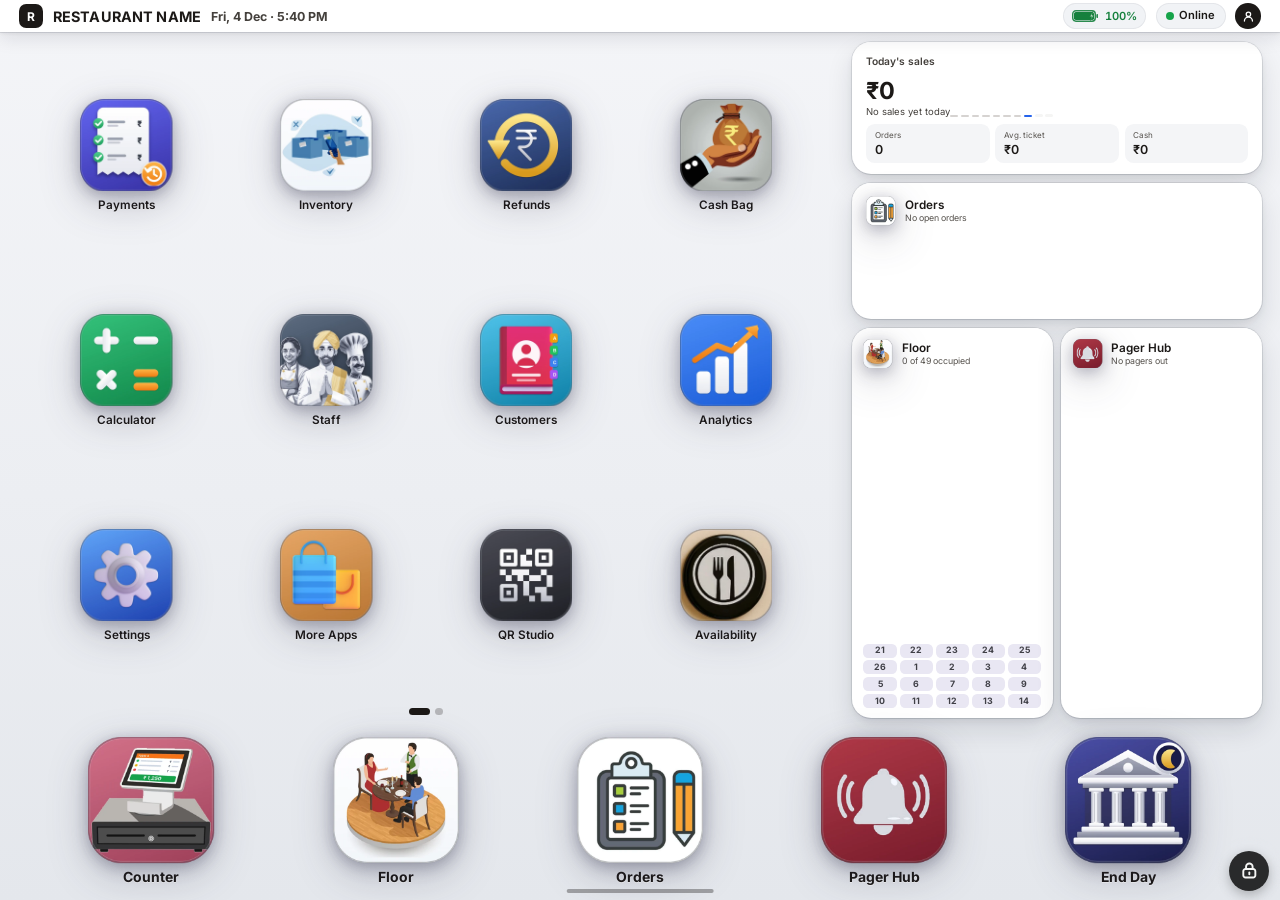
<file: index.html>
<!doctype html>
<html lang="en">
<head>
  <meta charset="UTF-8">
  <meta name="viewport" content="width=device-width, initial-scale=1, viewport-fit=cover">
  <meta name="theme-color" content="#303f46">
  <meta name="description" content="RESTRO restaurant POS dashboard with movable apps and swipeable pages.">
  <title>RESTRO · Restaurant POS</title>
  <link rel="icon" type="image/svg+xml" href="data:image/svg+xml,%3Csvg xmlns='http://www.w3.org/2000/svg' viewBox='0 0 40 40'%3E%3Crect width='40' height='40' rx='10' fill='%231b2022'/%3E%3Cpath d='M10 8h11a9 9 0 0 1 3 17l7 8h-9l-6-8v8h-6V8zm6 6v5h5a2.5 2.5 0 0 0 0-5z' fill='%23f6ae71'/%3E%3C/svg%3E">
  <link rel="stylesheet" href="fonts.css?v=1">
  <link rel="stylesheet" href="styles.css?v=27">
  <link rel="stylesheet" href="quality-layout.css?v=5">
  <link rel="stylesheet" href="device-controls.css?v=3">
  <link rel="stylesheet" href="system-navigation.css?v=20">
  <link rel="stylesheet" href="themes.css?v=3">
  <link rel="stylesheet" href="sync-button.css?v=2">
  <link rel="stylesheet" href="settings.css?v=27">
  <link rel="stylesheet" href="counter.css?v=142">
  <link rel="stylesheet" href="counter-midnight.css?v=9">
  <link rel="stylesheet" href="floor.css?v=20">
  <link rel="stylesheet" href="bookings.css?v=1">
  <link rel="stylesheet" href="customers.css?v=17">
  <link rel="stylesheet" href="employees.css?v=2">
  <link rel="stylesheet" href="orders.css?v=48">
  <link rel="stylesheet" href="orders-midnight.css?v=9">
  <link rel="stylesheet" href="qr-pending.css?v=2">
  <link rel="stylesheet" href="customer-menu.css?v=1">
  <link rel="stylesheet" href="qr-studio.css?v=13">
  <link rel="stylesheet" href="qr-studio-midnight.css?v=1">
  <link rel="stylesheet" href="app-widget-controls.css?v=6">
  <link rel="stylesheet" href="notification-shade.css?v=1">
  <link rel="stylesheet" href="battery-status.css?v=2">
  <link rel="stylesheet" href="connectivity-status.css?v=3">
  <link rel="stylesheet" href="status-bar.css?v=26">
  <link rel="stylesheet" href="launcher.css?v=13">
  <link rel="stylesheet" href="keyboard.css?v=2">
  <script src="theme-data.js?v=4"></script>
  <script src="theme-artwork.js?v=8"></script>
  <script src="themes.js?v=11"></script>
  <script src="app-layout.js?v=4" defer></script>
  <script src="prefs.js?v=12" defer></script>
  <script src="bill.js?v=4" defer></script>
  <script src="receipt.js?v=1" defer></script>
  <script src="sync.js?v=28" defer></script>
  <script src="sync-button.js?v=2" defer></script>
  <script src="app.js?v=47" defer></script>
  <script src="home-widgets.js?v=9" defer></script>
  <script src="connectivity-status.js?v=5" defer></script>
  <script src="wifi.js?v=4" defer></script>
  <script src="bluetooth.js?v=6" defer></script>
  <script src="device-controls.js?v=8" defer></script>
  <script src="sound.js?v=4" defer></script>
  <script src="menu-data.js?v=6" defer></script>
  <script src="order-type-icons.js?v=2" defer></script>
  <script src="counter.js?v=112" defer></script>
  <script src="floor-data.js?v=2" defer></script>
  <script src="floor-icons.js?v=1" defer></script>
  <script src="bookings-data.js?v=1" defer></script>
  <script src="floor.js?v=5" defer></script>
  <script src="bookings.js?v=1" defer></script>
  <script src="customers.js?v=4" defer></script>
  <script src="orders.js?v=37" defer></script>
  <script src="vendor/qrcode-generator.js?v=1" defer></script>
  <script src="customer-menu.js?v=1" defer></script>
  <script src="qr-studio.js?v=15" defer></script>
  <script src="settings.js?v=32" defer></script>
  <script src="battery-status.js?v=2" defer></script>
  <script src="notifications.js?v=1" defer></script>
  <script src="system-navigation.js?v=23" defer></script>
  <script src="keyboard.js?v=1" defer></script>
  <script src="staff.js?v=2" defer></script>
  <script src="employees.js?v=7" defer></script>
</head>
<body>
  <svg class="symbol-library" aria-hidden="true" xmlns="http://www.w3.org/2000/svg">
    <symbol id="gear" viewBox="2.7 3.1 18.6 18.6"><path d="m9.2 3 .8-1h4l.8 1 .4 2 1.7 1 1.9-.5 1.4 2.4-1.5 1.5v2l1.5 1.5-1.4 2.4-1.9-.5-1.7 1-.4 2-.8 1h-4l-.8-1-.4-2-1.7-1-1.9.5-1.4-2.4 1.5-1.5v-2L3.9 8l1.4-2.4 1.9.5 1.7-1Z" transform="translate(0 2)"/><circle cx="12" cy="12" r="3.5"/></symbol>
    <symbol id="wifi" viewBox="0 0 24 24"><path d="M2 8a17 17 0 0 1 20 0M5.5 11.5a11 11 0 0 1 13 0M9 15a5 5 0 0 1 6 0"/><circle cx="12" cy="19" r="1" fill="currentColor" stroke="none"/></symbol>
    <symbol id="signal" viewBox="0 0 24 24"><path d="M3 20v-4M9 20V12M15 20V8M21 20V4" stroke-width="4"/></symbol>
    <symbol id="chart" viewBox="0 0 24 24"><path d="M5 20v-5M12 20V9M19 20V4" stroke-width="4"/></symbol>
    <symbol id="receipt" viewBox="0 0 24 24"><path d="M6 3h12v18l-3-2-3 2-3-2-3 2V3Z"/><path d="M9 7h6M9 11h6M9 15h3"/></symbol>
    <symbol id="table" viewBox="0 0 24 24"><path d="M7 9h10M12 9v11M3 7v7h4v6M21 7v7h-4v6"/></symbol>
    <symbol id="chef" viewBox="0 0 24 24"><path d="M6 14a5 5 0 1 1 2-9 5 5 0 0 1 8 0 5 5 0 1 1 2 9v6H6v-6Z"/><path d="M6 16h12"/></symbol>
    <symbol id="clock-icon" viewBox="0 0 24 24"><circle cx="12" cy="12" r="9"/><path d="M12 6v6l4 2"/></symbol>
    <symbol id="mail" viewBox="0 0 24 24"><rect x="2" y="4" width="20" height="16" rx="2"/><path d="m2 5 10 8L22 5"/></symbol>
    <symbol id="phone" viewBox="0 0 24 24"><path d="m5 3-2 3c0 8 7 15 15 15l3-2-5-5-3 2a12 12 0 0 1-5-5l2-3-5-5Z"/></symbol>
    <symbol id="hardware" viewBox="0 0 24 24"><rect x="5" y="2" width="14" height="20" rx="2"/><path d="M8 5h8v5H8zM8 14h1m3 0h1m3 0h1M8 17h1m3 0h1m3 0h1M8 20h1m3 0h1m3 0h1"/></symbol>
    <symbol id="close" viewBox="0 0 24 24"><path d="m6 6 12 12M18 6 6 18"/></symbol>
    <symbol id="ms-person" viewBox="0 -960 960 960"><path d="M480-481q-66 0-108-42t-42-108q0-66 42-108t108-42q66 0 108 42t42 108q0 66-42 108t-108 42ZM160-220v-34q0-38 19-65t49-41q67-30 128.5-45T480-420q62 0 123 15.5T731-360q31 14 50 41t19 65v34q0 25-17.5 42.5T740-160H220q-25 0-42.5-17.5T160-220Z"/></symbol>
    <symbol id="ms-tune" viewBox="0 -960 960 960"><path d="M435.5-128.63Q427-137.25 427-150v-165q0-12.75 8.68-21.38 8.67-8.62 21.5-8.62 12.82 0 21.32 8.62 8.5 8.63 8.5 21.38v53h323q12.75 0 21.38 8.68 8.62 8.67 8.62 21.5 0 12.82-8.62 21.32-8.63 8.5-21.38 8.5H487v52q0 12.75-8.68 21.37-8.67 8.63-21.5 8.63-12.82 0-21.32-8.63ZM150-202q-12.75 0-21.37-8.68-8.63-8.67-8.63-21.5 0-12.82 8.63-21.32 8.62-8.5 21.37-8.5h187q12.75 0 21.38 8.68 8.62 8.67 8.62 21.5 0 12.82-8.62 21.32-8.63 8.5-21.38 8.5H150Zm165.5-174.63Q307-385.25 307-398v-52H150q-12.75 0-21.37-8.68-8.63-8.67-8.63-21.5 0-12.82 8.63-21.32 8.62-8.5 21.37-8.5h157v-54q0-12.75 8.68-21.38 8.67-8.62 21.5-8.62 12.82 0 21.32 8.62 8.5 8.63 8.5 21.38v166q0 12.75-8.68 21.37-8.67 8.63-21.5 8.63-12.82 0-21.32-8.63ZM457-450q-12.75 0-21.37-8.68-8.63-8.67-8.63-21.5 0-12.82 8.63-21.32 8.62-8.5 21.37-8.5h353q12.75 0 21.38 8.68 8.62 8.67 8.62 21.5 0 12.82-8.62 21.32-8.63 8.5-21.38 8.5H457Zm144.5-173.63Q593-632.25 593-645v-165q0-12.75 8.68-21.38 8.67-8.62 21.5-8.62 12.82 0 21.32 8.62 8.5 8.63 8.5 21.38v52h157q12.75 0 21.38 8.68 8.62 8.67 8.62 21.5 0 12.82-8.62 21.32-8.63 8.5-21.38 8.5H653v53q0 12.75-8.68 21.37-8.67 8.63-21.5 8.63-12.82 0-21.32-8.63ZM150-698q-12.75 0-21.37-8.68-8.63-8.67-8.63-21.5 0-12.82 8.63-21.32 8.62-8.5 21.37-8.5h353q12.75 0 21.38 8.68 8.62 8.67 8.62 21.5 0 12.82-8.62 21.32-8.63 8.5-21.38 8.5H150Z"/></symbol><symbol id="ms-payments" viewBox="0 -960 960 960"><path d="M100-160q-24.75 0-42.37-17.63Q40-195.25 40-220v-430q0-12.75 8.68-21.38 8.67-8.62 21.5-8.62 12.82 0 21.32 8.62 8.5 8.63 8.5 21.38v430h670q12.75 0 21.38 8.68 8.62 8.67 8.62 21.5 0 12.82-8.62 21.32-8.63 8.5-21.38 8.5H100Zm120-120q-24.75 0-42.37-17.63Q160-315.25 160-340v-400q0-24.75 17.63-42.38Q195.25-800 220-800h640q24.75 0 42.38 17.62Q920-764.75 920-740v400q0 24.75-17.62 42.37Q884.75-280 860-280H220Zm100-60q0-42-29-71t-71-29v100h100Zm440 0h100v-100q-42 0-71 29t-29 71Zm-220-80q50 0 85-35t35-85q0-50-35-85t-85-35q-50 0-85 35t-35 85q0 50 35 85t85 35ZM220-640q42 0 71-29t29-71H220v100Zm640 0v-100H760q0 42 29 71t71 29Z"/></symbol><symbol id="ms-soup-kitchen" viewBox="0 -960 960 960"><path d="M390-80q-100 0-178-68.5T120-316q-2-14 6.5-24t23.5-10h450l45-433q5-41 36-69t73-28q46 0 78 32t32 78v11q0 13-8.5 21.5T834-729q-13 0-21.5-8.5T804-759v-11q0-21-14.5-35.5T754-820q-20 0-34 13t-16 32l-46 445q-11 106-87.5 178T390-80ZM245-420q-14 0-19.5-8.5T223-452q2-6 2-13v-15q0-35-20-75.5T185-625q0-9 1-19.5t6-21.5q2-5 8.5-9.5T215-680q14 0 20 9t3 23q-1 4-3 23 0 34 20 72t20 73q0 14-1.5 25t-5.5 21q-2 5-9 9.5t-14 4.5Zm260 0q-14 0-19.5-8.5T483-452q2-6 2-13v-15q0-35-20-75.5T445-625q0-9 1-19.5t6-21.5q2-5 8.5-9.5T475-680q14 0 20 9t3 23q-1 4-3 23 0 34 20 72t20 73q0 14-1.5 25t-5.5 21q-2 5-9 9.5t-14 4.5Zm-130 0q-14 0-19.5-8.5T353-452q2-6 2-13v-15q0-35-20-75.5T315-625q0-9 1-19.5t6-21.5q2-5 8.5-9.5T345-680q14 0 20 9t3 23q-1 4-3 23 0 34 20 72t20 73q0 14-1.5 25t-5.5 21q-2 5-9 9.5t-14 4.5Z"/></symbol>
    <symbol id="ms-storefront" viewBox="0 -960 960 960"><path d="M179-120q-24 0-42-18t-18-42v-339q-28-24-37-59t2-70l43-135q8-27 28-42t46-15h553q28 0 49 15.5t29 41.5l44 135q11 35 1.5 70T840-519v339q0 24-18 42t-42 18H179Zm391-430q29 0 49-19t16-46l-25-165H510v165q0 26 17 45.5t43 19.5Zm-187 0q28 0 47.5-19t19.5-46v-165H350l-25 165q-4 26 14 45.5t44 19.5Zm-182 0q24 0 41.5-16.5T263-607l26-173H189l-46 146q-10 31 8 57.5t50 26.5Zm557 0q32 0 50.5-26t8.5-58l-46-146H671l26 173q3 24 20.5 40.5T758-550Z"/></symbol>
    <symbol id="ms-receipt-long" viewBox="0 -960 960 960"><path d="M222-80q-43.75 0-74.37-30.63Q117-141.25 117-185v-95q0-12.75 8.63-21.38Q134.25-310 147-310h97v-552q0-5.25 4.5-7.13Q253-871 257-867l36 36q4.64 5 10.82 5 6.18 0 11.18-5l38-38q4.64-5 10.82-5 6.18 0 11.18 5l37 38q4.64 5 10.82 5 6.18 0 11.18-5l38-38q4.64-5 10.82-5 6.18 0 11.18 5l38 38q4.64 5 10.82 5 6.18 0 11.18-5l38-38q4.64-5 10.82-5 6.18 0 11.18 5l38 38q4.64 5 10.82 5 6.18 0 11.18-5l38-38q4.64-5 10.82-5 6.18 0 11.18 5l38 38q4.64 5 10.82 5 6.18 0 11.18-5l36-36q4-4 8.5-2.13 4.5 1.88 4.5 7.13v677q0 43.75-30.62 74.37Q781.75-80 738-80H222Zm514.5-60q19.5 0 31.5-12.5t12-32.5v-611H307v536h360q12.75 0 21.38 8.62Q697-242.75 697-230v45q0 20 10 32.5t29.5 12.5ZM390-702h180q12.75 0 21.38 8.68 8.62 8.67 8.62 21.5 0 12.82-8.62 21.32-8.63 8.5-21.38 8.5H390q-12.75 0-21.37-8.68-8.63-8.67-8.63-21.5 0-12.82 8.63-21.32 8.62-8.5 21.37-8.5Zm0 134h180q12.75 0 21.38 8.68 8.62 8.67 8.62 21.5 0 12.82-8.62 21.32-8.63 8.5-21.38 8.5H390q-12.75 0-21.37-8.68-8.63-8.67-8.63-21.5 0-12.82 8.63-21.32 8.62-8.5 21.37-8.5Zm303-74q-12 0-21-9t-9-21q0-12 9-21t21-9q12 0 21 9t9 21q0 12-9 21t-21 9Zm0 129q-12 0-21-9t-9-21q0-12 9-21t21-9q12 0 21 9t9 21q0 12-9 21t-21 9Z"/></symbol>
    <symbol id="ms-point-of-sale" viewBox="0 -960 960 960"><path d="M260-630q-25 0-42.5-17.5T200-690v-130q0-25 17.5-42.5T260-880h440q25 0 42.5 17.5T760-820v130q0 25-17.5 42.5T700-630H260Zm30-60h380q13 0 21.5-8.5T700-720v-70q0-13-8.5-21.5T670-820H290q-13 0-21.5 8.5T260-790v70q0 13 8.5 21.5T290-690ZM140-80q-25 0-42.5-17.5T80-140v-70h800v70q0 25-17.5 42.5T820-80H140ZM80-240l145-324q8-16 22.5-26t31.5-10h402q17 0 31.5 10t22.5 26l145 324H80Zm260-80h40q8 0 14-6t6-14q0-8-6-14t-14-6h-40q-8 0-14 6t-6 14q0 8 6 14t14 6Zm0-80h40q8 0 14-6t6-14q0-8-6-14t-14-6h-40q-8 0-14 6t-6 14q0 8 6 14t14 6Zm0-80h40q8 0 14-6t6-14q0-8-6-14t-14-6h-40q-8 0-14 6t-6 14q0 8 6 14t14 6Zm120 160h40q8 0 14-6t6-14q0-8-6-14t-14-6h-40q-8 0-14 6t-6 14q0 8 6 14t14 6Zm0-80h40q8 0 14-6t6-14q0-8-6-14t-14-6h-40q-8 0-14 6t-6 14q0 8 6 14t14 6Zm0-80h40q8 0 14-6t6-14q0-8-6-14t-14-6h-40q-8 0-14 6t-6 14q0 8 6 14t14 6Zm120 160h40q8 0 14-6t6-14q0-8-6-14t-14-6h-40q-8 0-14 6t-6 14q0 8 6 14t14 6Zm0-80h40q8 0 14-6t6-14q0-8-6-14t-14-6h-40q-8 0-14 6t-6 14q0 8 6 14t14 6Zm0-80h40q8 0 14-6t6-14q0-8-6-14t-14-6h-40q-8 0-14 6t-6 14q0 8 6 14t14 6Z"/></symbol>
    <symbol id="ms-currency-rupee" viewBox="0 -960 960 960"><path d="M555-129 299.2-393.83Q294-399 292-404.5t-2-12.17v-20q0-14.16 9.49-23.75Q308.98-470 323-470h97q57 0 100-37t50-103H270q-12.75 0-21.37-8.68-8.63-8.67-8.63-21.5 0-12.82 8.63-21.32 8.62-8.5 21.37-8.5h295q-13-48-53.57-79T420-780H270q-12.75 0-21.37-8.68-8.63-8.67-8.63-21.5 0-12.82 8.63-21.32 8.62-8.5 21.37-8.5h420q12.75 0 21.38 8.68 8.62 8.67 8.62 21.5 0 12.82-8.62 21.32-8.63 8.5-21.38 8.5H566q23 20 39 51t23 59h62q12.75 0 21.38 8.68 8.62 8.67 8.62 21.5 0 12.82-8.62 21.32-8.63 8.5-21.38 8.5h-60q-8 91-67.36 145.5Q503.29-410 420-410h-52l231 240q14 14 5.98 32t-27.87 18q-6.11 0-11.61-2-5.5-2-10.5-7Z"/></symbol>
    <symbol id="ms-sms" viewBox="0 -960 960 960"><path d="M240-240 131-131q-14 14-32.5 6.34Q80-132.31 80-152v-668q0-24 18-42t42-18h680q24 0 42 18t18 42v520q0 24-18 42t-42 18H240Zm94.5-294.5Q346-546 346-563t-11.5-28.5Q323-603 306-603t-28.5 11.5Q266-580 266-563t11.5 28.5Q289-523 306-523t28.5-11.5Zm177 0Q523-546 523-563t-11.5-28.5Q500-603 483-603t-28.5 11.5Q443-580 443-563t11.5 28.5Q466-523 483-523t28.5-11.5Zm170 0Q693-546 693-563t-11.5-28.5Q670-603 653-603t-28.5 11.5Q613-580 613-563t11.5 28.5Q636-523 653-523t28.5-11.5Z"/></symbol><symbol id="ms-skillet" viewBox="0 -960 960 960"><path d="M200-160q-51 0-85.5-34.5T80-280v-169q0-13 9-22t22-9h549q0-32 16-58.5t45-36.5l161-54q12-4 23 1.5t15 17.5q4 12-1.5 23T901-572l-161 53q-11 4-15.5 15.5T720-480v200q0 50-34.5 85T600-160H200Zm-60-532q-21-31-30.5-58.5T101-810q0-13 8.5-21.5T131-840q11 0 19 8.5t8 20.5q1 26 10 48.5t31 53.5q21 31 31 58.5t8 61.5q-1 12-10 20.5t-22 8.5q-11 0-18.5-8.5T180-589q0-26-9.5-49T140-692Zm170 0q-21-31-31-58.5t-9-59.5q0-13 9-21.5t22-8.5q11 0 19 8.5t8 20.5q1 26 10 48.5t31 53.5q21 31 30.5 58.5T407-589q-1 12-9.5 20.5T376-560q-11 0-18.5-8.5T350-589q0-26-9.5-49T310-692Zm170 0q-21-31-31-58.5t-9-59.5q0-13 9-21.5t22-8.5q11 0 19 8.5t8 20.5q1 26 10 48.5t31 53.5q21 31 30.5 58.5T577-589q-1 12-9.5 20.5T546-560q-11 0-18.5-8.5T520-589q0-26-9.5-49T480-692Z"/></symbol>
    <symbol id="ms-shield-person" viewBox="0 -960 960 960"><path d="M480.17-450Q537-450 577-490.17t40-97Q617-644 576.83-684t-97-40Q423-724 383-683.83t-40 97Q343-530 383.17-490t97 40ZM480-143q60-20 108-59.5t83-90.5q-44.67-21.02-92.97-32.01Q529.72-336 479.86-336t-98.07 10.99Q333.58-314.02 289-293q35 51 83 90.5T480-143Zm0 59q-5.32 0-9.88-1-4.56-1-9.12-3-139-47-220-168.5t-81-266.61V-719q0-19.26 10.88-34.66Q181.75-769.07 199-776l260-97q11-4 21-4t21 4l260 97q17.25 6.93 28.13 22.34Q800-738.26 800-719v195.89Q800-378 719-256.5T499-88q-4.56 2-9.12 3T480-84Z"/></symbol>
    <symbol id="ms-wifi" viewBox="0 -960 960 960"><path d="M480-127q-36 0-63-27t-27-63q0-36 27-63t63-27q36 0 63 27t27 63q0 36-27 63t-63 27Zm0-433q78 0 146 27.5T757-451q14 12 15 30.5T759-388q-14 14-32 13t-33-13q-53-44-106.5-63T480-470q-54 0-107.5 19T266-388q-15 12-33 13t-32-13q-14-14-13-32.5t15-30.5q63-54 131-81.5T480-560Zm0-240q128 0 241.5 48.5T926-622q14 13 15.5 31.5T929-558q-14 14-33.5 13.5T861-558q-83-70-178-111t-203-41q-108 0-203 41T99-558q-15 13-34 13.5T32-558q-14-14-13-32.5T34-622q91-81 204.5-129.5T480-800Z"/></symbol>
    <symbol id="ms-wifi-4" viewBox="0 -960 960 960"><path d="M438-162 47-553q-9-9.08-13.5-20.43T29-596.14q0-12.86 5.5-24.76Q40-632.79 51-642q91-76 200.5-117T480-800q119 0 228.5 41T909-642q11 9.12 16.5 20.9t5.5 24.7q0 11.4-4.5 22.83Q922-562.14 913-553L522-162q-9 9-20 13t-22 4q-11 0-22-4t-20-13Z"/></symbol>
    <symbol id="ms-wifi-3" viewBox="0 -960 960 960"><path d="M438-162 47-553q-9-9-13.5-20.5T29-596q0-13 5.5-25T51-642q91-76 200.5-117T480-800q119 0 228.5 41T909-642q11 9 16.5 21t5.5 25q0 11-4.5 22.5T913-553L522-162q-9 9-20 13t-22 4q-11 0-22-4t-20-13ZM197-486q62-49 132-76t151-27q81 0 151.5 27T764-486l108-108q-87-68-184.5-107T480-740q-110 0-207.5 39T88-594l109 108Z"/></symbol>
    <symbol id="ms-wifi-2" viewBox="0 -960 960 960"><path d="M438-162 47-553q-9-9-13.5-20.5T29-596q0-13 5.5-25T51-642q91-76 200.5-117T480-800q119 0 228.5 41T909-642q11 9 16.5 21t5.5 25q0 11-4.5 22.5T913-553L522-162q-9 9-20 13t-22 4q-11 0-22-4t-20-13ZM273-409q45-35 96.5-55T480-484q59 0 110.5 20t96.5 55l185-185q-87-68-184.5-107T480-740q-110 0-207.5 39T88-594l185 185Z"/></symbol>
    <symbol id="ms-wifi-1" viewBox="0 -960 960 960"><path d="M344-338q28.57-23.21 63.43-36.11Q442.29-387 480-387q37.71 0 72.57 12.89Q587.43-361.21 616-338l256-256q-87-68-184.5-107T480-740q-110 0-207.5 39T88-594l256 256Zm94 176L47-553q-9-9.08-13.5-20.43T29-596.14q0-12.86 5.5-24.76Q40-632.79 51-642q91-76 200.5-117T480-800q119 0 228.5 41T909-642q11 9.12 16.5 20.9t5.5 24.7q0 11.4-4.5 22.83Q922-562.14 913-553L522-162q-9 9-20 13t-22 4q-11 0-22-4t-20-13Z"/></symbol>
    <symbol id="ms-wifi-0" viewBox="0 -960 960 960"><path d="M438-162 47-553q-9-9-13.5-20.5T29-596q0-13 5.5-25T51-642q91-76 200.5-117T480-800q119 0 228.5 41T909-642q11 9 16.5 21t5.5 25q0 11-4.5 22.5T913-553L522-162q-9 9-20 13t-22 4q-11 0-22-4t-20-13Zm42-40 392-392q-87-68-184.5-107T480-740q-110 0-207.5 39T88-594l392 392Z"/></symbol>
    <symbol id="ms-wifi-4-lock" viewBox="0 -960 960 960"><path d="M458-149q-11-4-20-13L48-552q-9-9-14-21t-5-24q0-14 5.5-26.5T51-645q92-74 200.5-114.5T480-800q120 0 228.5 40.5T909-645q11 9 16.5 21t5.5 26q0 12-4.5 24T912-552l-74 74q-5 5-11.5 6.5T813-472q-14-4-28.5-5t-28.5-1q-85 2-145 62t-62 145q0 14 1 28.5t5 28.5q2 7 .5 13.5T549-189l-27 27q-9 9-20 13t-22 4q-11 0-22-4Zm224 29q-17 0-28.5-11.5T642-160v-118q0-17 11.5-28.5T682-318h1v-39q0-34 24-58t58-24q34 0 58 24t24 58v39h1q17 0 28.5 11.5T888-278v118q0 17-11.5 28.5T848-120H682Zm41-198h84v-39q0-19-11.5-30.5T765-399q-19 0-30.5 11.5T723-357v39Z"/></symbol>
    <symbol id="ms-wifi-3-lock" viewBox="0 -960 960 960"><path d="M480-740q-110 0-207.5 39T88-594l109 108q62-49 132-76t151-27q63 0 120 17t109 48q11 6 8.5 19T702-489q-68 21-112 78.5T546-278q0 9 1.5 17.5T551-244q2 8 3 17t1 18q0 30-21.5 48.5T486-142q-13 0-25-4.5T438-162L47-553q-8-8-13-19.5T29-596q0-14 5.5-25.5T51-642q91-76 201-117t228-41q118 0 228 41t201 117q11 9 16.5 20.5T931-596q0 12-5 23.5T913-553l-57 57q-8 8-20.5 8t-20.5-8q-8-8-8-20.5t8-20.5l57-57q-87-68-184.5-107T480-740Zm202 620q-17 0-28.5-11.5T642-160v-118q0-17 11.5-28.5T682-318h1v-39q0-34 24-58t58-24q34 0 58 24t24 58v39h1q17 0 28.5 11.5T888-278v118q0 17-11.5 28.5T848-120H682Zm41-198h84v-39q0-19-11.5-30.5T765-399q-19 0-30.5 11.5T723-357v39Z"/></symbol>
    <symbol id="ms-wifi-2-lock" viewBox="0 -960 960 960"><path d="M480-740q-108 0-207.5 40T88-594l185 185q45-35 97.5-55T480-484q29 0 57 5t55 16q12 5 14.5 18t-6.5 23q-26 30-40 66.5T546-278q0 9 1.5 17.5T551-244q2 8 3 17t1 18q0 30-21.5 48.5T486-142q-13 0-25-4.5T438-162L47-553q-8-8-13-19.5T29-596q0-14 5.5-25.5T51-642q91-76 201-117t228-41q118 0 228 41t201 117q11 9 16.5 20.5T931-596q0 12-5 23.5T913-553l-57 57q-8 8-20.5 8t-20.5-8q-8-8-8-20.5t8-20.5l57-57q-85-66-184.5-106T480-740Zm202 620q-17 0-28.5-11.5T642-160v-118q0-17 11.5-28.5T682-318h1v-39q0-34 24-58t58-24q34 0 58 24t24 58v39h1q17 0 28.5 11.5T888-278v118q0 17-11.5 28.5T848-120H682Zm41-198h84v-39q0-19-11.5-30.5T765-399q-19 0-30.5 11.5T723-357v39Z"/></symbol>
    <symbol id="ms-wifi-1-lock" viewBox="0 -960 960 960"><path d="M480-740q-108 0-207.5 40T88-594l256 256q28-22 61.5-34.5T474-386q16-1 31 .5t31 3.5q12 2 17.5 14t1.5 25q-5 16-7 32t-2 33q0 9 1.5 17.5T551-244q2 8 3 17t1 18q0 30-21.5 48.5T486-142q-13 0-25-4.5T438-162L47-553q-8-8-13-19.5T29-596q0-14 5.5-25.5T51-642q91-76 201-117t228-41q118 0 228 41t201 117q11 9 16.5 20.5T931-596q0 12-5 23.5T913-553l-57 57q-8 8-20.5 8t-20.5-8q-8-8-8-20.5t8-20.5l57-57q-85-66-184.5-106T480-740Zm202 620q-17 0-28.5-11.5T642-160v-118q0-17 11.5-28.5T682-318h1v-39q0-34 24-58t58-24q34 0 58 24t24 58v39h1q17 0 28.5 11.5T888-278v118q0 17-11.5 28.5T848-120H682Zm41-198h84v-39q0-19-11.5-30.5T765-399q-19 0-30.5 11.5T723-357v39Z"/></symbol>
    <symbol id="ms-refresh" viewBox="0 -960 960 960"><path d="M480-160q-133 0-226.5-93.5T160-480q0-133 93.5-226.5T480-800q85 0 149 34.5T740-671v-99q0-13 8.5-21.5T770-800q13 0 21.5 8.5T800-770v194q0 13-8.5 21.5T770-546H576q-13 0-21.5-8.5T546-576q0-13 8.5-21.5T576-606h138q-38-60-97-97t-137-37q-109 0-184.5 75.5T220-480q0 109 75.5 184.5T480-220q75 0 140-39.5T717-366q5-11 16.5-16.5t22.5-.5q12 5 16 16.5t-1 23.5q-39 84-117.5 133.5T480-160Z"/></symbol>
    <symbol id="ms-bluetooth-connected" viewBox="0 -960 960 960"><path d="M165.5-446Q151-460 151-480t14.5-35q14.5-15 34.5-15t34.5 15q14.5 15 14.5 35t-14.5 34Q220-432 200-432t-34.5-14Zm560 0Q711-460 711-480t14.5-35q14.5-15 34.5-15t34.5 15q14.5 15 14.5 35t-14.5 34Q780-432 760-432t-34.5-14ZM450-136v-272L277-235q-9 9-21 9t-21-9q-9-9-9-21t9-21l203-203-203-203q-9-9-9-21t9-21q9-9 21-9t21 9l173 173v-272q0-14 9.5-22t20.5-8q5 0 10.5 2t10.5 7l172 172q5 5 7 10t2 11q0 6-2 11t-7 10L522-480l151 151q5 5 7 10t2 11q0 6-2 11t-7 10L501-115q-5 5-10.5 7t-10.5 2q-11 0-20.5-8t-9.5-22Zm60-416 100-100-100-98v198Zm0 342 100-98-100-100v198Z"/></symbol>
    <symbol id="ms-volume-off" viewBox="0 -960 960 960"><path d="M681-188q-17 12-35.5 22T607-148q-12 5-24.5 0T565-165q-5-11 .5-22t17.5-16q15-5 28.5-12t26.5-17L473-397v165q0 20-18.5 27.5T422-211L273-360H143q-13 0-21.5-8.5T113-390v-180q0-13 8.5-21.5T143-600h126L70-799q-9-9-8.5-21.5T71-842q9-9 21.5-9t21.5 9l721 721q9 9 9 21.5T835-78q-9 9-22 9t-22-9L681-188Zm92-293q0-93-52.5-168.5T583-759q-12-5-17-16t0-22q5-12 17.5-16.5t25.5.5q101 41 162.5 130.5T833-481q0 38-7.5 75T802-334q-8 17-19.5 20.5T760-315q-11-5-16.5-14.5t.5-20.5q15-30 22-63t7-68ZM576-628q38 23 57.5 63.5T653-480v15q0 7-2 15-2 10-11 13t-17-5l-61-61q-5-5-7-10t-2-11v-91q0-9 7.5-13.5t15.5.5Zm-196-57q-5-5-5-11t5-11l42-42q14-14 32.5-6.5T473-728v100q0 10-9.5 13.5T447-618l-67-67Z"/></symbol>
    <symbol id="ms-language" viewBox="0 -960 960 960"><path d="M480-80q-84 0-157-31.5T196-197q-54-54-85-127.5T80-482q0-84 31-156.5T196-765q54-54 127-84.5T480-880q84 0 157 30.5T764-765q54 54 85 126.5T880-482q0 84-31 157.5T764-197q-54 54-127 85.5T480-80Zm0-58q35-36 58.5-82.5T577-331H384q14 60 37.5 108t58.5 85Zm-85-12q-25-38-43-82t-30-99H172q38 71 88 111.5T395-150Zm171-1q72-23 129.5-69T788-331H639q-13 54-30.5 98T566-151ZM152-391h159q-3-27-3.5-48.5T307-482q0-25 1-44.5t4-43.5H152q-7 24-9.5 43t-2.5 45q0 26 2.5 46.5T152-391Zm221 0h215q4-31 5-50.5t1-40.5q0-20-1-38.5t-5-49.5H373q-4 31-5 49.5t-1 38.5q0 21 1 40.5t5 50.5Zm275 0h160q7-24 9.5-44.5T820-482q0-26-2.5-45t-9.5-43H649q3 35 4 53.5t1 34.5q0 22-1.5 41.5T648-391Zm-10-239h150q-33-69-90.5-115T565-810q25 37 42.5 80T638-630Zm-254 0h194q-11-53-37-102.5T480-820q-32 27-54 71t-42 119Zm-212 0h151q11-54 28-96.5t43-82.5q-75 19-131 64t-91 115Z"/></symbol>
    <symbol id="ms-bluetooth" viewBox="0 -960 960 960"><path d="M450-136v-272L277-235q-9 9-21 9t-21-9q-9-9-9-21t9-21l203-203-203-203q-9-9-9-21t9-21q9-9 21-9t21 9l173 173v-272q0-14 9.5-22t20.5-8q5 0 10.5 2t10.5 7l172 172q5 5 7 10t2 11q0 6-2 11t-7 10L522-480l151 151q5 5 7 10t2 11q0 6-2 11t-7 10L501-115q-5 5-10.5 7t-10.5 2q-11 0-20.5-8t-9.5-22Zm60-416 100-100-100-98v198Zm0 342 100-98-100-100v198Z"/></symbol>
    <symbol id="ms-devices" viewBox="0 -960 960 960"><path d="M125-160q-18.75 0-31.87-13.18Q80-186.35 80-205.18 80-224 93.13-237q13.12-13 31.87-13h35v-490q0-24.75 17.63-42.38Q195.25-800 220-800h590q12.75 0 21.38 8.68 8.62 8.67 8.62 21.5 0 12.82-8.62 21.32-8.63 8.5-21.38 8.5H220v490h195q18.75 0 31.88 13.18 13.12 13.17 13.12 32Q460-186 446.88-173q-13.13 13-31.88 13H125Zm425 0q-12.75 0-21.37-8.63Q520-177.25 520-190v-460q0-12.75 8.63-21.38Q537.25-680 550-680h300q12.75 0 21.38 8.62Q880-662.75 880-650v460q0 12.75-8.62 21.37Q862.75-160 850-160H550Z"/></symbol>
    <symbol id="ms-brightness-6" viewBox="0 -960 960 960"><path d="M346.16-160H220q-24.75 0-42.37-17.63Q160-195.25 160-220v-125.59L68-438q-9-9-13-19.81-4-10.82-4-22Q51-491 55-502q4-11 13-20l92-92.41V-740q0-24.75 17.63-42.38Q195.25-800 220-800h125.59L438-892q9-9 20.5-13t22.7-4q11.19 0 22.02 4.7 10.82 4.69 19.78 13.3l91 91h126q24.75 0 42.38 17.62Q800-764.75 800-740v125.59L892-522q9 9 13 19.81 4 10.82 4 22 0 11.19-4 22.19-4 11-13 20l-92 92.41V-220q0 24.75-17.62 42.37Q764.75-160 740-160H614l-91 90q-8.96 8.13-19.78 12.57Q492.39-53 481.2-53q-11.2 0-22.16-4.43Q448.07-61.87 439-70l-92.84-90ZM481-286q81 0 138-57.05 57-57.06 57-138Q676-562 618.96-619 561.92-676 481-676v390Z"/></symbol>
    <symbol id="ms-volume-up" viewBox="0 -960 960 960"><path d="M780-481q0-94-52.5-169T590-759q-12-5-17-16t0-22q5-12 17.5-16.5t25.5.5q101 41 162.5 131T840-481q0 111-61.5 201T616-149q-13 5-25.5.5T573-165q-5-11 0-22t17-16q85-34 137.5-109T780-481ZM280-360H150q-13 0-21.5-8.5T120-390v-180q0-13 8.5-21.5T150-600h130l149-149q14-14 32.5-6.5T480-728v496q0 20-18.5 27.5T429-211L280-360Zm380-120q0 52-26 94t-73 64q-8 4-14.5-1t-6.5-13v-289q0-8 6.5-13t14.5-1q47 22 73 65t26 94Z"/></symbol>
    <symbol id="ms-print" viewBox="0 -960 960 960"><path d="M302-120q-24.75 0-42.37-17.63Q242-155.25 242-180v-116H140q-24.75 0-42.37-17.63Q80-331.25 80-356v-186q0-45.05 30.5-75.53Q141-648 186-648h588q45.05 0 75.53 30.47Q880-587.05 880-542v186q0 24.75-17.62 42.37Q844.75-296 820-296H718v116q0 24.75-17.62 42.37Q682.75-120 658-120H302Zm416-558H242v-102q0-24.75 17.63-42.38Q277.25-840 302-840h356q24.75 0 42.38 17.62Q718-804.75 718-780v102Zm21 185q12 0 21-9t9-21q0-12-9-21t-21-9q-12 0-21 9t-9 21q0 12 9 21t21 9ZM302-180h356v-192H302v192Z"/></symbol>
    <symbol id="ms-chevron-right" viewBox="0 -960 960 960"><path d="M530-481 353-658q-9-9-8.5-21t9.5-21q9-9 21.5-9t21.5 9l198 198q5 5 7 10t2 11q0 6-2 11t-7 10L396-261q-9 9-21 8.5t-21-9.5q-9-9-9-21.5t9-21.5l176-176Z"/></symbol>
    <symbol id="ms-dark-mode" viewBox="0 -960 960 960"><path d="M480-120q-150 0-255-105T120-480q0-135 79.5-229T408-830q20-5 34-1t22 15q8 10 7.5 25t-8.5 35q-9 23-14 47t-5 49q0 90 63 153t153 63q25 0 48.5-4.5T754-461q22-8 38-7t26 9q10 8 13 23t-2 36q-27 121-121 200.5T480-120Z"/></symbol>
    <symbol id="ms-lock" viewBox="0 -960 960 960"><path d="M220-80q-24.75 0-42.37-17.63Q160-115.25 160-140v-434q0-24.75 17.63-42.38Q195.25-634 220-634h70v-96q0-78.85 55.61-134.42Q401.21-920 480.11-920q78.89 0 134.39 55.58Q670-808.85 670-730v96h70q24.75 0 42.38 17.62Q800-598.75 800-574v434q0 24.75-17.62 42.37Q764.75-80 740-80H220Zm260.17-200q31.83 0 54.33-22.03T557-355q0-30-22.67-54.5t-54.5-24.5q-31.83 0-54.33 24.5t-22.5 55q0 30.5 22.67 52.5t54.5 22ZM350-634h260v-96q0-54.17-37.88-92.08-37.88-37.92-92-37.92T388-822.08q-38 37.91-38 92.08v96Z"/></symbol>
    <symbol id="ms-add" viewBox="0 -960 960 960"><path d="M450-450H230q-12.75 0-21.37-8.68-8.63-8.67-8.63-21.5 0-12.82 8.63-21.32 8.62-8.5 21.37-8.5h220v-220q0-12.75 8.68-21.38 8.67-8.62 21.5-8.62 12.82 0 21.32 8.62 8.5 8.63 8.5 21.38v220h220q12.75 0 21.38 8.68 8.62 8.67 8.62 21.5 0 12.82-8.62 21.32-8.63 8.5-21.38 8.5H510v220q0 12.75-8.68 21.37-8.67 8.63-21.5 8.63-12.82 0-21.32-8.63-8.5-8.62-8.5-21.37v-220Z"/></symbol>
    <symbol id="ms-close" viewBox="0 -960 960 960"><path d="M480-438 270-228q-9 9-21 9t-21-9q-9-9-9-21t9-21l210-210-210-210q-9-9-9-21t9-21q9-9 21-9t21 9l210 210 210-210q9-9 21-9t21 9q9 9 9 21t-9 21L522-480l210 210q9 9 9 21t-9 21q-9 9-21 9t-21-9L480-438Z"/></symbol>
    <symbol id="ms-check" viewBox="0 -960 960 960"><path d="m378-332 363-363q9.27-9 21.64-9 12.36 0 21.36 9.05 9 9.06 9 21.5 0 12.45-9 21.45L399-267q-9 9-21 9t-21-9L175-449q-9-9.07-8.5-21.53.5-12.47 9.55-21.47 9.06-9 21.5-9 12.45 0 21.45 9l159 160Z"/></symbol>
    <symbol id="nav-back" viewBox="0 0 24 24"><g fill="none" stroke="currentColor" stroke-width="2.2" stroke-linecap="round" stroke-linejoin="round"><path d="M9.2,6.6 L4.8,11 L9.2,15.4"/><path d="M5,11 H14.4 A4.6,4.6 0 0 1 14.4,20.2 H11.4"/></g></symbol>
    <symbol id="nav-home" viewBox="0 0 24 24"><g fill="none" stroke="currentColor" stroke-width="2.2" stroke-linecap="round" stroke-linejoin="round"><path d="M4.5,11.2 L12,4.6 L19.5,11.2 V18.4 A1.6,1.6 0 0 1 17.9,20 H14.6 V15.4 A2.6,2.6 0 0 0 9.4,15.4 V20 H6.1 A1.6,1.6 0 0 1 4.5,18.4 Z"/></g></symbol>
    <symbol id="nav-recent" viewBox="0 0 24 24"><g fill="none" stroke="currentColor" stroke-width="2.2" stroke-linecap="round" stroke-linejoin="round"><path d="M4.2,7.2 H8.8 A2.2,2.2 0 0 1 11,9.4 V15.6 A2.2,2.2 0 0 1 8.8,17.8 H4.2 A2.2,2.2 0 0 1 2,15.6 V9.4 A2.2,2.2 0 0 1 4.2,7.2 Z" opacity=".5"/><path d="M15.2,7.2 H19.8 A2.2,2.2 0 0 1 22,9.4 V15.6 A2.2,2.2 0 0 1 19.8,17.8 H15.2 A2.2,2.2 0 0 1 13,15.6 V9.4 A2.2,2.2 0 0 1 15.2,7.2 Z" opacity=".5"/><path d="M9,4.6 H15 A2.4,2.4 0 0 1 17.4,7 V17 A2.4,2.4 0 0 1 15,19.4 H9 A2.4,2.4 0 0 1 6.6,17 V7 A2.4,2.4 0 0 1 9,4.6 Z" style="fill:var(--nav-icon-under,#000)"/></g></symbol>
    <symbol id="nav-lock" viewBox="0 0 24 24"><g fill="none" stroke="currentColor" stroke-width="2.2" stroke-linecap="round" stroke-linejoin="round"><path d="M7.6,10.4 H16.4 A2.6,2.6 0 0 1 19,13 V17.8 A2.6,2.6 0 0 1 16.4,20.4 H7.6 A2.6,2.6 0 0 1 5,17.8 V13 A2.6,2.6 0 0 1 7.6,10.4 Z"/><path d="M8.2,10.4 V7.8 A3.8,3.8 0 0 1 15.8,7.8 V10.4"/><path d="M12,14.4 V16.6"/></g></symbol>
  </svg>
  <div class="app-shell">
    <!-- The top bar (Home Update 3, shared by every app): one line. Left: the restaurant's mark, its name, the date and time. Right:
         our status icons (Bluetooth, Wi-Fi, signal: shown as the tablet reports them), the battery pill (Counter Update 5), the
         Online pill and the signed-in server's profile circle. The same bar on every page (status-bar.css). -->
    <header id="top-banner" class="top-banner" title="Pull down for quick controls">
      <button id="quick-controls-open" class="quick-controls-trigger sr-only" type="button" aria-label="Open quick controls" aria-haspopup="dialog" aria-controls="quick-controls-dialog">Quick controls</button>
      <div class="identity">
        <span id="restaurant-mark" class="restaurant-mark" aria-hidden="true">R</span>
        <span id="restaurant-name" class="restaurant-name">RESTAURANT NAME</span>
        <time id="clock" class="header-time"><span id="clock-date" class="clock-date"></span><span class="clock-dot" aria-hidden="true"> · </span><span class="clock-text">5:30 PM</span></time>
      </div>
      <div class="system-status">
        <span class="device-status">
          <span id="bluetooth-status" class="network-slot" role="img" aria-label="Bluetooth on" hidden><svg class="icon bluetooth" viewBox="0 0 24 24" aria-hidden="true"><path d="m6.5 7 11 10-5.5 4.5v-19l5.5 4.5-11 10"/></svg></span>
          <span id="wifi-status" class="network-slot" role="img" hidden><svg class="icon wifi" viewBox="0 0 24 24" aria-hidden="true"><g transform="translate(0 -2.1) scale(1 1.205)"><path data-wifi-level="4" d="M2 8a17 17 0 0 1 20 0"/><path data-wifi-level="3" d="M5.5 11.5a11 11 0 0 1 13 0"/><path data-wifi-level="2" d="M9 15a5 5 0 0 1 6 0"/><circle data-wifi-level="1" class="wifi-dot" cx="12" cy="18.5" r="1.5" fill="currentColor" stroke="none"/><g class="wifi-warning" hidden><path d="M12 11.4v4.5"/><circle cx="12" cy="18.5" r="1.1"/></g></g></svg></span>
          <span id="cellular-status" class="network-slot" role="img" hidden><svg class="icon signal" viewBox="0 0 24 24" aria-hidden="true"><path data-signal-level="1" d="M3 20v-4" stroke-width="4"/><path data-signal-level="2" d="M9 20V12" stroke-width="4"/><path data-signal-level="3" d="M15 20V8" stroke-width="4"/><path data-signal-level="4" d="M21 20V4" stroke-width="4"/></svg></span>
        </span>
        <span class="battery-status" role="img" hidden><svg class="battery" viewBox="0 0 33 15" aria-hidden="true"><rect x=".9" y=".9" width="28.2" height="13.2" rx="4" fill="none" stroke="currentColor" stroke-width="1.8" opacity=".9"/><rect x="30.4" y="4.9" width="2.4" height="5.2" rx="1.2" fill="currentColor" opacity=".9"/><rect class="battery-fill" x="2.5" y="2.5" width="0" height="10" rx="2.2" fill="currentColor"/><path class="battery-bolt" d="M4.4 0 .6 6.3h2.3l-1.3 4.7 3.8-6.4H3.1z" stroke="currentColor" stroke-width=".9" stroke-linejoin="round" hidden/></svg><span class="battery-text"></span></span>
        <span class="online-status online-pill"><span id="online-dot" class="status-dot offline"></span><span id="online-text">Offline</span></span>
        <span id="server-profile" class="server-profile signed-out" role="img" aria-label="Nobody signed in"><span id="server-initial" class="server-initial" aria-hidden="true"></span><svg class="server-glyph" viewBox="0 0 24 24" aria-hidden="true"><circle cx="12" cy="8.5" r="3.6"/><path d="M5.5 19.5a6.5 6.5 0 0 1 13 0"/></svg></span>
      </div>
    </header>
    <!-- Home: the apps, 4 × 3 to a page with dots, and the live widgets beside them; the dock of the five main apps
         across the bottom (launcher.css, home-widgets.js) -->
    <main id="home" class="dashboard">
      <section class="workspace" aria-label="Restaurant apps">
        <section class="more-apps" aria-labelledby="more-heading">
          <div class="more-heading-row"><h1 id="more-heading">More Apps</h1></div>
          <div class="launcher-content">
          <div id="apps-panel" class="apps-panel">
          <div id="apps-viewport" class="apps-viewport" tabindex="0" aria-label="More Apps. Swipe left or right, or use arrow keys to change pages.">
            <div id="pages-track" class="pages-track"></div>
          </div>
          <div class="pagination">
            <div id="page-dots" class="page-dots" role="tablist" aria-label="App pages"></div>
            <p id="swipe-hint" hidden>Swipe left for more</p>
          </div>
          </div>
          <aside id="home-widgets" class="home-widgets" aria-label="Today"></aside>
          </div>
          <p class="sr-only" id="page-announcement" aria-live="polite"></p>
        </section>
        <nav id="main-shortcuts" class="main-shortcuts" aria-label="Main apps"></nav>
      </section>
    </main>
    <!-- Navigation & Lock Update 1: how staff move between screens and apps (Settings › Display › Navigation), the same in
         every app. Swipe gestures (the default): swipe up from the bottom edge for Home, up and hold for Recent apps, in from
         the left or right edge for Back, with the handle at the bottom centre and the round lock button at the bottom right.
         Or the navigation bar: 56 tall, black in every theme, Back · Home · Recent apps in the centre (Home always in the
         middle, Back on the left or the right) with our own Set C icons, and the lock button at its far right; swipes are
         then off (system-navigation.js). -->
    <nav id="system-navigation" class="home-bar" aria-label="System navigation">
      <div class="android-controls">
        <button id="system-back" type="button" class="system-control" aria-label="Back" title="Back"><svg class="system-glyph" aria-hidden="true"><use href="#nav-back"/></svg></button>
        <button id="system-home" type="button" class="system-control" aria-label="Home" title="Home"><svg class="system-glyph" aria-hidden="true"><use href="#nav-home"/></svg></button>
        <button id="system-recents" type="button" class="system-control" aria-label="Recent apps" title="Recent apps"><svg class="system-glyph" aria-hidden="true"><use href="#nav-recent"/></svg></button>
      </div>
      <button id="system-lock" type="button" class="system-lock" aria-label="Lock the screen" title="Lock"><svg class="system-glyph" aria-hidden="true"><use href="#nav-lock"/></svg></button>
      <span class="home-indicator" aria-hidden="true"></span>
      <span class="back-arrow" aria-hidden="true"><svg viewBox="0 0 24 24"><path d="m14.5 6-6 6 6 6"/></svg></span>
    </nav>
  </div>
  <dialog id="recents-dialog" class="app-switcher" aria-labelledby="recents-title">
    <div class="switcher-scrim" aria-hidden="true"></div>
    <h2 id="recents-title" class="switcher-title">Recent apps</h2>
    <button id="recents-close-all" type="button" class="switcher-close-all">Close all</button>
    <div id="recent-apps-list" class="switcher-track" role="list"></div>
    <p class="switcher-hint">Tap an app to open it · swipe a card up to close it · only our apps appear here</p>
  </dialog>
  <dialog id="screen-lock-dialog" class="screen-lock-dialog" aria-labelledby="screen-lock-title">
    <div class="lock-screen-content">
      <div class="lock-left">
        <span class="lock-chip"><svg class="lock-chip-icon" aria-hidden="true"><use href="#nav-lock"/></svg>Locked</span>
        <time id="lock-clock" class="lock-time"></time>
        <p id="lock-date" class="lock-date"></p>
        <div id="lock-order" class="lock-order" hidden><img src="assets/app-icons/counter.webp" alt=""><div><b id="lock-order-title"></b><span id="lock-order-line"></span><span>It’ll be right where you left it after you sign in.</span></div></div>
        <p id="lock-by" class="lock-by" hidden></p>
        <p id="lock-restaurant" class="visually-hidden"></p>
      </div>
      <div class="lock-right">
        <h2 id="screen-lock-title">Screen locked</h2>
        <button id="screen-unlock" type="button" class="lock-unlock">Unlock</button>
      </div>
    </div>
    <!-- Go dark (Navigation & Lock Update 1): a black screen over everything, the lock screen behind it; a double tap
         wakes it to the PIN pad (a single tap does nothing) -->
    <div id="screen-dark" class="screen-dark" aria-hidden="true"></div>
  </dialog>

  <dialog id="counter-dialog" class="counter-app" aria-labelledby="counter-title"></dialog>
  <dialog id="bookings-dialog" class="bookings-app" aria-labelledby="bookings-title"></dialog>
  <dialog id="floor-dialog" class="floor-app" aria-labelledby="floor-title"></dialog>
  <dialog id="orders-dialog" class="orders-app" aria-labelledby="orders-title"></dialog>
  <dialog id="customers-dialog" class="customers-app" aria-labelledby="customers-title"></dialog>
  <dialog id="employees-dialog" class="employees-app" aria-labelledby="employees-title"></dialog>
  <dialog id="settings-dialog" class="settings-app" aria-labelledby="settings-title">
    <div class="settings-shell" data-view="list">
      <nav class="settings-nav" aria-label="Settings categories">
        <div class="settings-nav-top"><button class="settings-back-round" type="button" data-close aria-label="Back" title="Back"><svg viewBox="0 0 24 24" aria-hidden="true"><path d="m15 6-6 6 6 6"/></svg></button><h2 id="settings-title" tabindex="-1" autofocus>Settings</h2></div>
        <ul class="settings-list">
          <li><button class="settings-row" type="button" data-page="business" data-keywords="business details restaurant name banner title shop address gstin gst number fssai licence license food bill footer printed bill number tax invoice receipt business hours opening closing time open closed day cut-off last order time break hours break last order before break qr swiggy zomato online delivery"><span class="settings-row-icon"><svg class="ms" aria-hidden="true"><use href="#ms-storefront"/></svg></span><span class="settings-row-copy"><strong>Business details</strong><span id="settings-business-summary" hidden>Printed on the bill</span></span></button></li>
          <li><button class="settings-row" type="button" data-page="sync" data-keywords="devices sync tablets main system printer device printers printer pairing pair code cloud offline share other tablets"><span class="settings-row-icon"><svg class="ms" aria-hidden="true"><use href="#ms-devices"/></svg></span><span class="settings-row-copy"><strong>Devices</strong><span id="settings-sync-summary" hidden>This tablet only</span></span></button></li>
          <li><button class="settings-row" type="button" data-page="wifi" data-keywords="wi-fi wifi wireless network ssid password join signal hotspot"><span class="settings-row-icon"><svg class="ms" aria-hidden="true"><use href="#ms-wifi"/></svg></span><span class="settings-row-copy"><strong>Wi-Fi</strong><span id="settings-wifi-summary" hidden>Managed by this device</span></span></button></li>
          <li><button class="settings-row" type="button" data-page="network" data-keywords="network internet online offline connection mobile data cellular check"><span class="settings-row-icon"><svg class="ms" aria-hidden="true"><use href="#ms-language"/></svg></span><span class="settings-row-copy"><strong>Network &amp; internet</strong><span id="settings-network-summary" hidden>Checking connection…</span></span></button></li>
          <li><button class="settings-row" type="button" data-page="bluetooth" data-keywords="bluetooth connected devices pair scan printer scanner headset"><span class="settings-row-icon"><svg class="ms" aria-hidden="true"><use href="#ms-bluetooth"/></svg></span><span class="settings-row-copy"><strong>Bluetooth</strong><span id="settings-bluetooth-summary" hidden>Not connected</span></span></button></li>
          <li><button class="settings-row" type="button" data-page="printers" data-keywords="printers printer bill bills receipt receipts this device kitchen kot kots what this printer prints job language copies role backup printer bluetooth name"><span class="settings-row-icon"><svg class="ms" aria-hidden="true"><use href="#ms-print"/></svg></span><span class="settings-row-copy"><strong>Printers</strong></span></button></li>
          <li><button class="settings-row" type="button" data-page="sound" data-keywords="sound volume audio mute speaker touch sounds beep"><span class="settings-row-icon"><svg class="ms" aria-hidden="true"><use href="#ms-volume-up"/></svg></span><span class="settings-row-copy"><strong>Sound</strong><span id="settings-sound-summary" hidden>Volume 70%</span></span></button></li>
          <li><button class="settings-row" type="button" data-page="display" data-keywords="display brightness screen dim light theme themes appearance style colour color look battery percentage navigation bar swipe gestures buttons back home recent apps go dark sleep screen off"><span class="settings-row-icon"><svg class="ms" aria-hidden="true"><use href="#ms-tune"/></svg></span><span class="settings-row-copy"><strong>Display</strong><span id="settings-display-summary" hidden>Brightness 100%</span></span></button></li>
          <li><button class="settings-row" type="button" data-page="billing" data-keywords="billing charges discount dish discount service charge packaging parcel delivery rounding round off gst cgst sgst tax quick picks"><span class="settings-row-icon"><svg class="ms" aria-hidden="true"><use href="#ms-payments"/></svg></span><span class="settings-row-copy"><strong>Billing &amp; charges</strong><span id="settings-billing-summary" hidden>Packaging off · Delivery off</span></span></button></li>
          <li><button class="settings-row" type="button" data-page="kitchen" data-keywords="kitchen"><span class="settings-row-icon"><svg class="ms" aria-hidden="true"><use href="#ms-soup-kitchen"/></svg></span><span class="settings-row-copy"><strong>Kitchen</strong></span></button></li>
          <li><button class="settings-row" type="button" data-page="counter" data-keywords="counter menu display style layout categories category grid pills on top vertical rail items cards billing tiles per row"><span class="settings-row-icon"><svg class="ms" aria-hidden="true"><use href="#ms-point-of-sale"/></svg></span><span class="settings-row-copy"><strong>Counter</strong><span id="settings-counter-summary" hidden>Menu: Pills on top</span></span></button></li>
          <li><button class="settings-row" type="button" data-page="orders" data-keywords="orders counter kitchen preparation prep time schedule scheduled pre-order preorder ready minutes"><span class="settings-row-icon"><svg class="ms" aria-hidden="true"><use href="#ms-receipt-long"/></svg></span><span class="settings-row-copy"><strong>Orders</strong><span id="settings-orders-summary" hidden>Preparation time 30 min</span></span></button></li>
          <li><button class="settings-row" type="button" data-page="messages" data-keywords="messages notifications message notify sms whatsapp text order ready customer channel"><span class="settings-row-icon"><svg class="ms" aria-hidden="true"><use href="#ms-sms"/></svg></span><span class="settings-row-copy"><strong>Messages &amp; notifications</strong></span></button></li>
          <li><button class="settings-row" type="button" data-page="security" data-keywords="staff security lock auto-lock idle pin password sign in manager"><span class="settings-row-icon"><svg class="ms" aria-hidden="true"><use href="#ms-lock"/></svg></span><span class="settings-row-copy"><strong>Staff &amp; security</strong><span id="settings-security-summary" hidden>Auto-lock after 5 min</span></span></button></li>
        </ul>
      </nav>
      <section class="settings-detail" aria-labelledby="settings-page-title">
        <div class="settings-pages">
          <header class="settings-detail-top"><button id="settings-back" class="settings-icon-button" type="button" aria-label="Back to settings"><svg viewBox="0 0 24 24" aria-hidden="true"><path d="M19 12H5m6-6-6 6 6 6"/></svg></button><div class="st-head"><p id="settings-crumb" class="st-crumb">Settings</p><h3 id="settings-page-title">Business details</h3></div></header>
          <section class="settings-page" data-page="business" data-title="Business details">
            <form id="business-form" class="st-card" novalidate>
              <p class="st-lab">Printed on the bill</p><p class="st-sub">At the top and bottom of every customer bill.</p>
              <div class="st-field"><label for="restaurant-input">Restaurant name</label><input id="restaurant-input" name="restaurant" maxlength="48" required autocomplete="organization" autocapitalize="characters"></div>
              <div class="st-field"><label for="business-address">Address</label><textarea id="business-address" name="address" rows="2" maxlength="160" autocomplete="street-address" placeholder="Door no., street, area, city"></textarea></div>
              <div class="st-two">
                <div class="st-field"><label for="profile-mobile">Phone number</label><div class="phone-field"><label class="visually-hidden" for="profile-country">Country code</label><select id="profile-country" name="country" class="phone-country" autocomplete="tel-country-code"></select><input id="profile-mobile" name="mobile" type="tel" maxlength="16" autocomplete="tel-national" inputmode="numeric" placeholder="98765 43210" aria-describedby="profile-mobile-hint"></div><p id="profile-mobile-hint" class="field-note">10-digit number</p><p id="profile-mobile-error" class="field-error" role="alert" hidden></p></div>
                <div class="st-field"><label for="profile-email">Email</label><input id="profile-email" name="email" type="email" maxlength="120" autocomplete="email" inputmode="email" placeholder="name@example.com"><p id="profile-email-error" class="field-error" role="alert" hidden></p></div>
              </div>
              <div class="st-two">
                <div class="st-field"><label for="business-gstin">GSTIN</label><input id="business-gstin" name="gstin" maxlength="15" autocomplete="off" autocapitalize="characters" spellcheck="false" placeholder="15 characters" aria-describedby="business-gstin-error"><p id="business-gstin-error" class="field-error" role="alert" hidden></p></div>
                <div class="st-field"><label for="business-fssai">FSSAI licence number</label><input id="business-fssai" name="fssai" maxlength="14" inputmode="numeric" autocomplete="off" placeholder="14 digits" aria-describedby="business-fssai-note business-fssai-error"><p id="business-fssai-note" class="field-note">Must be printed on every bill in India.</p><p id="business-fssai-error" class="field-error" role="alert" hidden></p></div>
              </div>
              <div class="st-field"><label for="business-footer">Bill footer</label><input id="business-footer" name="footer" maxlength="80" autocomplete="off" placeholder="Thank you! Visit again."></div>
              <div class="st-actions"><button class="st-primary" type="submit">Save changes</button></div>
            </form>
            <div id="settings-business-more" class="st-built"></div>
          </section>
          <section class="settings-page" data-page="orders" data-title="Orders display" data-crumb="Orders" hidden><div id="settings-orders" class="st-built"></div></section>
          <section class="settings-page" data-page="messages" data-title="Messages &amp; notifications" hidden><div id="settings-messages" class="st-built"></div></section>
          <section class="settings-page" data-page="counter" data-title="Counter" hidden><div id="settings-counter" class="st-built"></div></section>
          <section class="settings-page" data-page="billing" data-title="Billing &amp; charges" hidden><div id="settings-billing" class="st-built"></div></section>
          <section class="settings-page" data-page="kitchen" data-title="Kitchen" hidden><div id="settings-kitchen" class="st-built"></div></section>
          <section class="settings-page" data-page="security" data-title="Staff &amp; security" hidden><div id="settings-security" class="st-built"></div></section>
          <section class="settings-page" data-page="wifi" data-title="Wi-Fi" hidden>
            <div id="settings-wifi-slot" class="settings-device-slot"></div>
          </section>
          <section class="settings-page" data-page="network" data-title="Network &amp; internet" hidden>
            <div class="st-card st-rowcard">
              <div class="st-sec-head"><div><p class="st-lab">Connection</p><p class="st-sub">RESTRO checks the internet every 30 seconds and whenever the connection changes.</p></div><button id="settings-internet-check" class="st-secondary" type="button"><svg class="ms" aria-hidden="true"><use href="#ms-refresh"/></svg><span>Check now</span></button></div>
              <div class="st-rows">
                <div class="st-row"><span class="st-row-copy"><strong>Internet</strong><span id="settings-internet-status">Checking connection…</span></span></div>
                <div class="st-row"><span class="st-row-copy"><strong>Connected through</strong><span id="settings-network-type">Not reported by this browser</span></span></div>
                <div id="settings-mobile-row" class="st-row" hidden><span class="st-row-copy"><strong>Mobile network</strong><span id="settings-mobile-status">Not connected</span></span></div>
              </div>
            </div>
          </section>
          <section class="settings-page" data-page="bluetooth" data-title="Bluetooth" hidden>
            <div id="settings-bluetooth-slot" class="settings-device-slot"></div>
          </section>
          <section class="settings-page" data-page="sync" data-title="Devices" hidden>
            <div class="st-card">
              <p class="st-lab">This tablet</p><p class="st-sub">Its name, whether it’s a printer device, and whether it’s the main system.</p>
              <div class="st-field"><label for="sync-name">This tablet’s name</label><input id="sync-name" maxlength="30" autocomplete="off"></div>
              <div class="st-rows">
                <button id="sync-printer-row" class="st-row st-link" type="button"><span class="st-row-copy"><strong>Printer device</strong><span id="sync-printer-status">Printers connect through the RESTRO Android app.</span></span><svg class="ms st-chev" aria-hidden="true"><use href="#ms-chevron-right"/></svg></button>
                <label class="st-row" for="sync-main"><span class="st-row-copy"><strong>Main system</strong><span>The other tablets sync through it, with or without the internet.</span></span><input id="sync-main" class="st-switch" type="checkbox" role="switch"></label>
                <div id="sync-code-row" class="st-row" hidden><span class="st-row-copy"><strong>Pairing code</strong><span>Enter it once on each of the restaurant’s other tablets.</span></span><output id="sync-code" class="sync-code"></output></div>
              </div>
              <form id="sync-pair-row" class="st-field" hidden><label for="sync-pair-code">Pairing code from the main system</label><div class="sync-pair"><input id="sync-pair-code" maxlength="7" autocomplete="off" autocapitalize="characters" spellcheck="false" placeholder="ABC-234"><button class="st-primary" type="submit">Pair</button></div><p id="sync-pair-note" class="field-note" role="status"></p></form>
            </div>
            <div class="st-card st-rowcard"><p class="st-lab">Status</p><p class="st-sub">Orders, held tickets, customers, staff and the restaurant’s details are shared by all of the restaurant’s tablets. Each tablet keeps its own theme, sounds, navigation and layouts.</p>
              <div class="st-rows">
                <div class="st-row"><span class="st-row-copy"><strong>Tablets nearby</strong><span id="sync-local-status">Starts in the RESTRO Android app</span></span></div>
                <div class="st-row"><span class="st-row-copy"><strong>Cloud</strong><span id="sync-cloud-status">Not set up yet</span></span></div>
              </div>
            </div>
          </section>
          <section class="settings-page" data-page="printers" data-title="Printers" hidden><div id="settings-printers" class="st-built"></div></section>
          <section class="settings-page" data-page="display" data-title="Display" hidden>
            <div class="st-card st-slidecard">
              <div class="st-sec-head"><div><p id="settings-brightness-label" class="st-lab">Brightness</p><p class="st-sub">Also in quick controls. Pull down from the top banner.</p></div><span id="settings-brightness-value" class="st-head-value">100%</span></div>
              <div class="settings-slider-line"><svg class="ms slider-glyph" aria-hidden="true"><use href="#ms-brightness-6"/></svg><input id="settings-brightness-range" type="range" min="20" max="100" step="1" value="100" aria-labelledby="settings-brightness-label"></div>
            </div>
            <button class="st-card st-linkcard" type="button" data-open="navigation"><span class="st-sec-copy"><span class="st-lab">Navigation</span><span id="settings-navigation-summary" class="st-sub">Swipe gestures · Go dark after 5 min</span></span><svg class="ms st-chev" aria-hidden="true"><use href="#ms-chevron-right"/></svg></button>
            <div class="st-card"><p class="st-lab">Battery</p><p class="st-sub">How the battery shows in the top bar.</p>
              <div id="settings-battery-styles" class="battery-styles st-opts" role="radiogroup" aria-label="Battery"></div></div>
            <div id="settings-themes" class="st-card settings-themes">
              <p class="st-lab">Theme</p><p class="st-sub theme-description">Choose a look for the home screen, then tap Apply theme.</p>
              <div id="theme-options" class="theme-options" role="radiogroup" aria-label="Home screen themes"></div>
              <p class="st-lab theme-background-label">Home screen background</p><p class="st-sub">Behind the apps on the home screen, in the theme chosen above.</p>
              <div id="home-background-options" class="theme-options background-options" role="radiogroup" aria-label="Home screen background"></div>
              <div class="theme-apply-row"><div><strong id="theme-selection-name">White</strong><p id="theme-apply-status" class="field-note" role="status" aria-live="polite">Current theme</p></div><button id="theme-apply" class="st-primary" type="button" disabled>Apply theme</button></div>
            </div>
          </section>
          <section class="settings-page" data-page="navigation" data-title="Navigation" data-parent="display" hidden><div id="settings-navigation" class="st-built"></div></section>
          <section class="settings-page" data-page="sound" data-title="Sound" hidden>
            <div class="st-card st-slidecard">
              <div class="st-sec-head"><div><p id="settings-volume-label" class="st-lab">Volume</p><p class="st-sub">Also in quick controls. Pull down from the top banner.</p></div><span id="settings-volume-value" class="st-head-value">70%</span></div>
              <div class="settings-slider-line"><svg class="ms volume-glyph slider-glyph" aria-hidden="true"><use class="volume-wave" href="#ms-volume-up"/><use class="volume-mute" href="#ms-volume-off"/></svg><input id="settings-volume-range" type="range" min="0" max="100" step="1" value="70" aria-labelledby="settings-volume-label"></div>
            </div>
            <div class="st-card">
              <label class="st-sec-head st-sec-switch" for="settings-touch-sounds"><span><span class="st-lab">Touch sounds</span><span class="st-sub">A soft click when you tap buttons and switches. Tap one to hear it.</span></span><input id="settings-touch-sounds" class="st-switch" type="checkbox" role="switch"></label>
              <div id="settings-touch-styles" class="touch-styles st-opts" role="radiogroup" aria-label="Touch sound"></div></div>
          </section>
        </div>
      </section>
    </div>
  </dialog>
  <dialog id="analytics-dialog" class="dialog analytics-dialog" aria-labelledby="analytics-title">
    <div class="dialog-heading"><div><h2 id="analytics-title">Analytics</h2><p class="muted">Today <span id="report-date"></span> · Sample data</p></div><button class="icon-button" data-close aria-label="Close analytics"><svg class="icon"><use href="#close"/></svg></button></div>
    <div class="report-summary"><div><span>Sales</span><strong>₹18,450</strong></div><div><span>Orders</span><strong>42</strong></div><div><span>Average order</span><strong>₹439.29</strong></div></div>
    <section class="sales-chart" aria-labelledby="sales-chart-title"><h3 id="sales-chart-title">Sales through the day</h3><div class="chart-bars" id="chart-bars" aria-label="Hourly sales chart"></div></section>
  </dialog>
  <dialog id="delete-app-dialog" class="dialog delete-app-dialog" aria-labelledby="delete-app-title">
    <div id="delete-app-art" class="delete-app-art" aria-hidden="true"></div>
    <h2 id="delete-app-title">Uninstall this app?</h2>
    <p id="delete-app-error" class="field-note" role="alert"></p>
    <div class="delete-app-actions"><button id="delete-app-no" class="secondary-button" type="button" autofocus>No</button><button id="delete-app-yes" class="primary-button" type="button">Yes</button></div>
  </dialog>
  <dialog id="qr-studio-dialog" class="qr-studio-app" aria-labelledby="qr-studio-title"></dialog>
  <dialog id="order-details-dialog" class="dialog insight-detail-dialog" aria-labelledby="order-details-title">
    <div class="dialog-heading"><div><h2 id="order-details-title">Order #042</h2><p class="muted">Last order · Dine-in · Sample data</p></div><button class="icon-button" data-close aria-label="Close last order"><svg class="icon"><use href="#close"/></svg></button></div>
    <div class="insight-order-state"><span>Paid by UPI</span><strong>₹480</strong></div>
    <table class="insight-detail-table"><thead><tr><th scope="col">Item</th><th scope="col">Qty</th><th scope="col">Amount</th></tr></thead><tbody><tr><td>Masala dosa</td><td>2</td><td>₹360</td></tr><tr><td>Filter coffee</td><td>2</td><td>₹120</td></tr></tbody><tfoot><tr><th scope="row" colspan="2">Total paid</th><td>₹480</td></tr></tfoot></table>
  </dialog>
  <dialog id="most-sold-dialog" class="dialog insight-detail-dialog" aria-labelledby="most-sold-title">
    <div class="dialog-heading"><div><h2 id="most-sold-title">Most sold items</h2><p class="muted">Today · Sample data</p></div><button class="icon-button" data-close aria-label="Close most sold items"><svg class="icon"><use href="#close"/></svg></button></div>
    <table class="insight-detail-table"><thead><tr><th scope="col">Rank</th><th scope="col">Item</th><th scope="col">Sold</th></tr></thead><tbody><tr><td>1</td><td>Masala dosa</td><td>68</td></tr><tr><td>2</td><td>Idli</td><td>54</td></tr><tr><td>3</td><td>Filter coffee</td><td>42</td></tr><tr><td>4</td><td>Biryani</td><td>28</td></tr><tr><td>5</td><td>Pulav</td><td>19</td></tr></tbody></table>
  </dialog>
  <dialog id="move-dialog" class="dialog move-dialog" aria-labelledby="move-title">
    <div class="dialog-heading"><h2 id="move-title">Move app</h2><button class="icon-button" data-close aria-label="Close app arrangement"><svg class="icon"><use href="#close"/></svg></button></div>
    <p id="move-description" class="muted"></p>
    <form id="move-form"><label for="move-page">Page</label><select id="move-page"></select><label for="move-position">Position</label><select id="move-position"></select><button class="primary-button" type="submit">Move app</button></form>
  </dialog>
  <dialog id="help-dialog" class="dialog help-dialog" aria-labelledby="help-title">
    <div class="dialog-heading"><h2 id="help-title">Help</h2><button class="icon-button" data-close aria-label="Close help"><svg class="icon"><use href="#close"/></svg></button></div>
    <div class="help-sections"><div><h3>Change pages</h3><p>Swipe left or right inside More Apps. On a computer, drag the page, click the dots, or use the left and right arrow keys.</p></div><div><h3>Arrange your apps</h3><p>Hold an app, then drag it before another app. The following apps move along in the same order. Hold near the left or right edge to change pages. Tap outside More Apps or tap blank space inside its panel to finish arranging.</p></div><div><h3>Uninstall an app</h3><p>In edit mode, tap an app’s minus button. Choose Yes to uninstall it, or No to return to the same edit page.</p></div><div><h3>Manage pages</h3><p>Hold an app or an empty slot to edit. Swipe beyond the last page and tap the plus to add a page. On an empty page, use the delete icon in its top-right corner.</p></div><div><h3>Keyboard controls</h3><p>Focus an app and press M to choose its page and position. Focus an empty slot and press Space to edit pages. Press Escape to finish arranging.</p></div></div>
  </dialog>
  <dialog id="quick-controls-dialog" class="quick-drawer" aria-labelledby="quick-controls-title">
    <div class="quick-drawer-heading"><div><p class="quick-eyebrow">RESTRO</p><h2 id="quick-controls-title">Quick controls</h2></div><button class="icon-button" data-close aria-label="Close quick controls"><svg class="icon"><use href="#close"/></svg></button></div>
    <div class="quick-controls-grid">
      <button type="button" class="quick-control teal-control" data-control="bluetooth"><span class="quick-control-icon"><svg viewBox="0 0 24 24" aria-hidden="true"><path d="m6 7 12 10-6 5V2l6 5L6 17"/></svg></span><span>Bluetooth</span><small id="quick-bluetooth-status">Connections</small></button>
      <button type="button" class="quick-control teal-control" data-control="wifi"><span class="quick-control-icon"><svg viewBox="0 0 24 24" aria-hidden="true"><use href="#wifi"/></svg></span><span>Wi-Fi</span><small id="quick-wifi-status">Network settings</small></button>
      <button type="button" class="quick-control ivory-control" data-control="camera"><span class="quick-control-icon"><svg viewBox="0 0 24 24" aria-hidden="true"><path d="M4 7h4l2-3h4l2 3h4v14H4Z"/><circle cx="12" cy="13" r="4"/></svg></span><span>Camera</span><small>Open camera</small></button>
      <button type="button" class="quick-control copper-control" data-control="brightness"><span class="quick-control-icon"><svg viewBox="0 0 24 24" aria-hidden="true"><circle cx="12" cy="12" r="4"/><path d="M12 2v2m0 16v2M2 12h2m16 0h2M5 5l1.5 1.5m11 11L19 19M5 19l1.5-1.5m11-11L19 5"/></svg></span><span>Brightness</span><small id="quick-brightness-status">100%</small></button>
      <button type="button" class="quick-control ivory-control" data-control="calculator"><span class="quick-control-icon"><svg viewBox="0 0 24 24" aria-hidden="true"><rect x="5" y="2" width="14" height="20" rx="2"/><path d="M8 6h8M8 11h1m6 0h1M8 15h1m6 0h1M8 19h1m6 0h1"/></svg></span><span>Calculator</span><small>Quick calculation</small></button>
      <button type="button" class="quick-control ivory-control" data-control="settings"><span class="quick-control-icon selected-gear"><img data-app-icon="settings" alt="" draggable="false"></span><span>Settings</span><small>Restaurant settings</small></button>
    </div>
    <div class="quick-brightness"><svg class="icon" aria-hidden="true" viewBox="0 0 24 24"><circle cx="12" cy="12" r="4"/><path d="M12 2v2m0 16v2M2 12h2m16 0h2M5 5l1.5 1.5m11 11L19 19M5 19l1.5-1.5m11-11L19 5"/></svg><label class="sr-only" for="quick-brightness-range">Screen brightness</label><input type="range" id="quick-brightness-range" min="20" max="100" value="100"><output id="quick-brightness-value" for="quick-brightness-range">100%</output></div>
    <section class="quick-notifications" aria-labelledby="system-notifications-title">
      <div class="notification-heading"><h2 id="system-notifications-title">Notifications</h2><span id="system-notification-count" class="notification-count" hidden></span></div>
      <div id="system-notification-list" class="notification-list" role="list" aria-label="System notifications" hidden></div>
      <div id="system-notifications-empty" class="notification-empty"><svg class="icon" viewBox="0 0 24 24" aria-hidden="true"><path d="M18 8a6 6 0 0 0-12 0c0 7-3 7-3 9h18c0-2-3-2-3-9M10 21h4"/></svg><p>No notifications</p></div>
      <p id="system-notification-announcement" class="sr-only" role="status" aria-live="polite"></p>
    </section>
    <button class="quick-drawer-handle" type="button" aria-label="Collapse quick controls"><span></span></button>
  </dialog>
  <dialog id="device-settings-dialog" class="dialog device-settings-dialog" aria-labelledby="device-settings-title">
    <div class="dialog-heading"><div><p class="quick-eyebrow">DEVICE</p><h2 id="device-settings-title">Connections</h2></div><button class="icon-button" data-close aria-label="Close device settings"><svg class="icon"><use href="#close"/></svg></button></div>
    <div id="device-settings-content"></div>
  </dialog>
  <dialog id="camera-dialog" class="dialog camera-dialog" aria-labelledby="camera-title">
    <div class="dialog-heading"><h2 id="camera-title">Camera</h2><button class="icon-button" data-close aria-label="Close camera"><svg class="icon"><use href="#close"/></svg></button></div>
    <div class="camera-preview"><video id="camera-video" autoplay playsinline muted hidden></video><img id="camera-photo" alt="Captured photo" hidden><p id="camera-message">Open the camera to take a photo.</p></div>
    <div class="camera-actions"><button type="button" id="camera-start" class="primary-button">Open camera</button><button type="button" id="camera-capture" class="primary-button" hidden>Take photo</button><button type="button" id="camera-retake" class="secondary-button" hidden>Retake</button><a id="camera-save" class="primary-button" download="restro-photo.jpg" hidden>Save photo</a></div>
  </dialog>
  <dialog id="calculator-dialog" class="dialog calculator-dialog" aria-labelledby="calculator-title">
    <div class="dialog-heading"><h2 id="calculator-title">Calculator</h2><button class="icon-button" data-close aria-label="Close calculator"><svg class="icon"><use href="#close"/></svg></button></div>
    <output id="calculator-display" class="calculator-display" aria-live="polite">0</output>
    <div class="calculator-keys">
      <button data-calc="clear">AC</button><button data-calc="sign" aria-label="Change sign">+/−</button><button data-calc="percent" aria-label="Percent">%</button><button data-calc="/" class="calc-operator" aria-label="Divide">÷</button>
      <button data-calc="7">7</button><button data-calc="8">8</button><button data-calc="9">9</button><button data-calc="*" class="calc-operator" aria-label="Multiply">×</button>
      <button data-calc="4">4</button><button data-calc="5">5</button><button data-calc="6">6</button><button data-calc="-" class="calc-operator" aria-label="Subtract">−</button>
      <button data-calc="1">1</button><button data-calc="2">2</button><button data-calc="3">3</button><button data-calc="+" class="calc-operator" aria-label="Add">+</button>
      <button data-calc="backspace" aria-label="Backspace">⌫</button><button data-calc="0">0</button><button data-calc=".">.</button><button data-calc="=" class="calc-equals" aria-label="Equals">=</button>
    </div>
  </dialog>
  <div id="screen-dimmer" aria-hidden="true"></div>
  <div id="toast" class="toast" role="status" aria-live="polite"></div>
</body>
</html>
</file>
<file: fonts.css>
/* Inter (SIL Open Font License, assets/fonts/OFL.txt), the typeface of the POS designs, so every tablet shows it, not
   only those that have it already. One variable file per script covers every weight. (No italic files: as in the
   designs, notes are slanted from the upright letters.) */
@font-face{font-family:Inter;font-style:normal;font-weight:100 900;font-display:swap;src:url(assets/fonts/inter-latin-wght-normal.woff2) format('woff2');unicode-range:U+0000-00FF,U+0131,U+0152-0153,U+02BB-02BC,U+02C6,U+02DA,U+02DC,U+0304,U+0308,U+0329,U+2000-206F,U+20AC,U+2122,U+2191,U+2193,U+2212,U+2215,U+FEFF,U+FFFD}
@font-face{font-family:Inter;font-style:normal;font-weight:100 900;font-display:swap;src:url(assets/fonts/inter-latin-ext-wght-normal.woff2) format('woff2');unicode-range:U+0100-02BA,U+02BD-02C5,U+02C7-02CC,U+02CE-02D7,U+02DD-02FF,U+0304,U+0308,U+0329,U+1D00-1DBF,U+1E00-1E9F,U+1EF2-1EFF,U+2020,U+20A0-20AB,U+20AD-20C0,U+2113,U+2C60-2C7F,U+A720-A7FF}
</file>
<file: styles.css>
:root{color-scheme:dark;--bg:#1c2123;--panel:#202628;--line:#3a4245;--ivory:#f3f0e9;--muted:#aab0b3;--copper:#f4ac72;--teal:#30b4bd;--header-height:26.65px;--banner-font-size:clamp(16px,1.1vw,18px);--network-size:24px;--main-art-height:clamp(170px,22dvh,215px);--app-art-height:128px;--app-row-height:170px;--app-rows:2;--apps-grid-gap:24px;font-family:Inter,"Segoe UI",Arial,sans-serif;font-synthesis:none}
*{box-sizing:border-box}body{margin:0;background:var(--bg);color:var(--ivory)}button,input,select{font:inherit}button{color:inherit;cursor:pointer}button:disabled{cursor:default}button:focus-visible,[tabindex]:focus-visible{outline:2px solid var(--copper);outline-offset:4px}button[hidden]{display:none}button{touch-action:manipulation}img{user-select:none}h1,h2,h3,p{margin:0}.symbol-library{position:absolute;width:0;height:0;overflow:hidden}.icon{width:24px;height:24px;fill:none;stroke:currentColor;stroke-width:1.8;stroke-linecap:round;stroke-linejoin:round;flex:none}.app-shell{height:100dvh;min-height:0;display:flex;flex-direction:column;background:radial-gradient(ellipse at 40% 42%,#252b2e 0%,#1b2022 75%)}
.top-banner{position:sticky;top:0;height:var(--header-height);min-height:var(--header-height);display:flex;align-items:center;gap:21px;padding:0 28px;border-bottom:1px solid var(--line);background:linear-gradient(110deg,#22282a,#171c1e);z-index:3}.identity,.brand,.system-status,.user{display:flex;align-items:center}.top-banner{line-height:1}.restaurant-name,.system-status,.user{font-size:var(--banner-font-size);line-height:1}.identity{gap:20px;min-width:0;flex:1}.brand{gap:10px;font-size:26px;letter-spacing:4px;font-weight:650;flex:none}.brand-mark{width:32px;height:32px;position:relative;overflow:hidden;flex:none}.brand-mark img{position:absolute;width:991px;max-width:none;left:-17.33px;top:-12px}.header-divider{height:24px;width:1px;background:#a9aaa5;opacity:.8;flex:none}.restaurant-name{white-space:nowrap;overflow:hidden;text-overflow:ellipsis;max-width:320px}.system-status{gap:17px;flex:none;white-space:nowrap}.online-status{display:flex;align-items:center;gap:10px;min-width:84px;height:var(--network-size)}.status-dot{width:10px;height:10px;background:#62d36b;box-shadow:0 0 9px #58b76230;border-radius:50%;flex:none}.status-dot.offline{background:#e9a269}.network-slot{width:var(--network-size);height:var(--network-size);display:grid;place-items:center;flex:none}.signal,.wifi{width:100%;height:100%;display:block}.wifi{stroke-width:2.7}.battery-status{display:flex;align-items:center;gap:8px;height:var(--network-size)}.battery{width:34px;height:20px}.header-time{display:flex;align-items:center;justify-content:center;height:var(--network-size);font-variant-numeric:tabular-nums;color:var(--ivory);min-width:86px;text-align:center}.user{gap:12px;white-space:nowrap}.user-label{line-height:1}.avatar{width:30px;height:30px;border-radius:50%;display:grid;place-items:center;color:#24201c;background:linear-gradient(145deg,#f9d1b0,#eea36d);box-shadow:inset 0 1px 1px #fff9,0 2px 4px #0006;font-size:18px;font-weight:600;line-height:1;flex:none}.user-separator{padding:0 2px}.icon-button{display:grid;place-items:center;border:0;background:transparent;border-radius:10px;min-width:44px;min-height:44px}.icon-button:hover{background:#ffffff09}.settings-button{width:34px;height:34px;min-width:34px;min-height:34px}.settings-button .icon{width:24px;height:24px}
.dashboard{display:grid;grid-template-columns:minmax(0,1fr);flex:1;min-height:0}.workspace{padding:24px 32px 17px;min-width:0;min-height:0;display:flex;flex-direction:column}.main-shortcuts{flex:none;display:grid;grid-template-columns:repeat(5,minmax(0,1fr));gap:14px;border-bottom:1px solid var(--line);align-items:start;padding-bottom:26px}.shortcut{display:grid;grid-template-rows:var(--main-art-height) auto;justify-items:center;align-items:center;min-width:0;min-height:0;height:auto;gap:8px;padding:18px 0 0}.shortcut .app-art{width:min(90%,220px);height:var(--main-art-height);max-height:none;align-self:end}.shortcut-label{font-size:clamp(23px,2.05vw,33px);font-weight:650;letter-spacing:-.5px;line-height:1.2}.app-art{position:relative;overflow:hidden;pointer-events:none;display:block;width:100%;height:100%;min-height:0;}.app-art img{display:block;width:100%;height:100%;object-fit:contain;object-position:center bottom;pointer-events:none}.more-apps{flex:1;display:flex;flex-direction:column;min-height:0;min-width:0}.more-heading-row{display:flex;justify-content:space-between;align-items:center;min-height:64px;flex:none}.more-heading-row h1{font-size:clamp(23px,1.85vw,30px);font-weight:650;letter-spacing:-.4px}.text-button{background:transparent;border:1px solid #bd8c67;border-radius:8px;padding:6px 18px;color:var(--copper);font-size:16px}.apps-viewport{flex:1;min-height:calc(var(--app-rows) * var(--app-row-height) + (var(--app-rows) - 1) * var(--apps-grid-gap) + 18px);overflow:hidden;position:relative;touch-action:pan-y;cursor:grab;outline-offset:-2px;border-radius:6px}.apps-viewport:active{cursor:grabbing}.pages-track{display:flex;height:100%;will-change:transform;transform:translateX(0);transition:transform .32s cubic-bezier(.22,.72,.22,1)}.pages-track.no-transition{transition:none}.apps-page{min-width:100%;width:100%;flex:0 0 100%;height:100%;display:grid;grid-template-columns:repeat(5,minmax(0,1fr));grid-template-rows:repeat(2,minmax(0,1fr));gap:var(--apps-grid-gap) 28px;padding:8px 4px 10px;position:relative}.app-slot{position:relative;display:flex;align-items:center;justify-content:center;min-height:0;border:1px solid transparent;border-radius:16px;min-width:0}.app-tile{display:grid;grid-template-rows:var(--app-art-height) auto;justify-items:center;align-items:center;gap:2px;width:100%;height:auto;padding:2px 6px;border:0;background:transparent;color:var(--ivory);border-radius:15px;user-select:none;cursor:grab;touch-action:none;min-width:0;position:relative}.app-tile .app-art{width:min(100%,210px);height:var(--app-art-height);max-height:none;align-self:end}.app-label{font-size:clamp(18px,1.6vw,27px);line-height:1.2;white-space:nowrap;letter-spacing:-.3px}.app-tile:hover .app-label{color:#fff7ef}.app-tile:focus-visible{outline-offset:-2px}.app-slot.drop-target{background:#efb38212;border-color:var(--copper);box-shadow:inset 0 0 0 1px #f4ac7230}.arranging .app-slot.empty{border:1px dashed #68717666}.arranging .app-tile{cursor:move;touch-action:none}.arranging .app-tile:after{content:"";width:8px;height:8px;position:absolute;top:9px;right:13px;background:var(--copper);border-radius:50%}.app-tile.drag-origin{opacity:.2}.drag-ghost{position:fixed;z-index:20;pointer-events:none;transform:translate(-50%,-50%) scale(1.05);filter:drop-shadow(0 8px 16px #0008);opacity:.96;background:transparent!important}.drag-ghost .app-label{color:var(--copper)}.page-empty{position:absolute;inset:0;display:grid;place-items:center;pointer-events:none;color:#858e92;font-size:17px}.arranging .page-empty{display:none}.pagination{display:flex;flex-direction:column;align-items:center;gap:5px;padding-top:6px;flex:none;min-height:67px}.page-dots{display:flex;align-items:center;gap:0}.page-dot{height:30px;width:32px;padding:6px;display:grid;place-items:center;background:transparent;border:0;border-radius:50%}.page-dot:before{content:"";height:14px;width:14px;background:#545c63;border-radius:50%;transition:background .2s,transform .2s}.page-dot[aria-selected=true]:before{background:var(--copper);transform:scale(1.08)}.pagination p{font-size:17px;color:#bcc1c5;line-height:1.2}.sidebar{padding:16px;background:#151a1c80;display:flex;flex-direction:column;gap:16px;min-height:0;border-left:1px solid #11171950}.panel{border:1px solid var(--line);border-radius:15px;background:linear-gradient(120deg,#232a2d88,#1a2023cc);box-shadow:0 6px 12px #00000014}.glance-panel{flex:1;min-height:0;display:flex;flex-direction:column;padding:22px 22px 16px}.glance-heading{display:flex;align-items:center;justify-content:flex-start;gap:6px;padding:1px 0 18px;border-bottom:1px solid var(--line);flex:none}.glance-heading h2{font-size:clamp(20px,1.8vw,29px);display:flex;align-items:center;height:1em;line-height:1;font-weight:650;white-space:nowrap;letter-spacing:-.7px}.aligned-glyphs{display:block;overflow:visible;flex:none;visibility:hidden;fill:currentColor}.aligned-glyphs text{font:inherit;letter-spacing:inherit}.date-separator{display:flex;align-items:center;height:1em;font-size:14px;line-height:1;color:#d3d4d0;flex:none}
/* Optical alignment beside the larger, heavier heading. */
.date-separator .aligned-glyphs, #today-date .aligned-glyphs{transform:translateY(1px)}.glance-heading time{display:flex;align-items:center;height:1em;font-size:12px;line-height:1;white-space:nowrap;color:#d3d4d0}.stats-list{display:grid;grid-template-rows:repeat(5,minmax(0,1fr));flex:1;min-height:0}.stat-row{display:grid;grid-template-columns:76px minmax(0,1fr);gap:24px;align-items:center;border-bottom:1px solid var(--line);padding:10px 0}.stat-row:last-child{border-bottom:0}.stat-icon{width:76px;height:76px;border-radius:50%;display:grid;place-items:center;box-shadow:inset 0 2px 2px #ffffff99,inset 0 -3px 5px #00000020,0 2px 3px #0007}.stat-icon .icon{width:42px;height:42px;stroke-width:2.2}.sales-icon{background:linear-gradient(135deg,#b9dfa5,#7dbb72);color:#125225}.orders-icon{background:linear-gradient(135deg,#a8d6ed,#70b4de);color:#104971}.tables-icon{background:linear-gradient(135deg,#ffe5bc,#eab57c);color:#985b29}.kitchen-icon{background:linear-gradient(135deg,#ffe5ba,#eebb84);color:#b4552c}.shift-icon{background:linear-gradient(135deg,#d3cafa,#9f9be1);color:#353565}.stat-copy{display:flex;flex-direction:column;gap:4px;line-height:1.2;min-width:0}.stat-label{font-size:clamp(17px,1.4vw,23px);color:#e8c29a;line-height:1.2}.stat-copy strong{font-size:clamp(30px,2.6vw,43px);font-weight:700;letter-spacing:-.6px;font-variant-numeric:tabular-nums;line-height:1.05}.kitchen-copy .stat-label,.shift-copy .stat-label{color:var(--ivory)}.kitchen-line{display:flex;align-items:center;gap:9px;white-space:nowrap;font-size:clamp(14px,1.2vw,20px);line-height:1.2}.small-dot{width:12px;height:12px;flex:none;border-radius:50%;box-shadow:inset 0 1px 2px #fff9,0 2px 3px #0008}.preparing{color:#ebc27e}.preparing .small-dot{background:#efb160}.ready{color:#9bc997}.ready .small-dot{background:#7bbb75}.shift-copy{font-size:clamp(15px,1.35vw,21px);gap:4px}.shift-start{font-size:clamp(14px,1.2vw,19px);color:var(--copper)}.reports-button{margin-top:8px;border:1px solid var(--copper);color:var(--copper);background:linear-gradient(130deg,#252a2b,#151b1d);border-radius:8px;display:flex;align-items:center;justify-content:center;gap:14px;padding:10px;min-height:47px;flex:none;font-size:20px;font-weight:650}.reports-button:hover{background:#f4ac7215}.reports-button .icon{color:var(--ivory)}.support-panel{padding:16px 22px 15px;flex:none}.support-panel h2{color:var(--copper);font-size:20px;font-weight:600;line-height:1.3;margin-bottom:6px}.support-panel p{display:flex;gap:12px;align-items:center;font-size:16px;line-height:1.5;white-space:nowrap}.support-panel .icon{width:20px;height:20px}.pos-id{color:#d9c49d}.pos-id .icon{color:var(--ivory)}
.dialog{width:min(92vw,500px);border:1px solid #576165;border-radius:20px;background:linear-gradient(130deg,#2a3235,#1c2326);color:var(--ivory);padding:28px;box-shadow:0 25px 80px #0009}.dialog::backdrop{background:#0b1117b5;backdrop-filter:blur(7px)}.dialog-heading{display:flex;justify-content:space-between;align-items:start;gap:16px;margin-bottom:27px}.dialog h2{font-size:27px;font-weight:600;letter-spacing:-.5px}.dialog-heading .icon-button{margin:-7px -7px 0 0}.dialog form{display:flex;flex-direction:column;gap:10px}.dialog label{font-size:16px;font-weight:500}.dialog input,.dialog select{width:100%;min-height:48px;border:1px solid #596368;border-radius:9px;background:#171e21;color:var(--ivory);padding:12px;font-size:17px;outline-offset:3px}.dialog input:focus,.dialog select:focus{outline:1px solid var(--copper);border-color:var(--copper)}.field-note,.muted{font-size:14px;line-height:1.5;color:#aeb9bf}.dialog-heading .muted{margin-top:7px}.primary-button{background:linear-gradient(135deg,#f8bc8d,#e7a36d);border:0;border-radius:9px;padding:13px 20px;color:#28211d;font-weight:650;font-size:16px;margin-top:18px;min-height:47px}.primary-button:hover{filter:brightness(1.07)}.analytics-dialog{width:min(92vw,780px)}.report-summary{display:grid;grid-template-columns:repeat(3,1fr);border:1px solid var(--line);border-radius:12px;padding:22px 18px;gap:20px;margin-bottom:28px}.report-summary>div{display:flex;flex-direction:column;gap:8px}.report-summary span{color:#c5cbd0;font-size:15px}.report-summary strong{font-size:30px;color:var(--ivory);letter-spacing:-.6px}.sales-chart{padding:20px;background:#1b222580;border-radius:12px;border:1px solid var(--line)}.sales-chart h3{font-size:17px;font-weight:500}.chart-bars{height:230px;display:flex;align-items:end;gap:17px;padding:27px 5px 0}.chart-column{flex:1;height:100%;display:flex;flex-direction:column;justify-content:end;align-items:center;gap:10px}.chart-bar{width:100%;max-width:58px;min-height:6px;border-radius:5px 5px 0 0;background:linear-gradient(0deg,#328b8d,#70c4bf);position:relative}.chart-column:nth-child(even) .chart-bar{background:linear-gradient(0deg,#b87548,#ecc096)}.chart-column span{font-size:12px;color:#b9c3c8;white-space:nowrap}.chart-bar:hover:before{content:attr(data-value);position:absolute;left:50%;top:-25px;transform:translateX(-50%);font-size:12px;color:var(--ivory);white-space:nowrap}.move-dialog .muted{margin-bottom:22px}.help-sections{display:flex;flex-direction:column;gap:22px}.help-sections h3{font-size:18px;font-weight:500;margin-bottom:6px;color:var(--copper)}.help-sections p{font-size:16px;line-height:1.6;color:#c8ced1}.toast{position:fixed;bottom:28px;left:50%;transform:translate(-50%,20px);padding:12px 22px;background:#303d41;border:1px solid #697d83;border-radius:12px;box-shadow:0 8px 25px #0005;color:var(--ivory);opacity:0;pointer-events:none;z-index:25;transition:opacity .2s,transform .2s;font-size:15px}.toast.visible{opacity:1;transform:translate(-50%,0)}.sr-only{position:absolute;width:1px;height:1px;padding:0;margin:-1px;overflow:hidden;clip:rect(0,0,0,0);white-space:nowrap;border:0}
@media(min-width:1700px){.top-banner{padding:0 34px;gap:26px}.sidebar{padding:20px;gap:16px}.stat-row{grid-template-columns:82px minmax(0,1fr);gap:22px}.stat-icon{width:82px;height:82px}.stat-icon .icon{width:44px;height:44px}.glance-heading time{font-size:14px}.glance-panel{padding:22px}.support-panel p{font-size:18px}.support-panel h2{font-size:22px}}
@media(max-width:1450px){:root{--banner-font-size:14px;--network-size:22px}.top-banner{gap:14px;padding:0 23px}.brand{font-size:22px;gap:8px;letter-spacing:3px}.brand-mark{width:28px;height:28px}.brand-mark img{width:867px;left:-15.16px;top:-10.5px}.identity{gap:15px}.restaurant-name{max-width:230px}.system-status{gap:11px}.user{gap:9px}.avatar{width:28px;height:28px;font-size:17px}.header-time{min-width:79px}.workspace{padding:20px 25px 14px}.sidebar{padding:16px;gap:16px}.glance-panel{padding:22px 22px 16px}.glance-heading h2{font-size:23px}.glance-heading time{font-size:13px}.stat-row{grid-template-columns:76px minmax(0,1fr);gap:22px}.stat-icon{width:76px;height:76px}.stat-icon .icon{width:42px;height:42px}.support-panel{padding:16px 22px 15px}.support-panel p{font-size:15px}.kitchen-line{font-size:16px}.apps-page{gap:24px 20px}}
@media(max-width:1190px){:root{--header-height:38.35px;--network-size:20px}.top-banner{display:grid;grid-template-columns:minmax(0,1fr) auto auto;grid-template-rows:32px 20px;gap:0 17px;padding:3px 24px}.identity{grid-column:1;grid-row:1}.user{grid-column:2;grid-row:1}.settings-button{grid-column:3;grid-row:1}.system-status{grid-row:2;grid-column:1 / -1;justify-content:flex-end;gap:14px}.dashboard{grid-template-columns:minmax(0,1fr)}.workspace{padding:18px 22px 12px}.main-shortcuts{gap:9px;padding-bottom:20px}.shortcut-label{font-size:23px}.app-label{font-size:17px}.more-heading-row{min-height:58px}.glance-heading h2{font-size:20px}.glance-heading time{font-size:12px}.glance-panel{padding:20px 18px 16px}.stat-icon{width:64px;height:64px}.stat-row{grid-template-columns:64px minmax(0,1fr);gap:18px}.stat-icon .icon{width:36px;height:36px}.stat-copy strong{font-size:33px}.stat-label{font-size:18px}.kitchen-line{font-size:14px;gap:7px}.shift-copy{font-size:17px}.shift-start{font-size:15px}.support-panel p{font-size:14px}.support-panel h2{font-size:18px}.pagination p{font-size:15px}}
@media(max-width:900px){:root{--main-art-height:140px;--app-art-height:100px;--app-row-height:130px;--apps-grid-gap:20px}.app-shell{min-height:0}.dashboard{grid-template-columns:minmax(0,1fr)}.workspace{padding:16px 18px 12px}.shortcut-label{font-size:20px}.apps-page{grid-template-columns:repeat(5,minmax(0,1fr));gap:20px 12px}.app-label{font-size:14px;letter-spacing:-.3px}.main-shortcuts{gap:4px}.more-heading-row h1{font-size:23px}.glance-panel{padding:16px 16px 14px}.sidebar{padding:12px 10px}.stat-row{gap:10px}.stat-icon{width:56px;height:56px}.stat-icon .icon{width:31px;height:31px}.stat-row{grid-template-columns:56px minmax(0,1fr)}.glance-heading h2{font-size:18px}.support-panel{padding:12px}.support-panel p{font-size:13px;gap:8px}.support-panel .icon{width:17px;height:17px}}
@media(max-width:740px){:root{--header-height:33.8px;--banner-font-size:12px;--network-size:20px}.app-shell{height:auto;min-height:100dvh}.top-banner{position:sticky;top:0;padding:2px 17px;gap:0 8px;grid-template-rows:27px 20px;min-height:var(--header-height);height:var(--header-height);box-shadow:0 4px 15px #0003}.brand{font-size:18px;gap:6px;letter-spacing:1.8px}.brand-mark{width:22px;height:24px}.brand-mark img{width:681px;left:-11.92px;top:-8.25px}.identity{gap:10px}.identity .header-divider{height:20px}.restaurant-name{max-width:170px}.user{gap:7px}.avatar{width:24px;height:24px;font-size:15px}.settings-button{width:26px;height:26px;min-width:26px;min-height:26px}.settings-button .icon{width:20px;height:20px}.system-status{justify-content:center;gap:18px}.online-status{min-width:71px;gap:7px}.status-dot{width:10px;height:10px}.system-status .header-divider{height:20px}.battery{width:28px;height:18px}.header-time{min-width:71px}.battery-status{gap:5px}.dashboard{display:block}.workspace{height:auto;min-height:700px;padding:17px 20px 13px}.dashboard{min-height:0}.shortcut{padding:8px 0 0}.app-tile{padding:2px 4px}.shortcut .app-art{width:min(95%,142px)}.shortcut-label{font-size:22px}.apps-page{grid-template-columns:repeat(5,minmax(0,1fr));gap:28px 18px}.app-label{font-size:16px}.sidebar{border-left:0;border-top:1px solid #293135;display:grid;grid-template-columns:minmax(0,1fr) minmax(220px,.85fr);padding:18px 20px;gap:16px;align-items:start}.glance-panel{min-height:540px}.glance-heading h2{font-size:22px}.glance-heading time{font-size:12px}.stat-row{grid-template-columns:54px 1fr;gap:12px}.stat-icon{width:54px;height:54px}.stat-copy strong{font-size:31px}.stat-label{font-size:17px}.support-panel{padding:17px}.support-panel p{font-size:14px}.support-panel h2{font-size:19px}}
@media(max-width:540px){:root{--main-art-height:100px;--app-art-height:88px;--app-row-height:116px;--app-rows:4;--apps-grid-gap:20px}.identity{gap:8px}.brand{font-size:18px;gap:5px;letter-spacing:1.8px}.restaurant-name{max-width:130px}.user{gap:5px}.user-label{max-width:none;white-space:nowrap;line-height:1}.avatar{width:22px;height:22px;font-size:14px}.top-banner{gap:0 7px;padding-right:12px;padding-left:13px}.system-status{gap:13px}.workspace{height:auto;min-height:820px;padding:14px 15px 12px}.main-shortcuts{padding-bottom:15px;gap:2px}.shortcut-label{font-size:18px;letter-spacing:-.5px}.shortcut .app-art{width:96%;max-width:102px}.shortcut{gap:2px}.more-heading-row{min-height:60px}.apps-page{grid-template-columns:repeat(3,minmax(0,1fr));grid-template-rows:repeat(4,minmax(var(--app-row-height),1fr));gap:var(--apps-grid-gap) 18px}.app-label{font-size:16px}.app-tile .app-art{width:min(100%,142px)}.pagination{min-height:64px}.sidebar{grid-template-columns:1fr;padding:15px}.glance-panel{min-height:550px;padding:20px}.glance-heading h2{font-size:clamp(20px,6vw,26px)}.glance-heading time{font-size:13px}.glance-heading{flex-wrap:nowrap}.stat-row{grid-template-columns:66px minmax(0,1fr);gap:20px}.stat-icon{width:66px;height:66px}.stat-icon .icon{width:38px;height:38px}.stat-copy strong{font-size:37px}.stat-label{font-size:21px}.kitchen-line{font-size:17px}.shift-copy{font-size:19px}.shift-start{font-size:17px}.support-panel h2{font-size:22px}.support-panel p{font-size:16px}.support-panel .icon{width:20px;height:20px}.dialog{padding:23px}.report-summary{gap:12px;padding:16px 12px}.report-summary span{font-size:13px}.report-summary strong{font-size:22px}.chart-bars{gap:8px;height:200px}.chart-column span{font-size:12px}.sales-chart{padding:15px}.toast{width:max-content;max-width:90vw;text-align:center;font-size:14px}}
@media(min-width:741px) and (max-height:920px){.stat-row{grid-template-columns:68px minmax(0,1fr);gap:20px;padding:8px 0}.stat-icon{width:68px;height:68px}.stat-icon .icon{width:38px;height:38px}.stat-copy{gap:3px}.stat-label{font-size:clamp(17px,1.2vw,21px)}.stat-copy strong{font-size:clamp(30px,2.1vw,40px)}.kitchen-line{font-size:clamp(14px,1.05vw,18px)}.shift-copy{font-size:clamp(15px,1.1vw,19px);gap:3px}.shift-start{font-size:clamp(14px,1vw,17px)}}
@media(min-width:741px) and (max-height:800px){:root{--main-art-height:clamp(120px,19.5dvh,155px);--app-art-height:88px;--app-row-height:124px;--apps-grid-gap:20px}.shortcut{padding-top:6px;gap:6px}.shortcut-label{font-size:clamp(20px,1.8vw,28px)}.main-shortcuts{padding-bottom:18px}.more-heading-row{min-height:48px}.app-label{font-size:clamp(14px,1.3vw,20px)}.apps-page{gap:var(--apps-grid-gap) 20px}.pagination{min-height:56px}.pagination p{font-size:15px}.sidebar{padding-top:12px;padding-bottom:12px;gap:12px}.glance-panel{padding:16px 18px 12px}.glance-heading{padding-bottom:12px}.stat-row{grid-template-columns:56px minmax(0,1fr);gap:18px;padding:6px 0}.stat-icon{width:56px;height:56px}.stat-icon .icon{width:32px;height:32px}.stat-copy strong{font-size:32px}.stat-label{font-size:17px}.stat-copy{gap:2px}.shift-copy{font-size:16px;gap:2px}.shift-start,.kitchen-line{font-size:14px}.reports-button{min-height:42px;padding:7px;margin-top:5px}.support-panel{padding:12px 18px}.support-panel p{font-size:14px}.support-panel h2{font-size:18px;margin-bottom:3px}}
/* The landscape launcher shares the available viewport; app artwork shrinks inside each row. */
@media(min-width:741px){
  .apps-viewport{min-height:0}
  .app-tile{height:100%;max-height:calc(var(--app-art-height) + 40px);grid-template-rows:minmax(0,1fr) auto}
  .app-tile .app-art{height:100%;max-height:var(--app-art-height)}
}
@media(min-width:741px) and (max-height:680px){
  .glance-panel{padding:12px 16px 10px}
  .glance-heading{padding-bottom:8px}
  .support-panel{padding:10px 16px}
  .support-panel h2{font-size:17px}
  .support-panel p{font-size:13px;line-height:1.4}
  .stat-row{grid-template-columns:48px minmax(0,1fr);gap:12px;padding:3px 0}
  .stat-icon{width:48px;height:48px}
  .stat-icon .icon{width:28px;height:28px}
  .stat-label{font-size:15px}
  .stat-copy strong{font-size:28px}
  .kitchen-line{font-size:13px;gap:6px}
  .shift-copy{font-size:14px}
  .shift-start{font-size:13px}
}

/* Compact system banner: visible text and icons share a center, with consistent group gaps. */
:root{--header-icon-size:24px;--banner-gap:14px;--banner-inline-gap:8px}
.top-banner,.identity,.system-status{gap:var(--banner-gap)}
.brand,.online-status,.battery-status,.user{gap:var(--banner-inline-gap)}
.online-status,.header-time{min-width:0}
.banner-label:not(.brand-text){font-size:var(--banner-font-size);font-weight:400;letter-spacing:0}
@media(max-width:1450px){:root{--banner-gap:12px}}
@media(max-width:1190px){:root{--banner-gap:10px}}

.top-banner{align-items:center;padding-top:0;padding-bottom:0}
.brand{align-items:center}
.brand-mark{width:var(--header-icon-size);height:var(--header-icon-size)}
.brand-mark img{width:calc(var(--header-icon-size) * 30.96875);left:calc(var(--header-icon-size) * -.5415625);top:calc(var(--header-icon-size) * -.375)}
.banner-label{display:inline-block;transform:translateY(var(--banner-baseline-shift,0px))}
.banner-baseline{display:inline-block;width:0;height:0;margin:0;padding:0;border:0;vertical-align:baseline}
.avatar{width:var(--header-icon-size);height:var(--header-icon-size);font-size:14px;line-height:1}
.avatar-initial{font:inherit;letter-spacing:0;max-width:100%;max-height:100%}
.settings-button{width:var(--header-icon-size);height:var(--header-icon-size);min-width:var(--header-icon-size);min-height:var(--header-icon-size);padding:0}
.settings-button .icon{width:var(--header-icon-size);height:var(--header-icon-size)}
.header-divider{height:20px}
@media(min-width:741px) and (max-width:1190px){
 .top-banner{display:flex;gap:var(--banner-gap);padding:0 20px}
 .system-status{gap:var(--banner-gap)}
}
@media(max-width:740px){
 :root{--header-icon-size:14px;--network-size:14px;--banner-gap:10px;--banner-inline-gap:6px}
 .top-banner{display:grid;grid-template-columns:minmax(0,1fr) auto;grid-template-rows:repeat(2,minmax(0,1fr));row-gap:0;column-gap:var(--banner-gap);padding-top:0;padding-bottom:0;align-items:center}
 .avatar{font-size:12px}
 .settings-button{grid-column:2;width:22px;min-width:22px;height:16px;min-height:16px}
 .identity{grid-column:1;grid-row:2;min-width:0}
 .system-status{grid-column:2;grid-row:2;justify-content:flex-end}
 .identity .header-divider,.system-status .header-divider{height:12px}
 .status-dot{width:6px;height:6px}
 .battery{width:22px;height:12px}
}

@media(prefers-reduced-motion:reduce){*{transition:none!important;scroll-behavior:auto!important}}

/* Leave enough line-box room for g, j, p, q and y inside horizontal truncation. */
.restaurant-name{line-height:1.5;min-width:0}
.support-panel h2{text-align:center}
.shift-copy{align-self:center}

/* A shared column and artwork center are used on every app page. */
.app-tile{grid-template-columns:minmax(0,1fr)}
.app-label{width:100%;text-align:center}
.app-art svg{display:block;width:100%;height:100%;pointer-events:none}

/* Network and battery icon boxes match the banner font size. */
:root{--network-size:var(--banner-font-size)}
.system-status{gap:var(--banner-gap)}
.battery-status{height:var(--network-size);width:calc(var(--network-size) * 3);flex:none;gap:0}
.battery{display:block;width:100%;height:100%;flex:none}
.battery-percentage{font-family:inherit;font-size:9px;font-weight:700;fill:#fff;stroke:none}
.header-time,.online-status{height:var(--network-size)}
.network-slot{width:var(--network-size);height:var(--network-size)}
.page-manager-list{display:flex;flex-direction:column;gap:10px;max-height:45dvh;overflow:auto;overscroll-behavior:contain}
.page-manager-row{display:flex;justify-content:space-between;align-items:center;gap:14px;padding:14px 16px;border:1px solid #53666c55;border-radius:12px;background:#15202555}
.page-manager-row strong{font-size:16px;font-weight:550;display:block}
.page-manager-row p{font-size:13px;color:#aebfc4;margin-top:5px}
.delete-app-page{min-height:38px;padding:8px 12px;border:1px solid #b9917355;border-radius:8px;background:#79583f18;color:#efbd97;font-size:14px}
#add-app-page{width:100%}
.more-heading-row .text-button{font-size:14px;padding:5px 13px}
.app-tile .settings-art{display:flex;align-items:flex-end;justify-content:center}
.app-tile .settings-art svg{width:auto;height:85%;aspect-ratio:1;color:#e0c4a9;fill:#6b7777;stroke:currentColor;stroke-width:1.35;stroke-linejoin:round;filter:drop-shadow(0 4px 3px #0005)}
@media(max-width:740px){.top-banner{grid-template-columns:minmax(0,1fr) max-content}.system-status{justify-content:flex-end}}

/* Reserve the same two-line label space for every app on compact pages. */
@media(max-width:900px){.app-label{white-space:normal;min-height:2.4em}}

/* Five fixed shortcuts share the same full-width column rhythm as each app page. */
.main-shortcuts{column-gap:28px;padding-inline:4px}
@media(max-width:1450px){.main-shortcuts{column-gap:20px}}
@media(max-width:900px){.main-shortcuts{column-gap:12px}}
@media(min-width:741px) and (max-height:800px){.main-shortcuts{column-gap:20px}}
@media(max-width:740px){.main-shortcuts{column-gap:18px}}
@media(max-width:540px){.main-shortcuts{column-gap:2px}.shortcut-label{font-size:14px;letter-spacing:-.2px;min-height:2.4em;display:flex;align-items:center;justify-content:center;text-align:center;max-width:100%}}
.quick-control-icon.selected-gear{background:transparent;box-shadow:none}
.quick-control-icon.selected-gear img{display:block;width:38px;height:38px;object-fit:contain}

/* A fixed insight card lives beside, rather than inside, the swipe track. */
.launcher-content{flex:1;min-width:0;min-height:0;display:grid;grid-template-columns:minmax(0,1fr) clamp(200px,26.5%,360px);grid-template-rows:minmax(0,1fr) auto;column-gap:26px}
.launcher-content .apps-viewport{grid-column:1;grid-row:1;min-height:0}
.launcher-content .pagination{grid-column:1;grid-row:2}
.launcher-content .app-label{white-space:normal;min-height:2.4em;display:flex;align-items:center;justify-content:center;font-size:clamp(14px,1.3vw,22px)}
.insight-widget{--insight-accent:#98d3ce;grid-column:2;grid-row:1;min-width:0;min-height:0;display:flex;flex-direction:column;padding:18px 22px;border:1px solid #4b5a5c;border-radius:18px;background:linear-gradient(145deg,#293235aa,#1b2426e8);box-shadow:0 8px 28px #0002;overflow:hidden}
.insight-heading{display:flex;align-items:center;justify-content:space-between;gap:8px;flex:none}
.insight-heading h2{font-size:14px;font-weight:600;letter-spacing:1.3px;text-transform:uppercase;color:#c4d0d0}
.insight-pause{width:32px;height:32px;display:grid;place-items:center;border:1px solid #71808144;border-radius:9px;background:transparent;padding:0;color:#b8c7c7}
.insight-pause:hover{background:#ffffff08}.insight-pause .icon{width:16px;height:16px;stroke-width:2}
.insight-content{flex:1;min-height:0;display:flex;flex-direction:column;align-items:center;justify-content:center;gap:10px;text-align:center;padding:10px 0}
.insight-icon{width:54px;height:54px;border:1px solid #86b8b538;border-radius:17px;background:#77adae10;display:grid;place-items:center;color:var(--insight-accent);flex:none}
.insight-icon .icon{width:29px;height:29px}
.insight-label{font-size:14px;color:#b9c6c6;line-height:1.3}
.insight-value{font-size:clamp(22px,2.35vw,32px);font-weight:650;letter-spacing:-.7px;line-height:1.15;max-width:100%;font-variant-numeric:tabular-nums}
.insight-summary{font-size:15px;line-height:1.4;color:#e4e9e4;max-width:100%}
.insight-detail{font-size:14px;line-height:1.4;color:#b6c6c5;max-width:100%}
.insight-note{font-size:13px;line-height:1.3;color:var(--insight-accent)}
.insight-widget[data-insight-id="last-order"]{--insight-accent:#efbc92}.insight-widget[data-insight-id="daily-sales"]{--insight-accent:#a6d59f}
.insight-progress{display:flex;gap:6px;flex:none;margin:9px 0 12px}
.insight-progress>span{flex:1;height:3px;border-radius:3px;background:#52616366;overflow:hidden}
.insight-progress>span.active:after{content:"";display:block;height:100%;background:var(--insight-accent);transform-origin:left;animation:insight-progress var(--rotation-duration) linear both}
.insight-widget.paused .insight-progress>span.active:after{animation-play-state:paused}
.insight-footer{display:flex;align-items:center;justify-content:space-between;gap:8px;flex:none;font-size:12px;line-height:1.3;color:#9caead;white-space:nowrap}
@keyframes insight-progress{from{transform:scaleX(0)}to{transform:scaleX(1)}}
.restaurant-name,#restaurant-input{text-transform:uppercase}
.battery-status{width:calc(var(--network-size) * 2.1)}
.battery-percentage{font-size:8px}
@media(max-width:1190px){.launcher-content{column-gap:20px}.insight-widget{padding:15px 16px}.insight-content{gap:8px}}
@media(max-width:900px){.launcher-content{column-gap:14px}.insight-widget{padding:14px}.insight-icon{width:42px;height:42px;border-radius:13px}.insight-icon .icon{width:25px;height:25px}.insight-content{gap:7px}.insight-summary,.insight-detail{font-size:14px}}
@media(min-width:741px) and (max-height:680px){.insight-widget{padding:12px 14px}.insight-content{gap:3px;padding:4px 0}.insight-icon{width:28px;height:28px;border-radius:9px}.insight-icon .icon{width:18px;height:18px}.insight-value{font-size:22px}.insight-summary,.insight-detail{font-size:13px}.insight-note{font-size:12px}.insight-progress{margin:6px 0 8px}}
@media(max-width:740px){.launcher-content{grid-template-columns:minmax(0,1fr);grid-template-rows:auto auto auto;column-gap:0;row-gap:14px}.launcher-content .apps-viewport{grid-column:1;grid-row:1;min-height:calc(var(--app-rows) * var(--app-row-height) + (var(--app-rows) - 1) * var(--apps-grid-gap) + 18px)}.launcher-content .pagination{grid-column:1;grid-row:2}.insight-widget{grid-column:1;grid-row:3;min-height:260px}.insight-content{padding:14px 0}.insight-value{font-size:28px}}
@media(prefers-reduced-motion:reduce){.insight-progress>span.active:after{animation:none;transform:scaleX(1)}}

/* Tiles behave like app icons: no text selection on tap, a small press effect. */
.shortcut,.app-tile,.shortcut-label,.app-label{-webkit-user-select:none;user-select:none;-webkit-touch-callout:none;-webkit-tap-highlight-color:transparent}
.shortcut,.app-tile{transition:transform .12s ease}
.shortcut:active,body:not(.arranging) .app-tile:active{transform:scale(.96)}
@media (prefers-reduced-motion:reduce){.shortcut,.app-tile{transition:none}.shortcut:active,body:not(.arranging) .app-tile:active{transform:none}}

/* Kiosk-style: no text selection or long-press callout anywhere, except where people type. */
body,dialog,dialog *{-webkit-user-select:none;user-select:none;-webkit-touch-callout:none;-webkit-tap-highlight-color:transparent}
dialog input,dialog textarea,input,textarea,select,[contenteditable="true"]{-webkit-user-select:text;user-select:text;-webkit-touch-callout:default}
/* A whole screen (Counter, Orders, Floor...) never shows the browser's focus outline: when focus falls back to the
   screen itself after a key press, Chrome would draw a black-and-white line round it, just under the top banner.
   Buttons and fields keep their own focus ring. */
dialog:focus,dialog:focus-visible{outline:none}
</file>
<file: quality-layout.css>
/* Original PNG artwork is reused unchanged; layout and lettering remain editable. */
:root{--tile-gap:2.045vw;--app-rows:3;--main-art-height:clamp(122px,22.5dvh,234px);--app-art-height:104px;--label-height:clamp(24px,2vw,32px);font-family:Arial,sans-serif}
.app-shell{background:radial-gradient(ellipse at 38% 45%,#253840 0%,#1b2b32 64%,#142128 100%)}
.app-art{filter:brightness(1.10) saturate(1.16)}
.workspace{padding:24px clamp(15px,1.4vw,28px) 10dvh}
.main-shortcuts{padding-bottom:24px;column-gap:24px}
.shortcut{grid-template-rows:var(--main-art-height) auto;gap:8px;padding:12px 10px 14px;border:1.5px solid #edaf78;border-radius:22px;background:linear-gradient(145deg,#3a4b53d9,#1c2c34ed 78%);box-shadow:inset 0 1px 1px #fff4,0 6px 13px #0003;overflow:hidden}
.shortcut .app-art{width:min(88%,235px);height:var(--main-art-height);max-width:none}
.shortcut-label{font-size:clamp(20px,2vw,33px);font-weight:600;line-height:1.2;min-height:0}
.more-heading-row{min-height:60px}
.more-heading-row h1{font-size:clamp(21px,1.8vw,29px);font-weight:600}
.launcher-content{grid-template-columns:minmax(0,1fr) minmax(200px,29.3%);grid-template-rows:minmax(0,1fr);column-gap:var(--tile-gap);row-gap:0}
.apps-panel,.insight-widget{min-width:0;min-height:0;border:1px solid #c4d3d9cc;border-radius:20px;background:linear-gradient(135deg,#2b3d44e6,#1e2e36e6 80%);box-shadow:inset 0 1px 0 #e8f6ff30,0 6px 16px #00000012}
.apps-panel{grid-column:1;grid-row:1;display:flex;flex-direction:column;padding:18px 16px 8px;overflow:hidden}
.launcher-content .apps-viewport{flex:1;min-height:0;border-radius:10px;touch-action:none;overflow:clip}
.apps-page{grid-template-columns:repeat(5,minmax(0,1fr));grid-template-rows:repeat(3,minmax(0,1fr));gap:clamp(9px,1.3dvh,14px) 12px;padding:0}
.app-slot{align-items:stretch;border-radius:11px}
.app-tile{height:100%;max-height:none;padding:4px 4px 3px;grid-template-rows:minmax(0,1fr) var(--label-height);gap:4px;align-content:stretch;border:1px solid #dda26ecc;border-radius:14px;background:linear-gradient(145deg,#3a4b53e0,#1d2b32f5 82%);box-shadow:inset 0 1px 1px #fff3,0 3px 7px #0003;overflow:hidden}
.app-tile .app-art{height:100%;max-height:var(--app-art-height);width:min(100%,160px);align-self:end}
.launcher-content .app-label{min-height:0;height:var(--label-height);font-size:clamp(14px,1.3vw,21px);line-height:1.2;letter-spacing:-.25px;white-space:normal;text-align:center;align-items:center;justify-content:center}
.launcher-content .pagination{flex:none;min-height:32px;height:32px;display:flex;align-items:center;justify-content:center;padding:6px 0 0;margin:0}
.page-dots{gap:13px;padding:0;align-items:center}
.page-dot{width:14px;height:14px;min-width:14px;min-height:14px;padding:0;border:0;border-radius:50%;background:#718995;box-shadow:inset 0 1px 2px #ffffff30}
.page-dot[aria-selected="true"]{background:linear-gradient(145deg,#ffc475,#f5a542);box-shadow:inset 0 1px 1px #ffffff44}
.arranging .app-slot.empty{border-color:#74888a55}
.add-page-preview{display:block}
.add-page-control{position:absolute;left:50%;top:50%;transform:translate(-50%,-50%);width:66px;height:66px;padding:0;display:grid;place-items:center;border-radius:50%;border:1.5px solid #e6a368;color:#ffb760;background:radial-gradient(circle at 40% 20%,#42362966,#142126);box-shadow:inset 0 0 0 .5px #e6a368,inset 0 1px 0 #ffd3ac55,0 4px 10px #0003}
.add-page-control svg{width:29px;height:29px;fill:none;stroke:currentColor;stroke-width:2.4;stroke-linecap:round}
.page-delete-control{position:absolute;right:4px;top:4px;z-index:2;width:34px;height:34px;display:grid;place-items:center;padding:0;border:1px solid #dc9c6580;border-radius:9px;background:#1b2529;color:#f5b178;box-shadow:0 2px 7px #0003}
.page-delete-control svg{width:17px;height:17px;fill:none;stroke:currentColor;stroke-width:1.8;stroke-linecap:round;stroke-linejoin:round}
.insight-widget{grid-column:2;grid-row:1;padding:12px;display:block;overflow:visible;--insight-accent:#f5ab67}
.insight-stack{height:100%;min-height:0;display:flex;position:relative;padding:0 10px;isolation:isolate}
.insight-stack:before,.insight-stack:after{content:"";position:absolute;border-radius:15px;z-index:-1;border:1px solid #b7e2e1a0;background:linear-gradient(90deg,#72b8b8,#467b81 18%,#2c494e 80%,#80c5c5);box-shadow:inset 0 1px 2px #ffffff38}
.insight-stack:before{left:0;right:0;top:6%;bottom:6%}
.insight-stack:after{left:5px;right:5px;top:3%;bottom:3%;background:linear-gradient(90deg,#528789,#2c4349 12%,#45666b 90%,#82b1b1)}
.insight-card{min-width:0;min-height:0;flex:1;display:flex;flex-direction:column;padding:18px 20px 14px;border:1.5px solid #ffb66f;border-radius:17px;background:linear-gradient(140deg,#303940,#222b32 65%,#1c242a);box-shadow:inset 0 0 0 1px #ffcf9c70,inset 0 1px 1px #fff5,0 0 3px #ff982850,6px 0 16px #0003,-6px 0 16px #0002;overflow:hidden;touch-action:pan-y;user-select:none;cursor:grab}
.insight-card:active{cursor:grabbing}
.insight-heading{flex:none}
.insight-heading h2{font-size:clamp(13px,1.3vw,20px);font-weight:500;letter-spacing:1px;color:#f0eeea}
.insight-pause{width:34px;height:34px;border:1px solid #9ca9ab66;border-radius:9px;background:linear-gradient(#353e43,#22292e);box-shadow:inset 0 1px 1px #fff2,0 2px 5px #0004;color:#efb277}
.insight-pause .icon{width:16px;height:16px;stroke-width:3}
.insight-content{gap:8px;padding:8px 0;justify-content:center;outline-offset:-2px}
.insight-widget.interacting .insight-progress>span.active:after{animation-play-state:paused}
.insight-icon{height:clamp(58px,12dvh,125px);width:min(100%,190px);display:grid;place-items:center;flex:0 1 auto;background:transparent;border:0;border-radius:0;min-height:32px}
.insight-icon img{width:100%;height:100%;min-height:0;max-height:100%;min-width:0;object-fit:contain;display:block;filter:brightness(1.10) saturate(1.16)}
.insight-icon .icon{width:50px;height:50px;color:#eeb584;filter:drop-shadow(0 3px 2px #0003)}
.insight-label{font-size:clamp(15px,1.5vw,23px);font-weight:600;line-height:1.25;color:#f1efeb}
.insight-value{font-size:clamp(27px,3.25vw,52px);font-weight:700;letter-spacing:-1px;line-height:1.1;max-width:100%}
.insight-summary{font-size:clamp(16px,1.75vw,27px);font-weight:600;line-height:1.25;color:#f1efeb}
.insight-detail{font-size:clamp(14px,1.3vw,21px);line-height:1.3;color:#e4e8e7}
.insight-note{font-size:14px;color:#a9cfbd;line-height:1.3}
.insight-widget:not([data-insight-id="daily-sales"]) .insight-value{font-size:clamp(22px,2.35vw,36px);line-height:1.15}
.insight-widget:not([data-insight-id="daily-sales"]) .insight-summary{font-size:clamp(14px,1.1vw,18px);font-weight:400}
.insight-widget:not([data-insight-id="daily-sales"]) .insight-detail{font-size:clamp(13px,1vw,17px)}
.insight-progress{gap:8px;margin:7px 0 13px}
.insight-progress>span{height:6px;background:#647a8580;border-radius:5px}
.insight-progress>span.active:after{background:linear-gradient(90deg,#ffb567,#ed943c)}
.insight-footer{font-size:clamp(12px,1vw,16px);color:#e5e8e8;line-height:1.3}
.page-dot:before{display:none}
.insight-widget[data-insight-id="last-order"],.insight-widget[data-insight-id="daily-sales"]{--insight-accent:#f5ab67}
@media(min-width:741px) and (max-height:850px){
 :root{--main-art-height:clamp(98px,17.5dvh,149px);--app-art-height:90px}
 .workspace{padding-top:17px}.main-shortcuts{padding-bottom:14px}.shortcut{padding:7px 6px 8px;gap:6px}.shortcut-label{font-size:clamp(18px,1.8vw,28px)}.more-heading-row{min-height:48px}
 .apps-panel{padding:12px 12px 6px}.insight-card{padding:12px 14px}.insight-content{gap:5px;padding:5px 0}.insight-icon{height:clamp(45px,10dvh,90px)}.insight-value{font-size:clamp(26px,3vw,43px)}.insight-summary{font-size:clamp(16px,1.6vw,23px)}.insight-label{font-size:clamp(14px,1.3vw,20px)}.insight-detail{font-size:clamp(13px,1.15vw,18px)}
}
@media(min-width:741px) and (max-height:680px){
 :root{--main-art-height:clamp(85px,15dvh,101px);--app-art-height:70px;--label-height:30px}
 .workspace{padding-top:12px;padding-bottom:6dvh}.main-shortcuts{padding-bottom:14px}.shortcut{padding:5px 4px 6px}.more-heading-row{min-height:42px}.apps-panel{padding:10px 10px 5px}.apps-page{row-gap:8px;column-gap:7px}.insight-widget{padding:9px}.insight-stack{padding:0 7px}.insight-card{padding:9px 10px}.insight-heading h2{font-size:12px}.insight-pause{width:26px;height:26px}.insight-pause .icon{width:13px;height:13px}.insight-content{gap:3px;padding:3px 0}.insight-icon{height:42px;min-height:24px}.insight-icon .icon{width:27px;height:27px}.insight-value{font-size:25px}.insight-label{font-size:14px}.insight-summary{font-size:15px}.insight-detail,.insight-note{font-size:12px}.insight-widget:not([data-insight-id="daily-sales"]) .insight-value{font-size:21px}.insight-widget:not([data-insight-id="daily-sales"]) .insight-summary{font-size:13px}.insight-widget:not([data-insight-id="daily-sales"]) .insight-detail{font-size:12px}.insight-progress{margin:5px 0 7px;gap:5px}.insight-progress>span{height:4px}.insight-footer{font-size:11px}.launcher-content .pagination{height:27px;min-height:27px}.page-dot{width:11px;height:11px;min-width:11px;min-height:11px}
}
@media(min-width:741px) and (max-width:1000px){
 :root{--label-height:35px}.launcher-content{grid-template-columns:minmax(0,1fr) minmax(195px,28%)}.apps-page{column-gap:6px}.launcher-content .app-label{font-size:14px}.insight-card{padding-inline:10px}.insight-footer{font-size:11px}
}
@media(max-width:740px){
 :root{--main-art-height:92px;--app-art-height:70px;--label-height:35px}.app-shell{height:auto;min-height:100dvh}.workspace{padding:15px}.main-shortcuts{padding-bottom:18px;column-gap:6px}.shortcut{padding:6px 3px 7px;gap:4px;border-radius:14px}.shortcut .app-art{width:100%;height:92px}.shortcut-label{font-size:14px;min-height:34px;display:flex;align-items:center;text-align:center}.more-heading-row{min-height:48px}.launcher-content{grid-template-columns:minmax(0,1fr);grid-template-rows:360px 340px;row-gap:16px}.apps-panel{grid-column:1;grid-row:1;padding:14px 9px 6px}.apps-page{grid-template-columns:repeat(5,minmax(0,1fr));grid-template-rows:repeat(3,minmax(0,1fr));gap:9px 4px}.launcher-content .app-label{font-size:12px;letter-spacing:-.25px}.app-tile{padding:3px 2px;border-radius:10px}.launcher-content .apps-viewport{min-height:0}.insight-widget{grid-column:1;grid-row:2;min-height:0}.insight-icon{height:80px}.insight-value{font-size:36px}.insight-label{font-size:19px}.insight-summary{font-size:21px}.insight-detail{font-size:16px}.insight-footer{font-size:13px}
}
@media(prefers-reduced-motion:reduce){.insight-content{transition:none}}
</file>
<file: device-controls.css>
/* The quick drawer overlays the launcher; it never changes the dashboard layout. */
.top-banner{touch-action:none;user-select:none}
.quick-controls-trigger:focus-visible{position:fixed;clip:auto;overflow:visible;width:auto;height:auto;left:50%;top:4px;transform:translateX(-50%);z-index:30;margin:0;padding:8px 16px;border:1px solid var(--copper);border-radius:8px;background:#232b2e}
.quick-drawer{position:fixed;inset:0 0 auto;margin:0 auto;width:100%;max-width:100%;max-height:92dvh;border:1px solid #536065;border-top:0;border-radius:0 0 24px 24px;padding:26px clamp(24px,5vw,80px) 0;color:var(--ivory);background:linear-gradient(135deg,#2a3336,#1c2427 85%);box-shadow:0 20px 65px #0008;overflow:auto;overscroll-behavior:contain}
.quick-drawer[open]{animation:quick-drop .22s cubic-bezier(.22,.72,.22,1)}
.quick-drawer::backdrop{background:#080e1455}
.quick-drawer-heading{display:flex;align-items:center;justify-content:space-between;gap:20px;margin:0 auto 22px;max-width:1180px;touch-action:none;user-select:none}
.quick-eyebrow{font-size:11px;letter-spacing:2px;font-weight:600;color:var(--copper);margin-bottom:6px}
.quick-drawer h2{font-size:24px;font-weight:550;letter-spacing:-.4px}
.quick-drawer-heading .icon-button{width:40px;height:40px;padding:8px;border-radius:50%;background:#ffffff09}
.quick-controls-grid{max-width:1180px;margin:0 auto;display:grid;grid-template-columns:repeat(6,minmax(0,1fr));gap:14px}
.quick-control{display:flex;flex-direction:column;align-items:center;gap:9px;min-width:0;padding:18px 10px 16px;border:1px solid #65737944;border-radius:16px;background:linear-gradient(140deg,#ffffff06,#ffffff02);box-shadow:0 4px 10px #0001;color:var(--ivory);font-size:16px;font-weight:500}
.quick-control:hover{border-color:#a1b5bd70;background:#ffffff08}
.quick-control:active{transform:scale(.97)}
.quick-control-icon{display:grid;place-items:center;width:48px;height:48px;border-radius:15px;background:linear-gradient(140deg,#6fc6c025,#398b8514);color:#89cbc5;box-shadow:inset 0 1px 0 #ffffff0e}
.quick-control-icon svg{width:27px;height:27px;fill:none;stroke:currentColor;stroke-width:1.7;stroke-linecap:round;stroke-linejoin:round}
.copper-control .quick-control-icon{color:#edb486;background:linear-gradient(140deg,#ecad7726,#b8794014)}
.ivory-control .quick-control-icon{color:#e4dfd4;background:linear-gradient(140deg,#e4dfd419,#9caaa414)}
.quick-control small{font-size:12px;font-weight:400;color:#a8b8bc;white-space:nowrap}
.quick-brightness{display:flex;align-items:center;gap:18px;max-width:630px;margin:26px auto 8px;padding:14px 20px;border:1px solid #67747a38;border-radius:14px;background:#121b1e55;color:#e9b485}
.quick-brightness input{flex:1;min-width:0;height:22px;accent-color:#e5af80;cursor:pointer;touch-action:pan-x}
.quick-brightness output{min-width:45px;text-align:right;font-size:14px;font-variant-numeric:tabular-nums;color:var(--ivory)}
.quick-drawer-handle{display:flex;align-items:center;justify-content:center;width:140px;height:32px;margin:0 auto;padding:0;border:0;background:none;touch-action:none}
.quick-drawer-handle span{height:4px;width:44px;border-radius:9px;background:#8b9b9f70}
.quick-drawer-handle:hover span{background:var(--copper)}
.device-settings-dialog{width:min(92vw,540px)}
.device-section{display:flex;flex-direction:column;gap:18px}
.connection-summary{padding:18px;background:#141e2244;border:1px solid #63778055;border-radius:13px;display:flex;align-items:center;gap:14px}
.connection-summary .icon{color:#91cbc4;width:28px;height:28px}
.connection-summary strong{display:block;font-size:17px;font-weight:550;margin-bottom:6px}
.connection-summary p{font-size:14px;color:#b0bfc3;line-height:1.5}
.device-section h3{font-size:15px;font-weight:500;color:#d5ddd8}
.device-list{list-style:none;padding:0;margin:0;display:flex;flex-direction:column;gap:10px}
.device-list li{display:flex;align-items:center;justify-content:space-between;gap:14px;padding:14px;border:1px solid #53666c55;border-radius:10px;font-size:14px}
.device-state{color:#97c9bc;font-size:12px}
.device-note{color:#acb9bf;font-size:14px;line-height:1.6}
.secondary-button{border:1px solid #6d838966;border-radius:9px;background:#243438;color:var(--ivory);padding:12px 18px;font-size:15px;min-height:44px}
.device-section .primary-button{margin-top:0}
.device-section button:disabled{opacity:.55}
.camera-dialog{width:min(92vw,720px)}
.camera-preview{min-height:220px;aspect-ratio:4/3;background:#10191c;border:1px solid #53666c55;border-radius:13px;display:grid;place-items:center;overflow:hidden}
.camera-preview video,.camera-preview img{width:100%;height:100%;object-fit:contain;grid-area:1/1}
.camera-preview p{text-align:center;color:#b1c2c7;padding:28px;font-size:15px;line-height:1.6;grid-area:1/1}
.camera-actions{display:flex;gap:12px;align-items:center;justify-content:center;margin-top:20px;flex-wrap:wrap}
.camera-actions .primary-button{margin:0;text-decoration:none;display:inline-flex;align-items:center}
.camera-actions [hidden],.camera-preview [hidden]{display:none}
.calculator-dialog{width:min(92vw,380px)}
.calculator-dialog .dialog-heading{margin-bottom:20px}
.calculator-display{display:block;padding:20px 16px;text-align:right;background:#111b1e;border:1px solid #62747a44;border-radius:12px;margin-bottom:16px;font-size:32px;font-variant-numeric:tabular-nums;overflow-x:auto;white-space:nowrap;min-height:79px}
.calculator-keys{display:grid;grid-template-columns:repeat(4,1fr);gap:10px}
.calculator-keys button{height:54px;border:1px solid #64757c44;border-radius:11px;background:#303e42;font-size:21px}
.calculator-keys button:hover{background:#425459}
.calculator-keys .calc-operator{color:#f0bd94;background:#73563e33}
.calculator-keys .calc-equals{background:linear-gradient(140deg,#ebbb96,#dfa16e);color:#242321}
#screen-dimmer{position:fixed;inset:0;z-index:100;pointer-events:none;background:#000;opacity:0}
@keyframes quick-drop{from{transform:translateY(-100%);opacity:.3}to{transform:translateY(0);opacity:1}}
@media(max-width:1050px){.quick-controls-grid{grid-template-columns:repeat(3,minmax(0,1fr));gap:10px}}
@media(max-width:900px){.quick-drawer{padding:22px 26px 0}.quick-control{font-size:14px;padding:16px 6px}.quick-control small{font-size:11px}}
@media(max-width:740px){.quick-drawer{padding:20px 18px 0}.quick-drawer-heading{margin-bottom:18px}.quick-controls-grid{grid-template-columns:repeat(3,minmax(0,1fr));gap:10px}.quick-control{font-size:14px;padding:14px 5px;gap:7px}.quick-control-icon{width:42px;height:42px;border-radius:13px}.quick-control small{font-size:10px}.quick-brightness{margin-top:18px;padding:12px 15px;gap:12px}.quick-drawer h2{font-size:22px}}
@media(prefers-reduced-motion:reduce){.quick-drawer[open]{animation:none}.quick-control:active{transform:none}}
</file>
<file: system-navigation.css>
/* Navigation & Lock Update 1 (Update Pack 9 Nov 2026). Every app uses the whole 1920 x 1080 screen (Android's own
   bars are hidden: the suite runs in kiosk mode). How staff move between screens and apps is a setting (Settings ›
   Display › Navigation, system-navigation.js):
   - Swipe gestures (the default): the app area is the whole screen. Swipe up from the bottom edge for Home, up and hold
     for Recent apps, in from the left or right edge for Back. A handle (220 x 6) at the bottom centre, 10 up, and the
     round lock button (60, black at 82%) 16 from the right and 14 from the bottom; every app keeps that corner clear.
   - Navigation bar: 56 tall at the bottom, black in every theme, so apps get 1920 x 1024. Back · Home · Recent apps
     (each 200 x 48, the three centred, Home always in the middle) with our own Set C icons (28, #F5F5F4), and the lock
     button at the far right (16 from the edge, 120 x 48). Pressed: a white pill at 16%. Swipes are off.
   Sizes are the design's pixels on the 1920 x 1080 screen (launcher.css --fu). */
:root{--nav-h:0px;--home-bar-height:max(16px,calc(16 * var(--fu)))}
html[data-nav="bar"]{--nav-h:calc(56 * var(--fu))}
/* Full-screen apps end at the bar, or at the bottom of the screen in swipe mode */
.counter-app,.floor-app,.bookings-app,.customers-app,.orders-app,.settings-app,.employees-app,.qr-studio-app{bottom:var(--nav-h)!important}

/* Swipe mode: a clear strip along the bottom edge takes the swipes (a stray tap on it does nothing); the handle and the
   lock button are drawn over the app */
.home-bar{position:fixed;inset:auto 0 0;z-index:40;height:var(--home-bar-height);margin:0;padding:0;border:0;background:transparent;box-sizing:border-box;touch-action:none;user-select:none;-webkit-user-select:none;-webkit-touch-callout:none}
/* In an app the handle and the lock button are drawn over everything the app shows, its pop-ups and their dimming too
   (the Midnight pack, the void pop-up screens) */
dialog>.home-bar{z-index:55}
.home-indicator{position:absolute;left:50%;bottom:calc(10 * var(--fu));width:calc(220 * var(--fu));height:calc(6 * var(--fu));border-radius:999px;background:rgba(28,25,23,.35);transform:translateX(-50%);pointer-events:none}
html[data-home-theme="aurora"]:not([data-app-open]) .home-indicator{background:rgba(255,255,255,.35)}
.system-lock{position:absolute;right:calc(16 * var(--fu));bottom:calc(14 * var(--fu));width:calc(60 * var(--fu));height:calc(60 * var(--fu));min-width:0;min-height:0;margin:0;padding:0;border:0;border-radius:50%;
  display:grid;place-items:center;background:rgba(0,0,0,.82);color:#F5F5F4;box-shadow:0 4px 12px rgba(0,0,0,.25);cursor:pointer;touch-action:manipulation}
.system-lock:active{background:#000000}
/* (Update Pack 8, A1) Swipe mode: what scrolls under the round lock shows softly blurred around it, and a pop-up's dimming
   is lighter in a soft ring around it (the scrims below, as F04-F07 draw it), so the lock is never dimmed or covered. A
   tap on the lock only locks; a tap next to it reaches what is there. */
html:not([data-nav="bar"]) .system-lock::before{content:"";position:absolute;inset:calc(-22 * var(--fu));z-index:-1;border-radius:50%;pointer-events:none;
  -webkit-backdrop-filter:blur(calc(5 * var(--fu)));backdrop-filter:blur(calc(5 * var(--fu)));-webkit-mask:radial-gradient(closest-side,#000 62%,transparent);mask:radial-gradient(closest-side,#000 62%,transparent)}
html:not([data-nav="bar"]) :is(.cx-scrim,.ctr-sheet-wrap,.cx-hscrim,.cx-layer-menu,.or-scrim,.qrp-scrim,.qrs-scrim,.st-pscrim,.fl-scrim,.bk-scrim){
  -webkit-mask:radial-gradient(circle at calc(100% - 46 * var(--fu)) calc(100% - 44 * var(--fu)),rgba(0,0,0,.55) calc(30 * var(--fu)),#000 calc(45 * var(--fu)));
  mask:radial-gradient(circle at calc(100% - 46 * var(--fu)) calc(100% - 44 * var(--fu)),rgba(0,0,0,.55) calc(30 * var(--fu)),#000 calc(45 * var(--fu)))}
/* Home on Aurora Dark: the lock in the Midnight style (Update Pack 2: Home at 1080), a raised navy with a soft white edge */
html[data-home-theme="aurora"]:not([data-app-open]):not([data-nav="bar"]) .system-lock{background:#1E2A42;box-shadow:inset 0 0 0 calc(1.5 * var(--fu)) rgba(255,255,255,.18),0 calc(6 * var(--fu)) calc(16 * var(--fu)) rgba(0,0,0,.5)}
html[data-home-theme="aurora"]:not([data-app-open]):not([data-nav="bar"]) .system-lock:active{background:#000000}
/* Nothing moves the navigation bar or the lock (owner, 12 and 13 Nov 2026): not the keyboard, a pop-up or any app. The
   bar stays at the bottom and the lock in its place (on the bar, or in the swipe mode 16 from the right and 14 from the
   bottom), over everything else on the screen */
.system-lock:focus-visible{outline:2px solid #2F6FDE;outline-offset:3px}
#system-navigation .system-lock .system-glyph,#system-bar-layer>.system-lock .system-glyph{width:calc(31 * var(--fu));height:calc(31 * var(--fu))}
/* Back, Home and Recent apps: in swipe mode, buttons for the keyboard and screen readers only, out of sight until focused */
.android-controls{position:absolute;left:50%;bottom:calc(100% + 8px);transform:translateX(-50%);display:flex;align-items:center;gap:6px;padding:6px;border-radius:999px;background:#000000;opacity:0;pointer-events:none}
.android-controls:focus-within{opacity:1;pointer-events:auto}
.system-control{width:48px;height:36px;min-height:0;min-width:0;display:grid;place-items:center;margin:0;padding:0;border:0;border-radius:999px;background:transparent;color:#F5F5F4;cursor:pointer;--nav-icon-under:#000}
.system-control:focus-visible{outline:2px solid #F5F5F4;outline-offset:-2px}
.system-control:disabled{opacity:.35;cursor:default}
/* Icons are keyed to the bar itself (#system-navigation), so an open app's styles can't resize or restyle them */
#system-navigation .system-glyph,#system-bar-layer .system-glyph{display:block;width:20px;height:20px;fill:none;stroke:none;pointer-events:none}

/* Navigation bar mode */
html[data-nav="bar"] .home-bar{height:var(--nav-h);background:#000000;box-shadow:inset 0 1px 0 #000000;display:flex;align-items:center;justify-content:center;touch-action:manipulation}
html[data-nav="bar"] .home-indicator,html[data-nav="bar"] .back-arrow{display:none}
html[data-nav="bar"] .android-controls{position:static;transform:none;opacity:1;pointer-events:auto;gap:0;padding:0;border-radius:0;background:transparent}
html[data-nav="bar"] .system-control{width:calc(200 * var(--fu));height:calc(48 * var(--fu))}
html[data-nav="bar"] .system-control:active,html[data-nav="bar"] .system-control.press{background:rgba(255,255,255,.16)}
html[data-nav="bar"] #system-navigation .system-glyph{width:calc(28 * var(--fu));height:calc(28 * var(--fu))}
html[data-nav="bar"] .system-lock{right:calc(16 * var(--fu));bottom:auto;top:calc(4 * var(--fu));width:calc(120 * var(--fu));height:calc(48 * var(--fu));border-radius:999px;background:transparent;box-shadow:none}
html[data-nav="bar"] .system-lock:active{background:rgba(255,255,255,.16)}
html[data-nav="bar"] #system-navigation .system-lock .system-glyph{width:calc(28 * var(--fu));height:calc(28 * var(--fu))}
/* Back on the right: Recent apps · Home · Back (Home always in the middle) */
html[data-nav-order="back-right"] #system-back{order:3}
html[data-nav-order="back-right"] #system-recents{order:1}
html[data-nav-order="back-right"] #system-home{order:2}
/* Nothing to do on the lock screen (no bar, no gestures) */
html[data-locked] .home-bar{display:none}

/* Back: a round arrow that comes out of the edge with the finger, and goes once it has come far enough */
.back-arrow{position:fixed;left:0;top:0;z-index:41;width:40px;height:40px;border-radius:50%;background:#1C1917;color:#ffffff;display:grid;place-items:center;opacity:0;pointer-events:none;will-change:transform,opacity}
.back-arrow svg{width:22px;height:22px;fill:none;stroke:currentColor;stroke-width:2.4;stroke-linecap:round;stroke-linejoin:round}
.back-arrow.right svg{transform:scaleX(-1)}
/* Home: its dock clear of the handle in swipe mode, above the bar with it */
#home .workspace{padding-bottom:var(--nav-h)!important}
.toast{bottom:calc(var(--nav-h) + 24 * var(--fu))}

/* ---------- Swiping an app away, iPhone style (system-navigation.js) ----------
   The open app's windows move as one card: rounded, with a shadow, the handle fading. The home screen shows behind it,
   blurred under the veil, and comes back into focus as the app closes into its icon (the icon itself, .sys-ghost,
   fading in as it lands). */
:root{--switcher-veil:rgba(236,238,242,.5)}
html[data-home-theme="sea-breeze"]{--switcher-veil:rgba(222,236,246,.46)}
html[data-home-theme="aurora"]{--switcher-veil:rgba(14,16,38,.5)}
.home-veil{position:fixed;left:0;right:0;top:var(--top-banner-height);bottom:0;z-index:30;opacity:0;pointer-events:none;background:var(--switcher-veil);-webkit-backdrop-filter:blur(26px) saturate(1.3);backdrop-filter:blur(26px) saturate(1.3)}
dialog.sys-moving{overflow:hidden!important;will-change:transform}
dialog.sys-moving::before{content:none!important}
dialog.sys-moving::backdrop{opacity:0;transition:opacity .2s}
dialog.sys-moving .home-indicator{opacity:0;transition:opacity .12s}
/* The bar's own layer (system-navigation.js): while the window the bar sits in moves or fades, the bar (in the swipe mode,
   the lock) waits here, over everything, in its place */
#system-bar-layer{position:fixed;inset:0;width:auto;height:auto;max-width:none;max-height:none;margin:0;padding:0;border:0;background:transparent;color:inherit;overflow:visible;pointer-events:none}
#system-bar-layer>*{pointer-events:auto}
dialog.sys-lifted{border-radius:34px!important;box-shadow:0 24px 72px rgba(17,24,39,.3)!important;transition:border-radius .16s ease-out,box-shadow .16s ease-out}
dialog.sys-hidden{opacity:0!important}
html.sys-motion #home{will-change:transform}
html.sys-motion .home-veil{will-change:opacity}
.sys-ghost{position:fixed;inset:auto;left:0;top:0;width:0;height:0;margin:0;padding:0;border:0;background:none;overflow:visible;pointer-events:none;transform-origin:50% 50%}
.sys-ghost:not(:popover-open){display:none}
.sys-ghost img{display:block;width:100%;height:100%}
.app-area-probe{position:fixed;left:0;right:0;top:var(--top-banner-height);bottom:var(--nav-h);visibility:hidden;pointer-events:none}

/* ---------- Recent apps (N5): only our apps, as cards in a row over the screen, darkened and blurred ----------
   "Recent apps" at the top left and Close all at the top right; each card 560 x 386 (its icon and name over the last
   screen, or the icon), the app that was open first and outlined in blue; tap one to open it, swipe one up to close it.
   The navigation bar stays clear below. */
.app-switcher{position:fixed;inset:0 0 var(--nav-h);z-index:35;width:100%;height:auto;max-width:none;max-height:none;margin:0;padding:0;border:0;background:transparent;overflow:hidden;color:#FFFFFF;font-family:Inter,Roboto,"Segoe UI",Arial,sans-serif}
.app-switcher[open]{display:block}
.app-switcher::backdrop{background:transparent}
.app-switcher:focus{outline:none}
.switcher-scrim{position:absolute;inset:0;background:rgba(15,23,42,.72);-webkit-backdrop-filter:blur(6px);backdrop-filter:blur(6px)}
.switcher-title{position:absolute;left:calc(80 * var(--fu));top:calc(70 * var(--fu));margin:0;font-size:calc(28 * var(--fu));font-weight:800;line-height:normal;color:#FFFFFF;letter-spacing:0}
.switcher-close-all{position:absolute;right:calc(80 * var(--fu));top:calc(62 * var(--fu));height:calc(52 * var(--fu));min-height:0;margin:0;padding:0 calc(24 * var(--fu));border:0;border-radius:999px;background:rgba(255,255,255,.14);color:#FFFFFF;
  font-size:calc(18 * var(--fu));font-weight:700;box-shadow:inset 0 0 0 1px rgba(255,255,255,.25);cursor:pointer}
.switcher-close-all:active{background:rgba(255,255,255,.24)}
.switcher-close-all:focus-visible{outline:2px solid #FFFFFF;outline-offset:3px}
.switcher-close-all[hidden]{display:none}
.switcher-track{position:absolute;left:0;right:0;top:calc(150 * var(--fu) - 40px);height:calc(386 * var(--fu) + 80px);display:flex;gap:calc(36 * var(--fu));padding:40px calc(80 * var(--fu));overflow-x:auto;overflow-y:hidden;
  scrollbar-width:none;touch-action:pan-x;user-select:none;-webkit-user-select:none;-webkit-touch-callout:none;overscroll-behavior:contain}
.switcher-track::-webkit-scrollbar{display:none}
.switcher-card{position:relative;flex:none;width:calc(560 * var(--fu));height:calc(386 * var(--fu));margin:0;padding:0;border:0;border-radius:calc(24 * var(--fu));overflow:hidden;background:#FFFFFF;color:#1C1917;text-align:left;
  box-shadow:0 20px 50px rgba(0,0,0,.4);cursor:pointer;touch-action:pan-x;will-change:transform;display:flex;flex-direction:column;align-items:stretch;justify-content:flex-start}
.switcher-card.now{box-shadow:0 0 0 calc(4 * var(--fu)) #2F6FDE,0 20px 50px rgba(0,0,0,.4)}
.switcher-card:focus-visible{outline:3px solid #FFFFFF;outline-offset:4px}
.switcher-head{flex:none;display:flex;align-items:center;gap:calc(12 * var(--fu));height:calc(56 * var(--fu));padding:0 calc(18 * var(--fu));background:#FFFFFF;font-size:calc(19 * var(--fu));font-weight:800;color:#1C1917;pointer-events:none}
.switcher-head .switcher-icon{flex:none;width:calc(32 * var(--fu))!important;height:calc(32 * var(--fu))!important;border-radius:calc(9 * var(--fu));overflow:hidden;background:none!important;box-shadow:none!important}
.switcher-head .switcher-icon svg{width:100%;height:100%}
.switcher-body{flex:none;display:block;position:relative;height:calc(330 * var(--fu));overflow:hidden;background:#F3F4F7;pointer-events:none}
.switcher-screen{position:absolute;left:0;top:0;transform-origin:0 0;overflow:hidden;contain:strict;pointer-events:none}
.switcher-screen .snap-part::before{content:none!important}
.switcher-blank{position:absolute;inset:0;display:grid;place-items:center;background:linear-gradient(180deg,#F4F5F8,#E4E7EC)}
.switcher-blank-icon{width:calc(120 * var(--fu))!important;height:calc(120 * var(--fu))!important;opacity:.9;background:none!important;box-shadow:none!important}
.switcher-blank-icon svg{width:100%;height:100%}
.switcher-hint{position:absolute;left:calc(80 * var(--fu));top:calc(600 * var(--fu));margin:0;font-size:calc(17 * var(--fu));font-weight:600;color:rgba(255,255,255,.75)}
.app-switcher .recent-apps-empty{position:absolute;left:calc(80 * var(--fu));top:calc(150 * var(--fu));margin:0;font-size:calc(20 * var(--fu));font-weight:700;color:rgba(255,255,255,.85)}

/* ---------- The lock screen (A1-A3): the top bar stays; under it the clock, the date, the order still open and who
   locked it on the left, an Android-style PIN pad on the right (large digits, no key boxes, no OK: it signs in on the 4th
   digit). No navigation bar and no gestures here. ---------- */
.screen-lock-dialog{position:fixed;inset:var(--top-banner-height) 0 0;margin:0;width:100%;height:auto;max-width:none;max-height:none;padding:0;border:0;border-radius:0;box-sizing:border-box;overflow:hidden;
  color:#1C1917;background:linear-gradient(160deg,#F6F7FA 0%,#ECEEF2 55%,#E2E6EC 100%);font-family:Inter,Roboto,"Segoe UI",Arial,sans-serif}
.screen-lock-dialog[open]{display:block}
.screen-lock-dialog::backdrop{background:transparent}
html[data-locked] #server-profile{display:none}
.lock-screen-content{height:100%;display:grid;grid-template-columns:minmax(0,1fr) calc(760 * var(--fu));gap:calc(80 * var(--fu));padding:0 calc(120 * var(--fu)) 0 calc(140 * var(--fu));align-items:center;box-sizing:border-box}
.lock-left{min-width:0;display:flex;flex-direction:column;align-items:flex-start}
.lock-chip{display:inline-flex;align-items:center;gap:calc(10 * var(--fu));height:calc(46 * var(--fu));padding:0 calc(20 * var(--fu)) 0 calc(14 * var(--fu));border-radius:999px;background:#1C1917;color:#FFFFFF;font-size:calc(19 * var(--fu));font-weight:700}
.lock-chip-icon{width:calc(24 * var(--fu));height:calc(24 * var(--fu));color:#FFFFFF}
.lock-time{display:block;margin:calc(34 * var(--fu)) 0 calc(6 * var(--fu));font-size:calc(150 * var(--fu));font-weight:800;letter-spacing:-.03em;line-height:1;font-variant-numeric:tabular-nums;color:#1C1917}
.lock-time small{margin-left:calc(12 * var(--fu));font-size:calc(52 * var(--fu));font-weight:700;letter-spacing:0}
.lock-date{margin:0;font-size:calc(32 * var(--fu));font-weight:600;color:#57534E}
.lock-order{margin-top:calc(54 * var(--fu));display:flex;gap:calc(18 * var(--fu));align-items:center;max-width:calc(640 * var(--fu));padding:calc(20 * var(--fu)) calc(24 * var(--fu));border-radius:calc(24 * var(--fu));
  background:rgba(255,255,255,.75);box-shadow:inset 0 0 0 1px rgba(17,24,39,.06);box-sizing:border-box}
.lock-order[hidden]{display:none}
.lock-order img{flex:none;width:calc(60 * var(--fu));height:calc(60 * var(--fu));border-radius:calc(16 * var(--fu))}
.lock-order>div{min-width:0;display:flex;flex-direction:column}
.lock-order b{font-size:calc(20 * var(--fu));font-weight:800;line-height:1.3}
.lock-order span{font-size:calc(17 * var(--fu));font-weight:500;line-height:1.4;color:#57534E}
.lock-by{margin:calc(16 * var(--fu)) 0 0;padding-left:calc(6 * var(--fu));font-size:calc(17 * var(--fu));font-weight:600;color:#78716C}
.lock-order[hidden]+.lock-by{margin-top:calc(54 * var(--fu))}
.lock-right{display:flex;flex-direction:column;align-items:center;justify-content:center;height:100%}
.lock-right h2{margin:0;font-size:calc(32 * var(--fu));font-weight:700;color:#44403C;letter-spacing:0;line-height:normal}
.lock-right h2:focus{outline:none}
.lock-unlock{margin:calc(30 * var(--fu)) 0 0;height:calc(64 * var(--fu));min-width:calc(260 * var(--fu));padding:0 calc(36 * var(--fu));border:0;border-radius:calc(18 * var(--fu));background:#2F6FDE;color:#FFFFFF;font-size:calc(19 * var(--fu));font-weight:800;cursor:pointer}
.screen-lock-dialog.pin-mode .lock-unlock{display:none}
.lock-unlock:focus-visible{outline:2px solid #2F6FDE;outline-offset:3px}
/* The PIN pad (employees.js): 4 dots over the digits (filled: dark, a little larger); the digits 72, no key boxes, each
   tap area 210 x 150, a soft blue circle (140) behind one while pressed; Clear · 0 · ⌫ at the bottom */
.pin-panel{display:flex;flex-direction:column;align-items:center}
.screen-lock-dialog:not(.pin-mode) .pin-panel{display:none}
.pin-dots{display:flex;justify-content:center;gap:calc(26 * var(--fu));margin:calc(30 * var(--fu)) 0 calc(6 * var(--fu))}
.pin-dots i{width:calc(22 * var(--fu));height:calc(22 * var(--fu));border-radius:999px;box-shadow:inset 0 0 0 calc(2.5 * var(--fu)) #A8A29E;transition:transform .12s,background .12s}
.pin-dots i.on{background:#1C1917;box-shadow:none;transform:scale(1.15)}
.pin-dots.wrong i{background:#DC2626;box-shadow:none;transform:scale(1.15)}
.pin-msg{height:calc(34 * var(--fu));margin:calc(8 * var(--fu)) 0 calc(18 * var(--fu));font-size:calc(18 * var(--fu));font-weight:700;color:#DC2626;text-align:center;line-height:calc(34 * var(--fu))}
.pin-msg.wait{color:#57534E}
.pin-pad{display:grid;grid-template-columns:repeat(3,calc(210 * var(--fu)));grid-auto-rows:calc(150 * var(--fu));gap:calc(10 * var(--fu)) calc(40 * var(--fu))}
.pin-key{position:relative;display:flex;align-items:center;justify-content:center;margin:0;padding:0;border:0;border-radius:999px;background:transparent;color:#1C1917;font-size:calc(72 * var(--fu));font-weight:500;line-height:1;cursor:pointer;touch-action:manipulation;-webkit-tap-highlight-color:transparent}
.pin-key::before{content:"";position:absolute;width:calc(140 * var(--fu));height:calc(140 * var(--fu));border-radius:999px;background:rgba(47,111,222,.14);opacity:0;transition:opacity .08s}
.pin-key>*{position:relative}
.pin-key.press,.pin-key:active{color:#1E4FB8}
.pin-key.press::before,.pin-key:active::before{opacity:1}
.pin-key.tx{font-size:calc(24 * var(--fu));font-weight:600;color:#57534E}
.pin-key.tx::before{width:calc(120 * var(--fu));height:calc(120 * var(--fu))}
.pin-key svg{width:calc(44 * var(--fu));height:calc(44 * var(--fu));fill:#57534E}
.pin-key.press svg,.pin-key:active svg{fill:#1E4FB8}
.pin-key:disabled{opacity:.35;cursor:default}
.pin-key:focus-visible{outline:2px solid #2F6FDE;outline-offset:-6px}
.pin-forgot{margin:calc(24 * var(--fu)) 0 0;font-size:calc(17 * var(--fu));font-weight:600;color:#78716C}

/* Go dark: our own black screen over everything (the backlight at its minimum where the tablet lets us), locked
   behind it. A double tap wakes it to the PIN pad. */
.screen-dark{position:fixed;inset:0;z-index:10;display:none;margin:0;padding:0;border:0;background:#000000;cursor:none;touch-action:none}
.screen-dark.on{display:block}
@media (prefers-reduced-motion:reduce){dialog.sys-moving::backdrop,dialog.sys-moving .home-indicator,.pin-dots i,.pin-key::before{transition:none}}
</file>
<file: themes.css>
/* Shared selected visual skins. The launcher layout and workflows remain unchanged. */
html[data-restro-theme]{color-scheme:var(--palette-scheme);--bg:var(--palette-bg);--panel:var(--palette-panel);--ivory:var(--palette-text);--muted:var(--palette-muted);--copper:var(--palette-accent);--teal:var(--palette-accent);--line:var(--palette-line)}
html[data-restro-theme] body{background:var(--palette-bg);color:var(--palette-text)}
html[data-restro-theme] .app-shell{background:radial-gradient(ellipse at 38% 45%,var(--palette-bg-top) 0%,var(--palette-bg) 64%,var(--palette-bg-end) 100%)}
html[data-restro-theme] .top-banner,html[data-restro-theme] .bottom-banner{background:linear-gradient(110deg,var(--palette-bar-top),var(--palette-bar));border-color:var(--palette-bar-line);color:#f3f0e9}
html[data-restro-theme] .top-banner .restaurant-name,html[data-restro-theme] .system-status,html[data-restro-theme] .header-time,html[data-restro-theme] .system-control,html[data-restro-theme] .footer-identity{color:#f3f0e9}
html[data-restro-theme] .shortcut,html[data-restro-theme] .app-tile,html[data-restro-theme] .recent-app-card{border-color:var(--palette-edge);background:linear-gradient(145deg,var(--palette-tile-top),var(--palette-tile-bottom) 82%);color:var(--palette-text)}
html[data-restro-theme] .shortcut{box-shadow:inset 0 1px 1px var(--palette-highlight),0 6px 13px var(--palette-shadow)}
html[data-restro-theme] .app-tile,html[data-restro-theme] .recent-app-card{box-shadow:inset 0 1px 1px var(--palette-highlight),0 3px 7px var(--palette-shadow)}
html[data-restro-theme] .main-shortcuts{border-color:var(--palette-line)}
html[data-restro-theme] .apps-panel,html[data-restro-theme] .insight-widget{border-color:var(--palette-panel-edge);background:linear-gradient(135deg,var(--palette-panel-top),var(--palette-panel) 80%);box-shadow:inset 0 1px 0 var(--palette-highlight),0 6px 16px var(--palette-soft-shadow)}
html[data-restro-theme] .more-heading-row h1,html[data-restro-theme] .shortcut-label,html[data-restro-theme] .app-label{color:var(--palette-text)}
html[data-restro-theme] .page-dot{background:var(--palette-dot)}
html[data-restro-theme] .page-dot[aria-selected="true"]{background:linear-gradient(145deg,var(--palette-accent-top),var(--palette-accent))}
html[data-restro-theme] .insight-stack:before{border-color:var(--palette-side-edge);background:linear-gradient(90deg,var(--palette-side-top),var(--palette-side-middle) 18%,var(--palette-side-bottom) 80%,var(--palette-side-top))}
html[data-restro-theme] .insight-stack:after{border-color:var(--palette-side-edge);background:linear-gradient(90deg,var(--palette-side-middle),var(--palette-side-bottom) 12%,var(--palette-side-middle) 90%,var(--palette-side-top))}
html[data-restro-theme] .insight-card{border-color:var(--palette-edge);background:linear-gradient(140deg,var(--palette-tile-top),var(--palette-card-middle) 65%,var(--palette-tile-bottom));box-shadow:inset 0 0 0 1px var(--palette-edge-glow),inset 0 1px 1px var(--palette-highlight),0 0 3px var(--palette-edge-glow),6px 0 16px var(--palette-shadow),-6px 0 16px var(--palette-soft-shadow)}
html[data-restro-theme] .insight-heading h2,html[data-restro-theme] .insight-label,html[data-restro-theme] .insight-value,html[data-restro-theme] .insight-summary{color:var(--palette-text)}
html[data-restro-theme] .insight-detail,html[data-restro-theme] .insight-footer{color:var(--palette-muted)}
html[data-restro-theme] .insight-note,html[data-restro-theme] .insight-icon .icon{color:var(--palette-accent-ink)}
html[data-restro-theme] .insight-pause{border-color:var(--palette-line);background:linear-gradient(var(--palette-tile-top),var(--palette-tile-bottom));color:var(--palette-accent-ink)}
html[data-restro-theme] .insight-progress>span{background:var(--palette-track)}
html[data-restro-theme] .insight-progress>span.active:after{background:linear-gradient(90deg,var(--palette-accent-top),var(--palette-accent))}
html[data-restro-theme] .arranging .app-slot.empty{border-color:var(--palette-line)}
html[data-restro-theme] .add-page-control,html[data-restro-theme] .page-delete-control{border-color:var(--palette-edge);background:linear-gradient(145deg,var(--palette-tile-top),var(--palette-tile-bottom));color:var(--palette-accent-ink)}
html[data-restro-theme] .drag-ghost{border-color:var(--palette-accent);background:var(--palette-tile-bottom)}
html[data-restro-theme] .dialog,html[data-restro-theme] .quick-drawer{background:linear-gradient(145deg,var(--palette-tile-top),var(--palette-tile-bottom));border-color:var(--palette-line);color:var(--palette-text)}
html[data-restro-theme] .dialog h2,html[data-restro-theme] .dialog h3,html[data-restro-theme] .device-section h3{color:var(--palette-text)}
html[data-restro-theme] .dialog p,html[data-restro-theme] .dialog li,html[data-restro-theme] .field-note,html[data-restro-theme] .device-note,html[data-restro-theme] .connection-summary p,html[data-restro-theme] .camera-preview p{color:var(--palette-muted)}
html[data-restro-theme] .dialog input,html[data-restro-theme] .dialog select,html[data-restro-theme] .calculator-display{background:var(--palette-panel);border-color:var(--palette-line);color:var(--palette-text)}
html[data-restro-theme] .primary-button,html[data-restro-theme] .calc-equals{background:linear-gradient(140deg,var(--palette-accent-top),var(--palette-accent));color:var(--palette-on-accent);border-color:var(--palette-edge)}
html[data-restro-theme] .secondary-button,html[data-restro-theme] .page-manager-row,html[data-restro-theme] .delete-app-page,html[data-restro-theme] .move-grid button,html[data-restro-theme] .calculator-keys button{background:var(--palette-panel);border-color:var(--palette-line);color:var(--palette-text)}
html[data-restro-theme] .text-button,html[data-restro-theme] .quick-eyebrow,html[data-restro-theme] .calculator-keys .calc-operator{color:var(--palette-accent-ink)}
html[data-restro-theme] .quick-control{background:linear-gradient(140deg,var(--palette-tile-top),var(--palette-tile-bottom));border-color:var(--palette-line);color:var(--palette-text)}
html[data-restro-theme] .quick-control small{color:var(--palette-muted)}
html[data-restro-theme] .quick-control-icon,html[data-restro-theme] .copper-control .quick-control-icon,html[data-restro-theme] .ivory-control .quick-control-icon{color:var(--palette-accent-ink);background:var(--palette-accent-wash)}
html[data-restro-theme] .quick-control-icon.selected-gear{background:transparent}
html[data-restro-theme] .quick-brightness,html[data-restro-theme] .connection-summary,html[data-restro-theme] .device-list li{background:var(--palette-panel);border-color:var(--palette-line);color:var(--palette-accent-ink)}
html[data-restro-theme] .quick-brightness output{color:var(--palette-text)}
html[data-restro-theme] .quick-brightness input{accent-color:var(--palette-accent)}
html[data-restro-theme] .connection-summary .icon{color:var(--palette-accent-ink)}
html[data-restro-theme] .device-state{color:var(--palette-accent-ink)}
html[data-restro-theme] .recent-apps-empty{color:var(--palette-muted)}
html[data-restro-theme] .toast{background:var(--palette-bar);border-color:var(--palette-bar-line);color:#f3f0e9}
html[data-restro-theme] .battery-percentage{fill:#fff}
html[data-restro-theme] .muted,html[data-restro-theme] .report-summary span,html[data-restro-theme] .chart-column span,html[data-restro-theme] .page-empty{color:var(--palette-muted)}
html[data-restro-theme] .report-summary strong,html[data-restro-theme] .recent-app-card span{color:var(--palette-text)}
html[data-restro-theme] .sales-chart,html[data-restro-theme] .camera-preview{background:var(--palette-panel);border-color:var(--palette-line)}
html[data-restro-theme] .chart-bar{background:linear-gradient(0deg,var(--palette-accent),var(--palette-accent-top))}
html[data-restro-theme] .chart-column:nth-child(even) .chart-bar{background:linear-gradient(0deg,var(--palette-edge),var(--palette-accent-top))}
html[data-restro-theme] .quick-control:hover,html[data-restro-theme] .calculator-keys button:hover,html[data-restro-theme] .secondary-button:hover{background:var(--palette-panel-top);border-color:var(--palette-accent)}
html[data-restro-theme] .calculator-keys .calc-equals{background:linear-gradient(140deg,var(--palette-accent-top),var(--palette-accent));color:var(--palette-on-accent)}
html[data-restro-theme] .app-tile:hover .app-label{color:var(--palette-text)}
html[data-restro-theme] .app-slot.drop-target{background:var(--palette-accent-wash);border-color:var(--palette-accent);box-shadow:inset 0 0 0 1px var(--palette-edge-glow)}
html[data-restro-theme] .text-button{border-color:var(--palette-edge)}
html[data-restro-theme] .quick-controls-trigger:focus-visible{background:var(--palette-panel);color:var(--palette-text)}
html[data-restro-theme] .quick-drawer-handle span{background:var(--palette-edge)}
html[data-restro-theme] .quick-drawer-heading .icon-button{background:var(--palette-accent-wash)}
html[data-restro-theme] .camera-actions .primary-button{color:var(--palette-on-accent)}
html[data-restro-theme] .dialog .help-sections h3{color:var(--palette-accent-ink)}
html[data-restro-theme] .dialog::backdrop,html[data-restro-theme] .quick-drawer::backdrop{background:var(--palette-backdrop)}

/* Original approved artwork is displayed unchanged through shared SVG viewports. */
html[data-restro-theme] .app-art.theme-art{filter:none;mix-blend-mode:multiply;mask-image:linear-gradient(to right,transparent,#000 8%,#000 92%,transparent),linear-gradient(to bottom,transparent,#000 6%,#000 94%,transparent);mask-composite:intersect;overflow:hidden}
html[data-restro-theme] .app-art.theme-art svg{width:100%;height:100%;overflow:hidden}
html[data-restro-theme] .app-art.clean-art{mix-blend-mode:normal;mask-image:none;filter:none}
html[data-restro-theme] .insight-icon .app-art{width:100%;height:100%;display:block}
html[data-restro-theme] .quick-control-icon.selected-gear .app-art{width:100%;height:100%}
html[data-restro-theme] .quick-control-icon.selected-gear .app-art.theme-art{mask-image:radial-gradient(ellipse,#000 52%,transparent 75%)}
html[data-restro-theme="A"] .shortcut{box-shadow:inset 0 1px 1px #fff,0 7px 17px #53677824}
html[data-restro-theme="A"] .app-tile{box-shadow:inset 0 1px 1px #fff,0 4px 10px #53677824}
html[data-restro-theme="C"] .shortcut,html[data-restro-theme="C"] .app-tile{border-color:#ffffffee;box-shadow:inset 0 0 0 1px #c7e1f499,0 5px 13px #2b79a01b;background:linear-gradient(140deg,#fbfdffcc,#d9effc88);backdrop-filter:blur(8px)}
html[data-restro-theme="C"] .apps-panel,html[data-restro-theme="C"] .insight-widget{border-color:#fff;background:linear-gradient(135deg,#f5fbffb8,#e3f3ff99)}
html[data-restro-theme="C"] .insight-card{border-color:#ffffff;box-shadow:inset 0 0 0 1px #c5ddf4,6px 0 15px #5389ab20,-6px 0 15px #5389ab15}
html[data-restro-theme="D"] .shortcut{box-shadow:inset 0 1px 1px #ffffffa0,0 5px 12px #5a4c3720}
html[data-restro-theme="D"] .app-tile{box-shadow:0 3px 8px #5a4c371c;background:linear-gradient(145deg,#fcfaf7,#f0ece5)}
html[data-restro-theme="D"] .insight-card{background:linear-gradient(145deg,#fcfaf7,#f4f0e9);box-shadow:inset 0 1px 1px #ffffffb0,6px 0 16px #5a4c3720,-6px 0 16px #5a4c3716}
html[data-restro-theme="H"] .shortcut{box-shadow:0 3px 8px #33455618}
html[data-restro-theme="H"] .app-tile{box-shadow:0 2px 5px #33455618;background:linear-gradient(145deg,#fff,#f7f9fb)}
html[data-restro-theme="H"] .apps-panel,html[data-restro-theme="H"] .insight-widget{box-shadow:0 3px 9px #33455612}
html[data-restro-theme="G"] .insight-value{color:var(--palette-accent-ink)}
html[data-restro-theme="P"] .shortcut{box-shadow:inset 0 1px 0 #fff,0 4px 8px #32433a24}
html[data-restro-theme="P"] .app-tile{box-shadow:inset 0 1px 0 #fff,0 3px 6px #32433a20}
/* Selected-skin specificity must never reveal empty edit-mode grids or tiles. */
html[data-restro-theme] .arranging .app-tile{background:transparent!important;border-color:transparent!important;box-shadow:none!important;backdrop-filter:none!important}
html[data-restro-theme] .arranging .app-slot.empty:not(.drop-target){background:transparent!important;border-color:transparent!important;box-shadow:none!important}
</file>
<file: sync-button.css>
/* The Sync button (Update Pack 4, A5): one component in every app; each app sets only its size and place (for Orders:
   .or-sync). --sbu: the app's design pixel. States: normal (white) · syncing (light blue, the arrows turning) · synced
   (green cloud ✓, 2 s) · pending (amber, the number of changes waiting) · offline (grey crossed-out cloud). */
.sync-btn{--sbu:var(--fu,1px);position:relative;flex:none;margin:0;padding:0;border:0;display:flex;align-items:center;justify-content:center;background:#FFFFFF;color:#44403C;box-shadow:inset 0 0 0 1px rgba(17,24,39,.10);font:inherit;cursor:pointer;-webkit-tap-highlight-color:transparent}
.sync-btn:focus-visible{outline:2px solid #2F6FDE;outline-offset:2px}
.sync-btn-i{fill:currentColor;flex:none}
.sync-btn.syncing{background:#E3ECFC;color:#2F6FDE;box-shadow:inset 0 0 0 1px #C5D6F6}
.sync-btn.syncing .sync-btn-i{animation:sync-btn-spin 1s linear infinite}
.sync-btn.synced{background:#DCFCE7;color:#15803D;box-shadow:inset 0 0 0 1px #A7E3BC}
.sync-btn.pending{background:#FEF3C7;color:#92400E;box-shadow:inset 0 0 0 1px #F5D58A}
.sync-btn.offline{background:#EEF0F3;color:#78716C;box-shadow:inset 0 0 0 1px rgba(17,24,39,.08)}
.sync-btn-n{position:absolute;top:calc(-7 * var(--sbu));right:calc(-7 * var(--sbu));min-width:calc(24 * var(--sbu));height:calc(24 * var(--sbu));box-sizing:border-box;padding:0 calc(7 * var(--sbu));--bt:#F7F6F4;border:calc(2.5 * var(--sbu)) solid #F7F6F4;box-shadow:inset 0 0 0 calc(.5 * var(--sbu)) var(--bt);border-radius:999px;display:flex;align-items:center;justify-content:center;background:#D97706;color:#FFFFFF;font-size:calc(14 * var(--sbu));font-weight:800;line-height:1}
@keyframes sync-btn-spin{to{transform:rotate(360deg)}}
@media (prefers-reduced-motion:reduce){.sync-btn.syncing .sync-btn-i{animation-duration:3s}}
</file>
<file: settings.css>
/* Settings, in the look of the Navigation settings (Update Pack 9 Nov 2026, Navigation & Lock Update 1, N6/N7) on
   every page: a light grey page, white cards with soft rounded corners, bold headings, a breadcrumb over each page's
   title, option cards with a round radio, choice tiles, the Counter's switch. Sizes are the design's pixels on the
   1920 x 1080 screen (--su: one of them, fitted to the screen with launcher.css --fu). Icons are Material Symbols
   Rounded (filled), as in the Counter; Display › Navigation draws the navigation bar's own Set C icons. */
.visually-hidden{position:absolute!important;width:1px;height:1px;overflow:hidden;clip:rect(0 0 0 0);white-space:nowrap}

/* Full-screen app under the top bar, above the navigation bar when it is on */
.settings-app{--su:var(--fu);--st-ink:#1C1917;--st-muted:#615C57;--st-faint:#78716C;--st-line:#E4E6EB;--st-blue:#2F6FDE;--st-blue-ink:#1E4FB8;--st-wash:#F3F7FF;
  position:fixed;inset:var(--top-banner-height) 0 var(--nav-h,0px);margin:0;width:100%;height:auto;max-width:none;max-height:none;padding:0;border:0;border-radius:0;box-sizing:border-box;overflow:hidden;
  color:var(--st-ink);background:#F3F4F7;font-family:Inter,Roboto,"Segoe UI",Arial,sans-serif;font-size:calc(16 * var(--su));line-height:normal}
.settings-app[open]{display:block}
.settings-app::backdrop{background:transparent;backdrop-filter:none}
.settings-app [hidden]{display:none!important}
.settings-app *{box-sizing:border-box}
.settings-app p,.settings-app h2,.settings-app h3{margin:0}
.settings-app button,.settings-app input,.settings-app select,.settings-app textarea{font-family:inherit}
/* Line icons (search, steppers, arrows) and Material Symbols (.ms, filled) */
.settings-shell svg{width:calc(24 * var(--su));height:calc(24 * var(--su));fill:none;stroke:currentColor;stroke-width:1.8;stroke-linecap:round;stroke-linejoin:round;flex:none}
.settings-shell svg.ms{fill:currentColor;stroke:none}

.settings-shell{height:100%;display:grid;grid-template-columns:calc(420 * var(--su)) minmax(0,1fr)}

/* ---------- The categories, on the left ---------- */
.settings-nav{min-height:0;overflow:auto;overscroll-behavior:contain;padding:calc(28 * var(--su)) calc(16 * var(--su)) calc(24 * var(--su)) calc(28 * var(--su));display:flex;flex-direction:column;gap:calc(16 * var(--su));scrollbar-width:thin}
.settings-nav-top{display:flex;align-items:center;gap:calc(14 * var(--su));padding:0 calc(2 * var(--su))}
.settings-back-round{flex:none;display:grid;place-items:center;width:calc(44 * var(--su));height:calc(44 * var(--su));min-height:0;margin:0;padding:0;border:0;border-radius:50%;background:#FFFFFF;color:var(--st-ink);
  box-shadow:inset 0 0 0 1px rgba(17,24,39,.10),0 1px 2px rgba(15,23,42,.08),0 6px 14px rgba(15,23,42,.08);cursor:pointer}
.settings-back-round:hover{background:#F7F8FA}
.settings-back-round:focus-visible{outline:2px solid var(--st-blue);outline-offset:2px}
.settings-shell .settings-back-round svg{width:calc(22 * var(--su));height:calc(22 * var(--su));stroke-width:2.2}
.settings-nav-top h2{font-size:calc(30 * var(--su));line-height:1.2;font-weight:800;letter-spacing:-.01em;color:var(--st-ink)}
.settings-nav-top h2:focus{outline:none}
.settings-search{flex:none;display:flex;align-items:center;gap:calc(12 * var(--su));height:calc(52 * var(--su));padding:0 calc(20 * var(--su));border-radius:999px;background:#FFFFFF;color:var(--st-muted);
  box-shadow:inset 0 0 0 1px rgba(17,24,39,.08),0 2px 6px rgba(15,23,42,.05);cursor:text}
.settings-search:focus-within{box-shadow:inset 0 0 0 2px var(--st-blue),0 2px 6px rgba(15,23,42,.05)}
.settings-shell .settings-search svg{width:calc(21 * var(--su));height:calc(21 * var(--su));stroke-width:2}
.settings-search input{flex:1;min-width:0;height:100%;border:0;background:transparent;color:var(--st-ink);font-size:calc(16 * var(--su));font-weight:500;outline:none;padding:0}
.settings-search input::placeholder{color:var(--st-muted)}
.settings-search input::-webkit-search-cancel-button{filter:grayscale(1)}
.settings-list{list-style:none;margin:0;padding:calc(8 * var(--su));display:flex;flex-direction:column;gap:calc(2 * var(--su));border-radius:calc(24 * var(--su));background:#FFFFFF;
  box-shadow:inset 0 0 0 1px rgba(17,24,39,.06),0 8px 20px rgba(15,23,42,.05)}
.settings-row{width:100%;display:flex;align-items:center;gap:calc(14 * var(--su));min-height:calc(60 * var(--su));margin:0;padding:calc(8 * var(--su)) calc(14 * var(--su)) calc(8 * var(--su)) calc(10 * var(--su));border:0;border-radius:calc(16 * var(--su));
  background:transparent;color:var(--st-ink);text-align:left;cursor:pointer}
.settings-row:hover{background:#F7F8FA}
.settings-row:focus-visible{outline:2px solid var(--st-blue);outline-offset:-2px}
.settings-row.selected{background:var(--st-wash);box-shadow:inset 0 0 0 2px var(--st-blue)}
.settings-row-icon{flex:none;width:calc(40 * var(--su));height:calc(40 * var(--su));border-radius:calc(12 * var(--su));display:grid;place-items:center;background:#F1F3F6;color:#44403C}
.settings-shell .settings-row-icon svg{width:calc(22 * var(--su));height:calc(22 * var(--su))}
.settings-row.selected .settings-row-icon{background:#E3ECFC;color:var(--st-blue-ink)}
.settings-row-copy{flex:1;min-width:0;display:flex;flex-direction:column;gap:calc(2 * var(--su))}
.settings-row-copy strong{font-size:calc(17 * var(--su));line-height:1.25;font-weight:700;color:var(--st-ink);overflow-wrap:anywhere}
.settings-row-copy>span{font-size:calc(13.5 * var(--su));line-height:1.35;font-weight:600;color:var(--st-faint);white-space:nowrap;overflow:hidden;text-overflow:ellipsis}
.settings-no-results{padding:calc(8 * var(--su)) calc(12 * var(--su));color:var(--st-faint);font-size:calc(15 * var(--su));font-weight:600}

/* ---------- The page on the right: a breadcrumb over its title, then its cards ---------- */
.settings-detail{min-width:0;min-height:0;display:flex;flex-direction:column}
.settings-pages{flex:1;min-height:0;overflow:auto;overscroll-behavior:contain;padding:calc(36 * var(--su)) calc(36 * var(--su)) calc(40 * var(--su));scrollbar-width:thin}
.settings-pages>*{width:100%;max-width:calc(1400 * var(--su))}
.settings-detail-top{display:flex;align-items:center;gap:calc(10 * var(--su));margin-bottom:calc(22 * var(--su))}
.st-crumb{font-size:calc(16 * var(--su));font-weight:600;color:var(--st-faint);margin-bottom:calc(6 * var(--su))!important}
.st-crumb button{margin:0;padding:0;border:0;background:none;color:inherit;font:inherit;cursor:pointer}
.st-crumb button:hover{color:var(--st-ink);text-decoration:underline;text-underline-offset:3px}
.settings-detail-top h3{font-size:calc(30 * var(--su));line-height:1.2;font-weight:800;color:var(--st-ink)}
.settings-icon-button{display:grid;place-items:center;width:calc(44 * var(--su));height:calc(44 * var(--su));padding:0;margin:0;border:0;border-radius:50%;background:transparent;color:var(--st-ink);cursor:pointer}
#settings-back{display:none}
.settings-page{display:flex;flex-direction:column}

.st-card{background:#FFFFFF;border-radius:calc(24 * var(--su));padding:calc(26 * var(--su)) calc(28 * var(--su));margin:0 0 calc(22 * var(--su));
  box-shadow:inset 0 0 0 1px rgba(17,24,39,.06),0 8px 20px rgba(15,23,42,.05)}
.st-card.dis{opacity:.4}
.st-card.dis :is(button,input,label){pointer-events:none}
.st-lab{font-size:calc(19 * var(--su));font-weight:800;line-height:1.3;margin-bottom:calc(4 * var(--su))!important;color:var(--st-ink)}
.st-sub{font-size:calc(15.5 * var(--su));font-weight:500;line-height:1.45;color:var(--st-muted);margin-bottom:calc(18 * var(--su))!important}
.st-note{font-size:calc(14.5 * var(--su));font-weight:600;line-height:1.45;color:var(--st-faint);margin-top:calc(14 * var(--su))!important}
.st-foot{font-size:calc(14.5 * var(--su));font-weight:600;line-height:1.45;color:var(--st-faint);margin:calc(-8 * var(--su)) calc(6 * var(--su)) calc(22 * var(--su))!important}
.st-built{display:flex;flex-direction:column}

/* Rows in a card: a name and its line, with a switch, a value, a button or › at the end */
.st-rowcard{padding-top:calc(6 * var(--su));padding-bottom:calc(6 * var(--su))}
.st-rowcard>.st-lab{margin-top:calc(20 * var(--su))!important;margin-bottom:calc(2 * var(--su))!important}
.st-rows{margin-top:calc(8 * var(--su))}
.st-row{width:100%;display:flex;align-items:center;gap:calc(16 * var(--su));min-height:calc(76 * var(--su));margin:0;padding:calc(14 * var(--su)) 0;border:0;background:none;color:inherit;text-align:left;font:inherit}
.st-row+.st-row{border-top:1px solid #ECEEF2}
label.st-row,.st-link{cursor:pointer}
.st-link:focus-visible{outline:2px solid var(--st-blue);outline-offset:2px;border-radius:calc(12 * var(--su))}
.st-row-copy{flex:1;min-width:0;display:flex;flex-direction:column;gap:calc(3 * var(--su))}
.st-row-copy strong{font-size:calc(17 * var(--su));font-weight:700;line-height:1.3;color:var(--st-ink)}
.st-row-copy>span{font-size:calc(14.5 * var(--su));font-weight:500;line-height:1.4;color:var(--st-muted)}
.st-shell-ok,.st-row-copy>span.ok{color:#15803D;font-weight:700}
.settings-shell .st-chev{width:calc(26 * var(--su));height:calc(26 * var(--su));color:#A8A29E}
.st-value{flex:none;font-size:calc(16 * var(--su));font-weight:700;color:var(--st-muted)}
.st-slider{flex-direction:column;align-items:stretch;gap:calc(14 * var(--su));padding:calc(20 * var(--su)) 0}
.st-slider .st-row-copy{flex-direction:row;justify-content:space-between;align-items:baseline}
.st-slider .st-row-copy>span{font-size:calc(16 * var(--su));font-weight:700;font-variant-numeric:tabular-nums;color:var(--st-blue-ink)}
.settings-app input[type=range]{width:100%;height:calc(32 * var(--su));margin:0;accent-color:var(--st-blue);cursor:pointer}

/* The Counter's switch (Counter Update 7): blue on, warm grey off */
.st-switch{appearance:none;-webkit-appearance:none;flex:none;position:relative;width:calc(62.4 * var(--su));height:calc(36 * var(--su));margin:0;border:0;border-radius:999px;background:#D6D3D1;cursor:pointer;transition:background .2s}
.st-switch::before{content:"";position:absolute;top:calc(3.6 * var(--su));left:calc(3.6 * var(--su));width:calc(28.8 * var(--su));height:calc(28.8 * var(--su));border-radius:50%;background:#FFFFFF;box-shadow:0 1px 3px rgba(0,0,0,.25);transition:left .2s}
.st-switch:checked{background:var(--st-blue)}
.st-switch:checked::before{left:calc(30 * var(--su))}
.st-switch:focus-visible{outline:2px solid var(--st-blue);outline-offset:3px}
.st-switch:disabled{opacity:.45;cursor:default}

/* Fields */
.st-field{display:flex;flex-direction:column;gap:calc(8 * var(--su));margin-top:calc(18 * var(--su))}
.st-sub+.st-field,.st-sub+.st-two .st-field{margin-top:0}
.st-field>label,.st-field>.st-flabel{font-size:calc(15 * var(--su));font-weight:700;color:#57534E}
.st-two{display:grid;grid-template-columns:repeat(2,minmax(0,1fr));gap:0 calc(18 * var(--su));align-items:start}
.settings-app :where(input:not([type=checkbox]):not([type=range]):not([type=search]):not([type=radio]),textarea,select.st-select){width:100%;min-height:calc(56 * var(--su));padding:0 calc(18 * var(--su));border:0;border-radius:calc(16 * var(--su));
  background:#FFFFFF;box-shadow:inset 0 0 0 1.5px var(--st-line);color:var(--st-ink);font-size:calc(18 * var(--su));font-weight:500;outline:none}
.settings-app textarea{padding:calc(15 * var(--su)) calc(18 * var(--su));resize:none;line-height:1.4;min-height:calc(84 * var(--su))}
.settings-app :is(input,textarea,select):focus{box-shadow:inset 0 0 0 2px var(--st-blue)!important}
.settings-app :is(input,textarea)::placeholder{color:#A8A29E;font-weight:500}
.settings-app .field-note{font-size:calc(14 * var(--su));line-height:1.45;font-weight:500;color:var(--st-faint)}
.settings-app .field-error{margin:0;font-size:calc(14 * var(--su));line-height:1.45;color:#B91C1C;font-weight:700}
.field-error::before{content:"! "}
.st-money{position:relative;display:flex;align-items:center}
.st-money>i{position:absolute;left:calc(18 * var(--su));font-style:normal;font-size:calc(18 * var(--su));font-weight:600;color:var(--st-muted);pointer-events:none}
.settings-app .st-money input{padding-left:calc(40 * var(--su));font-variant-numeric:tabular-nums}
.st-money.pct>i{left:auto;right:calc(18 * var(--su))}
.settings-app .st-money.pct input{padding-left:calc(18 * var(--su));padding-right:calc(40 * var(--su))}
.st-actions{display:flex;justify-content:flex-end;gap:calc(12 * var(--su));margin-top:calc(22 * var(--su))}
.st-primary{flex:none;display:inline-flex;align-items:center;justify-content:center;gap:calc(8 * var(--su));height:calc(56 * var(--su));min-width:calc(150 * var(--su));margin:0;padding:0 calc(30 * var(--su));border:0;border-radius:calc(18 * var(--su));
  background:var(--st-blue);color:#FFFFFF;font-size:calc(17 * var(--su));font-weight:800;box-shadow:0 2px 6px rgba(30,91,214,.18);cursor:pointer}
.st-primary:disabled{background:#E7E5E4;color:#A8A29E;box-shadow:none;cursor:default}
.st-primary:focus-visible,.st-secondary:focus-visible{outline:2px solid var(--st-blue);outline-offset:3px}
.st-secondary{flex:none;display:inline-flex;align-items:center;justify-content:center;gap:calc(8 * var(--su));height:calc(44 * var(--su));margin:0;padding:0 calc(20 * var(--su));border:0;border-radius:999px;
  background:#F3F4F7;color:var(--st-ink);font-size:calc(15 * var(--su));font-weight:700;box-shadow:inset 0 0 0 1px rgba(17,24,39,.10);cursor:pointer}
.st-secondary:disabled{opacity:.5;cursor:default}
.settings-shell .st-secondary svg{width:calc(20 * var(--su));height:calc(20 * var(--su))}

/* Option cards: a round radio, a name and its line, and a picture under them (Display › Navigation) */
.st-opts{display:grid;grid-template-columns:repeat(2,minmax(0,1fr));gap:calc(18 * var(--su))}
.st-opt{display:grid;grid-template-columns:calc(28 * var(--su)) minmax(0,1fr);gap:calc(6 * var(--su)) calc(14 * var(--su));align-content:start;margin:0;padding:calc(18 * var(--su));border:0;border-radius:calc(20 * var(--su));
  background:#FFFFFF;box-shadow:inset 0 0 0 1.5px var(--st-line);color:var(--st-ink);text-align:left;cursor:pointer}
.st-opt[aria-checked="true"],.st-opt.on,label.st-opt:has(input:checked){background:var(--st-wash);box-shadow:inset 0 0 0 2px var(--st-blue)}
.st-opt:focus-visible{outline:2px solid var(--st-blue);outline-offset:3px}
.st-rd,.settings-app .st-opt input[type=radio]{appearance:none;-webkit-appearance:none;flex:none;width:calc(24 * var(--su));height:calc(24 * var(--su));margin:calc(2 * var(--su)) 0 0;border:0;border-radius:50%;box-shadow:inset 0 0 0 2px #A8A29E;background:#FFFFFF;cursor:pointer}
.st-opt[aria-checked="true"] .st-rd,.st-opt.on .st-rd,.settings-app .st-opt input[type=radio]:checked{box-shadow:inset 0 0 0 calc(7 * var(--su)) var(--st-blue)}
.settings-app .st-opt input[type=radio]:focus-visible{outline:2px solid var(--st-blue);outline-offset:3px}
.st-opt-copy{min-width:0;display:flex;flex-direction:column;gap:calc(2 * var(--su))}
.st-opt-copy b,.st-opt-copy strong{display:block;font-size:calc(19 * var(--su));font-weight:800;line-height:1.3;color:var(--st-ink)}
.st-opt-copy span{font-size:calc(15 * var(--su));font-weight:500;line-height:1.4;color:var(--st-muted)}

/* Choice tiles: one of a few values (Go dark after, Auto-lock, the button order) */
.st-sgs{display:flex;gap:calc(16 * var(--su))}
.st-sg{flex:1 1 0;min-width:0;height:calc(64 * var(--su));display:flex;flex-direction:column;align-items:center;justify-content:center;gap:calc(8 * var(--su));margin:0;padding:0 calc(8 * var(--su));border:0;border-radius:calc(18 * var(--su));
  background:#FFFFFF;box-shadow:inset 0 0 0 1.5px var(--st-line);color:#44403C;font-size:calc(18 * var(--su));font-weight:700;white-space:nowrap;cursor:pointer}
.st-sg.tall{height:calc(96 * var(--su));font-size:calc(15.5 * var(--su))}
.st-sg[aria-checked="true"]{background:var(--st-wash);box-shadow:inset 0 0 0 2px var(--st-blue);color:var(--st-blue-ink)}
.st-sg:focus-visible{outline:2px solid var(--st-blue);outline-offset:3px}
.st-sg:disabled{cursor:default}
.st-sg .ics{display:flex;gap:calc(30 * var(--su))}
.settings-shell .st-sg .ics svg{width:calc(26 * var(--su));height:calc(26 * var(--su));--nav-icon-under:#FFFFFF}
.settings-shell .st-sg[aria-checked="true"] .ics svg{--nav-icon-under:var(--st-wash)}

/* Lists the restaurant edits (quick picks): pills with ✕, and a field to add one */
.st-chips{display:flex;flex-wrap:wrap;gap:calc(10 * var(--su))}
.st-chip{display:inline-flex;align-items:center;gap:calc(4 * var(--su));height:calc(46 * var(--su));padding:0 calc(6 * var(--su)) 0 calc(18 * var(--su));border-radius:999px;background:#FFFFFF;
  box-shadow:inset 0 0 0 1px rgba(17,24,39,.10),0 1px 2px rgba(15,23,42,.06);font-size:calc(16 * var(--su));font-weight:700;color:var(--st-ink);white-space:nowrap}
.st-chip button{display:grid;place-items:center;width:calc(34 * var(--su));height:calc(34 * var(--su));margin:0;padding:0;border:0;border-radius:50%;background:#F1F3F6;color:#57534E;cursor:pointer}
.st-chip button:hover{background:#E7E9EE}
.st-chip button:focus-visible{outline:2px solid var(--st-blue);outline-offset:1px}
.settings-shell .st-chip button svg{width:calc(18 * var(--su));height:calc(18 * var(--su))}
.st-add{display:flex;gap:calc(12 * var(--su));margin-top:calc(14 * var(--su))}
.st-add>input{flex:1;min-width:0}
.settings-app .st-add>input{min-height:calc(50 * var(--su));font-size:calc(16 * var(--su))}
.st-add .st-secondary{height:calc(50 * var(--su))}
.st-fixed{display:flex;flex-direction:column;gap:calc(10 * var(--su))}
.st-fixed p{display:flex;gap:calc(12 * var(--su));align-items:baseline;font-size:calc(16 * var(--su));font-weight:600;color:#44403C;line-height:1.45}
.st-fixed p b{flex:none;min-width:calc(210 * var(--su));font-weight:700;color:var(--st-ink)}
.st-tag{display:inline-flex;align-items:center;height:calc(26 * var(--su));padding:0 calc(10 * var(--su));border-radius:999px;background:#F1F3F6;color:#57534E;font-size:calc(12.5 * var(--su));font-weight:800;letter-spacing:.03em;vertical-align:middle}
.st-tag.blue{background:#E3ECFC;color:var(--st-blue-ink)}
.st-tag.green{background:#DCFCE7;color:#15803D}

.st-langs .st-sgs{display:grid;grid-template-columns:repeat(5,minmax(0,1fr))}

/* ---------- What other screens put into Settings ---------- */
/* Battery (battery-status.js) and Touch sound (sound.js): option cards, two to a row */
.settings-app .battery-style,.settings-app .touch-style{display:flex;align-items:center;gap:calc(14 * var(--su));min-height:calc(76 * var(--su));margin:0;padding:calc(14 * var(--su)) calc(18 * var(--su));border-radius:calc(20 * var(--su));
  background:#FFFFFF;box-shadow:inset 0 0 0 1.5px var(--st-line);cursor:pointer}
.settings-app .battery-style:has(input:checked),.settings-app .touch-style:has(input:checked){background:var(--st-wash);box-shadow:inset 0 0 0 2px var(--st-blue)}
.settings-app :is(.battery-style,.touch-style) input[type=radio]{appearance:none;-webkit-appearance:none;flex:none;width:calc(24 * var(--su));height:calc(24 * var(--su));margin:0;border:0;border-radius:50%;box-shadow:inset 0 0 0 2px #A8A29E;background:#FFFFFF;cursor:pointer}
.settings-app :is(.battery-style,.touch-style) input[type=radio]:checked{box-shadow:inset 0 0 0 calc(7 * var(--su)) var(--st-blue)}
.settings-app :is(.battery-style,.touch-style) input[type=radio]::before{content:none}
.settings-app :is(.battery-style,.touch-style) input[type=radio]:focus-visible{outline:2px solid var(--st-blue);outline-offset:3px}
.settings-app :is(.battery-style,.touch-style) .settings-row-copy strong{font-size:calc(17 * var(--su));font-weight:800}
.settings-app .touch-style .settings-row-copy>span{font-size:calc(14 * var(--su));font-weight:500;color:var(--st-muted);white-space:normal}
.settings-app .touch-style-play{flex:none;width:calc(40 * var(--su));height:calc(40 * var(--su));border:0;border-radius:50%;display:grid;place-items:center;margin:0;padding:0;background:#E3ECFC;color:var(--st-blue-ink);cursor:pointer}
.settings-shell .touch-style-play svg{width:calc(17 * var(--su));height:calc(17 * var(--su));fill:currentColor;stroke:none}
.settings-app .touch-styles.touch-off .touch-style{opacity:.6}
.settings-app .battery-style .battery-demo,.settings-app .battery-style>span:last-child{margin-left:auto}
.volume-glyph .volume-mute{display:none}
.volume-glyph.muted .volume-mute{display:inline}
.volume-glyph.muted .volume-wave{display:none}
.settings-slider-line{display:flex;align-items:center;gap:calc(14 * var(--su))}
.settings-shell .slider-glyph{width:calc(24 * var(--su));height:calc(24 * var(--su));color:var(--st-blue-ink)}

/* Orders: the preparation time stepper (minus, minutes, plus) */
.settings-stepper{flex:none;display:flex;align-items:center;gap:calc(10 * var(--su));margin-left:auto}
.settings-step{display:grid;place-items:center;width:calc(48 * var(--su));height:calc(48 * var(--su));margin:0;padding:0;border:0;border-radius:50%;background:#F1F3F6;color:var(--st-ink);box-shadow:inset 0 0 0 1px rgba(17,24,39,.08);cursor:pointer}
.settings-step:hover:not(:disabled){background:#E7E9EE}
.settings-step:disabled{opacity:.4;cursor:default}
.settings-step:focus-visible{outline:2px solid var(--st-blue);outline-offset:2px}
.settings-shell .settings-step svg{width:calc(20 * var(--su));height:calc(20 * var(--su));stroke-width:2.2}
.settings-stepper output{min-width:calc(84 * var(--su));text-align:center;font-size:calc(18 * var(--su));font-weight:800;font-variant-numeric:tabular-nums;color:var(--st-blue-ink)}

/* My Profile: the mobile number with its country code */
.phone-field{display:flex;align-items:stretch}
.settings-app .phone-country{flex:none;max-width:46%;min-height:calc(56 * var(--su));padding:0 calc(38 * var(--su)) 0 calc(16 * var(--su));font-size:calc(16 * var(--su));font-weight:600;border:0;border-radius:calc(16 * var(--su)) 0 0 calc(16 * var(--su));box-shadow:inset 0 0 0 1.5px var(--st-line);
  background:#F7F8FA url("data:image/svg+xml,%3Csvg xmlns='http://www.w3.org/2000/svg' viewBox='0 0 24 24' fill='none' stroke='%2357534E' stroke-width='2' stroke-linecap='round'%3E%3Cpath d='m6 9 6 6 6-6'/%3E%3C/svg%3E") no-repeat right calc(12 * var(--su)) center/calc(16 * var(--su));
  color:var(--st-ink);appearance:none;-webkit-appearance:none;cursor:pointer;outline:none;text-overflow:ellipsis}
.settings-app .phone-field input[type=tel]{border-radius:0 calc(16 * var(--su)) calc(16 * var(--su)) 0;font-variant-numeric:tabular-nums;letter-spacing:.02em;margin-left:-1.5px}

/* Devices & sync: the main system's pairing code, and the field the other tablets enter it in */
.sync-code{flex:none;margin-left:auto;font-size:calc(26 * var(--su));font-weight:800;letter-spacing:.12em;font-variant-numeric:tabular-nums;color:var(--st-ink)}
.sync-pair{display:flex;gap:calc(12 * var(--su));align-items:center}
.settings-app .sync-pair input{flex:1;text-transform:uppercase;letter-spacing:.08em}
.settings-app #sync-pair-row{margin-top:calc(18 * var(--su))}

/* Themes, Home screen background (themes.js), Menu display style and Tiles per row (above): picture cards */
.settings-themes{display:flex;flex-direction:column}
.theme-options{display:grid;grid-template-columns:repeat(3,minmax(0,1fr));align-content:start;gap:calc(18 * var(--su));min-height:0;padding:0}
.tiles-options{grid-template-columns:repeat(3,minmax(0,1fr))}
.theme-option{margin:0;display:flex;flex-direction:column;gap:calc(12 * var(--su));min-width:0;padding:calc(12 * var(--su)) calc(12 * var(--su)) calc(14 * var(--su));border:0;border-radius:calc(20 * var(--su));
  background:#FFFFFF;box-shadow:inset 0 0 0 1.5px var(--st-line);color:var(--st-ink);text-align:left;cursor:pointer}
.theme-option:hover{box-shadow:inset 0 0 0 1.5px #CFD3DA}
.theme-option[aria-checked="true"]{background:var(--st-wash);box-shadow:inset 0 0 0 2px var(--st-blue)}
.theme-option:focus-visible{outline:2px solid var(--st-blue);outline-offset:3px}
.theme-state{flex:none;font-size:calc(13 * var(--su));font-weight:700;color:var(--st-blue-ink)}
.theme-background-label{margin-top:calc(26 * var(--su))!important;margin-bottom:calc(14 * var(--su))!important}
.background-options{overflow:visible}
.theme-apply-row{display:flex;justify-content:space-between;align-items:center;gap:calc(16 * var(--su));margin-top:calc(22 * var(--su));padding-top:calc(20 * var(--su));border-top:1px solid #ECEEF2}
.theme-apply-row>div{min-width:0}
.theme-apply-row strong{font-size:calc(17 * var(--su));font-weight:800;line-height:1.4}
.theme-apply-row .field-note{margin-top:calc(2 * var(--su))}
/* Each preview is this home screen itself, as it is right now (themes.js: a still copy of its top bar, apps, widgets and
   dock, laid out at the screen's own size and scaled down to the card), in the theme and with the background the card
   shows (the --home-* and --bar-* values, launcher.css). The frame is drawn over its edge. */
.theme-preview.home-preview{position:relative;display:block;width:100%;height:auto;aspect-ratio:16/10;padding:0;border:0;border-radius:calc(12 * var(--su));background:var(--home-bg);overflow:hidden;isolation:isolate}
.theme-preview.home-preview::after{content:"";position:absolute;inset:0;z-index:1;border:1px solid rgba(17,24,39,.12);border-radius:inherit;pointer-events:none}
.home-live-screen{position:absolute;left:0;top:0;display:flex;flex-direction:column;overflow:hidden;background:var(--home-bg);transform:scale(var(--preview-scale,0));transform-origin:0 0;contain:strict;pointer-events:none;user-select:none;-webkit-user-select:none}
.home-live-pill{position:absolute;left:50%;bottom:calc(10 * var(--fu));width:calc(220 * var(--fu));height:calc(6 * var(--fu));border-radius:999px;background:rgba(28,25,23,.35);transform:translateX(-50%)}
/* Counter > Menu display style: each card is the Counter as it is now in that style (settings.js: a still copy of the
   top bar over the Counter's order panel and menu, laid out at the screen's own size and scaled down to the card), the
   same size as the theme cards. The frame is drawn over its edge. */
.theme-preview.counter-preview{position:relative;display:block;width:100%;height:auto;aspect-ratio:16/10;padding:0;border:0;border-radius:calc(12 * var(--su));background:#F3F4F7;overflow:hidden;isolation:isolate}
.theme-preview.counter-preview::after{content:"";position:absolute;inset:0;z-index:1;border:1px solid rgba(17,24,39,.12);border-radius:inherit;pointer-events:none}
.counter-live-screen{position:absolute;left:0;top:0;display:flex;flex-direction:column;overflow:hidden;background:#FFFFFF;transform:scale(var(--preview-scale,0));transform-origin:0 0;contain:strict;pointer-events:none;user-select:none;-webkit-user-select:none}
.counter-live-app{position:relative;flex:1;min-height:0;display:block;background:#F3F4F7}
.counter-live-app>.ctr-root{height:100%}


/* ---------- Update Pack 3 (03_Settings): every page in the pattern of Settings › Orders (Orders display) ----------
   The categories in a white column (360) with a hairline at its edge: the raised round Back (60) and "Settings", then
   one row each (58 tall: the icon, the name), the page's in light blue. The page: a breadcrumb, its title (32), then
   white cards (radius 26, a faint edge, a soft shadow), each with a 20 heading and a grey line; a choice that changes
   how a screen looks is a 2-column grid of option tiles (a radio, the name and a line, and a large live preview of
   the whole screen); "Use on · This tablet only | All tablets" at the top right of a card's heading where a setting can
   differ per tablet. Sizes are the design's pixels on the 1920 x 1080 screen. */
.settings-shell{grid-template-columns:calc(360 * var(--su)) minmax(0,1fr)}
.settings-nav{padding:calc(28 * var(--su)) calc(18 * var(--su)) calc(24 * var(--su));gap:calc(20 * var(--su));background:#FFFFFF;box-shadow:inset -1px 0 0 #ECEEF2}
.settings-nav-top{gap:calc(14 * var(--su));padding:0 0 0 calc(12 * var(--su))}
.settings-back-round{width:calc(60 * var(--su));height:calc(60 * var(--su));box-shadow:inset 0 0 0 1px rgba(17,24,39,.10),0 calc(2 * var(--su)) calc(4 * var(--su)) rgba(15,23,42,.10),0 calc(6 * var(--su)) calc(16 * var(--su)) rgba(15,23,42,.12)}
.settings-shell .settings-back-round svg{width:calc(26 * var(--su));height:calc(26 * var(--su));stroke-width:2.4}
.settings-nav-top h2{font-size:calc(30 * var(--su));line-height:normal;font-weight:700;letter-spacing:0}
.settings-list{padding:0;gap:0;border-radius:0;background:none;box-shadow:none}
.settings-row{min-height:calc(58 * var(--su));height:calc(58 * var(--su));gap:calc(14 * var(--su));padding:0 calc(14 * var(--su)) 0 calc(18 * var(--su));color:#44403C}
.settings-row:hover{background:#F7F8FA}
.settings-row.selected{background:#E8F0FD;box-shadow:none;color:#1E4FB8}
.settings-row-icon{width:calc(24 * var(--su));height:calc(24 * var(--su));border-radius:0;background:none;color:inherit}
.settings-shell .settings-row-icon svg{width:calc(24 * var(--su));height:calc(24 * var(--su))}
.settings-row.selected .settings-row-icon{background:none;color:inherit}
.settings-row-copy strong{position:relative;top:calc(-1 * var(--su));font-size:calc(18 * var(--su));line-height:normal;font-weight:600;color:inherit;white-space:nowrap}

.settings-pages{padding:calc(20 * var(--su)) calc(37 * var(--su)) calc(40 * var(--su)) calc(36 * var(--su))}
.settings-pages>*{max-width:none}
.settings-detail-top{margin-bottom:calc(14 * var(--su))}
.st-crumb{font-size:calc(16 * var(--su));font-weight:500;color:#78716C;margin-bottom:calc(2 * var(--su))!important}
.settings-detail-top h3{font-size:calc(32 * var(--su));line-height:normal;font-weight:700}
.st-card{border-radius:calc(26 * var(--su));padding:calc(20 * var(--su)) calc(24 * var(--su)) calc(24 * var(--su));margin:0 0 calc(20 * var(--su))}
.st-lab{font-size:calc(20 * var(--su));font-weight:700;line-height:normal;margin-bottom:calc(4 * var(--su))!important}
.st-sub{font-size:calc(16 * var(--su));font-weight:400;line-height:normal;color:#78716C;margin-bottom:calc(14 * var(--su))!important}
/* a card's heading (and anything at its right) */
.st-sec-head{display:flex;align-items:flex-start;gap:calc(24 * var(--su));margin-bottom:calc(14 * var(--su))}
.st-sec-head>div:first-child{flex:1;min-width:0}
.st-sec-head .st-sub{margin-bottom:0!important}
.st-tile:focus-visible{outline:2px solid var(--st-blue);outline-offset:3px}
/* Business details › Bill number (Update Pack 4, the owner's mock-up B): each tile shows the top of what prints */
.st-bn-pics{display:flex;justify-content:center;align-items:flex-start;gap:calc(22 * var(--su));padding:calc(20 * var(--su)) calc(16 * var(--su)) calc(14 * var(--su))}
.st-bn-slip{display:flex;flex-direction:column;align-items:center;gap:calc(8 * var(--su))}
.st-bn-paper{position:relative;display:flex;flex-direction:column;width:calc(250 * var(--su));height:calc(132 * var(--su));padding:calc(12 * var(--su)) calc(14 * var(--su)) 0;background:#FFFFFF;box-shadow:0 1px 3px rgba(17,24,39,.14);overflow:hidden;color:#000;font-family:Inter,Roboto,Arial,sans-serif}
.st-bn-paper::after{content:"";position:absolute;left:0;right:0;bottom:0;height:calc(30 * var(--su));background:linear-gradient(rgba(255,255,255,0),#FFFFFF)}
.st-bn-paper i{display:block;height:calc(1.5 * var(--su));margin:calc(7 * var(--su)) 0;background:repeating-linear-gradient(90deg,#000 0 calc(4.5 * var(--su)),transparent calc(4.5 * var(--su)) calc(7.5 * var(--su)))}
.st-bn-name{font-size:calc(17 * var(--su));font-weight:900;text-align:center;line-height:1.2}
.st-bn-title{font-size:calc(12.5 * var(--su));font-weight:800;text-align:center;line-height:1.3}
.st-bn-row{display:flex;justify-content:space-between;margin-top:calc(5 * var(--su));font-size:calc(11.5 * var(--su));line-height:1.3}
.st-bn-faint{color:#57534E}
.st-bn-cap{font-size:calc(13.5 * var(--su));font-weight:600;color:#78716C}
/* Business details › Business hours (Update Pack 4): a row for the cut-off, then one per day: open or closed, from – to */
.st-hours .st-rows .st-row{min-height:calc(72 * var(--su));padding:calc(10 * var(--su)) 0}
.st-hours .st-row-copy{flex:1 1 auto}
.st-hours .st-switch{margin-right:calc(8 * var(--su))}
.st-hours-times{flex:none;display:flex;align-items:center;gap:calc(12 * var(--su))}
.st-hours-times>span{font-size:calc(15.5 * var(--su));font-weight:600;color:var(--st-muted)}
.settings-app select.st-select.st-time{width:calc(170 * var(--su));min-height:calc(52 * var(--su));padding:0 calc(38 * var(--su)) 0 calc(16 * var(--su));font-size:calc(17 * var(--su));font-weight:600;font-variant-numeric:tabular-nums;cursor:pointer;
  appearance:none;-webkit-appearance:none;background:#FFFFFF url("data:image/svg+xml,%3Csvg xmlns='http://www.w3.org/2000/svg' viewBox='0 0 24 24' fill='none' stroke='%2357534E' stroke-width='2' stroke-linecap='round'%3E%3Cpath d='m6 9 6 6 6-6'/%3E%3C/svg%3E") no-repeat right calc(12 * var(--su)) center/calc(16 * var(--su))}
.settings-app select.st-select.st-time:disabled{opacity:.45;cursor:default}
/* option tiles with a live preview */
.st-tiles{display:grid;grid-template-columns:repeat(2,minmax(0,1fr));gap:calc(14 * var(--su))}
.st-tiles.three{grid-template-columns:repeat(3,minmax(0,1fr))}
.st-tile{min-width:0;display:flex;flex-direction:column;margin:0;padding:calc(15 * var(--su));border:0;border-radius:calc(22 * var(--su));background:#FFFFFF;color:var(--st-ink);text-align:left;
  box-shadow:inset 0 0 0 1.5px #E2E5EA;cursor:pointer}
.st-tile[aria-checked="true"]{background:#F3F7FE;box-shadow:inset 0 0 0 2.5px #2F6FDE}
.st-tile-top{display:grid;grid-template-columns:calc(24 * var(--su)) minmax(0,1fr);gap:0 calc(11.5 * var(--su));padding:0 0 0 calc(1 * var(--su))}
.st-tile .st-rd{margin:0;box-shadow:inset 0 0 0 2px #A8A29E}
.st-tile[aria-checked="true"] .st-rd{box-shadow:inset 0 0 0 calc(7 * var(--su)) #2F6FDE}
.st-tile-top b{position:relative;top:calc(-2 * var(--su));align-self:center;font-size:calc(19 * var(--su));font-weight:700;line-height:normal;color:var(--st-ink)}
.st-tile-top span:last-child{grid-column:2;font-size:calc(14.5 * var(--su));font-weight:400;line-height:normal;color:#78716C}
.st-tile-pic{position:relative;display:block;margin-top:calc(16 * var(--su));border-radius:calc(14 * var(--su));overflow:hidden;background:#F3F4F7;box-shadow:inset 0 0 0 1px #E1E5ED}
.st-tile-pic::after{content:"";position:absolute;inset:0;border-radius:inherit;box-shadow:inset 0 0 0 1px #E1E5ED;pointer-events:none}
.st-sample{position:absolute;left:calc(10 * var(--su));bottom:calc(10 * var(--su));z-index:1;padding:calc(3 * var(--su)) calc(10 * var(--su));border-radius:999px;background:rgba(28,25,23,.72);color:#FFFFFF;font-size:calc(13 * var(--su));font-weight:700}
/* the live screen in a preview: laid out at the screen's size, scaled down to the tile (never cropped or squeezed) */
.st-live{position:absolute;left:0;top:0;transform:scale(var(--preview-scale,0));transform-origin:0 0;overflow:hidden;pointer-events:none;contain:strict}
.st-live .st-live-lock{position:absolute;right:calc(16 * var(--fu));bottom:calc(14 * var(--fu));width:calc(60 * var(--fu));height:calc(60 * var(--fu));border-radius:50%;display:grid;place-items:center;background:#1C1917;color:#FFFFFF}
.settings-shell .st-live .st-live-lock svg{width:calc(31 * var(--fu));height:calc(31 * var(--fu))}
.st-live .st-live-pill{position:absolute;left:50%;bottom:calc(10 * var(--fu));width:calc(220 * var(--fu));height:calc(6 * var(--fu));border-radius:999px;background:rgba(28,25,23,.35);transform:translateX(-50%)}
/* Orders' own look inside a preview (orders.css styles the app as a full-screen dialog) */
.settings-app .st-live.orders-app{position:absolute;inset:auto;left:0;top:0;display:block;width:auto;height:auto;max-width:none;max-height:none;background:#F3F4F7}

/* ---------- Update Pack 3 §2, plain settings (switches, numbers, pickers): rows in the same cards, the label on the
   left, the control on the right, grey help under the label. Drafted in the look of Orders display: its greys and its
   hairline between rows; buttons and choices as its Use on buttons (a check on the one chosen); option cards as its
   tiles. A card of rows ends with its last row (the row's own space under it). ---------- */
.st-rowcard{padding-top:calc(20 * var(--su));padding-bottom:calc(24 * var(--su))}
.st-rowcard>.st-lab{margin-top:0!important;margin-bottom:calc(4 * var(--su))!important}
.st-card:has(>.st-rows:last-child),.st-card:has(>.st-fixed:last-child),.dev-body.st-card:has(>.bt-section:last-child){padding-bottom:calc(10 * var(--su))}
.st-rows{margin-top:0}
.st-row{min-height:calc(72 * var(--su));gap:calc(20 * var(--su));padding:calc(14 * var(--su)) 0}
.st-row+.st-row{border-top:1px solid #ECEEF2}
.st-row-copy{gap:calc(3 * var(--su))}
.st-row-copy strong{font-size:calc(18 * var(--su));font-weight:600;line-height:normal;color:#1C1917}
.st-row-copy>span{font-size:calc(15 * var(--su));font-weight:400;line-height:1.4;color:#78716C}
.st-row-copy>span.ok{color:#15803D;font-weight:600}
.st-row-copy>span.bad{color:#B91C1C;font-weight:600}
.st-row>.settings-row-icon{color:#44403C}
.settings-shell .st-chev{width:calc(24 * var(--su));height:calc(24 * var(--su));color:#A8A29E}
.st-value{font-size:calc(16 * var(--su));font-weight:600;color:#44403C}
.st-note,.st-foot{font-size:calc(15 * var(--su));font-weight:400;line-height:1.45;color:#78716C}
/* a heading with its value at the right (Brightness, Volume), the slider under it */
.st-head-value{flex:none;align-self:center;font-size:calc(20 * var(--su));font-weight:700;font-variant-numeric:tabular-nums;color:#1E4FB8}
.st-slidecard .settings-slider-line{gap:calc(16 * var(--su))}
.settings-shell .st-slidecard .slider-glyph{width:calc(24 * var(--su));height:calc(24 * var(--su));color:#44403C}
/* a card that opens a page (Display › Navigation): its heading and line, › at the right */
.st-linkcard{width:100%;display:flex;align-items:center;gap:calc(24 * var(--su));border:0;color:inherit;text-align:left;font:inherit;cursor:pointer}
.st-linkcard:hover{background:#FCFCFD}
.st-linkcard:focus-visible{outline:2px solid var(--st-blue);outline-offset:3px}
:is(.st-linkcard,.st-sec-switch)>span:first-child{flex:1;min-width:0;display:flex;flex-direction:column}
:is(.st-linkcard,.st-sec-switch) :is(.st-lab,.st-sub){display:block}
.st-linkcard .st-sub{margin-bottom:0!important}
/* a switch at the top right of a card's heading (Touch sounds) */
.st-sec-switch{cursor:pointer}
.st-sec-switch .st-switch{align-self:center}
.st-sec-head:last-child{margin-bottom:0}
.st-sec-head+.st-field,.st-sec-head+.st-two .st-field{margin-top:0}
/* buttons: as Use on (white, the grey edge); the main one blue */
.st-secondary{height:calc(48 * var(--su));gap:calc(10 * var(--su));padding:0 calc(18 * var(--su));border-radius:calc(16 * var(--su));background:#FFFFFF;color:#1C1917;font-size:calc(16 * var(--su));font-weight:700;box-shadow:inset 0 0 0 1.5px #E2E5EA}
.st-secondary:hover:not(:disabled){background:#F7F8FA}
.settings-shell .st-secondary svg{width:calc(20 * var(--su));height:calc(20 * var(--su))}
.st-primary{height:calc(56 * var(--su));min-width:calc(150 * var(--su));padding:0 calc(28 * var(--su));border-radius:calc(16 * var(--su));background:#2F6FDE;font-size:calc(17 * var(--su));font-weight:700;box-shadow:none}
/* one of a few values: as Use on, side by side */
.st-sgs{flex-wrap:wrap;gap:calc(12 * var(--su))}
.st-sg{flex:none;flex-direction:row;height:calc(48 * var(--su));gap:calc(10 * var(--su));padding:0 calc(18 * var(--su));border-radius:calc(16 * var(--su));background:#FFFFFF;color:#1C1917;font-size:calc(16 * var(--su));font-weight:700;box-shadow:inset 0 0 0 1.5px #E2E5EA}
.st-sg[aria-checked="true"]{background:#F3F7FE;color:#1E4FB8;box-shadow:inset 0 0 0 2.5px #2F6FDE}
.settings-shell .st-sg>svg{width:calc(20 * var(--su));height:calc(20 * var(--su));stroke-width:2.6}
.st-sg.tall{flex:1 1 0;flex-direction:column;height:calc(96 * var(--su));gap:calc(8 * var(--su));border-radius:calc(22 * var(--su));font-size:calc(16 * var(--su))}
.st-langs .st-sgs{display:flex}
/* option cards (Packaging details, Battery, Touch sound, Navigation): as the tiles */
.st-opts{gap:calc(14 * var(--su))}
.st-opt{gap:calc(4 * var(--su)) calc(11.5 * var(--su));padding:calc(15 * var(--su)) calc(15 * var(--su)) calc(15 * var(--su)) calc(16 * var(--su));border-radius:calc(22 * var(--su));box-shadow:inset 0 0 0 1.5px #E2E5EA}
.st-opt[aria-checked="true"],.st-opt.on,label.st-opt:has(input:checked){background:#F3F7FE;box-shadow:inset 0 0 0 2.5px #2F6FDE}
.st-opt .st-rd{margin:0}
.st-opt-copy{gap:calc(2 * var(--su))}
.st-opt-copy b,.st-opt-copy strong{font-size:calc(19 * var(--su));font-weight:700;line-height:normal}
.st-opt-copy span{font-size:calc(14.5 * var(--su));font-weight:400;line-height:normal;color:#78716C}
.settings-app .battery-style,.settings-app .touch-style{min-height:calc(72 * var(--su));gap:calc(11.5 * var(--su));padding:calc(15 * var(--su)) calc(16 * var(--su));border-radius:calc(22 * var(--su));box-shadow:inset 0 0 0 1.5px #E2E5EA}
.settings-app .battery-style:has(input:checked),.settings-app .touch-style:has(input:checked){background:#F3F7FE;box-shadow:inset 0 0 0 2.5px #2F6FDE}
.settings-app :is(.battery-style,.touch-style) .settings-row-copy strong{font-size:calc(19 * var(--su));font-weight:700;line-height:normal}
.settings-app .touch-style .settings-row-copy>span{font-size:calc(14.5 * var(--su));font-weight:400;line-height:normal;color:#78716C}
/* fields */
.st-field>label,.st-field>.st-flabel{font-size:calc(16 * var(--su));font-weight:600;color:#44403C}
.settings-app :where(input:not([type=checkbox]):not([type=range]):not([type=search]):not([type=radio]),textarea,select.st-select),.settings-app .phone-country{box-shadow:inset 0 0 0 1.5px #E2E5EA}
.settings-app :is(input,textarea,select):focus{box-shadow:inset 0 0 0 2.5px #2F6FDE!important}
.settings-app .field-note{font-size:calc(14.5 * var(--su));font-weight:400;color:#78716C}
.st-chip{box-shadow:inset 0 0 0 1.5px #E2E5EA}
.settings-app .st-add>input{min-height:calc(48 * var(--su))}
.st-add .st-secondary{height:calc(48 * var(--su))}
/* facts that can't be changed: rows too */
.st-fixed{gap:0}
.st-fixed p{padding:calc(14 * var(--su)) 0;font-size:calc(16 * var(--su));font-weight:400;line-height:1.45;color:#44403C}
.st-fixed p+p{border-top:1px solid #ECEEF2}
.st-fixed p b{font-size:calc(18 * var(--su));font-weight:600;color:#1C1917}
/* the stepper (Kitchen prep time) */
.settings-step{background:#FFFFFF;color:#1C1917;box-shadow:inset 0 0 0 1.5px #E2E5EA}
.settings-step:hover:not(:disabled){background:#F7F8FA}
.settings-stepper output{font-size:calc(18 * var(--su));font-weight:700;color:#1C1917}
/* Display › Theme and Home screen background (themes.js): option tiles, two to a row, the home screen under each */
.settings-themes .theme-options{grid-template-columns:repeat(2,minmax(0,1fr));gap:calc(14 * var(--su))}
.theme-option.st-tile{gap:0;padding:calc(15 * var(--su));border-radius:calc(22 * var(--su));background:#FFFFFF;box-shadow:inset 0 0 0 1.5px #E2E5EA}
.theme-option.st-tile:hover{box-shadow:inset 0 0 0 1.5px #CFD3DA}
.theme-option.st-tile[aria-checked="true"]{background:#F3F7FE;box-shadow:inset 0 0 0 2.5px #2F6FDE}
.theme-option .st-tile-top{grid-template-columns:calc(24 * var(--su)) minmax(0,1fr) auto}
.theme-option .theme-state{grid-column:3;grid-row:1;align-self:center;font-size:calc(15 * var(--su));font-weight:600;color:#1E4FB8}
.theme-option .st-tile-top .theme-line{grid-column:2/4}
.theme-option .theme-preview.home-preview{margin-top:calc(16 * var(--su));border-radius:calc(14 * var(--su))}
.theme-option .theme-preview.home-preview::after{border:0;box-shadow:inset 0 0 0 1px #E1E5ED}
.theme-background-label{margin-top:calc(24 * var(--su))!important;margin-bottom:calc(4 * var(--su))!important}
.theme-apply-row{margin-top:calc(20 * var(--su));padding-top:calc(20 * var(--su))}
.theme-apply-row strong{font-size:calc(18 * var(--su));font-weight:600}
.theme-apply-row .field-note{font-size:calc(15 * var(--su))}
/* Display › Navigation: each way over the home screen as it is now (settings.js navPic: a still copy at the screen's own
   size, scaled down to the tile). Swipe: the line (220 x 6, 10 up) and the round lock (60, 16 from the right, 14 up).
   Bar: 56 tall and black, Back · Home · Recent apps (200 x 48 each, icons 28) in the middle, the lock (120 x 48) at the
   right; on Aurora the line light and the lock navy, as on the home screen (system-navigation.css). */
.st-navpill{position:absolute;left:50%;bottom:calc(10 * var(--fu));width:calc(220 * var(--fu));height:calc(6 * var(--fu));border-radius:999px;background:rgba(28,25,23,.35);transform:translateX(-50%)}
.st-navlock{position:absolute;right:calc(16 * var(--fu));bottom:calc(14 * var(--fu));width:calc(60 * var(--fu));height:calc(60 * var(--fu));border-radius:50%;display:grid;place-items:center;background:rgba(0,0,0,.82);color:#F5F5F4;box-shadow:0 4px 12px rgba(0,0,0,.25)}
.home-preview[data-home-theme="aurora"] .st-navpill{background:rgba(255,255,255,.35)}
.home-preview[data-home-theme="aurora"] .st-navlock{background:#1E2A42;box-shadow:inset 0 0 0 calc(1.5 * var(--fu)) rgba(255,255,255,.18),0 calc(6 * var(--fu)) calc(16 * var(--fu)) rgba(0,0,0,.5)}
.st-navbar{position:absolute;left:0;right:0;bottom:0;height:calc(56 * var(--fu));display:flex;align-items:center;justify-content:center;background:#000000;color:#F5F5F4;--nav-icon-under:#000000}
.st-navbar .keys{display:flex;align-items:center}
.settings-shell .st-navbar .keys svg{margin:0 calc(86 * var(--fu))}
.st-navbar .lk{position:absolute;right:calc(16 * var(--fu));top:calc(4 * var(--fu));width:calc(120 * var(--fu));height:calc(48 * var(--fu));display:grid;place-items:center}
.settings-shell :is(.st-navbar,.st-navlock) svg{width:calc(28 * var(--fu));height:calc(28 * var(--fu))}
.settings-shell .st-navlock svg{width:calc(31 * var(--fu));height:calc(31 * var(--fu))}

/* Wi-Fi and Bluetooth (wifi.js, bluetooth.js): the switch in a card of its own (its heading and line, the switch at the
   right); then a card with what this tablet is connected to (the heading), the message (its line) and Scan at the
   right, and the lists: a Material Symbol, the name and its line, a hairline between them. In the quick-control
   dialogs the panels stay as they were (below). */
.settings-device-slot{display:block}
.settings-device-slot .device-section{display:block;padding:0;margin:0;background:none;border:0;box-shadow:none}
.settings-app :is(.wifi-panel-inner,.bt-panel-inner),.settings-app :is(.wifi-panel-inner,.bt-panel-inner)>:is(.dev-top,.dev-body){display:block}
.settings-app .radio-master{min-height:0;gap:calc(24 * var(--su));padding:0;border-radius:0;background:none;box-shadow:none}
.settings-app .radio-master.on{background:none;box-shadow:none}
.settings-app .radio-master-copy{gap:0}
.settings-app .radio-master-copy strong,.settings-app .radio-master.on .radio-master-copy strong{margin-bottom:calc(4 * var(--su));font-size:calc(20 * var(--su));font-weight:700;line-height:normal;color:#1C1917}
.settings-app .radio-master-copy span{font-size:calc(16 * var(--su));font-weight:400;line-height:normal;color:#78716C}
.settings-app .radio-master .settings-switch{appearance:none;-webkit-appearance:none;flex:none;position:relative;width:calc(62.4 * var(--su));height:calc(36 * var(--su));margin:0;border:0;border-radius:999px;background:#D6D3D1;cursor:pointer;transition:background .2s}
.settings-app .radio-master .settings-switch::before{content:"";position:absolute;top:calc(3.6 * var(--su));left:calc(3.6 * var(--su));width:calc(28.8 * var(--su));height:calc(28.8 * var(--su));border-radius:50%;background:#FFFFFF;box-shadow:0 1px 3px rgba(0,0,0,.25);transform:none;transition:left .2s}
.settings-app .radio-master .settings-switch:checked{background:#2F6FDE}
.settings-app .radio-master .settings-switch:checked::before{left:calc(30 * var(--su))}
.settings-app .radio-master .settings-switch:disabled{opacity:.45;cursor:default}
.settings-app .dev-top .bt-message{margin-top:calc(14 * var(--su))}
.settings-app .bt-head{min-height:0;align-items:flex-start;gap:calc(24 * var(--su))}
.settings-app .bt-head-icon{display:none}
.settings-app .bt-head-copy strong{font-size:calc(20 * var(--su));font-weight:700;line-height:normal;color:#1C1917}
.settings-app .bt-message{margin:0;font-size:calc(16 * var(--su));font-weight:400;line-height:1.45;color:#78716C}
.settings-app .bt-head-copy{gap:calc(4 * var(--su))}
.settings-app .bt-section{gap:0;margin-top:calc(14 * var(--su))}
.settings-app .bt-section h4{margin:calc(4 * var(--su)) 0 calc(2 * var(--su));font-size:calc(16 * var(--su));font-weight:600;letter-spacing:0;color:#44403C}
.settings-app .bt-list{gap:0}
.settings-app .bt-list>li+li{border-top:1px solid #ECEEF2}
.settings-app :is(.wifi-network,.wifi-network.connected,.bt-device,.bt-empty){background:none;border-radius:0;box-shadow:none}
.settings-app .wifi-network-row{min-height:calc(72 * var(--su));gap:calc(16 * var(--su));padding:calc(14 * var(--su)) 0;background:none;color:inherit}
.settings-app .wifi-network-row:hover{background:none}
.settings-app .bt-device{min-height:calc(72 * var(--su));gap:calc(16 * var(--su));padding:calc(14 * var(--su)) 0}
.settings-app :is(.wifi-network-icon,.bt-device-icon){width:calc(24 * var(--su));height:calc(24 * var(--su));border-radius:0;background:none;color:#44403C}
.settings-shell :is(.wifi-network-icon,.bt-device-icon) svg{width:calc(24 * var(--su));height:calc(24 * var(--su))}
.settings-app :is(.wifi-network-copy,.bt-device-copy){gap:calc(3 * var(--su))}
.settings-app :is(.wifi-network-copy,.bt-device-copy) strong{font-size:calc(18 * var(--su));font-weight:600;line-height:normal;color:#1C1917}
.settings-app :is(.wifi-network-copy,.bt-device-copy) span{font-size:calc(15 * var(--su));font-weight:400;line-height:normal;color:#78716C}
.settings-app :is(.wifi-network.connected,.bt-device.connected) :is(.wifi-network-icon,.bt-device-icon),.settings-app .wifi-network.connected .wifi-network-copy span{color:#1E4FB8}
.settings-app .wifi-network.connected .wifi-network-copy span{font-weight:600}
.settings-app .bt-empty{min-height:0;padding:calc(14 * var(--su)) 0;font-size:calc(16 * var(--su));color:#78716C}
.settings-app .wifi-join{gap:calc(12 * var(--su));padding:0 0 calc(16 * var(--su)) calc(40 * var(--su))}
.settings-app .wifi-join input{min-height:calc(48 * var(--su));padding:0 calc(18 * var(--su));border:0;border-radius:calc(16 * var(--su));background:#FFFFFF;box-shadow:inset 0 0 0 1.5px #E2E5EA;font-size:calc(16 * var(--su))}
.settings-app :is(.primary-button.bt-scan,.bt-action){flex:none;display:inline-flex;align-items:center;justify-content:center;gap:calc(10 * var(--su));height:calc(48 * var(--su));min-height:0;margin:0;padding:0 calc(18 * var(--su));border:0;border-radius:calc(16 * var(--su));
  background:#FFFFFF;color:#1C1917;font-size:calc(16 * var(--su));font-weight:700;box-shadow:inset 0 0 0 1.5px #E2E5EA}
.settings-shell .bt-scan svg{width:calc(20 * var(--su));height:calc(20 * var(--su))}
.settings-app .bt-action.bt-action-primary{background:#2F6FDE;color:#FFFFFF;box-shadow:none}
.settings-app .bt-action:disabled,.settings-app .bt-scan:disabled{opacity:.5}
.settings-app .wifi-advanced{margin-top:calc(16 * var(--su))}


/* ---------- Narrow screens: one column, like a phone ---------- */
@media (max-width:1000px){.theme-options,.tiles-options{grid-template-columns:repeat(2,minmax(0,1fr))}}
@media (max-width:759px){
  .settings-shell{display:block}
  .settings-nav,.settings-detail{height:100%}
  .settings-nav{padding:calc(20 * var(--su)) calc(16 * var(--su)) calc(24 * var(--su))}
  .settings-shell[data-view="list"] .settings-detail,.settings-shell[data-view="detail"] .settings-nav{display:none}
  #settings-back{display:grid;margin-left:calc(-8 * var(--su))}
  .settings-pages{padding:calc(16 * var(--su)) calc(16 * var(--su)) calc(24 * var(--su))}
  .settings-row.selected{background:transparent;box-shadow:none}
  .settings-row.selected .settings-row-icon{background:#F1F3F6;color:#44403C}
  .st-opts,.st-two{grid-template-columns:minmax(0,1fr)}
  .st-sgs{flex-wrap:wrap}.st-sg.tall{flex:1 1 30%}
  .st-sec-head{flex-wrap:wrap}
}
@media (max-width:480px){.theme-options,.tiles-options,.settings-themes .theme-options,.st-tiles{grid-template-columns:minmax(0,1fr)}}
@media (prefers-reduced-motion:reduce){.st-switch,.st-switch::before,.settings-app .radio-master .settings-switch,.settings-app .radio-master .settings-switch::before{transition:none}}

/* ---------- Wi-Fi and Bluetooth panels in the quick-control dialogs (outside Settings): as before ---------- */
.wifi-panel-inner,.bt-panel-inner,.wifi-panel-inner>:is(.dev-top,.dev-body),.bt-panel-inner>:is(.dev-top,.dev-body){display:flex;flex-direction:column;gap:14px}
.bt-head{display:flex;align-items:center;gap:16px;min-height:52px}
.bt-head-icon{flex:none;width:44px;height:44px;border-radius:50%;display:grid;place-items:center;background:var(--palette-accent-wash);color:var(--palette-accent-ink)}
.bt-head-icon svg{width:22px;height:22px;fill:none;stroke:currentColor;stroke-width:1.8;stroke-linecap:round;stroke-linejoin:round}
.bt-head-copy{flex:1;min-width:0;display:flex;flex-direction:column;gap:3px}
.bt-head-copy strong{font-size:17px;font-weight:500;color:var(--palette-text)}
.bt-head-copy span{font-size:14px;color:var(--palette-muted);overflow-wrap:anywhere}
.bt-head .primary-button.bt-scan{margin:0;flex:none;min-height:44px;padding:10px 22px;border-radius:22px}
.bt-message{margin:0;font-size:14px;line-height:1.5;color:var(--palette-muted)}
.bt-section{display:flex;flex-direction:column;gap:8px}
.bt-section h4{margin:6px 0 0;font-size:14px;font-weight:600;letter-spacing:.02em;color:var(--palette-accent-ink)}
.bt-list{list-style:none;margin:0;padding:0;display:flex;flex-direction:column;gap:3px}
.bt-device,.bt-empty{display:flex;align-items:center;gap:14px;min-height:60px;padding:8px 10px 8px 14px;border-radius:16px;background:var(--palette-bg);color:var(--palette-text);font-size:15px}
.bt-empty{color:var(--palette-muted);padding:8px 16px}
.bt-device-icon{flex:none;width:36px;height:36px;border-radius:50%;display:grid;place-items:center;color:var(--palette-accent-ink);background:var(--palette-accent-wash)}
.bt-device-icon svg{width:19px;height:19px;fill:none;stroke:currentColor;stroke-width:1.8;stroke-linecap:round;stroke-linejoin:round}
.bt-device-copy{flex:1;min-width:0;display:flex;flex-direction:column;gap:2px}
.bt-device-copy strong{font-weight:500;overflow-wrap:anywhere}
.bt-device-copy span{font-size:13px;color:var(--palette-muted)}
.bt-action{flex:none;min-height:40px;padding:8px 18px;margin:0;border-radius:20px;border:1px solid var(--palette-line);background:transparent;color:var(--palette-accent-ink);font-weight:600;font-size:14px;cursor:pointer}
.bt-action:hover{background:var(--palette-accent-wash)}
.bt-action-primary{background:var(--palette-accent);border-color:var(--palette-accent);color:var(--palette-on-accent)}
.bt-action-primary:hover{background:var(--palette-accent);filter:brightness(1.06)}
.bt-action:disabled{opacity:.5;cursor:default}
.bt-action:focus-visible{outline:2px solid var(--palette-accent);outline-offset:2px}
.wifi-network{display:flex;flex-direction:column;border-radius:16px;background:var(--palette-bg);overflow:hidden}
.wifi-network.connected{box-shadow:inset 0 0 0 1px color-mix(in srgb,var(--palette-accent) 40%,transparent)}
.wifi-network-row{display:flex;align-items:center;gap:14px;width:100%;min-height:62px;margin:0;padding:8px 16px 8px 14px;border:0;background:transparent;color:var(--palette-text);text-align:left;cursor:pointer}
.wifi-network-row:hover{background:var(--palette-accent-wash)}
.wifi-network-row:focus-visible{outline:2px solid var(--palette-accent);outline-offset:-2px}
.wifi-network-icon{flex:none;width:36px;height:36px;display:grid;place-items:center;color:var(--palette-accent-ink)}
.wifi-network-copy{flex:1;min-width:0;display:flex;flex-direction:column;gap:2px}
.wifi-network-copy strong{font-weight:500;font-size:15px;overflow-wrap:anywhere}
.wifi-network-copy span{font-size:13px;color:var(--palette-muted)}
.wifi-network.connected .wifi-network-copy span{color:var(--palette-accent-ink);font-weight:600}
.wifi-signal{width:26px;height:26px;fill:none;stroke:currentColor;stroke-width:2;stroke-linecap:round;stroke-linejoin:round;overflow:visible}
.wifi-signal .off{opacity:.22}
.wifi-signal circle.off{opacity:.22}
.wifi-lock{stroke-width:1.6;fill:var(--palette-bg)}
.bt-head-icon .wifi-signal{width:22px;height:22px}
.wifi-join{display:flex;flex-wrap:wrap;align-items:center;justify-content:flex-end;gap:10px;padding:4px 14px 14px 64px}
.wifi-join input{flex:1 1 200px;min-width:0;min-height:44px;padding:10px 14px;border-radius:12px;border:1px solid var(--palette-line);background:var(--palette-tile-top);color:var(--palette-text);font-size:16px;outline:none}
.wifi-join input:focus{border-color:var(--palette-accent);box-shadow:0 0 0 1px var(--palette-accent)}
.wifi-advanced{align-self:flex-start}
@media (max-width:480px){.wifi-join{padding-left:14px}.bt-head{flex-wrap:wrap}}
.device-settings-dialog .wifi-panel,.device-settings-dialog .bt-panel{margin-top:4px}
.radio-master{display:flex;align-items:center;gap:16px;min-height:72px;padding:14px 20px 14px 22px;border-radius:24px;background:var(--palette-bg);cursor:pointer}
.radio-master.on{background:var(--palette-accent-wash)}
.radio-master-copy{flex:1;min-width:0;display:flex;flex-direction:column;gap:3px}
.radio-master-copy strong{font-size:18px;font-weight:500;color:var(--palette-text)}
.radio-master.on .radio-master-copy strong{color:var(--palette-accent-ink)}
.radio-master-copy span{font-size:14px;color:var(--palette-muted)}
.radio-master:has(input:disabled){cursor:default}
.settings-switch{appearance:none;-webkit-appearance:none;flex:none;position:relative;width:52px;height:32px;margin:0;border-radius:16px;border:2px solid var(--palette-muted);background:var(--palette-bg);cursor:pointer;transition:background .2s,border-color .2s}
.settings-switch::before{content:"";position:absolute;top:50%;left:6px;width:16px;height:16px;border-radius:50%;background:var(--palette-muted);transform:translateY(-50%);transition:left .2s,width .2s,height .2s,background .2s}
.settings-switch:checked{background:var(--palette-accent);border-color:var(--palette-accent)}
.settings-switch:checked::before{left:24px;width:24px;height:24px;background:var(--palette-on-accent)}
.settings-switch:focus-visible{outline:2px solid var(--palette-accent);outline-offset:3px}
.settings-switch:disabled{opacity:.4;cursor:default}
/* (in the quick-control dialogs, over the dialogs' own field look, which had stretched the switch across the row) */
.dialog .radio-master input.settings-switch{width:52px;height:32px;min-height:0;padding:0;border:2px solid var(--palette-muted);border-radius:16px;background:var(--palette-bg)}
.dialog .radio-master input.settings-switch:checked{background:var(--palette-accent);border-color:var(--palette-accent)}
.quick-volume{margin-top:8px!important}
.quick-volume .icon{fill:none;stroke:currentColor;stroke-width:1.8;stroke-linecap:round;stroke-linejoin:round}
.field-error{margin:0;font-size:14px;line-height:1.45;color:#b42318;font-weight:600}

/* >>> printer pop-up */
/* ---------- Settings › Printers › a printer: its pop-up (Update Pack 6, ST1), in the event teal. ~N is a design pixel on
   the 1920 x 1080 screen. Its name, What this printer prints, then (not drawn) its KOT language, copies per KOT and
   copies per bill in one row, Use as backup printer, the Bluetooth note, Cancel and Save ---------- */
.st-pscrim{position:absolute;inset:0;z-index:40;display:flex;justify-content:center;align-items:flex-start;overflow:auto;background:rgba(28,25,23,.28)}
.st-ppop{position:relative;flex:none;width:calc(800 * var(--su));margin:calc(42 * var(--su)) 0 calc(24 * var(--su));padding:calc(23 * var(--su)) calc(26 * var(--su)) calc(26 * var(--su));border-radius:calc(28 * var(--su));background:#FFFFFF;box-shadow:0 calc(24 * var(--su)) calc(64 * var(--su)) rgba(17,24,39,.22);outline:none}
.settings-app .st-ppop:focus,.settings-app .st-ppop:focus-visible{outline:none}
.st-ppop-h{display:flex;align-items:flex-start;justify-content:space-between;gap:calc(16 * var(--su))}
.st-ppop-h h3{font-size:calc(26 * var(--su));font-weight:800;line-height:calc(32 * var(--su));color:#1C1917}
.st-ppop-h p{margin-top:calc(3.2 * var(--su));font-size:calc(16 * var(--su));line-height:calc(22 * var(--su));color:#57534E}
.st-ppop-h p b{font-weight:600}
.st-ppop-h p b.ok{color:#15803D}
.st-ppop-h p b.bad{color:#B91C1C}
.settings-app .st-ppop-x{flex:none;width:calc(48 * var(--su));height:calc(48 * var(--su));min-height:0;display:grid;place-items:center;margin:calc(1 * var(--su)) 0 0;padding:0;border:0;border-radius:50%;background:#F3F1EE;color:#44403C;cursor:pointer}
.settings-shell~.st-pscrim .st-ppop-x svg,.st-ppop-x svg{width:calc(27.5 * var(--su));height:calc(27.5 * var(--su));fill:none;stroke:currentColor;stroke-width:2.2;stroke-linecap:round}
.settings-app .st-plab{display:block;margin-top:calc(18.2 * var(--su));font-size:calc(15 * var(--su));font-weight:700;line-height:calc(18 * var(--su));color:#44403C}
.settings-app .st-pinput{display:block;width:100%;height:calc(56 * var(--su));margin-top:calc(7.1 * var(--su));padding:0 calc(16 * var(--su));border:0;border-radius:calc(14 * var(--su));background:#FFFFFF;box-shadow:inset 0 0 0 1.5px #D6D3D1;
  font-size:calc(18 * var(--su));font-weight:600;color:#1C1917;outline:none}
.settings-app .st-pinput:focus{box-shadow:inset 0 0 0 2px #0F766E}
.settings-app #st-pjob-lab{margin-top:calc(17.5 * var(--su))}
.st-pjobs{display:flex;flex-direction:column;gap:calc(10.5 * var(--su));margin-top:calc(8 * var(--su))}
.settings-app .st-pjob{display:flex;align-items:center;gap:calc(14.5 * var(--su));width:100%;height:calc(68.5 * var(--su));min-height:0;margin:0;padding:0 calc(18 * var(--su));border:0;border-radius:calc(16 * var(--su));background:#FFFFFF;box-shadow:inset 0 0 0 1.5px #D6D3D1;
  color:#1C1917;text-align:left;font:inherit;cursor:pointer}
.settings-app .st-pjob[aria-checked="true"]{background:#F3FAF8;box-shadow:inset 0 0 0 2px #0F766E}
.st-pjob:focus-visible{outline:2px solid #0F766E;outline-offset:2px}
.st-prd{flex:none;position:relative;width:calc(28 * var(--su));height:calc(28 * var(--su));margin-top:calc(1.5 * var(--su));border-radius:50%;box-shadow:inset 0 0 0 2px #A8A29E}
.st-pjob[aria-checked="true"] .st-prd{background:#0F766E;box-shadow:none}
.st-pjob[aria-checked="true"] .st-prd::after{content:"";position:absolute;left:50%;top:50%;width:calc(12 * var(--su));height:calc(12 * var(--su));border-radius:50%;background:#FFFFFF;transform:translate(-50%,-50%)}
.st-pjob-t{display:flex;flex-direction:column;min-width:0}
.st-pjob-t b{font-size:calc(17.5 * var(--su));font-weight:700;line-height:calc(22 * var(--su));color:#1C1917}
.st-pjob-t span{margin-top:calc(1 * var(--su));font-size:calc(14.5 * var(--su));font-weight:400;line-height:calc(20 * var(--su));color:#57534E}
/* (not drawn) the rows of what each printer already had: the pack's field and segmented styles (EV5); the KOT language on a
   row of its own, then the copies */
.st-pmore{display:grid;grid-template-columns:1fr 1fr;gap:calc(16 * var(--su));margin-top:calc(2 * var(--su))}
.st-pmore>div.off{opacity:.4}
.settings-app .st-pmore .st-plab{margin-top:calc(14 * var(--su))}
.st-pseg{display:grid;grid-template-columns:repeat(3,1fr);gap:calc(4 * var(--su));height:calc(56 * var(--su));margin-top:calc(8.6 * var(--su));padding:calc(4 * var(--su));border-radius:calc(14 * var(--su));background:#F1F0EE}
.settings-app .st-pseg button{min-height:0;height:100%;margin:0;padding:0;border:0;border-radius:calc(11 * var(--su));background:transparent;color:#44403C;font-size:calc(18 * var(--su));font-weight:600;cursor:pointer}
.settings-app .st-pseg button[aria-checked="true"]{background:#FFFFFF;color:#0F766E;font-weight:700;box-shadow:0 1px 3px rgba(28,25,23,.14)}
.settings-app .st-pseg button:disabled{cursor:default}
/* (owner, 17 Nov 2026) The KOT language as every language choice: English, the region's language, Hindi, then More
   languages ▾ with every other language in a list below it; picked from it, that chip shows it */
.st-plang{position:relative}
.st-plang.off{opacity:.4}
.settings-app .st-plang .st-plab{margin-top:calc(14 * var(--su))}
.settings-app .st-pseg .st-pmore-b{display:flex;align-items:center;justify-content:center;gap:calc(4 * var(--su))}
.settings-app .st-pmore-b svg{flex:none;width:calc(18 * var(--su));height:calc(18 * var(--su));fill:none;stroke:currentColor;stroke-width:2.2;stroke-linecap:round;stroke-linejoin:round}
.settings-app .st-pmore-b[aria-expanded="true"] svg{transform:rotate(180deg)}
.st-langs{position:absolute;top:calc(100% + 8 * var(--su));right:0;z-index:6;width:calc(300 * var(--su));max-height:calc(251 * var(--su));box-sizing:border-box;padding:calc(8 * var(--su));overflow-y:auto;overscroll-behavior:contain;border:1px solid #E2E4E8;border-radius:calc(18 * var(--su));background:#FFFFFF;box-shadow:0 calc(12 * var(--su)) calc(32 * var(--su)) rgba(28,25,23,.16)}
.settings-app .st-lang{display:flex;align-items:center;gap:calc(10 * var(--su));width:100%;height:calc(52 * var(--su));min-height:0;box-sizing:border-box;margin:0;padding:0 calc(12 * var(--su));border:0;border-radius:calc(12 * var(--su));background:transparent;text-align:left;cursor:pointer}
.settings-app .st-lang+.st-lang{margin-top:calc(2 * var(--su))}
.settings-app .st-lang b{flex:none;font-size:calc(16.5 * var(--su));font-weight:600;color:#1C1917}
.settings-app .st-lang small{flex:1;font-size:calc(13.5 * var(--su));color:#78716C}
.settings-app .st-lang.on{background:#F1F0EE}
.settings-app .st-lang svg{flex:none;width:calc(18 * var(--su));height:calc(18 * var(--su));fill:none;stroke:#0F766E;stroke-width:2.4;stroke-linecap:round;stroke-linejoin:round}
.st-pbackup{display:flex;align-items:center;gap:calc(14.5 * var(--su));margin-top:calc(15.5 * var(--su));padding:calc(15.5 * var(--su)) calc(22 * var(--su)) calc(16 * var(--su)) calc(18 * var(--su));border-radius:calc(18 * var(--su));box-shadow:inset 0 0 0 1px #EEEFF0;cursor:pointer}
.st-pbackup.off{opacity:.4;cursor:default}
.st-pbackup>span{display:flex;flex-direction:column;min-width:0}
.st-pbackup b{font-size:calc(16.5 * var(--su));font-weight:700;line-height:calc(20 * var(--su));color:#1C1917}
.st-pbackup>span>span{margin-top:calc(-1 * var(--su));font-size:calc(14 * var(--su));line-height:calc(20 * var(--su));color:#57534E}
.st-pswitch{appearance:none;-webkit-appearance:none;flex:none;position:relative;width:calc(52 * var(--su));height:calc(30 * var(--su));margin:0;border:0;border-radius:999px;background:#D6D3D1;cursor:pointer;transition:background .2s}
.st-pswitch::before{content:"";position:absolute;top:calc(3 * var(--su));left:calc(3 * var(--su));width:calc(24 * var(--su));height:calc(24 * var(--su));border-radius:50%;background:#FFFFFF;transition:left .2s}
.st-pswitch:checked{background:#0F766E}
.st-pswitch:checked::before{left:calc(25 * var(--su))}
.st-pswitch:disabled{cursor:default}
.st-pswitch:focus-visible{outline:2px solid #0F766E;outline-offset:3px}
.settings-app .st-pnote{margin-top:calc(14.25 * var(--su));font-size:calc(14 * var(--su));line-height:calc(20 * var(--su));color:#57534E}
.st-pbar{display:grid;grid-template-columns:1fr 1fr;gap:calc(12 * var(--su));margin-top:calc(21.25 * var(--su))}
.settings-app .st-pbar button{height:calc(64 * var(--su));min-height:0;margin:0;padding:0;border:0;border-radius:calc(16 * var(--su));font-size:calc(18 * var(--su));cursor:pointer}
.settings-app .st-pcancel{background:#FFFFFF;box-shadow:inset 0 0 0 1.5px #DDDEE1;color:#1C1917;font-weight:700}
.settings-app .st-psave{background:#292524;color:#FFFFFF;font-weight:700}
.settings-app .st-psave:disabled{opacity:.4;cursor:default}
.st-pbar button:focus-visible,.st-ppop-x:focus-visible{outline:2px solid #0F766E;outline-offset:3px}
@media (prefers-reduced-motion:reduce){.st-pswitch,.st-pswitch::before{transition:none}}
/* <<< printer pop-up */
</file>
<file: counter.css>
/* Counter (register). The screen itself (order panel and menu) is the POS Counter Handoff, at the end of this file;
 before it, the sheets it opens (Take payment, quantity, pager, schedule, held orders, history, receipt), as before. */
.counter-app{position:fixed;inset:var(--header-height) 0 var(--header-height);width:100%;height:auto;max-width:none;max-height:none;margin:0;padding:0;border:0;border-radius:0;overflow:hidden;background:var(--palette-bg);color:var(--palette-text)}
.counter-app[open]{display:block}
.counter-app::backdrop{background:transparent}
.ctr-root{height:100%;font-size:15px}
.ctr-root svg{width:22px;height:22px;fill:none;stroke:currentColor;stroke-width:1.9;stroke-linecap:round;stroke-linejoin:round;flex:none}
.ctr-icon-button{display:grid;place-items:center;width:44px;height:44px;margin:0;padding:0;border:0;border-radius:50%;background:transparent;color:var(--palette-text);cursor:pointer}
.ctr-icon-button:hover{background:var(--palette-accent-wash)}
.ctr-text-button{display:inline-flex;align-items:center;gap:6px;min-height:40px;margin:0;padding:6px 12px;border:0;border-radius:20px;background:transparent;color:var(--palette-accent-ink);font-weight:600;font-size:14px;cursor:pointer}
.ctr-text-button:hover{background:var(--palette-accent-wash)}
.ctr-text-button:disabled{opacity:.4;cursor:default;background:transparent}
.ctr-text-button.danger{color:#b42318}
.ctr-text-button.armed{background:#b42318;color:#fff}
.ctr-text-button svg{width:18px;height:18px}
.ctr-root button:focus-visible,.ctr-root input:focus-visible{outline:2px solid var(--palette-accent);outline-offset:2px}
.ctr-empty{display:flex;flex-direction:column;gap:6px;align-items:center;justify-content:center;text-align:center;height:100%;min-height:140px;padding:24px;color:var(--palette-muted);font-size:14px}
.ctr-empty strong{font-size:16px;color:var(--palette-text);font-weight:600}
.ctr-sums{display:grid;grid-template-columns:1fr auto;gap:4px 12px;margin:0;font-size:14px;color:var(--palette-muted);font-variant-numeric:tabular-nums}
.ctr-sums dt,.ctr-sums dd{margin:0}
.ctr-sums dd{text-align:right;color:var(--palette-text)}
.ctr-sums .ctr-total{margin-top:4px;font-size:20px;font-weight:700;color:var(--palette-text)}
.ctr-fast-row{display:grid;grid-template-columns:repeat(4,minmax(0,1fr));gap:8px}
.ctr-chip{min-height:46px;margin:0;padding:6px 4px;border:1px solid var(--palette-edge);border-radius:12px;background:var(--palette-bg);color:var(--palette-text);font-weight:600;font-size:15px;font-variant-numeric:tabular-nums;cursor:pointer}
.ctr-chip:hover{border-color:var(--palette-accent)}
.ctr-chip:disabled{opacity:.45;cursor:default}
.ctr-secondary{min-height:38px;margin:0;padding:0 12px;border:1px solid var(--palette-edge);border-radius:12px;background:var(--palette-bg);color:var(--palette-text);font-weight:600;font-size:16px;cursor:pointer}
.ctr-secondary:disabled{opacity:.45;cursor:default}
.counter-app .primary-button{margin:0;border-radius:14px}
.ctr-sheet-wrap{position:absolute;inset:0;display:grid;place-items:center;padding:24px;background:color-mix(in srgb,var(--palette-text) 28%,transparent);z-index:5}
.ctr-sheet{width:min(520px,100%);max-height:100%;overflow:auto;padding:20px 22px 22px;border-radius:24px;background:var(--palette-tile-top);border:1px solid var(--palette-line);box-shadow:0 24px 60px var(--palette-shadow);display:flex;flex-direction:column;gap:14px}
.ctr-sheet-head{display:flex;align-items:center;justify-content:space-between}
.ctr-sheet-head h3{font-size:20px;font-weight:600}
.ctr-sheet-body{display:flex;flex-direction:column;gap:12px}
.ctr-sheet-total{display:flex;align-items:baseline;justify-content:space-between;margin:0;padding:14px 16px;border-radius:14px;background:var(--palette-accent-wash)}
.ctr-sheet-total span{color:var(--palette-muted);font-size:14px}
.ctr-sheet-total strong{font-size:28px;font-weight:700;font-variant-numeric:tabular-nums}
.ctr-methods{display:grid;grid-template-columns:repeat(3,1fr);gap:8px}
.ctr-methods button{min-height:46px;margin:0;border:1px solid var(--palette-edge);border-radius:12px;background:var(--palette-bg);color:var(--palette-text);font-weight:600;cursor:pointer}
.ctr-methods button.on{background:var(--palette-accent);border-color:var(--palette-accent);color:var(--palette-on-accent)}
.ctr-methods button:disabled{opacity:.45;cursor:default}
.ctr-note{margin:-4px 0 0;font-size:13px;color:var(--palette-muted)}
.ctr-field{font-size:14px;font-weight:600;color:var(--palette-muted)}
.ctr-received{display:flex;align-items:center;gap:8px;min-height:60px;padding:0 16px;border:1px solid var(--palette-line);border-radius:14px;background:var(--palette-bg);font-size:24px;font-weight:600}
.ctr-received:focus-within{border-color:var(--palette-accent);box-shadow:0 0 0 1px var(--palette-accent)}
.ctr-received input{flex:1;min-width:0;border:0;background:transparent;color:var(--palette-text);font-size:24px;font-weight:600;outline:none;font-variant-numeric:tabular-nums}
.ctr-sheet .ctr-fast-row{grid-template-columns:repeat(3,minmax(0,1fr))}
.ctr-change{font-size:16px;font-weight:600;color:var(--palette-accent-ink);font-variant-numeric:tabular-nums}
.ctr-change.short{color:#b42318}
.ctr-complete{min-height:54px;font-size:17px}
.ctr-complete:disabled{opacity:.45}
.ctr-held{list-style:none;margin:0;padding:0;display:flex;flex-direction:column;gap:6px}
.ctr-held li{display:flex;align-items:center;gap:8px;padding:10px 10px 10px 14px;border-radius:14px;background:var(--palette-bg)}
.ctr-held .ctr-empty{background:none}
.ctr-held-copy{flex:1;min-width:0;display:flex;flex-direction:column;gap:2px}
.ctr-held-copy strong{font-weight:600}
.ctr-held-copy span{font-size:13px;color:var(--palette-muted);font-variant-numeric:tabular-nums}
.ctr-resume{min-height:42px;padding:8px 18px}
.ctr-receipt{align-items:center;text-align:center}
.ctr-receipt .ctr-sums{width:100%;text-align:left}
.ctr-receipt .ctr-complete{width:100%}
.ctr-done-icon{display:grid;place-items:center;width:64px;height:64px;border-radius:50%;background:var(--palette-accent);color:var(--palette-on-accent)}
.ctr-done-icon svg{width:34px;height:34px;stroke-width:2.4}
.ctr-receipt-meta{margin:-6px 0 0;font-size:14px;color:var(--palette-muted)}
#counter-title:focus{outline:none}
.ctr-pad-key{min-height:58px;margin:0;border:1px solid var(--palette-edge);border-radius:14px;background:linear-gradient(145deg,var(--palette-tile-top),var(--palette-tile-bottom));color:var(--palette-text);font-size:22px;font-weight:600;cursor:pointer}
.ctr-pad-key:active{transform:scale(.97)}
.ctr-pad-key.muted{color:var(--palette-accent-ink);font-size:18px}
.ctr-history-sheet{width:min(560px,100%)}
.ctr-history{list-style:none;margin:0;padding:0;display:flex;flex-direction:column;gap:6px}
.ctr-history .ctr-empty{min-height:120px}
.ctr-history-day{display:flex;align-items:baseline;justify-content:space-between;gap:8px;padding:8px 4px 0;font-size:13px;font-weight:700;color:var(--palette-accent-ink)}
.ctr-history-day:first-child{padding-top:0}
.ctr-history-day span:last-child{font-weight:600;color:var(--palette-muted);font-variant-numeric:tabular-nums}
.ctr-history-row{border-radius:14px;background:var(--palette-bg)}
.ctr-history-row.open{box-shadow:inset 0 0 0 1px var(--palette-accent)}
.ctr-history-main{display:flex;align-items:center;gap:12px;width:100%;margin:0;padding:10px 14px;border:0;border-radius:14px;background:transparent;color:var(--palette-text);text-align:left;font:inherit}
button.ctr-history-main{cursor:pointer}
.ctr-history-copy{flex:1;min-width:0;display:flex;flex-direction:column;gap:2px}
.ctr-history-copy strong{font-size:15px;font-weight:600;font-variant-numeric:tabular-nums}
.ctr-history-desc{font-weight:500;color:var(--palette-muted)}
.ctr-history-copy>span{overflow:hidden;font-size:13px;color:var(--palette-muted);text-overflow:ellipsis;white-space:nowrap;font-variant-numeric:tabular-nums}
.ctr-history-side{flex:none;display:flex;flex-direction:column;align-items:flex-end;gap:2px;font-variant-numeric:tabular-nums}
.ctr-history-side strong{font-size:15px;font-weight:600}
.ctr-history-side span{font-size:13px;color:var(--palette-muted)}
.ctr-history-detail{padding:0 14px 12px}
.ctr-history-detail .ctr-sums{row-gap:6px;padding-top:10px;border-top:1px solid var(--palette-line);font-size:13px}
.ctr-history-detail .ctr-sums .ctr-total{margin-top:2px;font-size:15px}
.ctr-held .ctr-held-group{display:block;padding:8px 4px 0;border-radius:0;background:none;font-size:13px;font-weight:700;color:var(--palette-accent-ink)}
.ctr-held .ctr-held-group:first-child{padding-top:0}
.ctr-pager-sheet{width:min(400px,100%)}
.ctr-pagers{display:grid;grid-template-columns:repeat(5,minmax(0,1fr));gap:8px}
.ctr-pager-key{display:flex;flex-direction:column;align-items:center;justify-content:center;gap:1px;min-height:56px;margin:0;padding:4px;border:1px solid var(--palette-edge);border-radius:14px;background:linear-gradient(145deg,var(--palette-tile-top),var(--palette-tile-bottom));color:var(--palette-text);cursor:pointer}
.ctr-pager-key strong{font-size:20px;font-weight:600;line-height:1.1;font-variant-numeric:tabular-nums}
.ctr-pager-key span{font-size:10px;font-weight:600;color:var(--palette-muted)}
.ctr-pager-key.busy{background:var(--palette-accent-wash)}
.ctr-pager-key.on{background:var(--palette-accent);border-color:var(--palette-accent);color:var(--palette-on-accent)}
.ctr-pager-key:active{transform:scale(.97)}
.ctr-sheet-wide{width:100%;min-height:46px}
.ctr-pick{min-height:38px;margin:0;padding:0 4px;border:1px solid var(--palette-edge);border-radius:10px;background:var(--palette-bg);color:var(--palette-text);font-size:13px;font-weight:600;font-variant-numeric:tabular-nums;white-space:nowrap;cursor:pointer}
.ctr-pick:hover:not(:disabled){border-color:var(--palette-accent)}
.ctr-pick.on{background:var(--palette-accent);border-color:var(--palette-accent);color:var(--palette-on-accent)}
.ctr-pick:disabled{opacity:.35;cursor:default}
.ctr-held .ctr-resume{min-width:98px}
.ctr-history-line{display:flex;align-items:center}
.ctr-history-line .ctr-history-main{flex:1;min-width:0}
.ctr-open{flex:none;min-height:38px;margin:0 12px 0 0;padding:0 16px;border-radius:12px;font-size:14px}
.ctr-history-side .ctr-paid{color:#1C1917}
.ctr-history-side .ctr-unpaid{font-weight:700;color:#C2410C}
.ctr-history-side .ctr-unpaid.part{color:#D92D20}
.ctr-history-pay{margin:8px 0 0;font-size:13px;color:var(--palette-muted)}
.ctr-open,.ctr-open-gap{width:76px;padding:0}
.ctr-open-gap{flex:none;margin-right:12px}
.ctr-history-line .ctr-open,.ctr-history-line .ctr-open-gap{margin:0 12px 0 0}
.ctr-history-detail .ctr-sums{color:var(--palette-text)}
.ctr-history-detail .ctr-sums .ctr-total{margin-top:0;font-size:13px}
.counter-app{overflow:clip;overflow-clip-margin:3px}
.ctr-root .ctr-sheet-wrap{position:fixed;inset:var(--top-banner-height) 0 0;padding:calc(var(--header-height) + 24px) 24px} /* (Update Pack 8, A1: the dimming starts under the top bar; status-bar.css keeps the sheet where it was) */

/* ===== The Counter screen (POS Counter Handoff: 01_screens, 02_redlines, 03_specs) =====
   Counter Update 2 (Full HD): the screen is 1920 x 1000 and everything under the shared top bar is the first design's
   sizes x 1.2 (--u: one pixel of that design, fitted to the screen with launcher.css --fu). Counter Update 3: the order
   panel is flat, the full height on the left (532 of them, 638.4 dp), the menu 20 from it and from the right edge, 10
   from the top bar and the bottom. Hairlines stay 1px. It fills the screen under the top bar (the swipe bar sits in its
   bottom margin), on the page grey #F3F4F7, in Inter. */
dialog.counter-app{top:var(--top-banner-height);bottom:0;background:#F3F4F7;color:#1C1917}
.ctr-root{--u:calc(1.2 * var(--fu))} /* Update 2: the first design's pixel x 1.2 on the 1920 x 1000 screen (launcher.css --fu) */
.cx-shell{height:100%;box-sizing:border-box;display:flex;gap:calc(20 * var(--u));padding:0 calc(20 * var(--u)) 0 0;background:#F3F4F7;color:#1C1917;font-family:Inter,Roboto,"Segoe UI",Arial,sans-serif;font-size:calc(16 * var(--u));line-height:normal}
.cx-shell button{font-family:inherit;-webkit-tap-highlight-color:transparent}
.ctr-root svg.cx-i{flex:none;fill:currentColor;stroke:none}
.ctr-root svg.cx-i.s14{width:calc(14 * var(--u));height:calc(14 * var(--u))}
.ctr-root svg.cx-i.s17{width:calc(17 * var(--u));height:calc(17 * var(--u))}
.ctr-root svg.cx-i.s18{width:calc(18 * var(--u));height:calc(18 * var(--u))}
.ctr-root svg.cx-i.s19{width:calc(19 * var(--u));height:calc(19 * var(--u))}
.ctr-root svg.cx-i.s20{width:calc(20 * var(--u));height:calc(20 * var(--u))}
.ctr-root svg.cx-i.s22{width:calc(22 * var(--u));height:calc(22 * var(--u))}
.ctr-root svg.cx-i.s24{width:calc(24 * var(--u));height:calc(24 * var(--u))}
.ctr-root svg.cx-i.s26{width:calc(26 * var(--u));height:calc(26 * var(--u))}
.ctr-root svg.cx-i.s28{width:calc(28 * var(--u));height:calc(28 * var(--u))}
.cx-shell button:focus-visible,.cx-shell input:focus-visible{outline:2px solid #1E5BD6;outline-offset:2px}

/* ---------- order panel (Update 3): flat, white, a hairline on its right; padding 14 / 20 / 16, parts 12 apart ---------- */
.cx-order{position:relative;flex:none;width:calc(532 * var(--u));min-height:0;box-sizing:border-box;display:flex;flex-direction:column;gap:calc(12 * var(--u));padding:calc(14 * var(--u)) calc(20 * var(--u)) calc(16 * var(--u));background:#FFFFFF;box-shadow:1px 0 0 rgba(17,24,39,.12)}
/* The context row: Order type (1) · Add Customer / the table (1.1) · Pager (as wide as it reads) · Print bill (52
   square), 8 apart; each button keeps its width wherever it is moved. Buttons 52 tall, radius 16, 15/600. */
.cx-ctx{position:relative;flex:none;display:flex;gap:calc(8 * var(--u))}
.cx-ctx>.cx-seg{min-width:0}
.cx-ctx>[data-tile="type"]{flex:1 1 0}
.cx-ctx>[data-tile="customer"]{flex:1.1 1 0}
.cx-ctx>[data-tile="pager"]{flex:none}
.cx-ctx>[data-tile="print"]{flex:none;width:calc(52 * var(--u))}
.cx-seg .cx-b{width:100%}
.cx-b{height:calc(52 * var(--u));box-sizing:border-box;margin:0;padding:0 calc(8 * var(--u));border:0;border-radius:calc(16 * var(--u));display:flex;align-items:center;justify-content:center;gap:calc(8 * var(--u));font-size:calc(15 * var(--u));font-weight:600;line-height:normal;white-space:nowrap;cursor:pointer}
.cx-b.sm{padding:0 calc(11 * var(--u));gap:calc(5 * var(--u))}
.cx-b-label{min-width:0;overflow:hidden;text-overflow:ellipsis}
.cx-b.grey{background:#F3F4F7;color:#1C1917;box-shadow:inset 0 0 0 1px rgba(17,24,39,.08)}
.cx-b.grey.unset svg,.cx-b.white svg{color:#57534E}
.cx-b.amber{background:#FDE9B8;color:#7A4A00}
.cx-b.violet{background:#EDE7FE;color:#5B21B6}
.cx-b.white{background:#FFFFFF;color:#1C1917}
/* Print bill (Counter Update 5): the bill printer's paper left, as a light blue #C9DCFB that drains from the top (white
   above it), edge #9DBCF2, the printer #1E5BD6; 20% or less: the whole button amber #FCD58A (edge #E9B44C, #92400E);
   out of paper: red #FCA5A5 (edge #EF8080, #B91C1C) with a red "!" 18 at its top right; printer offline: grey #E2E5EA
   (edge #C9CED6), the printer crossed out #78716C */
.cx-b.print{position:relative;padding:0;background:linear-gradient(to top,#C9DCFB 0%,#C9DCFB var(--paper,100%),#FFFFFF var(--paper,100%),#FFFFFF 100%);color:#1E5BD6;box-shadow:inset 0 0 0 1.5px #9DBCF2}
.cx-b.print.low{background:#FCD58A;color:#92400E;box-shadow:inset 0 0 0 1.5px #E9B44C}
.cx-b.print.out{background:#FCA5A5;color:#B91C1C;box-shadow:inset 0 0 0 1.5px #EF8080}
.cx-b.print.off{background:#E2E5EA;color:#78716C;box-shadow:inset 0 0 0 1.5px #C9CED6}
.cx-paper-out{position:absolute;top:calc(5 * var(--u));right:calc(5 * var(--u));width:calc(15 * var(--u));height:calc(15 * var(--u));border-radius:50%;display:flex;align-items:center;justify-content:center;background:#B91C1C;color:#FFFFFF;font-size:calc(10 * var(--u));font-weight:800;line-height:1}
.cx-b:disabled{color:#A8A29E;cursor:default}
.cx-b:active:not(:disabled),.cx-chip:active:not(:disabled){transform:scale(.97)}
/* The four order types, two by two over the context row and the header, above the dimmed screen */
.cx-pick{position:absolute;left:calc(20 * var(--u));right:calc(20 * var(--u));top:calc(14 * var(--u));z-index:50;display:grid;grid-template-columns:1fr 1fr;gap:calc(10 * var(--u))}
.cx-order.picking>.cx-ctx,.cx-order.picking>.cx-oh{visibility:hidden}
.cx-seg.lift{position:relative;z-index:50}
.cx-seg.lift .cx-b{box-shadow:0 calc(8 * var(--u)) calc(22 * var(--u)) rgba(0,0,0,.25)}
/* (Update Pack 5, Icon Pack 1) the order-type picker's icons: plain, in the label's colour */
.cx-pick .cx-b svg{color:inherit}
.cx-scrim{position:fixed;inset:var(--top-banner-height) 0 0;z-index:40;background:rgba(15,23,42,.45);animation:cx-fade .14s ease-out} /* (Update Pack 8, A1: never over the top bar) */
@keyframes cx-fade{from{opacity:0}}
/* The order header (Update 4): "Order #1015" 18/700 with "24 items" 12.5/500 grey under it; then Schedule (as wide as
   its words) · Modify · Hold, chips 36 tall 14/600, 8 apart, Modify and Hold sharing what is left, so the row ends under
   the Print button's right edge. Hold: its pause icon and "Hold", the darker grey of Save, always the same (it is
   always there). */
.cx-oh{flex:none;display:flex;align-items:center;padding:calc(6 * var(--u)) calc(4 * var(--u)) 0}
.cx-ohl{flex:1;min-width:0;display:flex;align-items:center;gap:calc(8 * var(--u));margin-right:calc(-4 * var(--u))}
.cx-onum{flex:none;display:flex;flex-direction:column;margin-right:calc(6 * var(--u));line-height:1.15}
.cx-oh h2{margin:0 calc(4 * var(--u)) 0 0;font-size:calc(18 * var(--u));font-weight:700;line-height:inherit;white-space:nowrap}
.cx-oh h2:focus{outline:none}
.cx-count{font-size:calc(12.5 * var(--u));font-weight:500;color:#615C57;white-space:nowrap}
.cx-chips{position:relative;flex:1;min-width:0;display:flex;align-items:center;gap:calc(8 * var(--u))}
.cx-chips>.cx-seg{flex:none;min-width:0}
.cx-chips>[data-tile="modify"],.cx-chips>[data-tile="hold"]{flex:1 1 0}
/* (Update 7: never narrower than their words, as in the design: with ⚑ PRIORITY in the header Modify keeps its width and
   Hold takes what is left) */
.cx-chips>[data-tile="modify"],.cx-chips>[data-tile="hold"]{min-width:auto}
.cx-chips>[data-tile="modify"]>.cx-chip,.cx-chips>[data-tile="hold"]>.cx-chip{width:100%;justify-content:center}
.cx-chip{height:calc(36 * var(--u));max-width:100%;box-sizing:border-box;margin:0;padding:0 calc(13 * var(--u));border:0;border-radius:999px;display:inline-flex;align-items:center;gap:calc(6 * var(--u));background:#F3F4F7;color:#1C1917;box-shadow:inset 0 0 0 1px rgba(17,24,39,.10);font-size:calc(14 * var(--u));font-weight:600;line-height:normal;white-space:nowrap;cursor:pointer}
.cx-chip.plum{background:#F5E9F8;color:#8A3F9A;box-shadow:inset 0 0 0 1px #E3C6EA} /* (Update Pack 4: a ready time; the pink one is gone) */
.cx-chip.hold.off,.cx-chip.cx-sched.off{background:#F3F4F6;color:#C4C0BC;box-shadow:inset 0 0 0 1.5px #E7E8EB;cursor:default} /* (once a KOT has printed; Schedule and Hold on an event's or online order) */
.cx-chip.hold.off:active,.cx-chip.cx-sched.off:active{transform:none}
.cx-chip.dark{background:#4B5058;color:#FFFFFF;box-shadow:none}
.cx-chip.hold{background:#E2E5EA;box-shadow:inset 0 0 0 1.5px #C9CED6}
/* The lines, edge to edge of the panel (the list scrolls when they don't fit) */
.cx-lines{flex:1;min-height:0;margin:0 calc(-20 * var(--u));padding:0 calc(20 * var(--u));list-style:none;display:flex;flex-direction:column;overflow:auto;overscroll-behavior:contain;scrollbar-width:none}
.cx-lines::-webkit-scrollbar{display:none}
.cx-empty{flex:1;display:flex;flex-direction:column;align-items:center;justify-content:center;gap:calc(6 * var(--u));text-align:center;color:#615C57;font-size:calc(14 * var(--u))}
.cx-empty strong{font-size:calc(16 * var(--u));font-weight:600;color:#57534E}
/* A line: name (1fr) | − qty + | price (112, right-aligned), 10 apart, 4 above and below, a hairline #ECEEF1 under it;
   under them its choices (one line of coloured text) and its note. Selected: light blue #EEF4FF across the panel with a
   4 blue bar on its left, 10 above and below; its choices become pills and Add note / Edit note shows. */
.cx-line{position:relative;flex:none;touch-action:pan-y;box-shadow:inset 0 -1px 0 #ECEEF1}
.cx-row{display:grid;grid-template-columns:minmax(0,1fr) auto calc(112 * var(--u));column-gap:calc(10 * var(--u));row-gap:calc(12 * var(--u));align-items:start;padding:calc(4 * var(--u)) calc(2 * var(--u));cursor:pointer}
.cx-line.sel{margin:0 calc(-20 * var(--u));background:#EEF4FF;box-shadow:inset calc(4 * var(--u)) 0 0 #2563EB,inset 0 -1px 0 #D6E2FB}
.cx-line.sel>.cx-row{padding:calc(10 * var(--u)) calc(22 * var(--u))}
.cx-line.just-added .cx-row{animation:cx-added .6s ease-out}
@keyframes cx-added{from{background:#EAEFF8}}
.cx-nm{grid-row:1;align-self:center;min-width:0;font-size:calc(16 * var(--u));font-weight:600;line-height:normal;overflow-wrap:anywhere}
.cx-nm-btn{display:block;width:100%;margin:0;padding:0;border:0;background:none;color:inherit;font:inherit;text-align:left;cursor:pointer}
/* A custom item's grey CUSTOM tag after its name (Update 5): 26.4 tall, 13.2/700 #57534E on #ECEEF2, 9.6 after it */
.cx-ctag{display:inline-flex;align-items:center;height:calc(22 * var(--u));box-sizing:border-box;margin-left:calc(8 * var(--u));padding:0 calc(8 * var(--u));border-radius:99px;background:#ECEEF2;color:#57534E;font-size:calc(11 * var(--u));font-weight:700;line-height:normal;letter-spacing:.02em;vertical-align:calc(2 * var(--u));white-space:nowrap}
/* − and + plain (22 glyphs on 40 tap areas, a #EEF0F4 circle only while pressed); the quantity blue #2F6FDE, 16/700 */
.cx-stp{grid-row:1;display:flex;align-items:center}
.cx-stp>.cx-sb{width:calc(40 * var(--u));height:calc(40 * var(--u));margin:0;padding:0;border:0;border-radius:999px;display:flex;align-items:center;justify-content:center;background:transparent;color:#1C1917;cursor:pointer}
.cx-stp>.cx-sb:active{background:#EEF0F4}
.cx-stp>.cx-qty{min-width:calc(34 * var(--u));height:calc(30 * var(--u));margin:0;padding:0;border:0;border-radius:calc(8 * var(--u));display:flex;align-items:center;justify-content:center;background:none;color:#2F6FDE;font-size:calc(16 * var(--u));font-weight:700;line-height:normal;cursor:pointer}
.cx-lt{grid-row:1;align-self:center;display:flex;align-items:baseline;justify-content:flex-end;gap:calc(6 * var(--u));white-space:nowrap;font-size:calc(16 * var(--u));font-weight:700}
.cx-lt small{font-size:calc(12 * var(--u));font-weight:500;color:#6E6964}
.cx-lt b{font-weight:700}
/* Choices: one line of text, 12.5/600, spice #9A6B1F, the others #57534E, a "·" #A8A29E between; on the selected line,
   pills (24 tall, 9 in; spice #FFF9EC edged #F6E6C2, the others white edged #DCE3EE), 6 apart */
.cx-mcs{grid-column:1 / 4;display:flex;flex-wrap:wrap;margin-top:calc(-14 * var(--u));padding-bottom:calc(2 * var(--u))}
.cx-mc{position:relative;margin:0;padding:0;border:0;background:none;font:inherit;font-size:calc(12.5 * var(--u));font-weight:600;line-height:1.4;white-space:nowrap}
.cx-mc.sp{color:#9A6B1F}
.cx-mc.nn{color:#57534E}
.cx-mc+.cx-mc::before{content:"\00B7";margin:0 calc(7 * var(--u));color:#A8A29E;font-weight:700}
.cx-line.sel .cx-mcs{grid-column:1 / 3;gap:calc(6 * var(--u));margin-top:calc(-6 * var(--u));padding-bottom:calc(6 * var(--u))}
.cx-line.sel .cx-mc{height:calc(24 * var(--u));padding:0 calc(9 * var(--u));border-radius:999px;display:flex;align-items:center;cursor:pointer}
.cx-line.sel .cx-mc.sp{background:#FFF9EC;box-shadow:inset 0 0 0 1px #F6E6C2}
.cx-line.sel .cx-mc.nn{background:#FFFFFF;box-shadow:inset 0 0 0 1px #DCE3EE}
.cx-line.sel .cx-mc.pick{background:#E4E6EB;color:#57534E;box-shadow:inset 0 0 0 1px #D3D7DE} /* "Select modifier": a dish with choices but none made */
.cx-line.sel .cx-mc+.cx-mc::before{content:none}
.cx-line.sel .cx-mc::after{content:"";position:absolute;inset:calc(-6 * var(--u)) calc(-3 * var(--u))} /* easier to tap than it looks */
.cx-an{position:relative;grid-column:3;justify-self:end;align-self:start;height:calc(26 * var(--u));margin:calc(-6 * var(--u)) 0 0;padding:0;border:0;display:flex;align-items:center;gap:calc(4 * var(--u));background:none;color:#615C57;font-size:calc(12.5 * var(--u));font-weight:600;line-height:normal;white-space:nowrap;cursor:pointer}
.cx-an span{text-decoration:underline 1px #C9C5C1;text-underline-offset:calc(3 * var(--u))}
.cx-an svg{color:#A8A29E}
.cx-an::before{content:"";position:absolute;inset:calc(-11 * var(--u)) calc(-8 * var(--u))} /* a 48 tap area */
.cx-cmt{grid-column:1 / 4;margin-top:calc(-11 * var(--u));padding-bottom:calc(6 * var(--u));display:flex;align-items:flex-start;gap:calc(6 * var(--u));font-size:calc(12.5 * var(--u));font-style:italic;font-synthesis:style;line-height:1.35;color:#57534E;overflow-wrap:anywhere}
.cx-cmt svg{margin-top:calc(1 * var(--u));color:#615C57}
.cx-line.sel .cx-cmt{margin-top:calc(-6 * var(--u))}
/* Modify on: the selected line shows the order types to move it to (its own in amber) */
.cx-move{grid-column:1 / 4;display:grid;grid-template-columns:repeat(4,minmax(0,1fr));gap:calc(6 * var(--u));padding-bottom:calc(4 * var(--u))}
.cx-move button{height:calc(40 * var(--u));margin:0;padding:0 calc(6 * var(--u));border:0;border-radius:calc(12 * var(--u));display:flex;align-items:center;justify-content:center;gap:calc(6 * var(--u));background:#FFFFFF;color:#1C1917;font-size:calc(13 * var(--u));font-weight:600;white-space:nowrap;box-shadow:inset 0 0 0 1px rgba(17,24,39,.10);cursor:pointer}
.cx-move button.on{background:#FDE9B8;color:#7A4A00;box-shadow:none}
.cx-group{flex:none;display:flex;align-items:center;gap:calc(6 * var(--u));padding:calc(10 * var(--u)) calc(2 * var(--u)) calc(4 * var(--u));font-size:calc(13 * var(--u));font-weight:700;color:#57534E}
.cx-group-count{margin-left:auto;font-weight:500;color:#615C57}
/* Swipe a line left to remove it: it slides over a red strip saying Remove */
.cx-line.swiping{overflow:hidden;background:#B91C1C}
.cx-line.swiping>.cx-row{position:relative;z-index:1;transform:translateX(var(--swipe,0px));background:#FFFFFF}
.cx-line.sel.swiping>.cx-row{background:#EEF4FF}
.cx-line.settling>.cx-row{transition:transform .16s ease}
.cx-swipe-label{position:absolute;top:0;right:0;bottom:0;display:flex;align-items:center;gap:calc(8 * var(--u));padding:0 calc(22 * var(--u));color:#FFFFFF;font-size:calc(15 * var(--u));font-weight:700}
/* Totals: a dashed line above; Subtotal and GST 15 grey (the total is on Pay); Save | Pay 64 tall, 19/800, no icons:
   Save the darker grey, Pay blue #2F6FDE */
.cx-tot{position:relative;flex:none;display:flex;flex-direction:column;gap:calc(6 * var(--u));padding:calc(12 * var(--u)) calc(4 * var(--u)) 0;border-top:1px dashed #D6D9E0}
/* Update 6: Subtotal, CGST 2.5%, SGST 2.5%: three lines 18.5 apart (14), in the space two took before; with a
   discount two by two (15): Subtotal | Discount (green) / CGST | SGST, 20 apart, a hairline between the columns. The
   amounts 600, darker. */
.cx-tl{display:flex;justify-content:space-between;align-items:baseline;gap:calc(8 * var(--u));font-size:calc(15 * var(--u));line-height:normal;color:#57534E;white-space:nowrap}
.cx-tl b{font-weight:600;color:#44403C}
.cx-tstack{display:flex;flex-direction:column;margin:0 0 calc(2 * var(--u))}
.cx-tstack .cx-tl{font-size:calc(14 * var(--u));line-height:calc(18.5 * var(--u))}
.cx-tot.stack{padding-top:calc(4 * var(--u))}
.cx-tot.stack .cx-act{margin-top:calc(-2 * var(--u))}
.cx-tl.dsc span,.cx-tl.dsc b{color:#15803D;font-weight:700}
.cx-act{display:grid;grid-template-columns:1fr 1fr;gap:calc(12 * var(--u))}
.cx-save,.cx-pay{height:calc(64 * var(--u));margin:0;padding:0 calc(6 * var(--u));border:0;border-radius:calc(18 * var(--u));display:flex;align-items:center;justify-content:center;font-size:calc(19 * var(--u));font-weight:800;letter-spacing:.01em;white-space:nowrap;cursor:pointer}
.cx-save{background:#E2E5EA;color:#1C1917;box-shadow:inset 0 0 0 1.5px #C9CED6,0 calc(1 * var(--u)) calc(2 * var(--u)) rgba(15,23,42,.08)}
.cx-pay{background:#2F6FDE;color:#FFFFFF;box-shadow:0 calc(2 * var(--u)) calc(6 * var(--u)) rgba(30,91,214,.18)}
.cx-save:active:not(:disabled),.cx-pay:active:not(:disabled){transform:scale(.98)}
.cx-save:disabled,.cx-pay:disabled{opacity:.5;cursor:default}
.cx-pay:disabled{box-shadow:none}
.cx-save{gap:calc(10 * var(--u))} /* Update 6: the kitchen ticket (26) before Save */

/* ---------- menu side ---------- */
.cx-main{position:relative;flex:1;min-width:0;min-height:0;box-sizing:border-box;display:flex;flex-direction:column;padding:calc(10 * var(--u)) 0} /* 10 from the top bar and the bottom */
.cx-tb{flex:none;display:flex;align-items:center;gap:calc(10 * var(--u))}
.cx-mb{flex:none;width:calc(52 * var(--u));height:calc(52 * var(--u));margin:0;padding:0;border:0;border-radius:calc(18 * var(--u));display:flex;align-items:center;justify-content:center;background:#2F6FDE;color:#FFFFFF;box-shadow:0 calc(4 * var(--u)) calc(10 * var(--u)) rgba(47,111,222,.25);cursor:pointer} /* Update 3: the blue of Pay */
/* Update 5: search, Held, Orders, Payment history and sync 52 tall (43.33 of the design's), text 16 (search 16.8), icons
   20.4 (search 24), the same white, edge and shadow, centred on the menu button */
.cx-sr{flex:1;min-width:0;height:calc(43.33 * var(--u));box-sizing:border-box;display:flex;align-items:center;gap:calc(10 * var(--u));padding:0 calc(18 * var(--u));border-radius:999px;background:#FFFFFF;color:#615C57;box-shadow:inset 0 0 0 1px rgba(17,24,39,.08),0 calc(2 * var(--u)) calc(6 * var(--u)) rgba(15,23,42,.05);cursor:text}
.cx-sr:focus-within{box-shadow:inset 0 0 0 2px #1E5BD6,0 calc(2 * var(--u)) calc(6 * var(--u)) rgba(15,23,42,.05)}
.cx-sr input{flex:1;min-width:0;height:100%;margin:0;padding:0;border:0;background:transparent;color:#1C1917;font:inherit;font-size:calc(14 * var(--u));outline:none}
.cx-shell .cx-sr input:focus-visible{outline:none}
.cx-sr input::placeholder{color:#615C57;opacity:1}
.cx-sr input::-webkit-search-cancel-button{-webkit-appearance:none;appearance:none;display:none}
.cx-tc{flex:none;height:calc(43.33 * var(--u));box-sizing:border-box;margin:0;padding:0 calc(15 * var(--u));border:0;border-radius:999px;display:flex;align-items:center;gap:calc(7 * var(--u));background:#FFFFFF;color:#1C1917;font-size:calc(13.33 * var(--u));font-weight:600;line-height:normal;white-space:nowrap;box-shadow:inset 0 0 0 1px rgba(17,24,39,.08),0 calc(2 * var(--u)) calc(6 * var(--u)) rgba(15,23,42,.05);cursor:pointer}
/* The sync button: round, white like Held; syncing #E3ECFC edged #C5D6F6, the arrows #2F6FDE turning (1 s a turn);
   synced #DCFCE7, a cloud with a tick #15803D (2 s); changes waiting #FEF3C7, the arrows #92400E and their number on an
   amber #D97706 badge (12.6/800 white, edged #F3F4F7) at its top right; offline #EEF0F3, the crossed-out cloud #78716C */
.cx-sync{position:relative;flex:none;width:calc(43.33 * var(--u));height:calc(43.33 * var(--u));margin:0;padding:0;border:0;border-radius:999px;display:flex;align-items:center;justify-content:center;background:#FFFFFF;color:#1C1917;box-shadow:inset 0 0 0 1px rgba(17,24,39,.08),0 calc(2 * var(--u)) calc(6 * var(--u)) rgba(15,23,42,.05);cursor:pointer}
.cx-sync.syncing{background:#E3ECFC;color:#2F6FDE;box-shadow:inset 0 0 0 1px #C5D6F6,0 calc(2 * var(--u)) calc(6 * var(--u)) rgba(15,23,42,.05)}
.cx-sync.syncing svg{animation:cx-spin 1s linear infinite}
@keyframes cx-spin{to{transform:rotate(-360deg)}}
.cx-sync.synced{background:#DCFCE7;color:#15803D;box-shadow:inset 0 0 0 1px #A7E3BC,0 calc(2 * var(--u)) calc(6 * var(--u)) rgba(15,23,42,.05)}
.cx-sync.pending{background:#FEF3C7;color:#92400E;box-shadow:inset 0 0 0 1px #F5D58A,0 calc(2 * var(--u)) calc(6 * var(--u)) rgba(15,23,42,.05)}
.cx-sync.offline{background:#EEF0F3;color:#78716C;box-shadow:inset 0 0 0 1px rgba(17,24,39,.08),0 calc(2 * var(--u)) calc(6 * var(--u)) rgba(15,23,42,.05)}
.cx-sync-n{position:absolute;top:calc(-5 * var(--u));right:calc(-5 * var(--u));min-width:calc(18 * var(--u));height:calc(18 * var(--u));box-sizing:border-box;padding:0 calc(5 * var(--u));--bt:#F3F4F7;border:calc(2 * var(--u)) solid #F3F4F7;box-shadow:inset 0 0 0 calc(.4 * var(--fu)) var(--bt);border-radius:999px;display:flex;align-items:center;justify-content:center;background:#D97706;color:#FFFFFF;font-size:calc(10.5 * var(--u));font-weight:800;line-height:1}
.cx-mb:active,.cx-tc:active,.cx-sync:active{transform:scale(.97)}
/* The three-line menu: 340 wide, 14 below the button; options 64 tall (Print bill, Highlight order, Delete order) */
.cx-pop{position:absolute;left:0;top:calc(66 * var(--u));z-index:50;width:calc(340 * var(--u));box-sizing:border-box;padding:calc(10 * var(--u));border-radius:calc(24 * var(--u));display:flex;flex-direction:column;background:#FFFFFF;box-shadow:0 calc(1 * var(--u)) calc(2 * var(--u)) rgba(0,0,0,.08),0 calc(18 * var(--u)) calc(40 * var(--u)) rgba(0,0,0,.28);animation:cx-pop .16s ease-out;transform-origin:calc(26 * var(--u)) 0}
@keyframes cx-pop{from{opacity:0;transform:scale(.94)}}
.cx-mi{height:calc(64 * var(--u));margin:0;padding:0 calc(18 * var(--u));border:0;border-radius:calc(16 * var(--u));display:flex;align-items:center;gap:calc(16 * var(--u));background:transparent;color:#1C1917;font-size:calc(18 * var(--u));font-weight:600;line-height:normal;text-align:left;white-space:nowrap;cursor:pointer}
.cx-mi svg{color:#44403C}
.cx-mi:not(:disabled):active,.cx-mi:not(:disabled):hover,.cx-mi:focus-visible{background:#F3F4F7}
.cx-mi:disabled{opacity:.4;cursor:default}
.cx-sep{height:1px;margin:calc(6 * var(--u)) calc(10 * var(--u));background:#ECEEF2}
.cx-mi.del,.cx-mi.del svg{color:#B91C1C}
/* Update 6: Remove discount, grey until the order has a discount; then its green tag (26 tall, 13/700) at the end */
.cx-mi.off:disabled,.cx-mi.off:disabled svg{opacity:1;color:#C9C5C1}
.cx-dtag{flex:none;margin-left:auto;height:calc(26 * var(--u));padding:0 calc(10 * var(--u));border-radius:99px;display:flex;align-items:center;background:#DCFCE7;color:#15803D;font-size:calc(13 * var(--u));font-weight:700;font-style:normal;line-height:normal}
.cx-mi.del.armed,.cx-mi.del.armed:hover{background:#B91C1C;color:#FFFFFF}
.cx-mi.del.armed svg{color:#FFFFFF}

/* The menu under the bar, in the display style chosen (Settings > Counter) */
.cx-area{flex:1;min-height:0;display:flex;flex-direction:column}
.cx-h{flex:none;margin:calc(24 * var(--u)) calc(4 * var(--u)) calc(14 * var(--u));font-size:calc(20 * var(--u));font-weight:700;line-height:normal}
/* Pages (Update 6): every grid shows at most 4 rows a page, its pages side by side (only the one on screen shows); the
   box reaches out over the gaps around it so the tiles' shadows are not cut off, and each page has that much room on
   either side, so the next one never shows. A sideways drag moves the pages (counter.js). */
.cx-pages{flex:1;min-height:0;margin:calc(-12 * var(--u)) calc(-20 * var(--u)) calc(-10 * var(--u));padding:calc(12 * var(--u)) 0 calc(10 * var(--u));overflow:hidden;touch-action:pan-y}
.cx-track{display:flex;height:100%}
.cx-page{flex:0 0 100%;min-width:0;box-sizing:border-box;padding:0 calc(20 * var(--u))}
/* The page controls, fixed at the bottom of the menu (6 from its bottom), centred under the grid (the rail style: under
   the items): ‹ · dots · › 16 apart, "Page 1 of 2" 4 under them. Arrows 43 round, light blue while they can be used,
   white and faded otherwise; dots 10, 8 apart, grey; the page on screen 28 long and dark. */
.cx-pnav{position:absolute;left:0;right:0;bottom:calc(6 * var(--u));z-index:2;display:flex;flex-direction:column;align-items:center;gap:calc(4 * var(--u));pointer-events:none}
.cx-pnav>*{pointer-events:auto}
.cx-pnav.rail{left:calc(222 * var(--u))}
.cx-prow{display:flex;align-items:center;gap:calc(16 * var(--u))}
.cx-parr{flex:none;width:calc(43 * var(--u));height:calc(43 * var(--u));margin:0;padding:0;border:0;border-radius:99px;display:flex;align-items:center;justify-content:center;background:#FFFFFF;color:#C9C5C1;box-shadow:inset 0 0 0 1px rgba(17,24,39,.08),0 calc(2 * var(--u)) calc(6 * var(--u)) rgba(15,23,42,.06);cursor:default}
.cx-parr.on{background:#E3ECFC;color:#2F6FDE;box-shadow:inset 0 0 0 calc(1.5 * var(--u)) #9DBCF2,0 calc(2 * var(--u)) calc(6 * var(--u)) rgba(47,111,222,.15);cursor:pointer}
.cx-parr.on:active{transform:scale(.95)}
.cx-pdots{display:flex;align-items:center;gap:calc(8 * var(--u))}
.cx-pdots i{flex:none;width:calc(10 * var(--u));height:calc(10 * var(--u));border-radius:99px;background:rgba(28,25,23,.22)}
.cx-pdots i.on{width:calc(28 * var(--u));background:#1C1917}
.cx-pinfo{font-size:calc(12.5 * var(--u));font-weight:600;line-height:normal;color:#615C57;white-space:nowrap}
/* Pills on top (the default): category pills 60 tall, 16.5 bold, 24 each side, 10 apart, the selected one dark. Update 6:
   always two rows (130 in all), in views side by side; an arrow (43 round, light blue, ‹ or ›) where more views are,
   each taking 60 of the rows (› 4 from the right, ‹ at the left). */
.cx-pillwrap{position:relative;flex:none;height:calc(130 * var(--u));margin:calc(18 * var(--u)) 0 calc(16 * var(--u));overflow:hidden;touch-action:pan-y}
.cx-ptrack{display:flex;height:100%}
.cx-pview{flex:0 0 100%;min-width:0;box-sizing:border-box;display:flex;flex-direction:column;gap:calc(10 * var(--u))}
.cx-pview.l{padding-left:calc(60 * var(--u))}
.cx-pview.r{padding-right:calc(60 * var(--u))}
.cx-prow2{position:relative;flex:none;min-width:0;display:flex;gap:calc(10 * var(--u))}
.cx-prow2 .cx-pl{max-width:100%;overflow:hidden;text-overflow:ellipsis}
.cx-carr{position:absolute;top:50%;z-index:1;width:calc(43 * var(--u));height:calc(43 * var(--u));margin:calc(-21.5 * var(--u)) 0 0;padding:0;border:0;border-radius:99px;display:flex;align-items:center;justify-content:center;background:#E3ECFC;color:#2F6FDE;font-size:calc(22 * var(--u));font-weight:700;line-height:normal;box-shadow:inset 0 0 0 calc(1.5 * var(--u)) #9DBCF2;cursor:pointer}
.cx-carr.next{right:calc(4 * var(--u))}
.cx-carr.prev{left:0}
.cx-carr[hidden]{display:none}
.cx-carr:active{transform:scale(.95)}
.cx-pl{flex:none;height:calc(60 * var(--u));box-sizing:border-box;margin:0;padding:0 calc(24 * var(--u));border:0;border-radius:999px;display:flex;align-items:center;background:#FFFFFF;color:#1C1917;font-size:calc(16.5 * var(--u));font-weight:700;line-height:normal;white-space:nowrap;box-shadow:inset 0 0 0 1px rgba(17,24,39,.08);cursor:pointer}
.cx-pl.on{background:#1C1917;color:#FFFFFF;box-shadow:none}
.cx-pl:active{transform:scale(.97)}
/* Items: tiles 108 tall, radius 22, 12 apart, 4 across (Update 6; or 3, Settings > Counter > Tiles per row) in every
   style */
.cx-grid{position:relative;display:grid;gap:calc(12 * var(--u));align-content:start}
.cx-grid.cols-4{grid-template-columns:repeat(4,minmax(0,1fr))}
.cx-grid.cols-3{grid-template-columns:repeat(3,minmax(0,1fr))}
.cx-cell{position:relative;min-width:0}
.cx-card{position:relative;width:100%;height:calc(108 * var(--u));min-width:0;box-sizing:border-box;margin:0;padding:calc(16 * var(--u)) calc(18 * var(--u));border:0;border-radius:calc(22 * var(--u));display:flex;flex-direction:column;justify-content:flex-end;align-items:stretch;background:#FFFFFF;color:#1C1917;text-align:left;box-shadow:inset 0 0 0 1px rgba(17,24,39,.06),0 calc(1 * var(--u)) calc(2 * var(--u)) rgba(15,23,42,.06),0 calc(8 * var(--u)) calc(20 * var(--u)) rgba(15,23,42,.06);cursor:pointer}
.cx-card:active{transform:scale(.98)}
.cx-card b{font-size:calc(17 * var(--u));font-weight:700;line-height:normal;overflow:hidden;text-overflow:ellipsis;white-space:nowrap}
.cx-card span{margin-top:calc(2 * var(--u));font-size:calc(15 * var(--u));font-weight:600;line-height:normal;color:#57534E}
/* A dish (Update 6): the veg / non-veg mark at its top left (12 down, 16 in, 2 more down), its name at the bottom (two
   lines at most, line 1.15, then "…") and its price 3 under it; nothing can leave the tile */
.cx-card:not(.cx-addt){padding:calc(12 * var(--u)) calc(16 * var(--u));justify-content:flex-start}
.cx-card:not(.cx-addt) b{flex:none;white-space:normal;overflow-wrap:anywhere;line-height:1.15;display:-webkit-box;-webkit-box-orient:vertical;-webkit-line-clamp:2}
.cx-card:not(.cx-addt)>b:first-child{margin-top:auto}
.cx-card:not(.cx-addt) span{flex:none;margin-top:calc(3 * var(--u));white-space:nowrap}
.cx-card em{position:relative;flex:none;width:calc(14 * var(--u));height:calc(14 * var(--u));box-sizing:border-box;margin:calc(2 * var(--u)) 0 auto;border:calc(2 * var(--u)) solid currentColor;box-shadow:inset 0 0 0 calc(.4 * var(--fu)) var(--bt,currentColor);border-radius:calc(3 * var(--u))}
.cx-card em::after{content:"";position:absolute;inset:calc(2 * var(--u));border-radius:99px;background:currentColor}
.cx-card em.veg{color:#16A34A;--bt:#16A34A}
.cx-card em.non{color:#B91C1C;--bt:#B91C1C}
/* How many of the dish the order has (Update 6): a light blue badge 31 round (wider for more digits) 11 from the tile's
   top right, 16 heavy dark blue; a 40 square around it takes the tap */
.cx-qb{position:absolute;top:calc(6.5 * var(--u));right:calc(6.5 * var(--u));z-index:1;min-width:calc(40 * var(--u));height:calc(40 * var(--u));box-sizing:border-box;margin:0;padding:0 calc(4.5 * var(--u));border:0;border-radius:99px;display:flex;align-items:center;justify-content:center;background:transparent;font-family:inherit;cursor:pointer;-webkit-tap-highlight-color:transparent}
.cx-qb span{min-width:calc(31 * var(--u));height:calc(31 * var(--u));box-sizing:border-box;padding:0 calc(9 * var(--u));border-radius:99px;display:flex;align-items:center;justify-content:center;background:#C9DCFB;color:#1E4FB8;font-size:calc(16 * var(--u));font-weight:800;line-height:normal;box-shadow:inset 0 0 0 calc(1.5 * var(--u)) #9DBCF2}
.cx-qb:active span{transform:scale(.94)}
/* Add item (Update 5), first: as big as a dish card, a soft blue bloom from its middle (#F4F8FF to white), a faint blue
   edge and shadow; centred, 12 apart, a round + 48 (#EEF4FF, #2F6FDE) and "Add item" 20.4/700 over "Custom · Starters"
   15.6/600 #78716C */
.cx-card.cx-addt{padding-left:calc(8 * var(--u));padding-right:calc(8 * var(--u));flex-direction:row;justify-content:center;align-items:center;gap:calc(12 * var(--u));background:radial-gradient(120% 90% at 50% 50%,#F4F8FF 0%,#FFFFFF 70%);box-shadow:inset 0 0 0 1px rgba(47,111,222,.10),0 calc(1 * var(--u)) calc(2 * var(--u)) rgba(15,23,42,.06),0 calc(8 * var(--u)) calc(20 * var(--u)) rgba(47,111,222,.08)}
.cx-addt>i{flex:none;width:calc(40 * var(--u));height:calc(40 * var(--u));border-radius:99px;display:flex;align-items:center;justify-content:center;background:#EEF4FF;color:#2F6FDE;box-shadow:inset 0 0 0 1px rgba(47,111,222,.15)}
.cx-card .cx-addt-t{min-width:0;display:block;margin:0;font-size:inherit;color:#1C1917}
.cx-card .cx-addt-t b{display:block}
.cx-card .cx-addt-t small{display:block;margin-top:calc(2 * var(--u));font-size:calc(13 * var(--u));font-weight:600;line-height:normal;color:#78716C;white-space:nowrap;overflow:hidden;text-overflow:ellipsis}
/* Category grid: "All categories", then tiles 112 tall, 14 apart (4 across, Update 6): the food icon (34) in a 48 box (13
   round) on a 10% tint of the category's colour, 12 from the name 19/700 (one line) and the count 13 grey; 16 each side */
.cx-pages[data-arrange="categories"] .cx-grid{gap:calc(14 * var(--u))}
.cx-cat{height:calc(112 * var(--u));min-width:0;box-sizing:border-box;margin:0;padding:0 calc(16 * var(--u));border:0;border-radius:calc(22 * var(--u));display:flex;align-items:center;gap:calc(12 * var(--u));background:#FFFFFF;color:#1C1917;text-align:left;box-shadow:inset 0 0 0 1px rgba(17,24,39,.06),0 calc(1 * var(--u)) calc(2 * var(--u)) rgba(15,23,42,.06),0 calc(10 * var(--u)) calc(24 * var(--u)) rgba(15,23,42,.07);cursor:pointer}
.cx-cat:active{transform:scale(.98)}
.cx-ci{flex:none;width:calc(48 * var(--u));height:calc(48 * var(--u));border-radius:calc(13 * var(--u));display:flex;align-items:center;justify-content:center;background:color-mix(in srgb,var(--cat) 10%,transparent)}
.cx-ci img{width:calc(34 * var(--u));height:calc(34 * var(--u));filter:drop-shadow(0 calc(4 * var(--u)) calc(4 * var(--u)) rgba(0,0,0,.15));-webkit-user-drag:none}
.cx-cat-copy{display:block;min-width:0;font-size:calc(16 * var(--u));line-height:normal}
.cx-cat-copy b{display:block;font-size:calc(19 * var(--u));font-weight:700;white-space:nowrap;overflow:hidden;text-overflow:ellipsis}
.cx-cat-copy span{font-size:calc(13 * var(--u));color:#615C57}
/* Inside a category: "‹ All categories" (56 tall), the category's colour bar (4 x 28), its name 22/800 and count */
.cx-crumb{flex:none;display:flex;align-items:center;gap:calc(14 * var(--u));margin:calc(18 * var(--u)) 0 calc(16 * var(--u))}
.cx-bk{flex:none;height:calc(56 * var(--u));box-sizing:border-box;margin:0;padding:0 calc(20 * var(--u)) 0 calc(12 * var(--u));border:0;border-radius:999px;display:flex;align-items:center;gap:calc(4 * var(--u));background:#FFFFFF;color:#1C1917;font-size:calc(15 * var(--u));font-weight:600;line-height:normal;box-shadow:inset 0 0 0 1px rgba(17,24,39,.08),0 calc(2 * var(--u)) calc(6 * var(--u)) rgba(15,23,42,.05);cursor:pointer}
.cx-bk:active{transform:scale(.97)}
.cx-crumb i{flex:none;width:calc(4 * var(--u));height:calc(28 * var(--u));border-radius:calc(4 * var(--u))}
.cx-crumb b{font-size:calc(22 * var(--u));font-weight:800;line-height:normal}
.cx-crumb .cnt{margin-left:calc(-4 * var(--u));padding-top:calc(4 * var(--u));font-size:calc(14 * var(--u));line-height:normal;color:#615C57}
/* Vertical rail: the category pills down the left (206 wide, pills 60 tall, 20 each side; it scrolls), 16 from the
   items. Update 6: it ends 62 above the bottom (above the page controls); where more categories are hidden it fades out
   (90) and a "More" pill shows (36 tall, light blue, 6 from the top or the bottom); a tap scrolls one screen. */
.cx-split{flex:1;min-height:0;display:flex;gap:calc(16 * var(--u));margin-top:calc(18 * var(--u))}
.cx-railwrap{position:relative;flex:none;width:calc(206 * var(--u));margin-bottom:calc(62 * var(--u));overflow:hidden}
.cx-rail{height:100%;box-sizing:border-box;display:flex;flex-direction:column;gap:calc(10 * var(--u));overflow-y:auto;overscroll-behavior:contain;scrollbar-width:none}
.cx-rail::-webkit-scrollbar{display:none}
.cx-pl.rl{justify-content:flex-start;padding:0 calc(20 * var(--u))}
.cx-railwrap::before,.cx-railwrap::after{content:"";position:absolute;left:0;right:0;z-index:2;height:calc(90 * var(--u));pointer-events:none;opacity:0}
.cx-railwrap::before{top:0;background:linear-gradient(0deg,rgba(243,244,247,0),#F3F4F7 70%)}
.cx-railwrap::after{bottom:0;background:linear-gradient(180deg,rgba(243,244,247,0),#F3F4F7 70%)}
.cx-railwrap.fu::before,.cx-railwrap.fd::after{opacity:1}
.cx-rarr{position:absolute;left:50%;z-index:3;height:calc(36 * var(--u));box-sizing:border-box;margin:0;padding:0 calc(14 * var(--u)) 0 calc(10 * var(--u));border:0;border-radius:99px;display:flex;align-items:center;gap:calc(4 * var(--u));background:#E3ECFC;color:#2F6FDE;font-size:calc(13 * var(--u));font-weight:700;line-height:normal;white-space:nowrap;box-shadow:inset 0 0 0 calc(1.5 * var(--u)) #9DBCF2,0 calc(2 * var(--u)) calc(6 * var(--u)) rgba(47,111,222,.15);transform:translateX(-50%);cursor:pointer}
.cx-rarr.up{top:calc(6 * var(--u))}
.cx-rarr.dn{bottom:calc(6 * var(--u));padding:0 calc(10 * var(--u)) 0 calc(14 * var(--u))}
.cx-rarr[hidden]{display:none}
.cx-split .cx-pages{flex:1;min-width:0;margin-left:calc(-16 * var(--u))}
.cx-split .cx-page{padding-left:calc(16 * var(--u))}
.cx-split .cx-card:not(.cx-addt) span{margin-top:calc(2 * var(--u))} /* (beside the rail the price is 2 under the name) */
/* Rearranging (hold a category or an item): they jiggle; the one held follows the finger, its place left empty. It is
   the tile itself, a little larger, with nothing around it: no extra shadow, frame or square (as on the home screen). */
.cx-shell.arranging [data-arrange] [data-id]:not(.cx-origin){animation:cx-jiggle .26s ease-in-out infinite alternate}
.cx-shell.arranging [data-arrange] [data-id]:nth-child(2n):not(.cx-origin){animation-duration:.3s;animation-delay:-.15s}
.cx-shell.arranging [data-arrange] [data-id]:nth-child(3n):not(.cx-origin){animation-duration:.28s;animation-delay:-.08s}
@keyframes cx-jiggle{from{transform:rotate(-1.1deg)}to{transform:rotate(1.1deg)}}
.cx-shell [data-arrange]{position:relative} /* where each tile is laid out is measured from its list, or its row or page (counter.js placeOf) */
.cx-shell [data-arrange] [data-id]{-webkit-touch-callout:none;-webkit-user-select:none;user-select:none}
.cx-origin{opacity:0}
.cx-ghost{position:fixed;z-index:60;margin:0;pointer-events:none;transform:translate(-50%,-50%) scale(1.05);animation:none;transition:none}
/* The buttons at the top of the order panel rearrange the same way (hold one), each within its group (the context row,
   the header's chips); a button that can't be used (Hold, with no items) can still be held and moved */
.cx-order.arranging [data-group]>[data-tile]:not(.cx-origin){animation:cx-jiggle .26s ease-in-out infinite alternate}
.cx-order.arranging [data-group]>[data-tile]:nth-child(2n):not(.cx-origin){animation-duration:.3s;animation-delay:-.15s}
.cx-order.arranging [data-group]>[data-tile]:nth-child(3n):not(.cx-origin){animation-duration:.28s;animation-delay:-.08s}
[data-group]>[data-tile]{-webkit-touch-callout:none;-webkit-user-select:none;user-select:none}
[data-group]>[data-tile]>:disabled{pointer-events:none}
@media (prefers-reduced-motion:reduce){.cx-shell.arranging [data-arrange] [data-id],.cx-order.arranging [data-group]>[data-tile]{animation:none}.cx-scrim,.cx-msg,.cx-pop,.cx-line.just-added .cx-row{animation:none}.cx-line.settling>.cx-row{transition:none}}

/* ---------- the pop-ups over the menu: modifiers, quantity, note (Counter Update 4) ---------- */
/* Over the menu only, dimmed rgba(15,23,42,.38); the order beside it stays as it is (a tap there is a tap outside).
   Grey cards #F3F4F7, radius 28, a deep shadow. The dish: its veg / non-veg mark 20 (a 2 edge, a 9 dot) and its name
   24/800, 10 apart. Buttons are raised white tiles like the dish cards (a 1px edge, a soft shadow). Done: blue #2F6FDE,
   64 tall, 19/800, radius 18. (They are drawn again on every tap, so nothing in them fades in.) */
.cx-layer{position:absolute;inset:0;z-index:45;font-family:Inter,Roboto,"Segoe UI",Arial,sans-serif;color:#1C1917}
.cx-layer button{font-family:inherit;-webkit-tap-highlight-color:transparent}
.cx-layer-order{position:absolute;left:0;top:0;bottom:0;width:calc(532 * var(--u))}
.cx-layer-menu{position:absolute;left:calc(532 * var(--u));right:0;top:0;bottom:0;background:rgba(15,23,42,.38)}
.cx-pu{position:absolute;box-sizing:border-box;display:flex;flex-direction:column;border-radius:calc(28 * var(--u));background:#F3F4F7;box-shadow:0 calc(30 * var(--u)) calc(80 * var(--u)) rgba(15,23,42,.35)}
/* The top row (Update 5): the dish (or the custom item's title) and the ✕, 16 apart, at least 52 tall; the ✕ 52 round,
   raised white (a fine edge and a soft shadow), its cross 26 #1C1917: 26 from the right and 24 from the top on every
   pop-up. A tap on it closes the pop-up with no changes (counter.js). */
.cx-pu-head{flex:none;display:flex;align-items:center;justify-content:space-between;gap:calc(16 * var(--u));min-height:calc(52 * var(--u))}
.cx-x{flex:none;width:calc(52 * var(--u));height:calc(52 * var(--u));margin:0;padding:0;border:0;border-radius:99px;display:flex;align-items:center;justify-content:center;background:#FFFFFF;color:#1C1917;box-shadow:inset 0 0 0 1px rgba(17,24,39,.10),0 calc(1 * var(--u)) calc(2 * var(--u)) rgba(15,23,42,.08),0 calc(6 * var(--u)) calc(14 * var(--u)) rgba(15,23,42,.08);cursor:pointer}
.cx-x:active{background:#EEF0F4}
.cx-pu-dish{display:flex;align-items:center;gap:calc(10 * var(--u));min-width:0}
.cx-pu-dish em{flex:none;width:calc(20 * var(--u));height:calc(20 * var(--u));box-sizing:border-box;border:calc(2 * var(--u)) solid currentColor;box-shadow:inset 0 0 0 calc(.4 * var(--fu)) var(--bt,currentColor);border-radius:calc(3 * var(--u));display:flex;align-items:center;justify-content:center}
.cx-pu-dish em::after{content:"";width:calc(9 * var(--u));height:calc(9 * var(--u));border-radius:50%;background:currentColor}
.cx-pu-dish em.veg{color:#16A34A;--bt:#16A34A}
.cx-pu-dish em.non{color:#B91C1C;--bt:#B91C1C}
.cx-pu-dish b{min-width:0;font-size:calc(24 * var(--u));font-weight:800;line-height:normal;white-space:nowrap;overflow:hidden;text-overflow:ellipsis}
.cx-done{flex:none;width:calc(220 * var(--u));height:calc(64 * var(--u));box-sizing:border-box;margin:0;padding:0 calc(26 * var(--u));border:0;border-radius:calc(18 * var(--u));display:flex;align-items:center;justify-content:center;background:#2F6FDE;color:#FFFFFF;font-size:calc(19 * var(--u));font-weight:800;line-height:normal;cursor:pointer}
.cx-done:active{background:#2A63C7}
.cx-done.wide{width:100%;margin-top:calc(18 * var(--u))}
.cx-layer button:focus-visible{outline:2px solid #1E5BD6;outline-offset:2px}

/* Modifiers: 1004 wide, 42 from the order; its top 80 down, level with the top of the categories (owner, 27 Nov 2026:
   over Starters, Biryani & Rice and the rest; it was 166, over the second row) or, once taller, centred on the menu
   (counter.js placePop); at most 775 tall, then the groups scroll and the dish and the bottom row
   stay. A group: its title 17/700 and a badge 24 tall 12/700 ("Required · pick 1" amber, "Optional" grey; red while a
   required group is left empty, with "Choose a spice level to continue" 15/700 red), 10 apart; then its choices, 12
   apart: 1-3 choices a third of the row each, 4 or more a quarter each, four to a row. A choice: 84 tall, radius 22,
   17/700, its add-on price under its name the same; chosen: light blue with a check (Update 5: spice level too; amber
   is no longer used for a choice here). The bottom row, 20 apart: the note on a line (13/600 "Note", then the pen and the note 17 on a 1.5 grey
   underline) · round - and + 52 (raised) with the number 24/800 blue between · Done 220 wide. */
.cx-pu.mods{left:calc(574 * var(--u));top:var(--pu-top,calc(80 * var(--u)));width:calc(1004 * var(--u));max-height:calc(775 * var(--u))}
.cx-pu.mods>.cx-pu-head{padding:calc(24 * var(--u)) calc(26 * var(--u)) calc(14 * var(--u))}
.cx-pu-groups{flex:1 1 auto;min-height:0;overflow-y:auto;overscroll-behavior:contain;padding:calc(6 * var(--u)) calc(26 * var(--u)) 0}
.cx-mg{margin-bottom:calc(22 * var(--u))}
.cx-mg-head{display:flex;align-items:center;gap:calc(10 * var(--u));margin:0 0 calc(10 * var(--u))}
.cx-mg-head b{font-size:calc(17 * var(--u));font-weight:700;line-height:normal;white-space:nowrap}
.cx-badge{flex:none;height:calc(24 * var(--u));box-sizing:border-box;padding:0 calc(9 * var(--u));border-radius:99px;display:inline-flex;align-items:center;font-size:calc(12 * var(--u));font-weight:700;line-height:normal;white-space:nowrap}
.cx-badge.req{background:#FFF1CC;color:#7A4A00}
.cx-badge.opt{background:#E4E6EB;color:#615C57}
.cx-badge.err{background:#FEE2E2;color:#B91C1C}
.cx-mg-err{min-width:0;font-size:calc(15 * var(--u));font-weight:700;line-height:normal;color:#B91C1C}
.cx-mg-opts{display:grid;gap:calc(12 * var(--u))}
.cx-mg-opts.c3{grid-template-columns:repeat(3,minmax(0,1fr))}
.cx-mg-opts.c4{grid-template-columns:repeat(4,minmax(0,1fr))}
.cx-mo{min-width:0;height:calc(84 * var(--u));box-sizing:border-box;margin:0;padding:0 calc(14 * var(--u));border:0;border-radius:calc(22 * var(--u));display:flex;align-items:center;justify-content:center;gap:calc(8 * var(--u));background:#FFFFFF;color:#1C1917;font-size:calc(17 * var(--u));font-weight:700;line-height:normal;white-space:nowrap;box-shadow:inset 0 0 0 1px rgba(17,24,39,.08),0 calc(1 * var(--u)) calc(2 * var(--u)) rgba(15,23,42,.08),0 calc(8 * var(--u)) calc(20 * var(--u)) rgba(15,23,42,.08);cursor:pointer}
.cx-mo-t{min-width:0;display:flex;flex-direction:column;align-items:center;gap:calc(2 * var(--u))}
.cx-mo-t>*{max-width:100%;overflow:hidden;text-overflow:ellipsis}
.cx-mo small{font-size:calc(17 * var(--u));font-weight:700}
.cx-mo.on{background:#E3ECFC;color:#1E4FB8;box-shadow:inset 0 0 0 1.5px #9DBCF2,0 calc(1 * var(--u)) calc(2 * var(--u)) rgba(15,23,42,.08),0 calc(8 * var(--u)) calc(20 * var(--u)) rgba(15,23,42,.08)}
.cx-mo.err{background:#FFF7F7;box-shadow:inset 0 0 0 1.5px #F5A3A3,0 calc(1 * var(--u)) calc(2 * var(--u)) rgba(15,23,42,.08),0 calc(8 * var(--u)) calc(20 * var(--u)) rgba(15,23,42,.08)}
.cx-mo:active{transform:scale(.98)}
.cx-pu-foot{flex:none;display:flex;align-items:center;gap:calc(20 * var(--u));padding:calc(8 * var(--u)) calc(26 * var(--u)) calc(22 * var(--u))}
.cx-nl{flex:1;min-width:0;margin:0;padding:0;border:0;background:none;color:inherit;font:inherit;text-align:left;cursor:pointer}
.cx-nl-label{display:block;margin:0 0 calc(4 * var(--u)) calc(2 * var(--u));font-size:calc(13 * var(--u));font-weight:600;line-height:normal;color:#615C57}
/* The Counter's unit is 1.2 px: a 1.5 line is 1.8 px, a 2 line 2.4 px. Chrome (and Android's WebView) draws a border's
   width in whole pixels; the inset shadow in the line's colour (--bt; --bx how much) adds the rest (owner, 16 Nov 2026). */
.cx-nl-line{display:flex;align-items:center;gap:calc(8 * var(--u));padding:calc(6 * var(--u)) calc(2 * var(--u)) calc(10 * var(--u));--bt:#C9CED6;--bx:.8;border-bottom:calc(1.5 * var(--u)) solid #C9CED6;box-shadow:inset 0 calc(-1 * var(--bx) * var(--fu)) 0 0 var(--bt);font-size:calc(17 * var(--u));line-height:normal;color:#1C1917}
.cx-nl-line .cx-i{color:#615C57}
.cx-nl-line>span{min-width:0;overflow:hidden;text-overflow:ellipsis;white-space:nowrap}
/* Update 5: with no note the line is soft red #F0A8A8 and 2.16 (a hint only: a note is never needed) and "Type
   special instructions here" grey #9A948F. A custom item's note line: 2.16 grey with a note, 2.88 blue #2F6FDE while it
   has the keyboard (the line widths as drawn) */
.cx-nl-line>.cx-tf{overflow:visible}
.cx-nl-line.empty{--bt:#F0A8A8;--bx:.16;border-bottom:calc(1.8 * var(--u)) solid #F0A8A8}
.cx-nl-line.empty>span{color:#9A948F}
.cx-cu-foot .cx-nl-line{--bx:.16;border-bottom-width:calc(1.8 * var(--u))}
.cx-cu-foot .cx-nl-line.on{--bt:#2F6FDE;--bx:.88;border-bottom:calc(2.4 * var(--u)) solid #2F6FDE}
.cx-rs{flex:none;display:flex;align-items:center;gap:calc(10 * var(--u))}
.cx-rb{flex:none;width:calc(52 * var(--u));height:calc(52 * var(--u));margin:0;padding:0;border:0;border-radius:99px;display:flex;align-items:center;justify-content:center;background:#FFFFFF;color:#1C1917;box-shadow:inset 0 0 0 1px rgba(17,24,39,.10),0 calc(1 * var(--u)) calc(2 * var(--u)) rgba(15,23,42,.08),0 calc(6 * var(--u)) calc(14 * var(--u)) rgba(15,23,42,.08);cursor:pointer}
.cx-rb:active{background:#EEF0F4}
.cx-rs output{min-width:calc(44 * var(--u));text-align:center;font-size:calc(24 * var(--u));font-weight:800;line-height:normal;color:#2F6FDE}

/* Quantity: 560 wide, 88 from the order, centred on the menu. The value typed 52/800 blue with a blue cursor (3 x 48),
   on white, 96 tall, radius 22; then 1-9, Clear, 0, backspace, three to a row, 12 apart: raised white keys 76 tall,
   radius 22, 26/700 (Clear and backspace 17, #44403C); Done the whole width, 18 below. */
.cx-pu.qty{left:calc(620 * var(--u));top:50%;width:calc(560 * var(--u));padding:calc(24 * var(--u)) calc(26 * var(--u));transform:translateY(-50%)}
.cx-pu.qty>.cx-pu-head{margin-bottom:calc(16 * var(--u))}
.cx-qd{height:calc(96 * var(--u));margin-bottom:calc(16 * var(--u));border-radius:calc(22 * var(--u));display:flex;align-items:center;justify-content:center;background:#FFFFFF;box-shadow:inset 0 0 0 1px rgba(17,24,39,.08);color:#2F6FDE;font-size:calc(52 * var(--u));font-weight:800;line-height:normal}
.cx-qd i{flex:none;width:calc(3 * var(--u));height:calc(48 * var(--u));margin-left:calc(4 * var(--u));border-radius:calc(2 * var(--u));background:#2F6FDE;animation:cx-blink 1.06s step-end infinite}
/* The cursor blinks (Update 5): on 530 ms, off 530 ms, no fading */
@keyframes cx-blink{0%,49%{opacity:1}50%,100%{opacity:0}}
.cx-qk{display:grid;grid-template-columns:repeat(3,minmax(0,1fr));gap:calc(12 * var(--u))}
.cx-key{height:calc(76 * var(--u));margin:0;padding:0;border:0;border-radius:calc(22 * var(--u));display:flex;align-items:center;justify-content:center;background:#FFFFFF;color:#1C1917;font-size:calc(26 * var(--u));font-weight:700;line-height:normal;box-shadow:inset 0 0 0 1px rgba(17,24,39,.08),0 calc(1 * var(--u)) calc(2 * var(--u)) rgba(15,23,42,.08),0 calc(8 * var(--u)) calc(20 * var(--u)) rgba(15,23,42,.08);cursor:pointer}
.cx-key.fn{font-size:calc(17 * var(--u));color:#44403C}
.cx-qk[hidden]{display:none}
.cx-key:active{background:#EEF0F4}

/* Note: 940 wide, 88 from the order, its top level with the top of the categories (owner, 27 Nov 2026: up over Starters,
   Biryani & Rice and the rest, as the modifier pop-up: placePop() in counter.js); while the note line has the keyboard,
   14 from the top (above the keyboard), its underline blue and 2, and the quick notes one row that scrolls (fading out on the right). The
   note line: "Note" 13/600, then the pen 22 and the note 18 (line 1.45) on a 1.5 grey underline. "Quick notes" 13/600,
   then the chips, 10 apart: raised white pills 56 tall, 16/700, 20 each side; light blue while their words are in the
   note. Under them "Clear note" 16/700 grey ........ Done. */
.cx-pu.note{left:calc(620 * var(--u));top:var(--pu-top,calc(80 * var(--u)));width:calc(940 * var(--u));padding:calc(24 * var(--u)) calc(26 * var(--u)) calc(22 * var(--u))}
.cx-pu.note.typing{top:calc(14 * var(--u));transform:none}
.cx-pu.note>.cx-pu-head{margin-bottom:calc(18 * var(--u))}
.cx-nf{display:block;cursor:text}
.cx-nf-label{display:block;margin:0 0 calc(6 * var(--u)) calc(2 * var(--u));font-size:calc(13 * var(--u));font-weight:600;line-height:normal;color:#615C57}
.cx-nf-line{display:flex;align-items:flex-start;gap:calc(10 * var(--u));padding:calc(4 * var(--u)) calc(2 * var(--u)) calc(10 * var(--u));--bt:#C9CED6;--bx:.16;border-bottom:calc(1.8 * var(--u)) solid #C9CED6;box-shadow:inset 0 calc(-1 * var(--bx) * var(--fu)) 0 0 var(--bt);font-size:calc(18 * var(--u));line-height:1.45}
/* Update 5: 2.16 grey with words on it, soft red while empty; blue and 2.4 while it has the keyboard */
.cx-nf-line.empty{--bt:#F0A8A8;border-bottom-color:#F0A8A8}
.cx-nf-line.on{--bt:#2F6FDE;--bx:.4;border-bottom:calc(2 * var(--u)) solid #2F6FDE}
.cx-nf-line .cx-i{color:#615C57}
/* A line typed on (Update 5): the words; the grey hint #9A948F while it is empty (after the cursor while it has the
   keyboard); our cursor: 2.4 wide, 26.4 tall, blue #2F6FDE, blinking, after the words (1.2 on) or at the start */
.cx-tf{position:relative;flex:1;min-width:0;display:block;line-height:inherit}
.cx-tf input{display:block;width:100%;height:auto;box-sizing:border-box;margin:0;padding:0;border:0;border-radius:0;outline:none;background:none;color:#1C1917;font:inherit;line-height:inherit;caret-color:transparent}
.cx-nf-line .cx-tf input{height:1.45em}
.ctr-root .cx-tf input:focus-visible{outline:none}
.cx-tf input::selection{background:#CFE0FB}
.cx-hint{position:absolute;left:0;top:0;bottom:0;display:flex;align-items:center;color:#9A948F;white-space:nowrap;pointer-events:none;visibility:hidden}
.cx-tf.empty .cx-hint{visibility:visible}
.cx-tf.on .cx-hint{left:calc(6 * var(--u))}
.cx-cur{position:absolute;left:var(--x,0px);top:50%;width:calc(2 * var(--u));height:calc(22 * var(--u));margin-top:calc(-11 * var(--u));background:#2F6FDE;pointer-events:none;animation:cx-blink 1.06s step-end infinite}
.cx-tf:not(.empty) .cx-cur{margin-left:calc(1 * var(--u))}
.cx-nf-line .cx-cur{top:calc(1.17 * var(--u));margin-top:0} /* (where the design's sits on the words' baseline) */
.cx-nl-line .cx-cur{top:calc(-1.53 * var(--u));margin-top:0}
.cx-cur[hidden]{display:none}
.cx-ruler{position:absolute;left:0;top:0;visibility:hidden;white-space:pre;pointer-events:none}
.cx-nf-q{margin:calc(18 * var(--u)) calc(2 * var(--u)) calc(10 * var(--u));font-size:calc(13 * var(--u));font-weight:600;line-height:normal;color:#615C57}
.cx-qn{display:flex;flex-wrap:wrap;gap:calc(10 * var(--u))}
.cx-pu.note.typing .cx-qn{flex-wrap:nowrap;overflow-x:auto;overscroll-behavior:contain;scrollbar-width:none;-webkit-mask-image:linear-gradient(90deg,#000 88%,transparent);mask-image:linear-gradient(90deg,#000 88%,transparent)}
.cx-pu.note.typing .cx-qn::-webkit-scrollbar{display:none}
.cx-qn-chip{flex:none;max-width:100%;height:calc(56 * var(--u));box-sizing:border-box;margin:0;padding:0 calc(20 * var(--u));border:0;border-radius:999px;display:flex;align-items:center;background:#FFFFFF;color:#1C1917;font-size:calc(16 * var(--u));font-weight:700;line-height:normal;white-space:nowrap;box-shadow:inset 0 0 0 1px rgba(17,24,39,.08),0 calc(1 * var(--u)) calc(2 * var(--u)) rgba(15,23,42,.08),0 calc(6 * var(--u)) calc(14 * var(--u)) rgba(15,23,42,.07);cursor:pointer}
.cx-qn-chip.on{background:#E3ECFC;color:#1E4FB8;box-shadow:inset 0 0 0 1.5px #9DBCF2,0 calc(1 * var(--u)) calc(2 * var(--u)) rgba(15,23,42,.08)}
.cx-qn-t{min-width:0;overflow:hidden;text-overflow:ellipsis}
/* Update 5: "+ Add" first: blue #2F6FDE, white words, a blue shadow, the + 22 and "Add" 6 apart; grey words #9A948F on
   white (only a fine edge) while there is nothing new to add. A pinned note: a pin 18 #615C57 before its words, 6
   apart. A new note (its first 15 days): edged blue #9DBCF2, "NEW" 13.2/800 #2F6FDE 8 after its words. */
.cx-qn-chip.add{gap:calc(6 * var(--u));background:#2F6FDE;color:#FFFFFF;box-shadow:0 calc(2 * var(--u)) calc(6 * var(--u)) rgba(47,111,222,.25)}
.cx-qn-chip.add.off{background:#FFFFFF;color:#9A948F;box-shadow:inset 0 0 0 1px rgba(17,24,39,.08);cursor:default}
.ctr-root svg.cx-pin{flex:none;width:calc(18 * var(--u));height:calc(18 * var(--u));margin-right:calc(6 * var(--u));fill:#615C57}
.cx-qn-chip.new{box-shadow:inset 0 0 0 1.5px #9DBCF2,0 calc(1 * var(--u)) calc(2 * var(--u)) rgba(15,23,42,.08),0 calc(6 * var(--u)) calc(14 * var(--u)) rgba(15,23,42,.07)}
.cx-new{flex:none;margin-left:calc(8 * var(--u));font-size:calc(11 * var(--u));font-weight:800;letter-spacing:.04em;color:#2F6FDE}
.cx-nf-foot{display:flex;align-items:center;justify-content:space-between;margin-top:calc(20 * var(--u))}
.cx-clear{margin:0;padding:0 calc(6 * var(--u));border:0;background:none;color:#615C57;font-size:calc(16 * var(--u));font-weight:700;line-height:normal;cursor:pointer}

/* A custom item (Update 5): 940 wide, 88 from the order, centred on the menu (2.4 lower, as drawn); while its name or
   note has the keyboard, 14 from the top (above the keyboard). Its top row: a white circle 40 (a fine edge) with a blue
   + 24, "Add custom item" 24/800 and the category's badge, 12 apart; ✕. "Item name · optional": a line typed on 18
   ("Custom item" grey while empty). 18 under it, two halves 14 apart: "Veg / Non-veg · optional" 13/600 over two raised
   buttons 91.2 tall (12 apart; the mark 18 and the word 17/700; the one chosen light blue), and "Price (each) ·
   required" over a raised field as tall (₹ #78716C 700, the price 26/800, "Enter price" 20/600 grey; edged blue 2.4
   while our number pad is open). 20 under them, the note's line (under a pen 20) beside − 1 +, 20 apart. While the
   price is typed: our number pad, keys 79.2 tall, 20 under them. The button, 20 under, the whole width. */
.cx-pu.custom{left:calc(620 * var(--u));top:50%;width:calc(940 * var(--u));padding:calc(24 * var(--u)) calc(26 * var(--u)) calc(20 * var(--u));transform:translateY(calc(-50% + 2 * var(--u)))}
.cx-pu.custom.typing{top:calc(14 * var(--u));transform:none}
.cx-cu-title{min-width:0;display:flex;align-items:center;gap:calc(12 * var(--u))}
.cx-cu-title>i{flex:none;width:calc(40 * var(--u));height:calc(40 * var(--u));border-radius:99px;display:flex;align-items:center;justify-content:center;background:#FFFFFF;color:#2F6FDE;box-shadow:inset 0 0 0 1px rgba(17,24,39,.10)}
.cx-cu-title>b{min-width:0;font-size:calc(24 * var(--u));font-weight:800;line-height:normal;white-space:nowrap;overflow:hidden;text-overflow:ellipsis}
.cx-pu.custom>.cx-nf{margin-top:calc(18 * var(--u))}
.cx-cu-grid{display:grid;grid-template-columns:repeat(2,minmax(0,1fr));gap:calc(14 * var(--u));margin-top:calc(18 * var(--u))}
.cx-lab3{display:block;margin:0 calc(2 * var(--u)) calc(8 * var(--u));font-size:calc(13 * var(--u));font-weight:600;line-height:normal;color:#615C57}
.cx-vn-row{display:grid;grid-template-columns:repeat(2,minmax(0,1fr));gap:calc(12 * var(--u))}
.cx-vn,.cx-pf{height:calc(76 * var(--u));box-sizing:border-box;margin:0;border:0;border-radius:calc(22 * var(--u));display:flex;align-items:center;background:#FFFFFF;color:#1C1917;font-family:inherit;line-height:normal;box-shadow:inset 0 0 0 1px rgba(17,24,39,.08),0 calc(1 * var(--u)) calc(2 * var(--u)) rgba(15,23,42,.08),0 calc(8 * var(--u)) calc(20 * var(--u)) rgba(15,23,42,.08);cursor:pointer}
.cx-vn{min-width:0;padding:0 calc(10 * var(--u));justify-content:center;gap:calc(12 * var(--u));font-size:calc(17 * var(--u));font-weight:700;white-space:nowrap}
.cx-vn em{flex:none;width:calc(18 * var(--u));height:calc(18 * var(--u));box-sizing:border-box;border:calc(2 * var(--u)) solid currentColor;box-shadow:inset 0 0 0 calc(.4 * var(--fu)) currentColor;border-radius:calc(3 * var(--u));display:flex;align-items:center;justify-content:center}
.cx-vn em::after{content:"";width:calc(8 * var(--u));height:calc(8 * var(--u));border-radius:50%;background:currentColor}
.cx-vn.veg em{color:#16A34A}
.cx-vn.non em{color:#B91C1C}
.cx-vn.on{background:#E3ECFC;color:#1E4FB8;box-shadow:inset 0 0 0 1.5px #9DBCF2}
.cx-vn:active{transform:scale(.98)}
.cx-pf{width:100%;padding:0 calc(20 * var(--u));gap:calc(8 * var(--u));font-size:calc(26 * var(--u));font-weight:800;text-align:left}
.cx-pf-r{flex:none;color:#78716C;font-weight:700}
.cx-pf-v{min-width:0;white-space:nowrap}
.cx-pf.empty .cx-pf-v{font-size:calc(20 * var(--u));font-weight:600;color:#9A948F}
.cx-pf.focus{box-shadow:inset 0 0 0 calc(2 * var(--u)) #2F6FDE,0 calc(1 * var(--u)) calc(2 * var(--u)) rgba(15,23,42,.08)}
.cx-pf .cx-cur{position:static;flex:none;margin:0 0 0 calc(1 * var(--u))}
.cx-pf.empty .cx-cur{order:-1;margin:0 calc(4 * var(--u)) 0 0}
.cx-pf.empty .cx-pf-r{order:-2}
.cx-cu-foot{display:flex;align-items:center;gap:calc(20 * var(--u));margin-top:calc(20 * var(--u))}
.cx-cu-foot .cx-nl{cursor:text}
.cx-cu-foot .cx-nl-line{display:flex}
/* Apply discount (Update 6), where the quantity pop-up is (560 wide, 620 in): the green % (40 round, #DCFCE7) and
   "Apply discount" 24/800, ✕ · the percentage, 100 tall, 54/800 blue, its % 34, its cursor 3 x 48 · "On subtotal ₹3,960 ·
   saves ₹396" 15/600 grey (the saving green), 10 under it · five quick picks 54 tall, 10 apart (the one chosen light
   blue) · the number pad, keys 66 tall · "Apply 10% discount", 16 under it */
.cx-pu.disc{left:calc(620 * var(--u));top:50%;width:calc(560 * var(--u));padding:calc(22 * var(--u)) calc(26 * var(--u)) calc(24 * var(--u));transform:translateY(-50%)}
.cx-pu.disc>.cx-pu-head{margin-bottom:calc(16 * var(--u))}
.cx-dh{min-width:0;display:flex;align-items:center;gap:calc(12 * var(--u))}
.cx-dh>i{flex:none;width:calc(40 * var(--u));height:calc(40 * var(--u));border-radius:99px;display:flex;align-items:center;justify-content:center;background:#DCFCE7;color:#15803D}
.cx-dh b{font-size:calc(24 * var(--u));font-weight:800;line-height:normal;white-space:nowrap}
.cx-dd{flex:none;height:calc(100 * var(--u));border-radius:calc(22 * var(--u));display:flex;align-items:center;justify-content:center;gap:calc(6 * var(--u));background:#FFFFFF;box-shadow:inset 0 0 0 1px rgba(17,24,39,.08);color:#2F6FDE;font-size:calc(54 * var(--u));font-weight:800;line-height:normal}
.cx-dd small{font-size:calc(34 * var(--u))}
.cx-dd i{flex:none;width:calc(3 * var(--u));height:calc(48 * var(--u));background:#2F6FDE;animation:cx-blink 1.06s step-end infinite}
.cx-dpv{margin:calc(10 * var(--u)) 0 calc(14 * var(--u));text-align:center;font-size:calc(15 * var(--u));font-weight:600;line-height:normal;color:#615C57}
.cx-dpv b{color:#15803D}
.cx-dqp{display:grid;grid-template-columns:repeat(5,minmax(0,1fr));gap:calc(10 * var(--u));margin-bottom:calc(14 * var(--u))}
.cx-dqp button{height:calc(54 * var(--u));margin:0;padding:0;border:0;border-radius:999px;display:flex;align-items:center;justify-content:center;background:#FFFFFF;color:#1C1917;font-size:calc(18 * var(--u));font-weight:700;line-height:normal;box-shadow:inset 0 0 0 1px rgba(17,24,39,.08),0 calc(1 * var(--u)) calc(2 * var(--u)) rgba(15,23,42,.06);cursor:pointer}
.cx-dqp button.on{background:#E3ECFC;color:#1E4FB8;box-shadow:inset 0 0 0 calc(1.5 * var(--u)) #9DBCF2}
.cx-dqp button:active{transform:scale(.97)}
.cx-qk.cx-dk .cx-key{height:calc(66 * var(--u))}
.cx-pu.disc>.cx-done.wide{margin-top:calc(16 * var(--u))}
.cx-done:disabled{opacity:.5;cursor:default}
/* The note typed in the modifier pop-up (Update 6): at the top (above the keyboard), 24 26 20 inside; ‹ (as ✕) 14 from
   the dish; the choices made as pills 30 tall (14/600: spice level amber, the others white with a blue-grey edge), 8
   apart, 12 under the dish; the note 16 under them; its quick notes in one row that scrolls; Set note */
.cx-pu.mods.noting{top:calc(14 * var(--u));max-height:none;padding:calc(24 * var(--u)) calc(26 * var(--u)) calc(20 * var(--u))}
.cx-pu.mods.noting>.cx-pu-head{padding:0}
.cx-pu-lead{min-width:0;display:flex;align-items:center;gap:calc(14 * var(--u))}
.cx-mpills{display:flex;flex-wrap:wrap;gap:calc(8 * var(--u));margin-top:calc(12 * var(--u))}
.cx-mpills span{height:calc(30 * var(--u));box-sizing:border-box;padding:0 calc(12 * var(--u));border-radius:99px;display:flex;align-items:center;background:#FFFFFF;color:#57534E;box-shadow:inset 0 0 0 1px #DCE3EE;font-size:calc(14 * var(--u));font-weight:600;line-height:normal;white-space:nowrap}
.cx-mpills span.sp{background:#FFF9EC;color:#9A6B1F;box-shadow:inset 0 0 0 1px #F6E6C2}
.cx-pu.mods.noting>.cx-nf{margin-top:calc(16 * var(--u))}
.cx-qn.row{flex-wrap:nowrap;overflow-x:auto;overscroll-behavior:contain;scrollbar-width:none;-webkit-mask-image:linear-gradient(90deg,#000 88%,transparent);mask-image:linear-gradient(90deg,#000 88%,transparent)}
.cx-qn.row::-webkit-scrollbar{display:none}
.cx-qk.cx-pp{margin-top:calc(20 * var(--u))}
.cx-qk.cx-pp .cx-key{height:calc(66 * var(--u))}
.cx-pu.custom>.cx-done.wide{margin-top:calc(20 * var(--u))}

/* ===== Counter Update 7 ===== */
.ctr-root svg.cx-i.s12{width:calc(12 * var(--u));height:calc(12 * var(--u))}
.ctr-root svg.cx-i.s16{width:calc(16 * var(--u));height:calc(16 * var(--u))}
/* The table and its guest count: "Table 12 | 👥 4" (a 1.5 #D6D3D1 rule, 10 before the people, 15/700 #57534E) */
.cx-gchip{flex:none;display:inline-flex;align-items:center;gap:calc(4 * var(--u));margin-left:calc(8 * var(--u));padding-left:calc(10 * var(--u));--bt:#D6D3D1;border-left:calc(1.5 * var(--u)) solid #D6D3D1;box-shadow:inset calc(.8 * var(--fu)) 0 0 0 var(--bt);color:#57534E;font-weight:700}
/* (its words are centred, so less padding shows only when they would not fit: two-digit guests on a 1280 tablet) */
.cx-b.cx-who:has(.cx-gchip){padding:0 calc(4 * var(--u))}
/* A priority order: "⚑ PRIORITY" after its count, 13/800 red, 6 after it */
.cx-prio{display:inline-flex;align-items:center;gap:calc(2 * var(--u));margin-left:calc(6 * var(--u));color:#DC2626;font-size:calc(13 * var(--u));font-weight:800;letter-spacing:.04em;vertical-align:top}
/* The order note under the header: empty, a quiet grey "✎ Add order note" line 30 tall, no box; with a note, an amber
   strip 38 tall (#FFF9EC, #7A5212 14/600) with the note on one line and a round ✕ 30 (white, edged); a blue edge while
   it is being changed. 4 nearer the header, and nearer the first dish. */
.cx-onote{flex:none;display:flex;align-items:center;gap:calc(8 * var(--u));height:calc(38 * var(--u));box-sizing:border-box;margin:calc(-4 * var(--u)) 0 calc(-12 * var(--u));padding:0 calc(6 * var(--u)) 0 calc(12 * var(--u));border:0;border-radius:calc(12 * var(--u));background:#FFF9EC;color:#7A5212;font:inherit;font-size:calc(14 * var(--u));font-weight:600;line-height:normal;text-align:left}
.cx-onote-t{flex:1;min-width:0;height:100%;margin:0;padding:0;border:0;display:flex;align-items:center;gap:calc(8 * var(--u));background:none;color:inherit;font:inherit;text-align:left;cursor:pointer}
.cx-onote-t>span,.cx-onote.empty>span{flex:1;min-width:0;white-space:nowrap;overflow:hidden;text-overflow:ellipsis}
.cx-onote-t svg{color:#9A6B1F}
.cx-nclr{flex:none;width:calc(30 * var(--u));height:calc(30 * var(--u));margin:0;padding:0;border:0;border-radius:99px;display:flex;align-items:center;justify-content:center;background:#FFFFFF;color:#7A5212;box-shadow:inset 0 0 0 1px rgba(154,107,31,.25);cursor:pointer}
.cx-onote.empty{width:100%;height:calc(30 * var(--u));padding:0 calc(4 * var(--u));background:transparent;color:#78716C;font-size:calc(14.5 * var(--u));cursor:pointer}
.cx-onote.empty svg{color:#A8A29E}
.cx-onote.active{box-shadow:inset 0 0 0 calc(2 * var(--u)) #2F6FDE}
/* A line's dish discount: a green tag 24 tall right after its name (12.5/800 #15803D on #DCFCE7, edged #BBF7D0), the
   price before it struck through (12.5/600 #A8A29E), ₹0 green; a dish sold out before its KOT: SOLD OUT in its place */
.cx-nm{display:flex;align-items:center;gap:calc(8 * var(--u))}
.cx-nm-btn{width:auto;flex:0 1 auto;min-width:0}
.cx-ltag{flex:none;height:calc(24 * var(--u));box-sizing:border-box;padding:0 calc(9 * var(--u));border-radius:99px;display:inline-flex;align-items:center;background:#DCFCE7;color:#15803D;font-size:calc(12.5 * var(--u));font-weight:800;line-height:normal;white-space:nowrap;box-shadow:inset 0 0 0 1px #BBF7D0}
.cx-ltag.out{background:#E7E5E4;color:#57534E;box-shadow:none;letter-spacing:.03em}
.cx-lt s{font-size:calc(12.5 * var(--u));font-weight:600;color:#A8A29E}
.cx-lt b.zero{color:#15803D}
/* A choice that sets the price ("Half"): dark, first; on the selected line a grey pill */
.cx-mc.por{color:#1C1917;font-weight:600}
.cx-line.sel .cx-mc.por{background:#F1F5F9;box-shadow:inset 0 0 0 1px #CBD5E1}
/* The note on the selected line: a round ✕ 24 at its end clears it */
.cx-cclr{flex:none;width:calc(24 * var(--u));height:calc(24 * var(--u));margin:0 0 0 auto;padding:0;border:0;border-radius:99px;display:flex;align-items:center;justify-content:center;background:#FFFFFF;color:#57534E;box-shadow:inset 0 0 0 1px #DCE3EE;font-style:normal;cursor:pointer}
.cx-cmt>span{min-width:0}
/* Totals, one list: what is in brackets and "(optional)" #78716C 500; the service charge #44403C; Round off grey 600 */
.cx-tl i{font-style:normal;color:#78716C;font-weight:500}
.cx-tl.scx span,.cx-tl.scx b{color:#44403C}
.cx-tl.ro span,.cx-tl.ro b{color:#78716C;font-weight:600}
/* The order menu: 400 wide, rows 60 tall; a switch 52 x 30 (#D6D3D1, on #2F6FDE; its knob 24, white); tags 26 tall
   13/800, 12 before the switch: Discount and Dish discount green, Service charge blue, PRIORITY red */
.cx-pop{width:calc(400 * var(--u))}
.cx-pop .cx-mi{height:calc(60 * var(--u));flex:none}
.cx-mi-t{flex:1;min-width:0;overflow:hidden;text-overflow:ellipsis}
.cx-mi.tg{padding:0 calc(18 * var(--u)) 0 0;cursor:default}
.cx-mi-a{flex:1;min-width:0;height:100%;margin:0;padding:0 0 0 calc(18 * var(--u));border:0;border-radius:inherit;display:flex;align-items:center;gap:calc(16 * var(--u));background:none;color:inherit;font:inherit;text-align:left;cursor:pointer}
.cx-mi-a svg{color:#44403C}
.cx-mi.tg.off,.cx-mi.tg.off svg{color:#C9C5C1}
.cx-pop em{flex:none;height:calc(26 * var(--u));box-sizing:border-box;margin-left:auto;padding:0 calc(10 * var(--u));border-radius:99px;display:flex;align-items:center;font-size:calc(13 * var(--u));font-style:normal;font-weight:800;line-height:normal}
.cx-mi-a em{margin:0 calc(12 * var(--u)) 0 0}
.cx-dtag{background:#DCFCE7;color:#15803D}
.cx-stag{background:#E3ECFC;color:#1E4FB8}
.cx-ptag{background:#FEE2E2;color:#B91C1C;letter-spacing:.04em}
.cx-sw{position:relative;flex:none;width:calc(52 * var(--u));height:calc(30 * var(--u));margin:0;padding:0;border:0;border-radius:99px;background:#D6D3D1;cursor:pointer;transition:background .2s}
.cx-sw i{position:absolute;top:calc(3 * var(--u));left:calc(3 * var(--u));width:calc(24 * var(--u));height:calc(24 * var(--u));border-radius:99px;background:#FFFFFF;box-shadow:0 1px 3px rgba(0,0,0,.25);transition:left .2s}
.cx-sw.on{background:#2F6FDE}
.cx-sw.on i{left:calc(25 * var(--u))}
.cx-sw:disabled{opacity:.5;cursor:default}
/* Search: what is typed 600, dark; a round ✕ 34 (#EEF0F4) at its right once something is typed */
.cx-sr.typed input{font-weight:600;color:#1C1917}
.cx-sclr{flex:none;width:calc(34 * var(--u));height:calc(34 * var(--u));margin:0 0 0 auto;padding:0;border:0;border-radius:99px;display:flex;align-items:center;justify-content:center;background:#EEF0F4;color:#44403C;cursor:pointer}
.cx-sr:not(.typed) .cx-sclr{display:none}
/* A sold-out dish: grey #F1F1F0, its name and struck price #A8A29E, its mark faint; "⊘ SOLD OUT" 26 tall at its top
   right (12 in), #E7E5E4 / #57534E 12.5/800; no badge; a 2 grey edge while pressed */
.cx-card.so{background:#F1F1F0;box-shadow:inset 0 0 0 1px rgba(17,24,39,.06)}
.cx-card.so b,.cx-card.so span{color:#A8A29E}
.cx-card.so span{text-decoration:line-through}
.cx-card.so em{opacity:.35}
.cx-card.so:active{transform:none;box-shadow:inset 0 0 0 calc(2 * var(--u)) #A8A29E}
.cx-sot{position:absolute;top:calc(12 * var(--u));right:calc(12 * var(--u));height:calc(26 * var(--u));box-sizing:border-box;padding:0 calc(10 * var(--u));border-radius:99px;display:flex;align-items:center;gap:calc(4 * var(--u));background:#E7E5E4;color:#57534E;font-size:calc(12.5 * var(--u));font-style:italic;font-weight:800;line-height:normal;letter-spacing:.03em;white-space:nowrap}
/* Messages: a dark bar #1F2937, 56 tall, radius 16, 16 white, low on the menu (552 in, 396 wide at most, 40 clear of the
   ‹ arrow; on the 1080 screen 106 above the bottom, in the space over the page controls, as Update Pack 2 draws it; with
   the navigation bar, where that space is gone, level with Save and Pay as before); UNDO #93C5FD 800; an error 64 tall
   with a red left edge, RETRY and ✕ */
.cx-msg{position:absolute;left:calc(552 * var(--u));bottom:calc(21.333 * var(--u));z-index:39;width:max-content;max-width:calc(100% - calc(576 * var(--u)));height:calc(54 * var(--u));box-sizing:border-box;display:flex;align-items:center;gap:calc(14.6 * var(--u));padding:0 calc(8 * var(--u)) 0 calc(20.8 * var(--u));border-radius:calc(16 * var(--u));background:#1F2937;color:#FFFFFF;font-family:Inter,Roboto,"Segoe UI",Arial,sans-serif;font-size:calc(15.7 * var(--u));line-height:normal;box-shadow:0 calc(10 * var(--u)) calc(30 * var(--u)) rgba(15,23,42,.35);animation:cx-fade .14s ease-out}
/* (Update Pack 4, A4: as wide as what it says; a red "!" on an error; owner, 27 Nov 2026: no green tick any more) */
.cx-msg-i{flex:none;width:calc(19 * var(--u));height:calc(19 * var(--u));border-radius:999px;display:grid;place-items:center;background:#4ADE80;color:#1F2937;font-style:normal}
.cx-msg-i svg{width:calc(14 * var(--u));height:calc(14 * var(--u))}
.cx-msg .cx-msg-i b{font-size:calc(13 * var(--u));font-weight:900;line-height:1}
.cx-msg>span{min-width:0;white-space:nowrap;overflow:hidden;text-overflow:ellipsis}
.cx-msg b{font-weight:700}
.cx-msg button{flex:none;height:calc(44 * var(--u));margin:0;padding:0 calc(16 * var(--u));border:0;border-radius:calc(10 * var(--u));background:transparent;color:#93C5FD;font:inherit;font-size:calc(16 * var(--u));font-weight:800;letter-spacing:.04em;cursor:pointer}
.cx-msg button:active{background:rgba(255,255,255,.08)}
.cx-msg.plain{padding-right:calc(20.8 * var(--u))}
.cx-msg.error{box-shadow:inset calc(5 * var(--u)) 0 0 #EF4444,0 calc(10 * var(--u)) calc(30 * var(--u)) rgba(15,23,42,.35)}
.cx-msg.error .cx-msg-i{background:#F8A9AC}
.cx-msg.error button{color:#FCA5A5}
.cx-msg .xs{width:calc(36 * var(--u));height:calc(36 * var(--u));padding:0;display:flex;align-items:center;justify-content:center;color:#9CA3AF}
/* The service charge pop-up, where the discount's is: the cloche on #E3ECFC (#1E4FB8); 4 quick picks; the amount it adds
   blue; the key left of 0 is the decimal point; under the button "Optional · …" 13.5 #78716C, 12 below */
.cx-dh.svc>i{background:#E3ECFC;color:#1E4FB8}
.cx-dpv.svc b{color:#1E4FB8}
.cx-dqp.c1{grid-template-columns:repeat(1,minmax(0,1fr))}
.cx-dqp.c2{grid-template-columns:repeat(2,minmax(0,1fr))}
.cx-dqp.c3{grid-template-columns:repeat(3,minmax(0,1fr))}
.cx-dqp.c4{grid-template-columns:repeat(4,minmax(0,1fr))}
.cx-pu.disc.svc{padding-bottom:calc(22 * var(--u))}
.cx-pu.svc>.cx-done.wide{margin-top:calc(16 * var(--u))}
.cx-legal{margin:calc(12 * var(--u)) 0 0;text-align:center;font-size:calc(13.5 * var(--u));line-height:normal;color:#78716C}
/* Dish discount. Step 1: 620 wide; "DISH DISCOUNT · STEP 1 OF 2" 13.5/800 blue, "Pick the dishes" 24/800; the dishes 56
   tall, 8 apart (a box 26, the name 17/700, × 8 15/600 grey, the total 16/700 at the end); picked: light blue, the box
   blue with a tick. Step 2: 600 wide; ‹ · the dish and its sum · ✕; the percentage 76 tall; keys 50 tall; at 100% the
   reasons. Both centred on the menu; so are a void and Change server. */
.cx-pu.dish,.cx-pu.server{left:calc(620 * var(--u));top:50%;max-height:calc(100% - calc(23.333 * var(--u)));padding:calc(22 * var(--u)) calc(26 * var(--u));transform:translateY(-50%)}
.cx-pu.dish.pick{width:calc(620 * var(--u));top:calc(50% - calc(33.333 * var(--u)));max-height:calc(100% - calc(90 * var(--u)))} /* (step 1 as Update Pack 2 draws it on the 1080 screen: in the top 1000, centred there) */
html[data-nav="bar"] .cx-pu.dish.pick{top:50%;max-height:calc(100% - calc(23.333 * var(--u)))}
.cx-pu.dish.pct{width:calc(600 * var(--u))}
.cx-pu.server{width:calc(560 * var(--u))}
.cx-pu.dish.typing{top:calc(14 * var(--u));transform:none}
.cx-pu.dish.pick>.cx-pu-head{margin-bottom:0} /* (the design's 6 under it and 12 over the list fold into 12) */
.cx-pu.dish.pick .cx-steph b{line-height:normal}
.cx-pu.dish.pct>.cx-pu-head{margin-bottom:calc(14 * var(--u))}
.cx-pu.server>.cx-pu-head{margin-bottom:calc(16 * var(--u))}
/* Track history (Update Pack 3, CT02): drawn on the 1920 x 1080 screen, so its sizes are in --fu (launcher.css). Over the
   whole screen, the banner too, but under the navigation bar and the lock (54, the bar 55: nothing covers them, owner
   13 Nov 2026); from just under the banner to just above the bottom edge, 1120 wide. */
.cx-layer.history{position:fixed;inset:0;z-index:54}
.cx-hscrim{position:absolute;inset:var(--top-banner-height) 0 0;background:rgba(15,23,42,.45)}
.cx-hp{position:absolute;left:50%;top:calc(66 * var(--fu));font-size:calc(16 * var(--fu));bottom:calc(70 * var(--fu));width:calc(1120 * var(--fu));max-width:calc(100% - calc(32 * var(--fu)));box-sizing:border-box;display:flex;flex-direction:column;padding:calc(26 * var(--fu)) calc(28 * var(--fu)) calc(24 * var(--fu));border-radius:calc(30 * var(--fu));background:#F3F4F7;color:#1C1917;box-shadow:0 calc(30 * var(--fu)) calc(80 * var(--fu)) rgba(15,23,42,.35);transform:translateX(-50%)}
.cx-hp-head{flex:none;display:flex;justify-content:space-between;align-items:flex-start}
.cx-hp-t{min-width:0}
.cx-hp h3{margin:0;font-size:calc(28 * var(--fu));font-weight:800;line-height:normal}
.cx-hp-sub{margin-top:calc(4 * var(--fu));font-size:calc(17 * var(--fu));font-weight:600;line-height:normal;color:#78716C}
.cx-hp .cx-x{width:calc(52 * var(--fu));height:calc(52 * var(--fu));box-shadow:inset 0 0 0 1px rgba(17,24,39,.08)}
.ctr-root .cx-hp .cx-x svg.cx-i{width:calc(26 * var(--fu));height:calc(26 * var(--fu))}
.cx-hl{flex:1;min-height:0;margin:calc(20 * var(--fu)) 0 0;padding:0;list-style:none;background:#FFFFFF;border-radius:calc(22 * var(--fu));overflow-y:auto;overscroll-behavior:contain;scrollbar-width:none}
.cx-hl::-webkit-scrollbar{display:none}
.cx-hl.more{-webkit-mask-image:linear-gradient(#000 88%,transparent);mask-image:linear-gradient(#000 88%,transparent)}
.cx-hl li{display:flex;align-items:flex-start;gap:calc(16 * var(--fu));padding:calc(14 * var(--fu)) calc(20 * var(--fu));border-top:1px solid #EEF0F4}
.cx-hl li:first-child{border-top:0}
.cx-hl .tm{flex:none;width:calc(96 * var(--fu));padding-top:calc(3 * var(--fu));font-size:calc(16 * var(--fu));font-weight:700;line-height:normal;color:#78716C}
.cx-hl .ic{flex:none;width:calc(38 * var(--fu));height:calc(38 * var(--fu));border-radius:calc(11 * var(--fu));display:flex;align-items:center;justify-content:center;background:#EEF0F4;color:#57534E}
.ctr-root .cx-hl .ic svg.cx-i{width:calc(21 * var(--fu));height:calc(21 * var(--fu))}
.cx-hl .kt .ic{background:#F3E8FF;color:#6D28D9}
.cx-hl .am .ic{background:#FEF3C7;color:#B45309}
.cx-hl .tx{flex:1;min-width:0;font-size:calc(16.5 * var(--fu));line-height:1.38;color:#57534E}
.cx-hl .tx b{font-size:calc(18 * var(--fu));color:#1C1917}
.cx-hl .tag{display:inline-block;margin-left:calc(8 * var(--fu));padding:calc(1 * var(--fu)) calc(9 * var(--fu));border-radius:calc(7 * var(--fu));background:#FEF3C7;color:#B45309;font-size:calc(13.5 * var(--fu));font-weight:800;vertical-align:calc(2 * var(--fu))}
.cx-hl .amt{flex:none;padding-top:calc(2 * var(--fu));font-size:calc(18 * var(--fu));font-weight:800;line-height:normal;white-space:nowrap;color:#1C1917}
.cx-hsum{flex:none;display:flex;align-items:center;gap:calc(10 * var(--fu));margin-top:calc(18 * var(--fu))}
.cx-hsum .c{height:calc(44 * var(--fu));padding:0 calc(16 * var(--fu));border-radius:99px;display:flex;align-items:center;background:#FFFFFF;color:#44403C;font-size:calc(16 * var(--fu));font-weight:700;box-shadow:inset 0 0 0 1px rgba(17,24,39,.08)}
.cx-hsum .c b{margin-left:calc(6 * var(--fu));color:#1C1917}
.cx-hsum .c.a{background:#FEF3C7;color:#B45309;box-shadow:inset 0 0 0 1px #FCD34D}
/* (Update Pack 3) a pager still out with another order: Same customer / Handed back */
.cx-dh.pg>i{background:#EDE7FE;color:#5B21B6}
.cx-pu.pagerask>.cx-pu-head{margin-bottom:calc(4 * var(--u))}
.cx-pu.pagerask .cx-pk b{flex:1}
/* (owner, 27 Nov 2026) the same question on another app's screen (Bookings' forms): its dimming under the top bar, the
   card in the middle */
.cx-askhost{position:fixed;inset:var(--top-banner-height) 0 var(--nav-h,0px);z-index:30;height:auto;display:grid;place-items:center;background:rgba(15,23,42,.45);font-family:Inter,Roboto,"Segoe UI",Arial,sans-serif;color:#1C1917;animation:cx-fade .14s ease-out}
.cx-askhost>.cx-pu{position:relative;left:auto;top:auto;transform:none}
.cx-askhost button{font-family:inherit;-webkit-tap-highlight-color:transparent}
.cx-steph{min-width:0;display:flex;flex-direction:column}
.cx-steph small{margin-bottom:calc(2 * var(--u));font-size:calc(13.5 * var(--u));font-weight:800;line-height:normal;letter-spacing:.03em;text-transform:uppercase;color:#2F6FDE}
.cx-steph b{font-size:calc(24 * var(--u));font-weight:800;line-height:1.1;white-space:nowrap;overflow:hidden;text-overflow:ellipsis}
.cx-steph span{font-size:calc(15 * var(--u));font-weight:600;line-height:calc(20 * var(--u));color:#78716C;white-space:nowrap;overflow:hidden;text-overflow:ellipsis}
/* (Update Pack 5) the other order's payment in the pager question, as Orders shows it: Paid black, Due orange, Part
   paid red */
.cx-steph span .cx-payw{color:#1C1917}
.cx-steph span .cx-payw.due{color:#C2410C}
.cx-steph span .cx-payw.part{color:#D92D20}
.cx-pkl{flex:0 1 auto;min-height:0;overflow-y:auto;overscroll-behavior:contain;scrollbar-width:none;display:flex;flex-direction:column;gap:calc(8 * var(--u));margin-top:calc(12 * var(--u))}
.cx-pkl::-webkit-scrollbar{display:none}
.cx-pk{flex:none;width:100%;height:calc(56 * var(--u));box-sizing:border-box;margin:0;padding:0 calc(18 * var(--u));border:0;border-radius:calc(16 * var(--u));display:flex;align-items:center;gap:calc(14 * var(--u));background:#FFFFFF;color:#1C1917;font:inherit;text-align:left;box-shadow:inset 0 0 0 1px rgba(17,24,39,.08);cursor:pointer}
.cx-pk b{min-width:0;font-size:calc(17 * var(--u));font-weight:700;white-space:nowrap;overflow:hidden;text-overflow:ellipsis}
.cx-pk small{flex:none;font-size:calc(15 * var(--u));font-weight:600;color:#78716C}
.cx-pa{flex:none;margin-left:auto;font-size:calc(16 * var(--u));font-weight:700;color:#44403C}
.cx-cb{flex:none;width:calc(26 * var(--u));height:calc(26 * var(--u));box-sizing:border-box;border-radius:calc(8 * var(--u));display:flex;align-items:center;justify-content:center;color:#FFFFFF;box-shadow:inset 0 0 0 calc(2 * var(--u)) #C9C5C1}
.cx-pk.on{background:#E3ECFC;box-shadow:inset 0 0 0 calc(1.5 * var(--u)) #9DBCF2}
.cx-pk.on .cx-cb{background:#2F6FDE;box-shadow:none}
.cx-pu.dish.pick>.cx-done.wide{margin-top:calc(16 * var(--u))}
.cx-dd.sm{height:calc(76 * var(--u));font-size:calc(46 * var(--u))}
.cx-dd.sm small{font-size:calc(29 * var(--u))}
.cx-dd.sm i{height:calc(40 * var(--u))}
.cx-pu.dish .cx-dqp{margin-bottom:calc(12 * var(--u))}
.cx-qk.cx-dk.sm{gap:calc(10 * var(--u));margin-bottom:calc(16 * var(--u))}
.cx-qk.cx-dk.sm .cx-key{height:calc(50 * var(--u));font-size:calc(23 * var(--u))}
.cx-qk.cx-dk.sm .cx-key.fn{font-size:calc(23 * var(--u))}
.cx-pu.dish.pct>.cx-done.wide{margin-top:0}
/* (Update 7's labels over a group: the custom item's) */
.cx-lab3{margin:0 0 calc(10 * var(--u));font-size:calc(15 * var(--u));font-weight:700;line-height:normal;color:#57534E}
/* A void (Update Pack 2, void pop-up v2): where the note pop-up is, 940 wide, 14 under the top of the menu (keyboard or
   not); the red ⊖ on #FEE2E2, the title 24/800 and beside it what the kitchen has 17/600 grey; what will print in a red
   box (#FEF2F2, #991B1B 15.5/600), gone while typing; "Reason (required)" and its line, blue 2 (soft red 1.8 while
   empty and not typed in); "Top reasons": quick-note chips 56 tall, 3 a row, 10 apart, their words centred (one row
   that slides while typing), or the day-one box (#F1F3F6, 15.5/600 grey); Clear (#C9C5C1 while empty) ........ the red
   button 300 x 64, #DC2626, grey #E7E5E4 until there are words */
.cx-pu.void{left:calc(620 * var(--u));top:calc(14 * var(--u));width:calc(940 * var(--u));max-height:calc(100% - calc(28 * var(--u)));padding:calc(24 * var(--u)) calc(26 * var(--u)) calc(22 * var(--u))}
.cx-pu.void>.cx-pu-head{margin-bottom:calc(14 * var(--u))}
.cx-dh.void>i{background:#FEE2E2;color:#DC2626}
.cx-dh.void>b{flex:none}
.cx-dh.void>span{min-width:0;font-size:calc(17 * var(--u));font-weight:600;line-height:normal;color:#78716C;white-space:nowrap;overflow:hidden;text-overflow:ellipsis}
.cx-vinfo{flex:none;display:flex;align-items:center;gap:calc(12 * var(--u));margin:0 0 calc(16 * var(--u));padding:calc(12 * var(--u)) calc(16 * var(--u));border-radius:calc(16 * var(--u));background:#FEF2F2;color:#991B1B;font-size:calc(15.5 * var(--u));font-weight:600;line-height:normal}
.cx-vinfo svg{flex:none;color:#DC2626}
.cx-pu.void.typing .cx-vinfo{display:none}
.cx-pu:is(.void,.dish) .cx-nf-line{--bt:#2F6FDE;--bx:.4;border-bottom:calc(2 * var(--u)) solid #2F6FDE}
.cx-pu:is(.void,.dish) .cx-nf-line.empty:not(:focus-within){--bt:#F0A8A8;--bx:.16;border-bottom:calc(1.8 * var(--u)) solid #F0A8A8}
.cx-vr{flex:none;display:grid;grid-template-columns:repeat(3,minmax(0,1fr));gap:calc(10 * var(--u))}
.cx-vr .cx-qn-chip{justify-content:center;text-align:center}
.cx-pu:is(.void,.dish).typing .cx-vr{display:flex;overflow-x:auto;overscroll-behavior:contain;scrollbar-width:none;-webkit-mask-image:linear-gradient(90deg,#000 88%,transparent);mask-image:linear-gradient(90deg,#000 88%,transparent)}
.cx-pu:is(.void,.dish).typing .cx-vr::-webkit-scrollbar{display:none}
/* A dish made free (Update Pack 3): the reason where the number pad was, as the void pop-up asks it, 16 over Apply. The
   pop-up is narrower, so the top reasons keep their own widths, several a row, as its reasons did (one row that slides
   while typing); the percentage, set, shows no cursor. */
.cx-pu.dish :is(.cx-vr,.cx-vempty){margin-bottom:calc(16 * var(--u))}
.cx-pu.dish .cx-vr{display:flex;flex-wrap:wrap}
.cx-pu.dish.typing .cx-vr{flex-wrap:nowrap}
.cx-dd.set i{visibility:hidden}
.cx-vempty{flex:none;padding:calc(18 * var(--u)) calc(20 * var(--u));border-radius:calc(18 * var(--u));background:#F1F3F6;color:#78716C;font-size:calc(15.5 * var(--u));font-weight:600;line-height:normal;text-align:center;box-shadow:inset 0 0 0 1px rgba(17,24,39,.06)}
.cx-pu.void .cx-btnr{width:calc(300 * var(--u))}
.cx-clear.off,.cx-clear:disabled{color:#C9C5C1;cursor:default}
.cx-btnr{flex:none;width:100%;height:calc(64 * var(--u));margin:0;padding:0;border:0;border-radius:calc(18 * var(--u));display:flex;align-items:center;justify-content:center;background:#DC2626;color:#FFFFFF;font:inherit;font-size:calc(19 * var(--u));font-weight:800;line-height:normal;cursor:pointer}
.cx-btnr.off{background:#E7E5E4;color:#A8A29E;cursor:default}
/* Change server: the staff as rows, their initials in a light blue circle */
.cx-av{flex:none;width:calc(36 * var(--u));height:calc(36 * var(--u));border-radius:99px;display:flex;align-items:center;justify-content:center;background:#E3ECFC;color:#1E4FB8;font-size:calc(14 * var(--u));font-weight:800}
/* The order note pop-up's title: the note on #FFF1D6 (#9A6B1F), "Order note", then the order 17/600 grey */
.cx-on-head{gap:calc(12 * var(--u))}
.cx-on-head>i{flex:none;width:calc(40 * var(--u));height:calc(40 * var(--u));border-radius:99px;display:flex;align-items:center;justify-content:center;background:#FFF1D6;color:#9A6B1F}
.cx-on-head>span{flex:none;font-size:calc(17 * var(--u));font-weight:600;color:#78716C;white-space:nowrap}
/* A custom item's name and note: a ✕ 24 while they have words */
.cx-fclr{flex:none;align-self:center;width:calc(24 * var(--u));height:calc(24 * var(--u));margin:0 0 0 calc(8 * var(--u));padding:0;border:0;border-radius:99px;display:flex;align-items:center;justify-content:center;background:#FFFFFF;color:#57534E;box-shadow:inset 0 0 0 1px #DCE3EE;cursor:pointer}
.cx-fclr[hidden]{display:none}

/* ---------- Move items (Update Pack 8, E3: CM5) ---------- */
/* "Move items" (the order number's size) with "Tap the dishes to move · set how many" under it; Select all, blue, right */
.cx-mvh{justify-content:space-between;padding:calc(9.3 * var(--u)) 0 0;margin-bottom:calc(12.75 * var(--u))}
.cx-mvt{display:flex;flex-direction:column;line-height:1.15}
.cx-mvt h2{margin:0;font-size:calc(19.3 * var(--u));font-weight:700;line-height:inherit;white-space:nowrap}
.cx-mvt h2:focus{outline:none}
.cx-mvt small{font-size:calc(13.6 * var(--u));font-weight:500;color:#57534E;white-space:nowrap}
.cx-mvall{margin:0 calc(7 * var(--u)) 0 0;padding:calc(6 * var(--u)) 0 calc(6 * var(--u)) calc(10 * var(--u));border:0;background:none;color:#2F6FDE;font:inherit;font-size:calc(14.9 * var(--u));font-weight:700;cursor:pointer}
/* a line: its tick, then name · quantity · amount as on the order; ticked, light blue across the panel */
.cx-mv>.cx-row{grid-template-columns:calc(33.4 * var(--u)) minmax(0,1fr) auto minmax(calc(91.7 * var(--u)),auto);column-gap:calc(10 * var(--u))}
.cx-mv .cx-nm,.cx-mv .cx-stp,.cx-mv .cx-lt{grid-row:1}
.cx-mv .cx-mcs,.cx-mv .cx-cmt{grid-column:2 / 5}
.cx-tick{grid-row:1;align-self:start;width:calc(26.7 * var(--u));height:calc(26.7 * var(--u));margin:calc(13.3 * var(--u)) 0 0;padding:0;border:0;border-radius:50%;display:grid;place-items:center;background:#FFFFFF;box-shadow:inset 0 0 0 calc(2.1 * var(--u)) #C6CBD2;color:#FFFFFF;cursor:pointer}
.cx-mv.on .cx-tick{background:#2F6FDE;box-shadow:none}
.cx-mv.on{margin:0 calc(-20 * var(--u));background:#EEF4FF;box-shadow:inset 0 -1px 0 #D6E2FB}
.cx-mv.on>.cx-row{padding-left:calc(22 * var(--u));padding-right:calc(22 * var(--u))}
/* the quantity: − (where the order's is) · "3 of 8" from where its number is · +; not ticked, the number alone, centred
   between − and the order's own + */
.cx-mvq{min-width:calc(133.3 * var(--u))}
.cx-mvq.off{height:calc(40 * var(--u))}
.cx-mvn{min-width:calc(53.3 * var(--u));box-sizing:border-box;padding-left:calc(11.3 * var(--u));display:flex;align-items:center;gap:calc(7.3 * var(--u))}
.cx-mvq.off .cx-mvn{width:calc(74.2 * var(--u));margin-left:calc(40 * var(--u));padding:0;justify-content:center}
.cx-mvn b{font-size:calc(16 * var(--u));font-weight:700;color:#57534E}
.cx-mv.on .cx-mvn b{color:#2F6FDE}
.cx-mvn small{font-size:calc(13.5 * var(--u));font-weight:500;color:#57534E}
/* (at the end of its range a button looks as drawn, CM5's "2 of 2" +, and does nothing) */
.cx-mvq .cx-sb:disabled{cursor:default}
.cx-mvq .cx-sb:disabled:active{background:transparent}
/* what is picked, above the buttons: "7 items selected from 3 dishes" and what they come to */
.cx-mvs{gap:calc(11.7 * var(--u));padding-top:calc(8 * var(--u))}
.cx-mvsum{display:flex;align-items:baseline;justify-content:space-between;gap:calc(10 * var(--u));font-size:calc(14.8 * var(--u));font-weight:500;color:#44403C}
.cx-mvsum b{font-weight:800;color:#1C1917}
.cx-mvsum>b{font-size:calc(15.3 * var(--u))}
.cx-mvgo{gap:calc(10 * var(--u))}
.cx-mvgo:disabled{opacity:.5}
/* the menu side greyed (the page's grey over it) with the hint in the middle; nothing on it can be tapped */
.cx-mvcover{position:absolute;inset:0 calc(-20 * var(--u)) 0 calc(-20 * var(--u));z-index:30;display:grid;place-items:center;background:rgba(243,244,247,.78)}
.cx-mvcover span{height:calc(53.3 * var(--u));box-sizing:border-box;padding:0 calc(24.6 * var(--u));display:flex;align-items:center;border-radius:calc(14 * var(--u));background:#FFFFFF;box-shadow:0 calc(2 * var(--u)) calc(10 * var(--u)) rgba(15,23,42,.12);font-size:calc(17 * var(--u));font-weight:600;color:#44403C;white-space:nowrap}

/* ---------- Print bill (a browser's printing; the Android app prints it itself) ---------- */
#print-bill{display:none}
/* Counter Update 7 (25_printed-bill): 80 mm, black only, every size the template's (its slip is 384 wide inside the
   margins) in proportion to the 72 mm the printer prints on: the name 24/900, the address and GSTIN · FSSAI 13.5, dashed
   rules 2, TAX INVOICE 800, dishes 16 with their choices 14.5 under them, dish discounts as minus lines 14.5, CGST and
   SGST each on a line, GRAND TOTAL 22/900, the footer 13.5 */
@media print{
  /* (only while the bill is the page being printed, html[data-print="bill"] (counter.js): QR Studio prints its own) */
  html[data-print="bill"] body>*:not(#print-bill){display:none!important}
  #print-bill{--p:calc(72mm / 384);width:72mm;margin:0 auto;color:#000;font:calc(16 * var(--p))/1.35 Inter,Roboto,Arial,sans-serif}
  html[data-print="bill"] #print-bill{display:block!important}
  #print-bill h1{margin:0;font-size:calc(24 * var(--p));font-weight:900;line-height:1.35;text-align:center}
  #print-bill p{margin:0;text-align:center}
  #print-bill .small{font-size:calc(13.5 * var(--p))}
  #print-bill .b{font-weight:800}
  #print-bill hr{margin:calc(10 * var(--p)) 0;border:0;border-top:calc(2 * var(--p)) dashed #000}
  #print-bill table{width:100%;border-collapse:collapse}
  #print-bill td{padding:calc(3 * var(--p)) 0;vertical-align:top}
  #print-bill td:last-child{padding-left:calc(10 * var(--p));text-align:right;white-space:nowrap}
  #print-bill .mod,#print-bill tr.sub td{font-size:calc(14.5 * var(--p))}
  #print-bill .mod{padding-left:calc(22 * var(--p))}
  #print-bill table.gt td{padding-top:calc(6 * var(--p));font-size:calc(22 * var(--p));font-weight:900}
  /* Update Pack 3: a later print of the same bill or receipt (the black REPRINT box at the top), and the receipt's PAID line */
  #print-bill .reprint,#print-bill .paid{display:flex;flex-direction:column;align-items:center;text-align:center;border:calc(3 * var(--p)) solid #000}
  #print-bill .reprint{margin:0 0 calc(12 * var(--p));padding:calc(6 * var(--p)) calc(10 * var(--p)) calc(8 * var(--p))}
  #print-bill .reprint b{font-size:calc(30 * var(--p));font-weight:900;letter-spacing:.2em;line-height:1.25}
  #print-bill .paid{margin:calc(12 * var(--p)) 0 calc(8 * var(--p));padding:calc(6 * var(--p)) calc(10 * var(--p));border-width:calc(2 * var(--p))}
  #print-bill .paid b{font-size:calc(18 * var(--p));font-weight:900}
  #print-bill .reprint span,#print-bill .paid span{font-size:calc(13.5 * var(--p));font-weight:700}
  /* Update Pack 7 (H2): one PAID box per payment, 8 apart, and while the order is part paid the black DUE box
     under them, white on black: "DUE ₹798" and "Pay on your phone or at the counter" */
  #print-bill .paid+.paid{margin-top:calc(8 * var(--p))}
  #print-bill .due{display:flex;flex-direction:column;align-items:center;margin:calc(4 * var(--p)) 0 calc(8 * var(--p));padding:calc(6 * var(--p)) calc(10 * var(--p));background:#000;color:#FFF;text-align:center;print-color-adjust:exact;-webkit-print-color-adjust:exact}
  #print-bill .due b{font-size:calc(18 * var(--p));font-weight:900}
  #print-bill .due span{font-size:calc(13.5 * var(--p));font-weight:600}
}


/* ---------- Schedule (Update Pack 4: Counter scheduling, CS1–CS12) ----------
   The line under the order header: plum clock "KOT prints at 9:30 pm" while its KOT is queued; a green tick and
   "KOT sent to the kitchen" once it has gone (the order note line moves down under it). */
.cx-kotl{flex:none;display:flex;align-items:center;gap:calc(8 * var(--u));height:calc(19 * var(--u));margin:calc(-2 * var(--u)) 0 calc(8.8 * var(--u));padding:0 calc(4 * var(--u));font-size:calc(14 * var(--u));font-weight:600;line-height:normal;color:#8A3F9A;white-space:nowrap}
.cx-kotl>span{min-width:0;overflow:hidden;text-overflow:ellipsis}
.cx-kotl.sent{font-weight:500;color:#44403C}
.cx-kotl.sent svg{color:#2F7D4F}
/* The picker: beside the order panel, over the dimmed menu */
.cx-pu.sched{left:calc(548 * var(--u));top:calc(30 * var(--u));width:calc(820 * var(--u));padding:calc(28 * var(--u)) calc(29 * var(--u)) calc(27 * var(--u));border-radius:calc(30 * var(--u));background:#F3F5F9}
.cx-sh{min-height:0;gap:calc(16 * var(--u))}
.cx-sh h3{flex:1;min-width:0;margin:0;font-size:calc(26 * var(--u));font-weight:800;line-height:normal;white-space:nowrap;overflow:hidden;text-overflow:ellipsis}
.cx-pu.sched .cx-x{width:calc(49 * var(--u));height:calc(49 * var(--u))}
.cx-sclear{flex:none;margin:0;padding:0 calc(4 * var(--u));border:0;background:none;color:#B91C1C;font:inherit;font-size:calc(16 * var(--u));font-weight:700;line-height:normal;cursor:pointer}
.cx-sclear:disabled{color:#C4C0BC;cursor:default}
.cx-ssent{display:flex;align-items:center;gap:calc(8 * var(--u));margin:calc(15.5 * var(--u)) 0 calc(-0.7 * var(--u));font-size:calc(14 * var(--u));font-weight:500;line-height:normal;color:#44403C}
.cx-ssent svg{color:#2F7D4F}
/* the day: Today · Tomorrow · Pick a date (white pills; the one picked light blue) */
.cx-sdays{position:relative;z-index:2;display:flex;gap:calc(13 * var(--u));margin-top:calc(22 * var(--u))}
.cx-sd{flex:none;height:calc(55 * var(--u));margin:0;padding:0 calc(21 * var(--u));border:0;border-radius:999px;display:inline-flex;align-items:center;gap:calc(11 * var(--u));background:#FFFFFF;color:#1C1917;box-shadow:0 1px calc(2 * var(--u)) rgba(15,23,42,.06),0 calc(4 * var(--u)) calc(12 * var(--u)) rgba(15,23,42,.06);font:inherit;font-size:calc(17 * var(--u));font-weight:600;line-height:normal;white-space:nowrap;cursor:pointer}
.cx-sd.on{background:#E3ECFC;color:#1E4FB8;box-shadow:inset 0 0 0 1.5px #9DBCF2}
.cx-sd:disabled{opacity:.45;cursor:default} /* (closed that day: Business hours) */
/* its calendar (CS2): under the chips, flush with the right; Monday first; past days pale, today ringed, the day picked blue */
.cx-scal{position:absolute;top:calc(100% - 2 * var(--u));right:0;width:calc(417 * var(--u));box-sizing:border-box;padding:calc(14 * var(--u)) calc(14.4 * var(--u)) calc(10 * var(--u));border-radius:calc(22 * var(--u));background:#FFFFFF;box-shadow:0 0 0 1px rgba(17,24,39,.05),0 calc(18 * var(--u)) calc(44 * var(--u)) rgba(15,23,42,.18)}
.cx-scal-h{display:flex;align-items:center;gap:calc(8 * var(--u));height:calc(36 * var(--u));padding-left:calc(2 * var(--u));margin-right:calc(3 * var(--u))}
.cx-scal-h b{flex:1;font-size:calc(17 * var(--u));font-weight:800}
.cx-scal-nav{width:calc(36 * var(--u));height:calc(36 * var(--u));margin:0;padding:0;border:0;border-radius:999px;display:grid;place-items:center;background:#F3F4F6;color:#1C1917;cursor:pointer}
.cx-scal-nav:disabled{color:#C4C0BC;cursor:default}
.cx-scal-w,.cx-scal-g{display:grid;grid-template-columns:repeat(7,1fr)}
.cx-scal-w{margin-top:calc(13 * var(--u))}
.cx-scal-w span{text-align:center;font-size:calc(12 * var(--u));font-weight:500;line-height:calc(17 * var(--u));color:#9A9895}
.cx-scal-g{margin-top:calc(4.5 * var(--u))}
.cx-scal-d{justify-self:center;width:calc(52 * var(--u));height:calc(43 * var(--u));margin:calc(2.5 * var(--u)) 0;padding:0;border:0;border-radius:999px;background:none;color:#1C1917;font:inherit;font-size:calc(15.8 * var(--u));font-weight:500;cursor:pointer}
.cx-scal-d.off{color:#D1D0CE;cursor:default}
.cx-scal-d.today{box-shadow:inset 0 0 0 calc(1.5 * var(--u)) #2F6FDE;color:#1E4FB8}
.cx-scal-d.on{background:#1E4FB8;color:#FFFFFF;box-shadow:none}
/* the wheels: white, the picked value in the blue band */
.cx-swheels{display:grid;grid-template-columns:repeat(3,1fr);gap:calc(16 * var(--u));margin-top:calc(20 * var(--u))}
.cx-wh{position:relative;height:calc(247 * var(--u));overflow:hidden;border-radius:calc(18 * var(--u));background:#FFFFFF;touch-action:none;user-select:none;-webkit-user-select:none;cursor:grab;outline:none}
.cx-wh:focus-visible{box-shadow:0 0 0 2px #1E5BD6}
.cx-wh-band{position:absolute;left:calc(9 * var(--u));right:calc(9 * var(--u));top:50%;height:calc(50 * var(--u));margin-top:calc(-25 * var(--u));border-radius:calc(13 * var(--u));background:#E3ECFB;pointer-events:none}
.cx-wh-row{position:absolute;left:0;right:0;top:calc(50% - 25 * var(--u) + var(--i) * 50 * var(--u));height:calc(50 * var(--u));display:flex;align-items:center;justify-content:center;font-size:calc(25 * var(--u));font-weight:500;line-height:1;color:#D1D0CE;font-variant-numeric:proportional-nums;pointer-events:none}
.cx-wh-row.near{color:#44403C}
.cx-wh-row.sel{font-size:calc(30 * var(--u));font-weight:800;color:#1E4FB8}
.cx-wh-row.off{color:#D1D0CE} /* (outside business hours: greyed, skipped) */
/* what it comes to */
.cx-ssum{margin-top:calc(20 * var(--u));padding:calc(12 * var(--u)) calc(20 * var(--u));border-radius:calc(16 * var(--u));background:#FFFFFF;display:flex;flex-direction:column;gap:calc(1 * var(--u))}
.cx-ssum>b{font-size:calc(20 * var(--u));font-weight:700;line-height:1.2;color:#1C1917}
.cx-ssum>span{font-size:calc(15.5 * var(--u));line-height:1.3;color:#44403C}
.cx-ssum i{font-style:normal;font-weight:700;color:#8A3F9A}
.cx-ssum em{font-style:normal;font-weight:500;color:#DC2626}
/* Schedule KOT · Instant KOT: equal and grey, neither highlighted (the Counter's Save grey); Save new time alone */
.cx-sks{display:grid;grid-template-columns:1fr 1fr;gap:calc(13 * var(--u));margin-top:calc(20 * var(--u))}
.cx-sks.one{grid-template-columns:1fr}
.cx-sk{height:calc(64 * var(--u));margin:0;padding:0;border:0;border-radius:calc(16 * var(--u));display:flex;flex-direction:column;align-items:center;justify-content:center;gap:calc(1 * var(--u));background:#E2E5EA;box-shadow:inset 0 0 0 1.5px #C9CED6;color:#1C1917;font:inherit;cursor:pointer}
.cx-sk b{font-size:calc(18 * var(--u));font-weight:700;line-height:1.2}
.cx-sk small{font-size:calc(13.5 * var(--u));font-weight:400;line-height:1.2;color:#44403C}
.cx-sk:disabled{background:#F7F8FA;box-shadow:inset 0 0 0 1.5px #E7E8EB;color:#C4C0BC;cursor:default}
.cx-sk:disabled small{color:#C4C0BC}
.cx-sk:active:not(:disabled){transform:scale(.98)}
/* the delete pop-up of an order whose KOT is still queued (CS10): a calm plum line, nothing prints */
.cx-vinfo.plum{background:#F5E9F8;color:#5B2A6B;font-weight:500}
.cx-vinfo.plum b{font-weight:700}
.cx-vinfo.plum svg{color:#8A3F9A}
</file>
<file: counter-midnight.css>
/* Midnight: the Counter's dark theme (Update Pack 2, 01_Dark-Theme-Midnight). Home on Aurora Dark: the apps use Midnight
   (themes.js sets html[data-app-theme]); the Counter and Orders have it so far (orders-midnight.css), the other apps stay
   Light until theirs is designed.
   Written by tools/midnight.py from counter.css and the pack's tokens: change counter.css and run it again rather than
   editing the colours here. */
/* Icons take their colour turned twice, as in the pack's screens: a little quieter than the words beside them */
html[data-app-theme="midnight"] :where(.counter-app svg *:not(#system-navigation *)){color:var(--ink2,currentColor)}
/* (the same for the note under a dish; the pack's Backspace and empty-note icons keep the colour once turned) */
html[data-app-theme="midnight"] .counter-app .cx-cmt span{color:var(--ink2)}
html[data-app-theme="midnight"] .counter-app :is(.cx-key.fn,.cx-nl-line.empty) svg *{color:inherit}
/* The typing cursor is blue in every field */
html[data-app-theme="midnight"] :where(.counter-app input,.counter-app textarea){caret-color:#5B8EF0}
/* While the Counter is open: the banner (with the top bar's shadow, as everywhere: Aurora's on the dark; owner, 16 Nov 2026), the
   swipe handle and the lock button (60, 16 from the right, 14 from the bottom) */
html[data-app-theme="midnight"]:has(dialog.counter-app[open]){--bar-bg:#121B2D;--bar-blur:none;--bar-line:rgba(17,24,39,.14);--bar-shadow:0 calc(1 * var(--bn-u)) 0 var(--bar-line),0 calc(6 * var(--bn-u)) calc(20 * var(--bn-u)) rgba(0,0,0,.45);--bar-text:#F8F7F7;--bar-muted:#DCDBDA;--bar-mark-bg:#D9DFEA;--bar-mark-text:#0B1220;--bar-bat-low-bg:#571414;--bar-bat-low:#EE8C8C;--bar-bat-charge:#8DECB1;--bar-bat-bolt:#121B2D;--bar-pill-bg:#1B2539;--bar-pill-edge:rgba(17,24,39,.06);--bar-pill-text:#F8F7F7;--bar-dot:#16A34A}
html[data-app-theme="midnight"]:has(dialog.counter-app[open]) #top-banner .battery>rect:first-of-type{stroke:#1C1917}
html[data-app-theme="midnight"]:has(dialog.counter-app[open]) .home-indicator{background:rgba(233,238,248,.35)}
html[data-app-theme="midnight"]:not([data-nav="bar"]):has(dialog.counter-app[open]) .system-lock{background:#1E2A42;color:#F5F5F4;box-shadow:inset 0 0 0 calc(1.5 * var(--fu)) rgba(255,255,255,.18),0 calc(6 * var(--fu)) calc(16 * var(--fu)) rgba(0,0,0,.5)}
html[data-app-theme="midnight"]:not([data-nav="bar"]):has(dialog.counter-app[open]) .system-lock:active{background:#000000}
/* ----- the light rules, turned Midnight ----- */
html[data-app-theme="midnight"] .counter-app{border-color:currentcolor;background-color:#121B2D;background-image:none;color:#ADBDCD;--ink2:#ADBDCD}
html[data-app-theme="midnight"] .counter-app::backdrop{background-color:transparent;background-image:none}
html[data-app-theme="midnight"] .counter-app .ctr-icon-button{border-color:currentcolor;background-color:transparent;background-image:none;color:#ADBDCD;--ink2:#ADBDCD}
html[data-app-theme="midnight"] .counter-app .ctr-icon-button:hover{background-color:#1B2539;background-image:none}
html[data-app-theme="midnight"] .counter-app .ctr-text-button{border-color:currentcolor;background-color:transparent;background-image:none;color:#ADBDCD;--ink2:#ADBDCD}
html[data-app-theme="midnight"] .counter-app .ctr-text-button:hover{background-color:#1B2539;background-image:none}
html[data-app-theme="midnight"] .counter-app .ctr-text-button:disabled{background-color:transparent;background-image:none}
html[data-app-theme="midnight"] .counter-app .ctr-text-button.danger{color:#EF918A;--ink2:#EF918A}
html[data-app-theme="midnight"] .counter-app .ctr-text-button.armed{background-color:#B42318;background-image:none;color:#FFFFFF;--ink2:#FFFFFF}
html[data-app-theme="midnight"] .counter-app .ctr-empty{color:#AEB0B2;--ink2:#9D9E9F}
html[data-app-theme="midnight"] .counter-app .ctr-empty strong{color:#ADBDCD;--ink2:#ADBDCD}
html[data-app-theme="midnight"] .counter-app .ctr-sums{color:#AEB0B2;--ink2:#9D9E9F}
html[data-app-theme="midnight"] .counter-app .ctr-sums dd{color:#ADBDCD;--ink2:#ADBDCD}
html[data-app-theme="midnight"] .counter-app .ctr-sums .ctr-total{color:#ADBDCD;--ink2:#ADBDCD}
html[data-app-theme="midnight"] .counter-app .ctr-chip{border-color:#28344C;background-color:#121B2D;background-image:none;color:#ADBDCD;--ink2:#ADBDCD}
html[data-app-theme="midnight"] .counter-app .ctr-chip:hover{border-color:#1F2933}
html[data-app-theme="midnight"] .counter-app .ctr-secondary{border-color:#28344C;background-color:#121B2D;background-image:none;color:#ADBDCD;--ink2:#ADBDCD}
html[data-app-theme="midnight"] .counter-app .ctr-sheet-wrap{background-color:rgba(31,41,51,0.28);background-image:none}
html[data-app-theme="midnight"] .counter-app .ctr-sheet{background-color:#121B2D;background-image:none;border-color:#28344C;box-shadow:0 24px 60px rgba(255,255,255,0.160)}
html[data-app-theme="midnight"] .counter-app .ctr-sheet-total{background-color:#1B2539;background-image:none}
html[data-app-theme="midnight"] .counter-app .ctr-sheet-total span{color:#AEB0B2;--ink2:#9D9E9F}
html[data-app-theme="midnight"] .counter-app .ctr-methods button{border-color:#28344C;background-color:#121B2D;background-image:none;color:#ADBDCD;--ink2:#ADBDCD}
html[data-app-theme="midnight"] .counter-app .ctr-methods button.on{background-color:#1F2933;background-image:none;border-color:#1F2933;color:#FFFFFF;--ink2:#FFFFFF}
html[data-app-theme="midnight"] .counter-app .ctr-note{color:#AEB0B2;--ink2:#9D9E9F}
html[data-app-theme="midnight"] .counter-app .ctr-field{color:#AEB0B2;--ink2:#9D9E9F}
html[data-app-theme="midnight"] .counter-app .ctr-received{border-color:#28344C;background-color:#121B2D;background-image:none}
html[data-app-theme="midnight"] .counter-app .ctr-received:focus-within{border-color:#1F2933;box-shadow:0 0 0 1px rgba(255,255,255,0.160)}
html[data-app-theme="midnight"] .counter-app .ctr-received input{border-color:currentcolor;background-color:transparent;background-image:none;color:#ADBDCD;--ink2:#ADBDCD}
html[data-app-theme="midnight"] .counter-app .ctr-change{color:#ADBDCD;--ink2:#ADBDCD}
html[data-app-theme="midnight"] .counter-app .ctr-change.short{color:#EF918A;--ink2:#EF918A}
html[data-app-theme="midnight"] .counter-app .ctr-held li{background-color:#121B2D;background-image:none}
html[data-app-theme="midnight"] .counter-app .ctr-held .ctr-empty{background-color:transparent;background-image:none}
html[data-app-theme="midnight"] .counter-app .ctr-held-copy span{color:#AEB0B2;--ink2:#9D9E9F}
html[data-app-theme="midnight"] .counter-app .ctr-done-icon{background-color:#1F2933;background-image:none;color:#FFFFFF;--ink2:#FFFFFF}
html[data-app-theme="midnight"] .counter-app .ctr-receipt-meta{color:#AEB0B2;--ink2:#9D9E9F}
html[data-app-theme="midnight"] .counter-app .ctr-pad-key{border-color:#28344C;background-color:transparent;background-image:none;color:#ADBDCD;--ink2:#ADBDCD}
html[data-app-theme="midnight"] .counter-app .ctr-pad-key.muted{color:#ADBDCD;--ink2:#ADBDCD}
html[data-app-theme="midnight"] .counter-app .ctr-history-day{color:#ADBDCD;--ink2:#ADBDCD}
html[data-app-theme="midnight"] .counter-app .ctr-history-day span:last-child{color:#AEB0B2;--ink2:#9D9E9F}
html[data-app-theme="midnight"] .counter-app .ctr-history-row{background-color:#121B2D;background-image:none}
html[data-app-theme="midnight"] .counter-app .ctr-history-row.open{box-shadow:inset 0 0 0 1px rgba(255,255,255,0.160)}
html[data-app-theme="midnight"] .counter-app .ctr-history-main{border-color:currentcolor;background-color:transparent;background-image:none;color:#ADBDCD;--ink2:#ADBDCD}
html[data-app-theme="midnight"] .counter-app .ctr-history-desc{color:#AEB0B2;--ink2:#9D9E9F}
html[data-app-theme="midnight"] .counter-app .ctr-history-copy>span{color:#AEB0B2;--ink2:#9D9E9F}
html[data-app-theme="midnight"] .counter-app .ctr-history-side span{color:#AEB0B2;--ink2:#9D9E9F}
html[data-app-theme="midnight"] .counter-app .ctr-history-detail .ctr-sums{border-top-color:#28344C}
html[data-app-theme="midnight"] .counter-app .ctr-held .ctr-held-group{background-color:transparent;background-image:none;color:#ADBDCD;--ink2:#ADBDCD}
html[data-app-theme="midnight"] .counter-app .ctr-pager-key{border-color:#28344C;background-color:transparent;background-image:none;color:#ADBDCD;--ink2:#ADBDCD}
html[data-app-theme="midnight"] .counter-app .ctr-pager-key span{color:#AEB0B2;--ink2:#9D9E9F}
html[data-app-theme="midnight"] .counter-app .ctr-pager-key.busy{background-color:#1B2539;background-image:none}
html[data-app-theme="midnight"] .counter-app .ctr-pager-key.on{background-color:#1F2933;background-image:none;border-color:#1F2933;color:#FFFFFF;--ink2:#FFFFFF}
html[data-app-theme="midnight"] .counter-app .ctr-pick{border-color:#28344C;background-color:#121B2D;background-image:none;color:#ADBDCD;--ink2:#ADBDCD}
html[data-app-theme="midnight"] .counter-app .ctr-pick:hover:not(:disabled){border-color:#1F2933}
html[data-app-theme="midnight"] .counter-app .ctr-pick.on{background-color:#1F2933;background-image:none;border-color:#1F2933;color:#FFFFFF;--ink2:#FFFFFF}
html[data-app-theme="midnight"] .counter-app .ctr-history-side .ctr-paid{color:#F8F7F7;--ink2:#F8F7F7}
html[data-app-theme="midnight"] .counter-app .ctr-history-side .ctr-unpaid{color:#F7A482;--ink2:#F7A482}
html[data-app-theme="midnight"] .counter-app .ctr-history-side .ctr-unpaid.part{color:#EE928B;--ink2:#EE928B}
html[data-app-theme="midnight"] .counter-app .ctr-history-pay{color:#AEB0B2;--ink2:#9D9E9F}
html[data-app-theme="midnight"] .counter-app .ctr-history-detail .ctr-sums{color:#ADBDCD;--ink2:#ADBDCD}
html[data-app-theme="midnight"] dialog.counter-app{background-color:#0B1220;background-image:none;color:#F8F7F7;--ink2:#F8F7F7}
html[data-app-theme="midnight"] .counter-app .cx-shell{background-color:#0B1220;background-image:none;color:#F8F7F7;--ink2:#F8F7F7}
html[data-app-theme="midnight"] .counter-app .cx-order{background-color:#121B2D;background-image:none;box-shadow:1px 0 0 rgba(17,24,39,.12)}
html[data-app-theme="midnight"] .counter-app .cx-b{border-color:currentcolor}
html[data-app-theme="midnight"] .counter-app .cx-b.grey{background-color:#1B2539;background-image:none;color:#F8F7F7;--ink2:#F8F7F7;box-shadow:inset 0 0 0 1px rgba(17,24,39,.08)}
html[data-app-theme="midnight"] .counter-app .cx-b.grey.unset svg,html[data-app-theme="midnight"] .counter-app .cx-b.white svg{color:#CDCCCB;--ink2:#9F9E9E}
html[data-app-theme="midnight"] .counter-app .cx-b.amber{background-color:#423310;background-image:none;color:#FCCA7E;--ink2:#FCCA7E}
html[data-app-theme="midnight"] .counter-app .cx-b.violet{background-color:#261457;background-image:none;color:#CEAFFD;--ink2:#CEAFFD}
html[data-app-theme="midnight"] .counter-app .cx-b.white{background-color:#121B2D;background-image:none;color:#F8F7F7;--ink2:#F8F7F7}
html[data-app-theme="midnight"] .counter-app .cx-b.print{background-color:transparent;background-image:none;color:#8BACEF;--ink2:#8BACEF;box-shadow:inset 0 0 0 1.5px #285FBD}
html[data-app-theme="midnight"] .counter-app .cx-b.print.low{background-color:#FCD58A;background-image:none;color:#F3AF86;--ink2:#F3AF86;box-shadow:inset 0 0 0 1.5px #BD8B28}
html[data-app-theme="midnight"] .counter-app .cx-b.print.out{background-color:#571414;background-image:none;color:#FDAFAF;--ink2:#FDAFAF;box-shadow:inset 0 0 0 1.5px #BD2828}
html[data-app-theme="midnight"] .counter-app .cx-b.print.off{background-color:#1B2539;background-image:none;color:#B4B3B2;--ink2:#9E9E9E;box-shadow:inset 0 0 0 1.5px #28344C}
html[data-app-theme="midnight"] .counter-app .cx-paper-out{background-color:#B91C1C;background-image:none;color:#FFFFFF;--ink2:#FFFFFF}
html[data-app-theme="midnight"] .counter-app .cx-b:disabled{color:#A09E9D;--ink2:#9F9E9E}
html[data-app-theme="midnight"] .counter-app .cx-seg.lift .cx-b{box-shadow:0 calc(8 * var(--u)) calc(22 * var(--u)) rgba(255,255,255,0.160)}
html[data-app-theme="midnight"] .counter-app .cx-pick .cx-b svg{color:inherit}
html[data-app-theme="midnight"] .counter-app .cx-scrim{background-color:rgba(0,0,0,0.58);background-image:none}
html[data-app-theme="midnight"] .counter-app .cx-count{color:#C6C5C4;--ink2:#9F9E9E}
html[data-app-theme="midnight"] .counter-app .cx-chip{border-color:currentcolor;background-color:#1B2539;background-image:none;color:#F8F7F7;--ink2:#F8F7F7;box-shadow:inset 0 0 0 1px rgba(17,24,39,.10)}
html[data-app-theme="midnight"] .counter-app .cx-chip.plum{background-color:#461A51;background-image:none;color:#EFAFFD;--ink2:#EFAFFD;box-shadow:inset 0 0 0 1px #A028BD}
html[data-app-theme="midnight"] .counter-app .cx-chip.hold.off,html[data-app-theme="midnight"] .counter-app .cx-chip.cx-sched.off{background-color:#1B2539;background-image:none;color:#A09E9C;--ink2:#9F9E9E;box-shadow:inset 0 0 0 1.5px #28344C}
html[data-app-theme="midnight"] .counter-app .cx-chip.dark{background-color:#4B5058;background-image:none;color:#FFFFFF;--ink2:#FFFFFF;box-shadow:none}
html[data-app-theme="midnight"] .counter-app .cx-chip.hold{background-color:#1B2539;background-image:none;box-shadow:inset 0 0 0 1.5px #28344C}
html[data-app-theme="midnight"] .counter-app .cx-empty{color:#C6C5C4;--ink2:#9F9E9E}
html[data-app-theme="midnight"] .counter-app .cx-empty strong{color:#CDCCCB;--ink2:#9F9E9E}
html[data-app-theme="midnight"] .counter-app .cx-line{box-shadow:inset 0 -1px 0 #28344C}
html[data-app-theme="midnight"] .counter-app .cx-line.sel{background-color:#142C57;background-image:none;box-shadow:inset calc(4 * var(--u)) 0 0 #2563EB,inset 0 -1px 0 #2859BD}
html[data-app-theme="midnight"] .counter-app .cx-nm-btn{border-color:currentcolor;background-color:transparent;background-image:none;color:inherit}
html[data-app-theme="midnight"] .counter-app .cx-ctag{background-color:#1B2539;background-image:none;color:#CDCCCB;--ink2:#9F9E9E}
html[data-app-theme="midnight"] .counter-app .cx-stp>.cx-sb{border-color:currentcolor;background-color:transparent;background-image:none;color:#F8F7F7;--ink2:#F8F7F7}
html[data-app-theme="midnight"] .counter-app .cx-stp>.cx-sb:active{background-color:#1B2539;background-image:none}
html[data-app-theme="midnight"] .counter-app .cx-stp>.cx-qty{border-color:currentcolor;background-color:transparent;background-image:none;color:#8DB0ED;--ink2:#8DB0ED}
html[data-app-theme="midnight"] .counter-app .cx-lt small{color:#BBBAB9;--ink2:#9F9E9E}
html[data-app-theme="midnight"] .counter-app .cx-mc{border-color:currentcolor;background-color:transparent;background-image:none}
html[data-app-theme="midnight"] .counter-app .cx-mc.sp{color:#E9C791;--ink2:#E9C791}
html[data-app-theme="midnight"] .counter-app .cx-mc.nn{color:#CDCCCB;--ink2:#9F9E9E}
html[data-app-theme="midnight"] .counter-app .cx-mc+.cx-mc::before{color:#A09E9D;--ink2:#9F9E9E}
html[data-app-theme="midnight"] .counter-app .cx-line.sel .cx-mc.sp{background-color:#423210;background-image:none;box-shadow:inset 0 0 0 1px #BD8F28}
html[data-app-theme="midnight"] .counter-app .cx-line.sel .cx-mc.nn{background-color:#121B2D;background-image:none;box-shadow:inset 0 0 0 1px #2862BD}
html[data-app-theme="midnight"] .counter-app .cx-line.sel .cx-mc.pick{background-color:#1B2539;background-image:none;color:#CDCCCB;--ink2:#9F9E9E;box-shadow:inset 0 0 0 1px #28344C}
html[data-app-theme="midnight"] .counter-app .cx-an{border-color:currentcolor;background-color:transparent;background-image:none;color:#C6C5C4;--ink2:#9F9E9E}
html[data-app-theme="midnight"] .counter-app .cx-an svg{color:#A09E9D;--ink2:#9F9E9E}
html[data-app-theme="midnight"] .counter-app .cx-cmt{color:#CDCCCB;--ink2:#9F9E9E}
html[data-app-theme="midnight"] .counter-app .cx-cmt svg{color:#C6C5C4;--ink2:#9F9E9E}
html[data-app-theme="midnight"] .counter-app .cx-move button{border-color:currentcolor;background-color:#121B2D;background-image:none;color:#F8F7F7;--ink2:#F8F7F7;box-shadow:inset 0 0 0 1px rgba(17,24,39,.10)}
html[data-app-theme="midnight"] .counter-app .cx-move button.on{background-color:#423310;background-image:none;color:#FCCA7E;--ink2:#FCCA7E;box-shadow:none}
html[data-app-theme="midnight"] .counter-app .cx-group{color:#CDCCCB;--ink2:#9F9E9E}
html[data-app-theme="midnight"] .counter-app .cx-group-count{color:#C6C5C4;--ink2:#9F9E9E}
html[data-app-theme="midnight"] .counter-app .cx-line.swiping{background-color:#B91C1C;background-image:none}
html[data-app-theme="midnight"] .counter-app .cx-line.swiping>.cx-row{background-color:#121B2D;background-image:none}
html[data-app-theme="midnight"] .counter-app .cx-line.sel.swiping>.cx-row{background-color:#142C57;background-image:none}
html[data-app-theme="midnight"] .counter-app .cx-swipe-label{color:#FFFFFF;--ink2:#FFFFFF}
html[data-app-theme="midnight"] .counter-app .cx-tot{border-top-color:#28344C}
html[data-app-theme="midnight"] .counter-app .cx-tl{color:#CDCCCB;--ink2:#9F9E9E}
html[data-app-theme="midnight"] .counter-app .cx-tl b{color:#DCDBDA;--ink2:#9F9E9D}
html[data-app-theme="midnight"] .counter-app .cx-tl.dsc span,html[data-app-theme="midnight"] .counter-app .cx-tl.dsc b{color:#8DECB1;--ink2:#8DECB1}
html[data-app-theme="midnight"] .counter-app .cx-save,html[data-app-theme="midnight"] .counter-app .cx-pay{border-color:currentcolor}
html[data-app-theme="midnight"] .counter-app .cx-save{background-color:#1B2539;background-image:none;color:#F8F7F7;--ink2:#F8F7F7;box-shadow:inset 0 0 0 1.5px #28344C,0 calc(1 * var(--u)) calc(2 * var(--u)) rgba(15,23,42,.08)}
html[data-app-theme="midnight"] .counter-app .cx-pay{background-color:#2F6FDE;background-image:none;color:#FFFFFF;--ink2:#FFFFFF;box-shadow:0 calc(2 * var(--u)) calc(6 * var(--u)) rgba(30,91,214,.18)}
html[data-app-theme="midnight"] .counter-app .cx-pay:disabled{box-shadow:none}
html[data-app-theme="midnight"] .counter-app .cx-mb{border-color:currentcolor;background-color:#2F6FDE;background-image:none;color:#FFFFFF;--ink2:#FFFFFF;box-shadow:0 calc(4 * var(--u)) calc(10 * var(--u)) rgba(47,111,222,.25)}
html[data-app-theme="midnight"] .counter-app .cx-sr{background-color:#121B2D;background-image:none;color:#C6C5C4;--ink2:#9F9E9E;box-shadow:inset 0 0 0 1px rgba(17,24,39,.08),0 calc(2 * var(--u)) calc(6 * var(--u)) rgba(15,23,42,.05)}
html[data-app-theme="midnight"] .counter-app .cx-sr:focus-within{box-shadow:inset 0 0 0 2px #1E5BD6,0 calc(2 * var(--u)) calc(6 * var(--u)) rgba(15,23,42,.05)}
html[data-app-theme="midnight"] .counter-app .cx-sr input{border-color:currentcolor;background-color:transparent;background-image:none;color:#F8F7F7;--ink2:#F8F7F7}
html[data-app-theme="midnight"] .counter-app .cx-sr input::placeholder{color:#9F9E9E;--ink2:#9F9E9E}
html[data-app-theme="midnight"] .counter-app .cx-tc{border-color:currentcolor;background-color:#121B2D;background-image:none;color:#F8F7F7;--ink2:#F8F7F7;box-shadow:inset 0 0 0 1px rgba(17,24,39,.08),0 calc(2 * var(--u)) calc(6 * var(--u)) rgba(15,23,42,.05)}
html[data-app-theme="midnight"] .counter-app .cx-sync{border-color:currentcolor;background-color:#121B2D;background-image:none;color:#F8F7F7;--ink2:#F8F7F7;box-shadow:inset 0 0 0 1px rgba(17,24,39,.08),0 calc(2 * var(--u)) calc(6 * var(--u)) rgba(15,23,42,.05)}
html[data-app-theme="midnight"] .counter-app .cx-sync.syncing{background-color:#142C57;background-image:none;color:#AFCCFD;--ink2:#AFCCFD;box-shadow:inset 0 0 0 1px #285CBD,0 calc(2 * var(--u)) calc(6 * var(--u)) rgba(15,23,42,.05)}
html[data-app-theme="midnight"] .counter-app .cx-sync.synced{background-color:#14572B;background-image:none;color:#AFFDCC;--ink2:#AFFDCC;box-shadow:inset 0 0 0 1px #28BD5C,0 calc(2 * var(--u)) calc(6 * var(--u)) rgba(15,23,42,.05)}
html[data-app-theme="midnight"] .counter-app .cx-sync.pending{background-color:#423810;background-image:none;color:#FDCDAF;--ink2:#FDCDAF;box-shadow:inset 0 0 0 1px #BD9128,0 calc(2 * var(--u)) calc(6 * var(--u)) rgba(15,23,42,.05)}
html[data-app-theme="midnight"] .counter-app .cx-sync.offline{background-color:#1B2539;background-image:none;color:#B4B3B2;--ink2:#9E9E9E;box-shadow:inset 0 0 0 1px rgba(17,24,39,.08),0 calc(2 * var(--u)) calc(6 * var(--u)) rgba(15,23,42,.05)}
html[data-app-theme="midnight"] .counter-app .cx-sync-n{--bt:#28344C;border-color:#28344C;background-color:#D97706;background-image:none;color:#FFFFFF;--ink2:#FFFFFF}
html[data-app-theme="midnight"] .counter-app .cx-pop{background-color:#121B2D;background-image:none;box-shadow:0 calc(1 * var(--u)) calc(2 * var(--u)) rgba(255,255,255,0.128),0 calc(18 * var(--u)) calc(40 * var(--u)) rgba(255,255,255,0.160)}
html[data-app-theme="midnight"] .counter-app .cx-mi{border-color:currentcolor;background-color:transparent;background-image:none;color:#F8F7F7;--ink2:#F8F7F7}
html[data-app-theme="midnight"] .counter-app .cx-mi svg{color:#DCDBDA;--ink2:#9F9E9D}
html[data-app-theme="midnight"] .counter-app .cx-mi:not(:disabled):active,html[data-app-theme="midnight"] .counter-app .cx-mi:not(:disabled):hover,html[data-app-theme="midnight"] .counter-app .cx-mi:focus-visible{background-color:#1B2539;background-image:none}
html[data-app-theme="midnight"] .counter-app .cx-sep{background-color:#1B2539;background-image:none}
html[data-app-theme="midnight"] .counter-app .cx-mi.del,html[data-app-theme="midnight"] .counter-app .cx-mi.del svg{color:#EE8C8C;--ink2:#EE8C8C}
html[data-app-theme="midnight"] .counter-app .cx-mi.off:disabled,html[data-app-theme="midnight"] .counter-app .cx-mi.off:disabled svg{color:#A09E9C;--ink2:#9F9E9E}
html[data-app-theme="midnight"] .counter-app .cx-dtag{background-color:#14572B;background-image:none;color:#AFFDCC;--ink2:#AFFDCC}
html[data-app-theme="midnight"] .counter-app .cx-mi.del.armed,html[data-app-theme="midnight"] .counter-app .cx-mi.del.armed:hover{background-color:#B91C1C;background-image:none;color:#FFFFFF;--ink2:#FFFFFF}
html[data-app-theme="midnight"] .counter-app .cx-mi.del.armed svg{color:#FFFFFF;--ink2:#FFFFFF}
html[data-app-theme="midnight"] .counter-app .cx-parr{border-color:currentcolor;background-color:#121B2D;background-image:none;color:#A09E9C;--ink2:#9F9E9E;box-shadow:inset 0 0 0 1px rgba(17,24,39,.08),0 calc(2 * var(--u)) calc(6 * var(--u)) rgba(15,23,42,.06)}
html[data-app-theme="midnight"] .counter-app .cx-parr.on{background-color:#142C57;background-image:none;color:#AFCCFD;--ink2:#AFCCFD;box-shadow:inset 0 0 0 calc(1.5 * var(--u)) #285FBD,0 calc(2 * var(--u)) calc(6 * var(--u)) rgba(47,111,222,.15)}
html[data-app-theme="midnight"] .counter-app .cx-pdots i{background-color:rgba(240,240,238,0.22);background-image:none}
html[data-app-theme="midnight"] .counter-app .cx-pdots i.on{background-color:#F0F0EE;background-image:none}
html[data-app-theme="midnight"] .counter-app .cx-pinfo{color:#C6C5C4;--ink2:#9F9E9E}
html[data-app-theme="midnight"] .counter-app .cx-carr{border-color:currentcolor;background-color:#142C57;background-image:none;color:#AFCCFD;--ink2:#AFCCFD;box-shadow:inset 0 0 0 calc(1.5 * var(--u)) #285FBD}
html[data-app-theme="midnight"] .counter-app .cx-pl{border-color:currentcolor;background-color:#121B2D;background-image:none;color:#F8F7F7;--ink2:#F8F7F7;box-shadow:inset 0 0 0 1px rgba(17,24,39,.08)}
html[data-app-theme="midnight"] .counter-app .cx-pl.on{background-color:#F0F0EE;background-image:none;color:#141416;--ink2:#141416;box-shadow:none}
html[data-app-theme="midnight"] .counter-app .cx-card{border-color:currentcolor;background-color:#121B2D;background-image:none;color:#F8F7F7;--ink2:#F8F7F7;box-shadow:inset 0 0 0 1px rgba(17,24,39,.06),0 calc(1 * var(--u)) calc(2 * var(--u)) rgba(15,23,42,.06),0 calc(8 * var(--u)) calc(20 * var(--u)) rgba(15,23,42,.06)}
html[data-app-theme="midnight"] .counter-app .cx-card span{color:#CDCCCB;--ink2:#9F9E9E}
html[data-app-theme="midnight"] .counter-app .cx-card em{border-color:currentcolor}
html[data-app-theme="midnight"] .counter-app .cx-card em::after{background-color:currentcolor;background-image:none}
html[data-app-theme="midnight"] .counter-app .cx-card em.veg{color:#8AEFAF;--ink2:#8AEFAF;border-color:#16A34A;--bt:#16A34A}
html[data-app-theme="midnight"] .counter-app .cx-card em.non{color:#EE8C8C;--ink2:#EE8C8C;border-color:#B91C1C;--bt:#B91C1C}
html[data-app-theme="midnight"] .counter-app .cx-qb{border-color:currentcolor;background-color:transparent;background-image:none}
html[data-app-theme="midnight"] .counter-app .cx-qb span{background-color:#142E57;background-image:none;color:#AFC8FD;--ink2:#AFC8FD;box-shadow:inset 0 0 0 calc(1.5 * var(--u)) #285FBD}
html[data-app-theme="midnight"] .counter-app .cx-card.cx-addt{background-color:transparent;background-image:none;box-shadow:inset 0 0 0 1px rgba(47,111,222,.10),0 calc(1 * var(--u)) calc(2 * var(--u)) rgba(15,23,42,.06),0 calc(8 * var(--u)) calc(20 * var(--u)) rgba(47,111,222,.08)}
html[data-app-theme="midnight"] .counter-app .cx-addt>i{background-color:#142C57;background-image:none;color:#AFCCFD;--ink2:#AFCCFD;box-shadow:inset 0 0 0 1px rgba(47,111,222,.15)}
html[data-app-theme="midnight"] .counter-app .cx-card .cx-addt-t{color:#F8F7F7;--ink2:#F8F7F7}
html[data-app-theme="midnight"] .counter-app .cx-card .cx-addt-t small{color:#B4B3B2;--ink2:#9E9E9E}
html[data-app-theme="midnight"] .counter-app .cx-cat{border-color:currentcolor;background-color:#121B2D;background-image:none;color:#F8F7F7;--ink2:#F8F7F7;box-shadow:inset 0 0 0 1px rgba(17,24,39,.06),0 calc(1 * var(--u)) calc(2 * var(--u)) rgba(15,23,42,.06),0 calc(10 * var(--u)) calc(24 * var(--u)) rgba(15,23,42,.07)}
html[data-app-theme="midnight"] .counter-app .cx-ci{background-color:transparent;background-image:none}
html[data-app-theme="midnight"] .counter-app .cx-cat-copy span{color:#C6C5C4;--ink2:#9F9E9E}
html[data-app-theme="midnight"] .counter-app .cx-bk{border-color:currentcolor;background-color:#121B2D;background-image:none;color:#F8F7F7;--ink2:#F8F7F7;box-shadow:inset 0 0 0 1px rgba(17,24,39,.08),0 calc(2 * var(--u)) calc(6 * var(--u)) rgba(15,23,42,.05)}
html[data-app-theme="midnight"] .counter-app .cx-crumb .cnt{color:#C6C5C4;--ink2:#9F9E9E}
html[data-app-theme="midnight"] .counter-app .cx-railwrap::before{background-color:transparent;background-image:none}
html[data-app-theme="midnight"] .counter-app .cx-railwrap::after{background-color:transparent;background-image:none}
html[data-app-theme="midnight"] .counter-app .cx-rarr{border-color:currentcolor;background-color:#142C57;background-image:none;color:#AFCCFD;--ink2:#AFCCFD;box-shadow:inset 0 0 0 calc(1.5 * var(--u)) #285FBD,0 calc(2 * var(--u)) calc(6 * var(--u)) rgba(47,111,222,.15)}
html[data-app-theme="midnight"] .counter-app .cx-layer{color:#F8F7F7;--ink2:#F8F7F7}
html[data-app-theme="midnight"] .counter-app .cx-layer-menu{background-color:rgba(0,0,0,0.58);background-image:none}
html[data-app-theme="midnight"] .counter-app .cx-pu{background-color:#0B1220;background-image:none;box-shadow:0 calc(30 * var(--u)) calc(80 * var(--u)) rgba(15,23,42,.35)}
html[data-app-theme="midnight"] .counter-app .cx-x{border-color:currentcolor;background-color:#121B2D;background-image:none;color:#F8F7F7;--ink2:#F8F7F7;box-shadow:inset 0 0 0 1px rgba(17,24,39,.10),0 calc(1 * var(--u)) calc(2 * var(--u)) rgba(15,23,42,.08),0 calc(6 * var(--u)) calc(14 * var(--u)) rgba(15,23,42,.08)}
html[data-app-theme="midnight"] .counter-app .cx-x:active{background-color:#1B2539;background-image:none}
html[data-app-theme="midnight"] .counter-app .cx-pu-dish em{border-color:currentcolor}
html[data-app-theme="midnight"] .counter-app .cx-pu-dish em::after{background-color:currentcolor;background-image:none}
html[data-app-theme="midnight"] .counter-app .cx-pu-dish em.veg{color:#8AEFAF;--ink2:#8AEFAF;border-color:#16A34A;--bt:#16A34A}
html[data-app-theme="midnight"] .counter-app .cx-pu-dish em.non{color:#EE8C8C;--ink2:#EE8C8C;border-color:#B91C1C;--bt:#B91C1C}
html[data-app-theme="midnight"] .counter-app .cx-done{border-color:currentcolor;background-color:#2F6FDE;background-image:none;color:#FFFFFF;--ink2:#FFFFFF}
html[data-app-theme="midnight"] .counter-app .cx-done:active{background-color:#2A63C7;background-image:none}
html[data-app-theme="midnight"] .counter-app .cx-badge.req{background-color:#423410;background-image:none;color:#FCCA7E;--ink2:#FCCA7E}
html[data-app-theme="midnight"] .counter-app .cx-badge.opt{background-color:#1B2539;background-image:none;color:#C6C5C4;--ink2:#9F9E9E}
html[data-app-theme="midnight"] .counter-app .cx-badge.err{background-color:#571414;background-image:none;color:#FDAFAF;--ink2:#FDAFAF}
html[data-app-theme="midnight"] .counter-app .cx-mg-err{color:#EE8C8C;--ink2:#EE8C8C}
html[data-app-theme="midnight"] .counter-app .cx-mo{border-color:currentcolor;background-color:#121B2D;background-image:none;color:#F8F7F7;--ink2:#F8F7F7;box-shadow:inset 0 0 0 1px rgba(17,24,39,.08),0 calc(1 * var(--u)) calc(2 * var(--u)) rgba(15,23,42,.08),0 calc(8 * var(--u)) calc(20 * var(--u)) rgba(15,23,42,.08)}
html[data-app-theme="midnight"] .counter-app .cx-mo.on{background-color:#142C57;background-image:none;color:#AFC8FD;--ink2:#AFC8FD;box-shadow:inset 0 0 0 1.5px #285FBD,0 calc(1 * var(--u)) calc(2 * var(--u)) rgba(15,23,42,.08),0 calc(8 * var(--u)) calc(20 * var(--u)) rgba(15,23,42,.08)}
html[data-app-theme="midnight"] .counter-app .cx-mo.err{background-color:#571414;background-image:none;box-shadow:inset 0 0 0 1.5px #BD2828,0 calc(1 * var(--u)) calc(2 * var(--u)) rgba(15,23,42,.08),0 calc(8 * var(--u)) calc(20 * var(--u)) rgba(15,23,42,.08)}
html[data-app-theme="midnight"] .counter-app .cx-nl{border-color:currentcolor;background-color:transparent;background-image:none;color:inherit}
html[data-app-theme="midnight"] .counter-app .cx-nl-label{color:#C6C5C4;--ink2:#9F9E9E}
html[data-app-theme="midnight"] .counter-app .cx-nl-line{--bt:#28344C;border-bottom-color:#28344C;color:#F8F7F7;--ink2:#F8F7F7}
html[data-app-theme="midnight"] .counter-app .cx-nl-line .cx-i{color:#C6C5C4;--ink2:#9F9E9E}
html[data-app-theme="midnight"] .counter-app .cx-nl-line.empty{--bt:#F0A8A8;border-bottom-color:#F0A8A8}
html[data-app-theme="midnight"] .counter-app .cx-nl-line.empty>span{color:#999796;--ink2:#969595}
html[data-app-theme="midnight"] .counter-app .cx-cu-foot .cx-nl-line.on{--bt:#2F6FDE;border-bottom-color:#2F6FDE}
html[data-app-theme="midnight"] .counter-app .cx-rb{border-color:currentcolor;background-color:#121B2D;background-image:none;color:#F8F7F7;--ink2:#F8F7F7;box-shadow:inset 0 0 0 1px rgba(17,24,39,.10),0 calc(1 * var(--u)) calc(2 * var(--u)) rgba(15,23,42,.08),0 calc(6 * var(--u)) calc(14 * var(--u)) rgba(15,23,42,.08)}
html[data-app-theme="midnight"] .counter-app .cx-rb:active{background-color:#1B2539;background-image:none}
html[data-app-theme="midnight"] .counter-app .cx-rs output{color:#8DB0ED;--ink2:#8DB0ED}
html[data-app-theme="midnight"] .counter-app .cx-qd{background-color:#121B2D;background-image:none;box-shadow:inset 0 0 0 1px rgba(17,24,39,.08);color:#8DB0ED;--ink2:#8DB0ED}
html[data-app-theme="midnight"] .counter-app .cx-qd i{background-color:#2F6FDE;background-image:none}
html[data-app-theme="midnight"] .counter-app .cx-key{border-color:currentcolor;background-color:#121B2D;background-image:none;color:#F8F7F7;--ink2:#F8F7F7;box-shadow:inset 0 0 0 1px rgba(17,24,39,.08),0 calc(1 * var(--u)) calc(2 * var(--u)) rgba(15,23,42,.08),0 calc(8 * var(--u)) calc(20 * var(--u)) rgba(15,23,42,.08)}
html[data-app-theme="midnight"] .counter-app .cx-key.fn{color:#DCDBDA;--ink2:#9F9E9D}
html[data-app-theme="midnight"] .counter-app .cx-key:active{background-color:#1B2539;background-image:none}
html[data-app-theme="midnight"] .counter-app .cx-nf-label{color:#C6C5C4;--ink2:#9F9E9E}
html[data-app-theme="midnight"] .counter-app .cx-nf-line{--bt:#28344C;border-bottom-color:#28344C}
html[data-app-theme="midnight"] .counter-app .cx-nf-line.empty{--bt:#F0A8A8;border-bottom-color:#F0A8A8}
html[data-app-theme="midnight"] .counter-app .cx-nf-line.on{--bt:#2F6FDE;border-bottom-color:#2F6FDE}
html[data-app-theme="midnight"] .counter-app .cx-nf-line .cx-i{color:#C6C5C4;--ink2:#9F9E9E}
html[data-app-theme="midnight"] .counter-app .cx-tf input{border-color:currentcolor;background-color:transparent;background-image:none;color:#F8F7F7;--ink2:#F8F7F7;caret-color:transparent}
html[data-app-theme="midnight"] .counter-app .cx-tf input::selection{background-color:#142E57;background-image:none}
html[data-app-theme="midnight"] .counter-app .cx-hint{color:#999796;--ink2:#969595}
html[data-app-theme="midnight"] .counter-app .cx-cur{background-color:#2F6FDE;background-image:none}
html[data-app-theme="midnight"] .counter-app .cx-nf-q{color:#C6C5C4;--ink2:#9F9E9E}
html[data-app-theme="midnight"] .counter-app .cx-qn-chip{border-color:currentcolor;background-color:#121B2D;background-image:none;color:#F8F7F7;--ink2:#F8F7F7;box-shadow:inset 0 0 0 1px rgba(17,24,39,.08),0 calc(1 * var(--u)) calc(2 * var(--u)) rgba(15,23,42,.08),0 calc(6 * var(--u)) calc(14 * var(--u)) rgba(15,23,42,.07)}
html[data-app-theme="midnight"] .counter-app .cx-qn-chip.on{background-color:#142C57;background-image:none;color:#AFC8FD;--ink2:#AFC8FD;box-shadow:inset 0 0 0 1.5px #285FBD,0 calc(1 * var(--u)) calc(2 * var(--u)) rgba(15,23,42,.08)}
html[data-app-theme="midnight"] .counter-app .cx-qn-chip.add{background-color:#2F6FDE;background-image:none;color:#FFFFFF;--ink2:#FFFFFF;box-shadow:0 calc(2 * var(--u)) calc(6 * var(--u)) rgba(47,111,222,.25)}
html[data-app-theme="midnight"] .counter-app .cx-qn-chip.add.off{background-color:#121B2D;background-image:none;color:#999796;--ink2:#969595;box-shadow:inset 0 0 0 1px rgba(17,24,39,.08)}
html[data-app-theme="midnight"] .counter-app .ctr-root svg.cx-pin{fill:#C6C5C4}
html[data-app-theme="midnight"] .counter-app .cx-qn-chip.new{box-shadow:inset 0 0 0 1.5px #285FBD,0 calc(1 * var(--u)) calc(2 * var(--u)) rgba(15,23,42,.08),0 calc(6 * var(--u)) calc(14 * var(--u)) rgba(15,23,42,.07)}
html[data-app-theme="midnight"] .counter-app .cx-new{color:#8DB0ED;--ink2:#8DB0ED}
html[data-app-theme="midnight"] .counter-app .cx-clear{border-color:currentcolor;background-color:transparent;background-image:none;color:#C6C5C4;--ink2:#9F9E9E}
html[data-app-theme="midnight"] .counter-app .cx-cu-title>i{background-color:#121B2D;background-image:none;color:#8DB0ED;--ink2:#8DB0ED;box-shadow:inset 0 0 0 1px rgba(17,24,39,.10)}
html[data-app-theme="midnight"] .counter-app .cx-lab3{color:#C6C5C4;--ink2:#9F9E9E}
html[data-app-theme="midnight"] .counter-app .cx-vn,html[data-app-theme="midnight"] .counter-app .cx-pf{border-color:currentcolor;background-color:#121B2D;background-image:none;color:#F8F7F7;--ink2:#F8F7F7;box-shadow:inset 0 0 0 1px rgba(17,24,39,.08),0 calc(1 * var(--u)) calc(2 * var(--u)) rgba(15,23,42,.08),0 calc(8 * var(--u)) calc(20 * var(--u)) rgba(15,23,42,.08)}
html[data-app-theme="midnight"] .counter-app .cx-vn em{border-color:currentcolor}
html[data-app-theme="midnight"] .counter-app .cx-vn em::after{background-color:currentcolor;background-image:none}
html[data-app-theme="midnight"] .counter-app .cx-vn.veg em{color:#8AEFAF;--ink2:#8AEFAF;border-color:#16A34A}
html[data-app-theme="midnight"] .counter-app .cx-vn.non em{color:#EE8C8C;--ink2:#EE8C8C;border-color:#B91C1C}
html[data-app-theme="midnight"] .counter-app .cx-vn.on{background-color:#142C57;background-image:none;color:#AFC8FD;--ink2:#AFC8FD;box-shadow:inset 0 0 0 1.5px #285FBD}
html[data-app-theme="midnight"] .counter-app .cx-pf-r{color:#B4B3B2;--ink2:#9E9E9E}
html[data-app-theme="midnight"] .counter-app .cx-pf.empty .cx-pf-v{color:#999796;--ink2:#969595}
html[data-app-theme="midnight"] .counter-app .cx-pf.focus{box-shadow:inset 0 0 0 calc(2 * var(--u)) #2F6FDE,0 calc(1 * var(--u)) calc(2 * var(--u)) rgba(15,23,42,.08)}
html[data-app-theme="midnight"] .counter-app .cx-dh>i{background-color:#14572B;background-image:none;color:#AFFDCC;--ink2:#AFFDCC}
html[data-app-theme="midnight"] .counter-app .cx-dd{background-color:#121B2D;background-image:none;box-shadow:inset 0 0 0 1px rgba(17,24,39,.08);color:#8DB0ED;--ink2:#8DB0ED}
html[data-app-theme="midnight"] .counter-app .cx-dd i{background-color:#2F6FDE;background-image:none}
html[data-app-theme="midnight"] .counter-app .cx-dpv{color:#C6C5C4;--ink2:#9F9E9E}
html[data-app-theme="midnight"] .counter-app .cx-dpv b{color:#8DECB1;--ink2:#8DECB1}
html[data-app-theme="midnight"] .counter-app .cx-dqp button{border-color:currentcolor;background-color:#121B2D;background-image:none;color:#F8F7F7;--ink2:#F8F7F7;box-shadow:inset 0 0 0 1px rgba(17,24,39,.08),0 calc(1 * var(--u)) calc(2 * var(--u)) rgba(15,23,42,.06)}
html[data-app-theme="midnight"] .counter-app .cx-dqp button.on{background-color:#142C57;background-image:none;color:#AFC8FD;--ink2:#AFC8FD;box-shadow:inset 0 0 0 calc(1.5 * var(--u)) #285FBD}
html[data-app-theme="midnight"] .counter-app .cx-mpills span{background-color:#121B2D;background-image:none;color:#CDCCCB;--ink2:#9F9E9E;box-shadow:inset 0 0 0 1px #2862BD}
html[data-app-theme="midnight"] .counter-app .cx-mpills span.sp{background-color:#423210;background-image:none;color:#FCCC7E;--ink2:#FCCC7E;box-shadow:inset 0 0 0 1px #BD8F28}
html[data-app-theme="midnight"] .counter-app .cx-gchip{--bt:#28344C;border-left-color:#28344C;color:#CDCCCB;--ink2:#9F9E9E}
html[data-app-theme="midnight"] .counter-app .cx-prio{color:#ED8D8D;--ink2:#ED8D8D}
html[data-app-theme="midnight"] .counter-app .cx-onote{border-color:currentcolor;background-color:#423210;background-image:none;color:#EEC88B;--ink2:#EEC88B}
html[data-app-theme="midnight"] .counter-app .cx-onote-t{border-color:currentcolor;background-color:transparent;background-image:none;color:inherit}
html[data-app-theme="midnight"] .counter-app .cx-onote-t svg{color:#FCCC7E;--ink2:#FCCC7E}
html[data-app-theme="midnight"] .counter-app .cx-nclr{border-color:currentcolor;background-color:#121B2D;background-image:none;color:#FCCB7E;--ink2:#FCCB7E;box-shadow:inset 0 0 0 1px rgba(154,107,31,.25)}
html[data-app-theme="midnight"] .counter-app .cx-onote.empty{background-color:transparent;background-image:none;color:#B4B3B2;--ink2:#9E9E9E}
html[data-app-theme="midnight"] .counter-app .cx-onote.empty svg{color:#A09E9D;--ink2:#9F9E9E}
html[data-app-theme="midnight"] .counter-app .cx-onote.active{box-shadow:inset 0 0 0 calc(2 * var(--u)) #2F6FDE}
html[data-app-theme="midnight"] .counter-app .cx-ltag{background-color:#14572B;background-image:none;color:#AFFDCC;--ink2:#AFFDCC;box-shadow:inset 0 0 0 1px #28BD5C}
html[data-app-theme="midnight"] .counter-app .cx-ltag.out{background-color:#1B2539;background-image:none;color:#CDCCCB;--ink2:#9F9E9E;box-shadow:none}
html[data-app-theme="midnight"] .counter-app .cx-lt s{color:#A09E9D;--ink2:#9F9E9E}
html[data-app-theme="midnight"] .counter-app .cx-lt b.zero{color:#8DECB1;--ink2:#8DECB1}
html[data-app-theme="midnight"] .counter-app .cx-mc.por{color:#F8F7F7;--ink2:#F8F7F7}
html[data-app-theme="midnight"] .counter-app .cx-line.sel .cx-mc.por{background-color:#20364B;background-image:none;box-shadow:inset 0 0 0 1px #286CBD}
html[data-app-theme="midnight"] .counter-app .cx-cclr{border-color:currentcolor;background-color:#121B2D;background-image:none;color:#CDCCCB;--ink2:#9F9E9E;box-shadow:inset 0 0 0 1px #2862BD}
html[data-app-theme="midnight"] .counter-app .cx-tl i{color:#B4B3B2;--ink2:#9E9E9E}
html[data-app-theme="midnight"] .counter-app .cx-tl.scx span,html[data-app-theme="midnight"] .counter-app .cx-tl.scx b{color:#DCDBDA;--ink2:#9F9E9D}
html[data-app-theme="midnight"] .counter-app .cx-tl.ro span,html[data-app-theme="midnight"] .counter-app .cx-tl.ro b{color:#B4B3B2;--ink2:#9E9E9E}
html[data-app-theme="midnight"] .counter-app .cx-mi-a{border-color:currentcolor;background-color:transparent;background-image:none;color:inherit}
html[data-app-theme="midnight"] .counter-app .cx-mi-a svg{color:#DCDBDA;--ink2:#9F9E9D}
html[data-app-theme="midnight"] .counter-app .cx-mi.tg.off,html[data-app-theme="midnight"] .counter-app .cx-mi.tg.off svg{color:#A09E9C;--ink2:#9F9E9E}
html[data-app-theme="midnight"] .counter-app .cx-dtag{background-color:#14572B;background-image:none;color:#AFFDCC;--ink2:#AFFDCC}
html[data-app-theme="midnight"] .counter-app .cx-stag{background-color:#142C57;background-image:none;color:#AFC8FD;--ink2:#AFC8FD}
html[data-app-theme="midnight"] .counter-app .cx-ptag{background-color:#571414;background-image:none;color:#FDAFAF;--ink2:#FDAFAF}
html[data-app-theme="midnight"] .counter-app .cx-sw{border-color:currentcolor;background-color:#1B2539;background-image:none}
html[data-app-theme="midnight"] .counter-app .cx-sw i{box-shadow:0 1px 3px rgba(255,255,255,0.160)}
html[data-app-theme="midnight"] .counter-app .cx-sw.on{background-color:#2F6FDE;background-image:none}
html[data-app-theme="midnight"] .counter-app .cx-sr.typed input{color:#F8F7F7;--ink2:#F8F7F7}
html[data-app-theme="midnight"] .counter-app .cx-sclr{border-color:currentcolor;background-color:#1B2539;background-image:none;color:#DCDBDA;--ink2:#9F9E9D}
html[data-app-theme="midnight"] .counter-app .cx-card.so{background-color:#1B2539;background-image:none;box-shadow:inset 0 0 0 1px rgba(17,24,39,.06)}
html[data-app-theme="midnight"] .counter-app .cx-card.so b,html[data-app-theme="midnight"] .counter-app .cx-card.so span{color:#A09E9D;--ink2:#9F9E9E}
html[data-app-theme="midnight"] .counter-app .cx-card.so:active{box-shadow:inset 0 0 0 calc(2 * var(--u)) #BD6428}
html[data-app-theme="midnight"] .counter-app .cx-sot{background-color:#1B2539;background-image:none;color:#CDCCCB;--ink2:#9F9E9E}
html[data-app-theme="midnight"] .counter-app .cx-msg{background-color:#1F2937;background-image:none;color:#FFFFFF;--ink2:#FFFFFF;box-shadow:0 calc(10 * var(--u)) calc(30 * var(--u)) rgba(15,23,42,.35)}
html[data-app-theme="midnight"] .counter-app .cx-msg-i{background-color:#4ADE80;background-image:none;color:#AABACF;--ink2:#AABACF}
html[data-app-theme="midnight"] .counter-app .cx-msg button{border-color:currentcolor;background-color:transparent;background-image:none;color:#93C5FD;--ink2:#93C5FD}
html[data-app-theme="midnight"] .counter-app .cx-msg button:active{background-color:rgba(18,27,45,0.08);background-image:none}
html[data-app-theme="midnight"] .counter-app .cx-msg.error{box-shadow:inset calc(5 * var(--u)) 0 0 #BD2828,0 calc(10 * var(--u)) calc(30 * var(--u)) rgba(15,23,42,.35)}
html[data-app-theme="midnight"] .counter-app .cx-msg.error .cx-msg-i{background-color:#571417;background-image:none}
html[data-app-theme="midnight"] .counter-app .cx-msg.error button{color:#FCA5A5;--ink2:#FCA5A5}
html[data-app-theme="midnight"] .counter-app .cx-msg .xs{color:#9B9DA1;--ink2:#9D9E9F}
html[data-app-theme="midnight"] .counter-app .cx-dh.svc>i{background-color:#142C57;background-image:none;color:#AFC8FD;--ink2:#AFC8FD}
html[data-app-theme="midnight"] .counter-app .cx-dpv.svc b{color:#8DABEC;--ink2:#8DABEC}
html[data-app-theme="midnight"] .counter-app .cx-legal{color:#B4B3B2;--ink2:#9E9E9E}
html[data-app-theme="midnight"] .counter-app .cx-hscrim{background-color:rgba(0,0,0,0.58);background-image:none}
html[data-app-theme="midnight"] .counter-app .cx-hp{background-color:#1B2539;background-image:none;color:#F8F7F7;--ink2:#F8F7F7;box-shadow:0 calc(30 * var(--fu)) calc(80 * var(--fu)) rgba(15,23,42,.35)}
html[data-app-theme="midnight"] .counter-app .cx-hp-sub{color:#B4B3B2;--ink2:#9E9E9E}
html[data-app-theme="midnight"] .counter-app .cx-hp .cx-x{box-shadow:inset 0 0 0 1px rgba(17,24,39,.08)}
html[data-app-theme="midnight"] .counter-app .cx-hl{background-color:#121B2D;background-image:none}
html[data-app-theme="midnight"] .counter-app .cx-hl li{border-top-color:#28344C}
html[data-app-theme="midnight"] .counter-app .cx-hl li:first-child{border-top-color:currentcolor}
html[data-app-theme="midnight"] .counter-app .cx-hl .tm{color:#B4B3B2;--ink2:#9E9E9E}
html[data-app-theme="midnight"] .counter-app .cx-hl .ic{background-color:#1B2539;background-image:none;color:#CDCCCB;--ink2:#9F9E9E}
html[data-app-theme="midnight"] .counter-app .cx-hl .kt .ic{background-color:#341457;background-image:none;color:#CEAFFD;--ink2:#CEAFFD}
html[data-app-theme="midnight"] .counter-app .cx-hl .am .ic{background-color:#423810;background-image:none;color:#FCB47E;--ink2:#FCB47E}
html[data-app-theme="midnight"] .counter-app .cx-hl .tx{color:#CDCCCB;--ink2:#9F9E9E}
html[data-app-theme="midnight"] .counter-app .cx-hl .tx b{color:#F8F7F7;--ink2:#F8F7F7}
html[data-app-theme="midnight"] .counter-app .cx-hl .tag{background-color:#423810;background-image:none;color:#FCB47E;--ink2:#FCB47E}
html[data-app-theme="midnight"] .counter-app .cx-hl .amt{color:#F8F7F7;--ink2:#F8F7F7}
html[data-app-theme="midnight"] .counter-app .cx-hsum .c{background-color:#121B2D;background-image:none;color:#DCDBDA;--ink2:#9F9E9D;box-shadow:inset 0 0 0 1px rgba(17,24,39,.08)}
html[data-app-theme="midnight"] .counter-app .cx-hsum .c b{color:#F8F7F7;--ink2:#F8F7F7}
html[data-app-theme="midnight"] .counter-app .cx-hsum .c.a{background-color:#423810;background-image:none;color:#FCB47E;--ink2:#FCB47E;box-shadow:inset 0 0 0 1px #BD9A28}
html[data-app-theme="midnight"] .counter-app .cx-dh.pg>i{background-color:#261457;background-image:none;color:#CEAFFD;--ink2:#CEAFFD}
html[data-app-theme="midnight"] .counter-app .cx-askhost{background-color:rgba(0,0,0,0.58);background-image:none;color:#F8F7F7;--ink2:#F8F7F7}
html[data-app-theme="midnight"] .counter-app .cx-steph small{color:#8DB0ED;--ink2:#8DB0ED}
html[data-app-theme="midnight"] .counter-app .cx-steph span{color:#B4B3B2;--ink2:#9E9E9E}
html[data-app-theme="midnight"] .counter-app .cx-steph span .cx-payw{color:#F8F7F7;--ink2:#F8F7F7}
html[data-app-theme="midnight"] .counter-app .cx-steph span .cx-payw.due{color:#F7A482;--ink2:#F7A482}
html[data-app-theme="midnight"] .counter-app .cx-steph span .cx-payw.part{color:#EE928B;--ink2:#EE928B}
html[data-app-theme="midnight"] .counter-app .cx-pk{border-color:currentcolor;background-color:#121B2D;background-image:none;color:#F8F7F7;--ink2:#F8F7F7;box-shadow:inset 0 0 0 1px rgba(17,24,39,.08)}
html[data-app-theme="midnight"] .counter-app .cx-pk small{color:#B4B3B2;--ink2:#9E9E9E}
html[data-app-theme="midnight"] .counter-app .cx-pa{color:#DCDBDA;--ink2:#9F9E9D}
html[data-app-theme="midnight"] .counter-app .cx-cb{color:#FFFFFF;--ink2:#FFFFFF;box-shadow:inset 0 0 0 calc(2 * var(--u)) #BD7328}
html[data-app-theme="midnight"] .counter-app .cx-pk.on{background-color:#142C57;background-image:none;box-shadow:inset 0 0 0 calc(1.5 * var(--u)) #285FBD}
html[data-app-theme="midnight"] .counter-app .cx-pk.on .cx-cb{background-color:#2F6FDE;background-image:none;box-shadow:none}
html[data-app-theme="midnight"] .counter-app .cx-lab3{color:#CDCCCB;--ink2:#9F9E9E}
html[data-app-theme="midnight"] .counter-app .cx-dh.void>i{background-color:#571414;background-image:none;color:#FDAFAF;--ink2:#FDAFAF}
html[data-app-theme="midnight"] .counter-app .cx-dh.void>span{color:#B4B3B2;--ink2:#9E9E9E}
html[data-app-theme="midnight"] .counter-app .cx-vinfo{background-color:#571414;background-image:none;color:#FDAFAF;--ink2:#FDAFAF}
html[data-app-theme="midnight"] .counter-app .cx-vinfo svg{color:#FDAFAF;--ink2:#FDAFAF}
html[data-app-theme="midnight"] .counter-app .cx-pu:is(.void,.dish) .cx-nf-line{--bt:#2F6FDE;border-bottom-color:#2F6FDE}
html[data-app-theme="midnight"] .counter-app .cx-pu:is(.void,.dish) .cx-nf-line.empty:not(:focus-within){--bt:#F0A8A8;border-bottom-color:#F0A8A8}
html[data-app-theme="midnight"] .counter-app .cx-vempty{background-color:#1B2539;background-image:none;color:#B4B3B2;--ink2:#9E9E9E;box-shadow:inset 0 0 0 1px rgba(17,24,39,.06)}
html[data-app-theme="midnight"] .counter-app .cx-clear.off,html[data-app-theme="midnight"] .counter-app .cx-clear:disabled{color:#A09E9C;--ink2:#9F9E9E}
html[data-app-theme="midnight"] .counter-app .cx-btnr{border-color:currentcolor;background-color:#DC2626;background-image:none;color:#FFFFFF;--ink2:#FFFFFF}
html[data-app-theme="midnight"] .counter-app .cx-btnr.off{background-color:#1B2539;background-image:none;color:#A09E9D;--ink2:#9F9E9E}
html[data-app-theme="midnight"] .counter-app .cx-av{background-color:#142C57;background-image:none;color:#AFC8FD;--ink2:#AFC8FD}
html[data-app-theme="midnight"] .counter-app .cx-on-head>i{background-color:#423110;background-image:none;color:#FCCC7E;--ink2:#FCCC7E}
html[data-app-theme="midnight"] .counter-app .cx-on-head>span{color:#B4B3B2;--ink2:#9E9E9E}
html[data-app-theme="midnight"] .counter-app .cx-fclr{border-color:currentcolor;background-color:#121B2D;background-image:none;color:#CDCCCB;--ink2:#9F9E9E;box-shadow:inset 0 0 0 1px #2862BD}
html[data-app-theme="midnight"] .counter-app .cx-mvt small{color:#CDCCCB;--ink2:#9F9E9E}
html[data-app-theme="midnight"] .counter-app .cx-mvall{border-color:currentcolor;background-color:transparent;background-image:none;color:#8DB0ED;--ink2:#8DB0ED}
html[data-app-theme="midnight"] .counter-app .cx-tick{border-color:currentcolor;background-color:#121B2D;background-image:none;box-shadow:inset 0 0 0 calc(2.1 * var(--u)) #2866BD;color:#FFFFFF;--ink2:#FFFFFF}
html[data-app-theme="midnight"] .counter-app .cx-mv.on .cx-tick{background-color:#2F6FDE;background-image:none;box-shadow:none}
html[data-app-theme="midnight"] .counter-app .cx-mv.on{background-color:#142C57;background-image:none;box-shadow:inset 0 -1px 0 #2859BD}
html[data-app-theme="midnight"] .counter-app .cx-mvn b{color:#CDCCCB;--ink2:#9F9E9E}
html[data-app-theme="midnight"] .counter-app .cx-mv.on .cx-mvn b{color:#8DB0ED;--ink2:#8DB0ED}
html[data-app-theme="midnight"] .counter-app .cx-mvn small{color:#CDCCCB;--ink2:#9F9E9E}
html[data-app-theme="midnight"] .counter-app .cx-mvq .cx-sb:disabled:active{background-color:transparent;background-image:none}
html[data-app-theme="midnight"] .counter-app .cx-mvsum{color:#DCDBDA;--ink2:#9F9E9D}
html[data-app-theme="midnight"] .counter-app .cx-mvsum b{color:#F8F7F7;--ink2:#F8F7F7}
html[data-app-theme="midnight"] .counter-app .cx-mvcover{background-color:rgba(27,37,57,0.78);background-image:none}
html[data-app-theme="midnight"] .counter-app .cx-mvcover span{background-color:#121B2D;background-image:none;box-shadow:0 calc(2 * var(--u)) calc(10 * var(--u)) rgba(15,23,42,.12);color:#DCDBDA;--ink2:#9F9E9D}
/* ----- the pack's tokens: exact colours that win over the turned ones ----- */
html[data-app-theme="midnight"] .counter-app .cx-b.amber{background-color:#3A2A08!important;background-image:none!important;box-shadow:inset 0 0 0 calc(1.5 * var(--u)) #B7862A!important;color:#FFD27A!important}
html[data-app-theme="midnight"] .counter-app .cx-b.amber *{color:#FFD27A!important}
html[data-app-theme="midnight"] .counter-app .cx-onote:not(.empty){background-color:#3A2A08!important;background-image:none!important;box-shadow:inset 0 0 0 calc(1.5 * var(--u)) #7A5A1C!important;color:#FFD27A!important}
html[data-app-theme="midnight"] .counter-app .cx-onote:not(.empty) *{color:#FFD27A!important}
html[data-app-theme="midnight"] .counter-app .cx-pu{background-color:#141E33!important;background-image:none!important;box-shadow:inset 0 0 0 calc(1.5 * var(--u)) rgba(255,255,255,.08)!important}
html[data-app-theme="midnight"] .counter-app .cx-nclr{background-color:#0B1220!important;background-image:none!important;box-shadow:inset 0 0 0 calc(1.5 * var(--u)) #7A5A1C!important;color:#FFD27A!important}
html[data-app-theme="midnight"] .counter-app .cx-nclr *{color:#FFD27A!important}
html[data-app-theme="midnight"] .counter-app .cx-b.violet{background-color:#2A1A55!important;background-image:none!important;box-shadow:inset 0 0 0 calc(1.5 * var(--u)) #6E4FC7!important;color:#D9C7FF!important}
html[data-app-theme="midnight"] .counter-app .cx-b.violet *{color:#D9C7FF!important}
html[data-app-theme="midnight"] .counter-app .cx-b.cx-who.set{background-image:none!important;box-shadow:inset 0 0 0 calc(1.5 * var(--u)) #5A6782!important}
html[data-app-theme="midnight"] .counter-app .cx-b.print:not(.low):not(.out):not(.off):not(:disabled){background-color:#1F4FB0!important;background-image:none!important;box-shadow:inset 0 0 0 calc(1.5 * var(--u)) #5B8EF0!important;color:#EAF1FF!important}
html[data-app-theme="midnight"] .counter-app .cx-b.print:not(.low):not(.out):not(.off):not(:disabled) *{color:#EAF1FF!important}
html[data-app-theme="midnight"] .counter-app .cx-b.print.low:not(:disabled){background-color:#3A2A08!important;background-image:none!important;box-shadow:inset 0 0 0 calc(1.5 * var(--u)) #B7862A!important;color:#FFD27A!important}
html[data-app-theme="midnight"] .counter-app .cx-b.print.low:not(:disabled) *{color:#FFD27A!important}
html[data-app-theme="midnight"] .counter-app .cx-b.print.out:not(:disabled){background-color:#3A1414!important;background-image:none!important;box-shadow:inset 0 0 0 calc(1.5 * var(--u)) rgba(255,156,156,.35)!important;color:#FFB0B0!important}
html[data-app-theme="midnight"] .counter-app .cx-b.print.out:not(:disabled) *{color:#FFB0B0!important}
html[data-app-theme="midnight"] .counter-app .cx-b.print.off:not(:disabled){background-color:#151E30!important;background-image:none!important;box-shadow:inset 0 0 0 calc(1.5 * var(--u)) rgba(255,255,255,.06)!important;color:#5A6782!important}
html[data-app-theme="midnight"] .counter-app .cx-b.print.off:not(:disabled) *{color:#5A6782!important}
html[data-app-theme="midnight"] .counter-app .cx-b.print:disabled{background-color:#151E30!important;background-image:none!important;box-shadow:none!important;color:#5A6782!important}
html[data-app-theme="midnight"] .counter-app .cx-b.print:disabled *{color:#5A6782!important}
html[data-app-theme="midnight"] .counter-app .cx-b.print .cx-paper-out{background-color:#EF4444!important;background-image:none!important;box-shadow:none!important;color:#FFFFFF!important}
html[data-app-theme="midnight"] .counter-app .cx-b.print .cx-paper-out *{color:#FFFFFF!important}
html[data-app-theme="midnight"] .counter-app .cx-chip.plum{background-color:#2A1D36!important;background-image:none!important;box-shadow:inset 0 0 0 calc(1.5 * var(--u)) rgba(231,178,242,.35)!important;color:#E7B2F2!important}
html[data-app-theme="midnight"] .counter-app .cx-chip.plum *{color:#E7B2F2!important}
html[data-app-theme="midnight"] .counter-app .cx-prio{background-image:none!important;color:#FF9C9C!important}
html[data-app-theme="midnight"] .counter-app .cx-prio *{color:#FF9C9C!important}
html[data-app-theme="midnight"] .counter-app .cx-qb span{background-color:#1B2C4F!important;background-image:none!important;box-shadow:inset 0 0 0 calc(1.5 * var(--u)) #3E6CC9!important;color:#D6E4FF!important}
html[data-app-theme="midnight"] .counter-app .cx-qb span *{color:#D6E4FF!important}
html[data-app-theme="midnight"] .counter-app .cx-dtag{background-color:#123D24!important;background-image:none!important;box-shadow:inset 0 0 0 calc(1.5 * var(--u)) #2E7D4F!important;color:#8CF0B4!important}
html[data-app-theme="midnight"] .counter-app .cx-dtag *{color:#8CF0B4!important}
html[data-app-theme="midnight"] .counter-app .cx-stag{background-color:#16336B!important;background-image:none!important;box-shadow:inset 0 0 0 calc(1.5 * var(--u)) #3E6CC9!important;color:#BFD5FF!important}
html[data-app-theme="midnight"] .counter-app .cx-stag *{color:#BFD5FF!important}
html[data-app-theme="midnight"] .counter-app .cx-ptag{background-color:#4A1414!important;background-image:none!important;box-shadow:inset 0 0 0 calc(1.5 * var(--u)) #A33A3A!important;color:#FFB0B0!important}
html[data-app-theme="midnight"] .counter-app .cx-ptag *{color:#FFB0B0!important}
html[data-app-theme="midnight"] .counter-app .cx-ltag:not(.out){background-color:#123D24!important;background-image:none!important;box-shadow:inset 0 0 0 calc(1.5 * var(--u)) #2E7D4F!important;color:#8CF0B4!important}
html[data-app-theme="midnight"] .counter-app .cx-ltag:not(.out) *{color:#8CF0B4!important}
html[data-app-theme="midnight"] .counter-app .cx-mc.sp{background-image:none!important;color:#F5C870!important}
html[data-app-theme="midnight"] .counter-app .cx-mc.sp *{color:#F5C870!important}
html[data-app-theme="midnight"] .counter-app .cx-stp>.cx-qty{width:calc(30 * var(--u))!important;min-width:calc(30 * var(--u))!important;height:calc(30 * var(--u))!important;font-weight:800!important;display:inline-flex!important;align-items:center!important;justify-content:center!important;border-radius:999px!important;background:#1B2C4F!important;color:#D6E4FF!important;box-shadow:inset 0 0 0 calc(1.5 * var(--u)) #3E6CC9!important}
html[data-app-theme="midnight"] .counter-app .cx-stp{gap:calc(2 * var(--u))!important}
html[data-app-theme="midnight"] .counter-app .cx-rs output{width:calc(52 * var(--u))!important;min-width:calc(52 * var(--u))!important;height:calc(52 * var(--u))!important;display:inline-flex!important;align-items:center!important;justify-content:center!important;border-radius:999px!important;background:#1B2C4F!important;color:#D6E4FF!important;box-shadow:inset 0 0 0 calc(1.5 * var(--u)) #3E6CC9!important}
html[data-app-theme="midnight"] .counter-app .cx-pu .cx-mo:not(.on){background-color:#1E2A42!important;background-image:none!important;box-shadow:inset 0 0 0 calc(1.5 * var(--u)) rgba(255,255,255,.10)!important;color:#FFFFFF!important}
html[data-app-theme="midnight"] .counter-app .cx-pu .cx-mo:not(.on) *{color:#FFFFFF!important}
html[data-app-theme="midnight"] .counter-app .cx-pu .cx-dqp button:not(.on){background-color:#1E2A42!important;background-image:none!important;box-shadow:inset 0 0 0 calc(1.5 * var(--u)) rgba(255,255,255,.10)!important;color:#FFFFFF!important}
html[data-app-theme="midnight"] .counter-app .cx-pu .cx-dqp button:not(.on) *{color:#FFFFFF!important}
html[data-app-theme="midnight"] .counter-app .cx-pu .cx-qn-chip:not(.on){background-color:#1E2A42!important;background-image:none!important;box-shadow:inset 0 0 0 calc(1.5 * var(--u)) rgba(255,255,255,.10)!important;color:#FFFFFF!important}
html[data-app-theme="midnight"] .counter-app .cx-pu .cx-qn-chip:not(.on) *{color:#FFFFFF!important}
html[data-app-theme="midnight"] .counter-app .cx-pu .cx-pk:not(.on){background-color:#1E2A42!important;background-image:none!important;box-shadow:inset 0 0 0 calc(1.5 * var(--u)) rgba(255,255,255,.10)!important;color:#FFFFFF!important}
html[data-app-theme="midnight"] .counter-app .cx-pu .cx-pk:not(.on) *{color:#FFFFFF!important}
html[data-app-theme="midnight"] .counter-app .cx-pu .cx-x{background-color:#1E2A42!important;background-image:none!important;box-shadow:inset 0 0 0 calc(1.5 * var(--u)) rgba(255,255,255,.10)!important;color:#FFFFFF!important}
html[data-app-theme="midnight"] .counter-app .cx-pu .cx-x *{color:#FFFFFF!important}
html[data-app-theme="midnight"] .counter-app .cx-pu .cx-key{background-color:#1E2A42!important;background-image:none!important;box-shadow:inset 0 0 0 calc(1.5 * var(--u)) rgba(255,255,255,.10)!important}
html[data-app-theme="midnight"] .counter-app .cx-dd,html[data-app-theme="midnight"] .counter-app .cx-qd{background-color:#0F1829!important;background-image:none!important;box-shadow:inset 0 0 0 calc(1.5 * var(--u)) rgba(255,255,255,.10)!important;color:#FFFFFF!important}
html[data-app-theme="midnight"] .counter-app .cx-dd *,html[data-app-theme="midnight"] .counter-app .cx-qd *{color:#FFFFFF!important}
html[data-app-theme="midnight"] .counter-app .cx-dqp button.on{background-color:#E9EEF8!important;background-image:none!important;box-shadow:none!important;color:#0B1220!important}
html[data-app-theme="midnight"] .counter-app .cx-dqp button.on *{color:#0B1220!important}
html[data-app-theme="midnight"] .counter-app .cx-qn-chip.on{background-color:#E9EEF8!important;background-image:none!important;box-shadow:none!important;color:#0B1220!important}
html[data-app-theme="midnight"] .counter-app .cx-qn-chip.on *{color:#0B1220!important}
html[data-app-theme="midnight"] .counter-app .cx-mo.on{background-color:#E9EEF8!important;background-image:none!important;box-shadow:none!important;color:#0B1220!important}
html[data-app-theme="midnight"] .counter-app .cx-mo.on *{color:#0B1220!important}
html[data-app-theme="midnight"] .counter-app .cx-pk.on{background-color:#E9EEF8!important;background-image:none!important;box-shadow:none!important;color:#0B1220!important}
html[data-app-theme="midnight"] .counter-app .cx-pk.on *{color:#0B1220!important}
html[data-app-theme="midnight"] .counter-app .cx-pk.on .cx-cb{background-color:#2F6FDE!important;background-image:none!important;box-shadow:none!important;color:#FFFFFF!important}
html[data-app-theme="midnight"] .counter-app .cx-pk.on .cx-cb *{color:#FFFFFF!important}
html[data-app-theme="midnight"] .counter-app .cx-nf-line{background-image:none!important;color:#FFFFFF!important}
html[data-app-theme="midnight"] .counter-app .cx-nf-line *{color:#FFFFFF!important}
html[data-app-theme="midnight"] .counter-app .cx-onote:not(.empty) .cx-onote-t>span{background-image:none!important;color:#FFFFFF!important}
html[data-app-theme="midnight"] .counter-app .cx-onote:not(.empty) .cx-onote-t>span *{color:#FFFFFF!important}
html[data-app-theme="midnight"] .counter-app .cx-onote.empty{background-color:transparent!important;background-image:none!important;box-shadow:none!important;color:#E6EAF2!important}
html[data-app-theme="midnight"] .counter-app .cx-onote.empty *{color:#E6EAF2!important}
html[data-app-theme="midnight"] .counter-app .cx-onote.empty svg{background-image:none!important;color:#AEB8CC!important}
html[data-app-theme="midnight"] .counter-app .cx-onote.empty svg *{color:#AEB8CC!important}
html[data-app-theme="midnight"] .counter-app .cx-msg{background-color:#25324D!important;background-image:none!important;box-shadow:none!important;color:#F1F4FA!important}
html[data-app-theme="midnight"] .counter-app .cx-msg *{color:#F1F4FA!important}
html[data-app-theme="midnight"] .counter-app .cx-msg{box-shadow:0 0 0 calc(1 * var(--u)) rgba(255,255,255,.14),0 calc(12 * var(--u)) calc(30 * var(--u)) rgba(0,0,0,.55)!important}
html[data-app-theme="midnight"] .counter-app .cx-msg.error{box-shadow:inset calc(5 * var(--u)) 0 0 #EF4444,0 0 0 calc(1 * var(--u)) rgba(255,255,255,.14),0 calc(12 * var(--u)) calc(30 * var(--u)) rgba(0,0,0,.55)!important}
html[data-app-theme="midnight"] .counter-app .cx-msg button{background-image:none!important;color:#9DBCFF!important}
html[data-app-theme="midnight"] .counter-app .cx-msg button *{color:#9DBCFF!important}
html[data-app-theme="midnight"] .counter-app .cx-msg.error button{background-image:none!important;color:#FFA3A3!important}
html[data-app-theme="midnight"] .counter-app .cx-msg.error button *{color:#FFA3A3!important}
html[data-app-theme="midnight"] .counter-app .cx-msg small{background-image:none!important;color:#AEB8CC!important}
html[data-app-theme="midnight"] .counter-app .cx-msg small *{color:#AEB8CC!important}
html[data-app-theme="midnight"] .counter-app .cx-pk:not(.on) .cx-cb{box-shadow:inset 0 0 0 calc(2 * var(--u)) rgba(233,238,248,.45)!important}
html[data-app-theme="midnight"] .counter-app .cx-line.sel{background-color:#17284A!important;background-image:none!important;box-shadow:none!important}
html[data-app-theme="midnight"] .counter-app .cx-tstack .cx-tl>span{background-image:none!important;color:#C5CEDD!important}
html[data-app-theme="midnight"] .counter-app .cx-tstack .cx-tl>span *{color:#C5CEDD!important}
html[data-app-theme="midnight"] .counter-app .cx-tstack .cx-tl>b{background-image:none!important;color:#F1F4FA!important}
html[data-app-theme="midnight"] .counter-app .cx-tstack .cx-tl>b *{color:#F1F4FA!important}
html[data-app-theme="midnight"] .counter-app .cx-tstack .cx-tl i{background-image:none!important;color:#8D97AB!important}
html[data-app-theme="midnight"] .counter-app .cx-tstack .cx-tl i *{color:#8D97AB!important}
html[data-app-theme="midnight"] .counter-app .cx-tstack .cx-tl.ro>span{background-image:none!important;color:#8D97AB!important}
html[data-app-theme="midnight"] .counter-app .cx-tstack .cx-tl.ro>span *{color:#8D97AB!important}
html[data-app-theme="midnight"] .counter-app .cx-tstack .cx-tl.ro>b{background-image:none!important;color:#8D97AB!important}
html[data-app-theme="midnight"] .counter-app .cx-tstack .cx-tl.ro>b *{color:#8D97AB!important}
html[data-app-theme="midnight"] .counter-app .cx-tstack .cx-tl.dsc>span{background-image:none!important;color:#7EE2A8!important}
html[data-app-theme="midnight"] .counter-app .cx-tstack .cx-tl.dsc>span *{color:#7EE2A8!important}
html[data-app-theme="midnight"] .counter-app .cx-tstack .cx-tl.dsc>b{background-image:none!important;color:#7EE2A8!important}
html[data-app-theme="midnight"] .counter-app .cx-tstack .cx-tl.dsc>b *{color:#7EE2A8!important}
html[data-app-theme="midnight"] .counter-app .cx-pop{background-color:#16213A!important;background-image:none!important;box-shadow:none!important}
html[data-app-theme="midnight"] .counter-app .cx-pop{box-shadow:0 0 0 calc(1 * var(--u)) rgba(255,255,255,.10),0 calc(24 * var(--u)) calc(60 * var(--u)) rgba(0,0,0,.6)!important}
html[data-app-theme="midnight"] .counter-app .cx-pl.on{background-color:#E9EEF8!important;background-image:none!important;box-shadow:none!important;color:#0B1220!important}
html[data-app-theme="midnight"] .counter-app .cx-pl.on *{color:#0B1220!important}
html[data-app-theme="midnight"] .counter-app .cx-sw:not(.on){background-color:#3A4560!important;background-image:none!important;box-shadow:none!important}
html[data-app-theme="midnight"] .counter-app .cx-cur,html[data-app-theme="midnight"] .counter-app .cx-qd i,html[data-app-theme="midnight"] .counter-app .cx-dd i{background:#5B8EF0!important}
html[data-app-theme="midnight"] .counter-app .cx-card.so:active{box-shadow:inset 0 0 0 calc(2 * var(--u)) rgba(233,238,248,.45)!important}
html[data-app-theme="midnight"] .counter-app .ctr-sheet-wrap{background:rgba(0,0,0,.58)!important}
html[data-app-theme="midnight"] .counter-app .cx-chip.hold.off,html[data-app-theme="midnight"] .counter-app .cx-chip.cx-sched.off{background-color:#151E30!important;background-image:none!important;box-shadow:none!important;color:#5A6782!important}
html[data-app-theme="midnight"] .counter-app .cx-chip.hold.off *,html[data-app-theme="midnight"] .counter-app .cx-chip.cx-sched.off *{color:#5A6782!important}
html[data-app-theme="midnight"] .counter-app .cx-kotl:not(.sent){background-image:none!important;color:#E7B2F2!important}
html[data-app-theme="midnight"] .counter-app .cx-kotl:not(.sent) *{color:#E7B2F2!important}
html[data-app-theme="midnight"] .counter-app .cx-kotl.sent{background-image:none!important;color:#E6EAF2!important}
html[data-app-theme="midnight"] .counter-app .cx-kotl.sent *{color:#E6EAF2!important}
html[data-app-theme="midnight"] .counter-app .cx-kotl.sent svg{background-image:none!important;color:#7EE2A8!important}
html[data-app-theme="midnight"] .counter-app .cx-kotl.sent svg *{color:#7EE2A8!important}
html[data-app-theme="midnight"] .counter-app .cx-sd:not(.on){background-color:#1E2A42!important;background-image:none!important;box-shadow:inset 0 0 0 calc(1.5 * var(--u)) rgba(255,255,255,.10)!important;color:#FFFFFF!important}
html[data-app-theme="midnight"] .counter-app .cx-sd:not(.on) *{color:#FFFFFF!important}
html[data-app-theme="midnight"] .counter-app .cx-sd.on{background-color:#E9EEF8!important;background-image:none!important;box-shadow:none!important;color:#0B1220!important}
html[data-app-theme="midnight"] .counter-app .cx-sd.on *{color:#0B1220!important}
html[data-app-theme="midnight"] .counter-app .cx-wh{background-color:#0F1829!important;background-image:none!important;box-shadow:inset 0 0 0 calc(1.5 * var(--u)) rgba(255,255,255,.10)!important}
html[data-app-theme="midnight"] .counter-app .cx-wh-band{background-color:#1B2C4F!important;background-image:none!important;box-shadow:inset 0 0 0 calc(1.5 * var(--u)) #3E6CC9!important}
html[data-app-theme="midnight"] .counter-app .cx-wh-row{background-image:none!important;color:#4E5971!important}
html[data-app-theme="midnight"] .counter-app .cx-wh-row *{color:#4E5971!important}
html[data-app-theme="midnight"] .counter-app .cx-wh-row.near{background-image:none!important;color:#C5CEDD!important}
html[data-app-theme="midnight"] .counter-app .cx-wh-row.near *{color:#C5CEDD!important}
html[data-app-theme="midnight"] .counter-app .cx-wh-row.sel{background-image:none!important;color:#EAF1FF!important}
html[data-app-theme="midnight"] .counter-app .cx-wh-row.sel *{color:#EAF1FF!important}
html[data-app-theme="midnight"] .counter-app .cx-wh-row.off{background-image:none!important;color:#4E5971!important}
html[data-app-theme="midnight"] .counter-app .cx-wh-row.off *{color:#4E5971!important}
html[data-app-theme="midnight"] .counter-app .cx-ssum{background-color:#0F1829!important;background-image:none!important;box-shadow:inset 0 0 0 calc(1.5 * var(--u)) rgba(255,255,255,.10)!important}
html[data-app-theme="midnight"] .counter-app .cx-ssum>b{background-image:none!important;color:#FFFFFF!important}
html[data-app-theme="midnight"] .counter-app .cx-ssum>b *{color:#FFFFFF!important}
html[data-app-theme="midnight"] .counter-app .cx-ssum>span{background-image:none!important;color:#E6EAF2!important}
html[data-app-theme="midnight"] .counter-app .cx-ssum>span *{color:#E6EAF2!important}
html[data-app-theme="midnight"] .counter-app .cx-ssum i{background-image:none!important;color:#E7B2F2!important}
html[data-app-theme="midnight"] .counter-app .cx-ssum i *{color:#E7B2F2!important}
html[data-app-theme="midnight"] .counter-app .cx-ssum em{background-image:none!important;color:#FF9C9C!important}
html[data-app-theme="midnight"] .counter-app .cx-ssum em *{color:#FF9C9C!important}
html[data-app-theme="midnight"] .counter-app .cx-sk{background-color:#1E2A42!important;background-image:none!important;box-shadow:inset 0 0 0 calc(1.5 * var(--u)) rgba(255,255,255,.10)!important;color:#FFFFFF!important}
html[data-app-theme="midnight"] .counter-app .cx-sk *{color:#FFFFFF!important}
html[data-app-theme="midnight"] .counter-app .cx-sk small{background-image:none!important;color:#C5CEDD!important}
html[data-app-theme="midnight"] .counter-app .cx-sk small *{color:#C5CEDD!important}
html[data-app-theme="midnight"] .counter-app .cx-sk:disabled{background-color:#151E30!important;background-image:none!important;box-shadow:none!important;color:#5A6782!important}
html[data-app-theme="midnight"] .counter-app .cx-sk:disabled *{color:#5A6782!important}
html[data-app-theme="midnight"] .counter-app .cx-scal{background-color:#16213A!important;background-image:none!important;box-shadow:none!important}
html[data-app-theme="midnight"] .counter-app .cx-scal{box-shadow:0 0 0 calc(1 * var(--u)) rgba(255,255,255,.10),0 calc(18 * var(--u)) calc(44 * var(--u)) rgba(0,0,0,.6)!important}
html[data-app-theme="midnight"] .counter-app .cx-scal-h b{background-image:none!important;color:#FFFFFF!important}
html[data-app-theme="midnight"] .counter-app .cx-scal-h b *{color:#FFFFFF!important}
html[data-app-theme="midnight"] .counter-app .cx-scal-nav{background-color:#1E2A42!important;background-image:none!important;box-shadow:none!important;color:#FFFFFF!important}
html[data-app-theme="midnight"] .counter-app .cx-scal-nav *{color:#FFFFFF!important}
html[data-app-theme="midnight"] .counter-app .cx-scal-w span{background-image:none!important;color:#8D97AB!important}
html[data-app-theme="midnight"] .counter-app .cx-scal-w span *{color:#8D97AB!important}
html[data-app-theme="midnight"] .counter-app .cx-scal-d{background-image:none!important;color:#FFFFFF!important}
html[data-app-theme="midnight"] .counter-app .cx-scal-d *{color:#FFFFFF!important}
html[data-app-theme="midnight"] .counter-app .cx-scal-d.off{background-image:none!important;color:#4E5971!important}
html[data-app-theme="midnight"] .counter-app .cx-scal-d.off *{color:#4E5971!important}
html[data-app-theme="midnight"] .counter-app .cx-scal-d.today{background-image:none!important;box-shadow:inset 0 0 0 calc(1.5 * var(--u)) #3E6CC9!important;color:#D6E4FF!important}
html[data-app-theme="midnight"] .counter-app .cx-scal-d.today *{color:#D6E4FF!important}
html[data-app-theme="midnight"] .counter-app .cx-scal-d.on{background-color:#2F6FDE!important;background-image:none!important;box-shadow:none!important;color:#FFFFFF!important}
html[data-app-theme="midnight"] .counter-app .cx-scal-d.on *{color:#FFFFFF!important}
html[data-app-theme="midnight"] .counter-app .cx-sclear:not(:disabled){background-image:none!important;color:#FF9C9C!important}
html[data-app-theme="midnight"] .counter-app .cx-sclear:not(:disabled) *{color:#FF9C9C!important}
html[data-app-theme="midnight"] .counter-app .cx-sclear:disabled{background-image:none!important;color:#5A6782!important}
html[data-app-theme="midnight"] .counter-app .cx-sclear:disabled *{color:#5A6782!important}
html[data-app-theme="midnight"] .counter-app .cx-ssent{background-image:none!important;color:#E6EAF2!important}
html[data-app-theme="midnight"] .counter-app .cx-ssent *{color:#E6EAF2!important}
html[data-app-theme="midnight"] .counter-app .cx-ssent svg{background-image:none!important;color:#7EE2A8!important}
html[data-app-theme="midnight"] .counter-app .cx-ssent svg *{color:#7EE2A8!important}
html[data-app-theme="midnight"] .counter-app .cx-vinfo.plum{background-color:#2A1D36!important;background-image:none!important;box-shadow:none!important;color:#E9D3F0!important}
html[data-app-theme="midnight"] .counter-app .cx-vinfo.plum *{color:#E9D3F0!important}
html[data-app-theme="midnight"] .counter-app .cx-vinfo.plum b{background-image:none!important;color:#E7B2F2!important}
html[data-app-theme="midnight"] .counter-app .cx-vinfo.plum b *{color:#E7B2F2!important}
html[data-app-theme="midnight"] .counter-app .cx-vinfo.plum svg{background-image:none!important;color:#E7B2F2!important}
html[data-app-theme="midnight"] .counter-app .cx-vinfo.plum svg *{color:#E7B2F2!important}
html[data-app-theme="midnight"] .counter-app .cx-steph span .cx-payw,html[data-app-theme="midnight"] .counter-app .ctr-history-side .ctr-paid{color:#F1F4FA!important}
html[data-app-theme="midnight"] .counter-app .cx-steph span .cx-payw.due,html[data-app-theme="midnight"] .counter-app .ctr-history-side .ctr-unpaid{color:#FFA066!important}
html[data-app-theme="midnight"] .counter-app .cx-steph span .cx-payw.part,html[data-app-theme="midnight"] .counter-app .ctr-history-side .ctr-unpaid.part{color:#FF9C9C!important}
</file>
<file: floor.css>
/* Floor (Update Pack 8, B; screens 01). Full-screen app between the top bar and the bottom (the navigation bar in its
   mode). Sizes are the design's pixels on the 1920 x 1080 screen (--fu, launcher.css); the app's own top is 48 below the
   screen's. Light theme only for now (Midnight later). */
.floor-app{position:fixed;inset:var(--top-banner-height) 0 var(--nav-h,0px);width:100%;height:auto;max-width:none;max-height:none;margin:0;padding:0;border:0;border-radius:0;overflow:hidden;background:#FFFFFF;color:#1C1917}
.floor-app[open]{display:block}
.floor-app::backdrop{background:transparent}
.fl-root{position:absolute;inset:0;font-family:Inter,Roboto,"Segoe UI",Arial,sans-serif;color:#1C1917;line-height:normal;user-select:none;-webkit-user-select:none}
.fl-root button{margin:0;padding:0;border:0;background:none;font:inherit;color:inherit;cursor:pointer;-webkit-tap-highlight-color:transparent}
.fl-root button:focus-visible{outline:2px solid #2F6FDE;outline-offset:2px}
.fl-root .fi{flex:none;display:block}
.fl-root .fi-fill{fill:currentColor}
#floor-title:focus{outline:none}

/* ---------- the top row (B1) ---------- */
.fl-top{position:absolute;left:0;right:0;top:0;height:calc(72 * var(--fu))}
/* "‹ Counter": a white pill (56) with a light edge and a soft shadow; Home otherwise (as in every app) */
.fl-back{position:absolute;left:calc(28 * var(--fu));top:calc(18 * var(--fu));height:calc(56 * var(--fu));display:flex!important;align-items:center;gap:calc(6.7 * var(--fu));padding:0 calc(21.5 * var(--fu)) 0 calc(13.4 * var(--fu))!important;
  border-radius:999px;background:#FFFFFF!important;box-shadow:inset 0 0 0 1px #E7E7E9,0 calc(2 * var(--fu)) calc(6 * var(--fu)) rgba(15,23,42,.06);font-size:calc(19.2 * var(--fu))!important;font-weight:700!important;color:#1C1917}
.fl-back .fi{width:calc(26 * var(--fu));height:calc(26 * var(--fu));stroke-width:2.1}
.fl-home{position:absolute;left:calc(28 * var(--fu));top:calc(16 * var(--fu));width:calc(60 * var(--fu));height:calc(60 * var(--fu));display:grid!important;place-items:center;border-radius:999px;background:#FFFFFF!important;
  box-shadow:inset 0 0 0 1px rgba(17,24,39,.10),0 calc(2 * var(--fu)) calc(4 * var(--fu)) rgba(15,23,42,.10),0 calc(6 * var(--fu)) calc(16 * var(--fu)) rgba(15,23,42,.12)}
.fl-home svg{width:calc(34 * var(--fu));height:calc(34 * var(--fu));fill:none;stroke:#1C1917;stroke-width:2;stroke-linecap:round;stroke-linejoin:round}
.fl-title-ic{position:absolute;left:calc(185 * var(--fu));top:calc(27 * var(--fu));width:calc(38 * var(--fu));height:calc(38 * var(--fu))}
.fl-root:has(.fl-home) .fl-title-ic{left:calc(104 * var(--fu))}
.fl-app-ic{display:block;width:100%;height:100%;object-fit:contain}
.fl-top h2{position:absolute;left:calc(234 * var(--fu));top:calc(46 * var(--fu));margin:0;transform:translateY(-50%);font-size:calc(30 * var(--fu));font-weight:800;line-height:1;letter-spacing:-.01em;color:#1C1917}
.fl-root:has(.fl-home) .fl-top h2{left:calc(153 * var(--fu))}
/* The area pills: in the fixed space between the title and Waitlist, centred; more than fit scroll sideways */
.fl-areas-wrap{position:absolute;left:calc(344 * var(--fu));right:calc(284 * var(--fu));top:calc(12 * var(--fu));height:calc(68 * var(--fu));display:flex;justify-content:center;overflow:hidden}
.fl-areas{display:flex;gap:calc(10 * var(--fu));max-width:100%;overflow-x:auto;overflow-y:hidden;padding:calc(12 * var(--fu)) calc(8 * var(--fu)) calc(8 * var(--fu));scrollbar-width:none;overscroll-behavior:contain}
.fl-areas::-webkit-scrollbar{display:none}
.fl-area{position:relative;flex:none;height:calc(48 * var(--fu));display:flex!important;align-items:center;gap:calc(10 * var(--fu));padding:0 calc(8 * var(--fu)) 0 calc(20 * var(--fu))!important;border-radius:999px;background:#FFFFFF!important;
  box-shadow:inset 0 0 0 calc(1.5 * var(--fu)) #DEDAD5;font-size:calc(17 * var(--fu))!important;font-weight:700!important;color:#1C1917;white-space:nowrap}
.fl-area.on{background:#1C1917!important;box-shadow:none;color:#FFFFFF}
.fl-free{height:calc(32 * var(--fu));display:flex;align-items:center;gap:calc(4 * var(--fu));padding:0 calc(11 * var(--fu));border-radius:999px;background:#F1EFEC;color:#44403C;font-size:calc(15 * var(--fu));font-weight:600}
.fl-free b{font-size:calc(16 * var(--fu));font-weight:800;color:#1C1917}
.fl-area.on .fl-free{background:#403D3C;color:#E7E5E4}
.fl-area.on .fl-free b{color:#FFFFFF}
/* (B5) a booking soon in that area: a calendar badge on the pill's top right corner; white on the black pill */
.fl-badge{position:absolute;right:calc(-2.25 * var(--fu));top:calc(-2.75 * var(--fu));width:calc(23 * var(--fu));height:calc(23 * var(--fu));box-sizing:border-box;display:grid;place-items:center;border-radius:999px;background:#1C1917;color:#FFFFFF;box-shadow:0 0 0 calc(2 * var(--fu)) #FFFFFF}
.fl-badge .fi{width:calc(13 * var(--fu));height:calc(13 * var(--fu));stroke-width:2.4}
.fl-area.on .fl-badge{background:#FFFFFF;color:#1C1917;box-shadow:0 0 0 calc(2 * var(--fu)) #1C1917}
.fl-wait{position:absolute;right:calc(96 * var(--fu));top:calc(18 * var(--fu));height:calc(56 * var(--fu));display:flex!important;align-items:center;gap:calc(10 * var(--fu));padding:0 calc(20 * var(--fu)) 0 calc(20.5 * var(--fu))!important;border-radius:999px;background:#FFFFFF!important;
  box-shadow:inset 0 0 0 1px #E7E7E9,0 calc(2 * var(--fu)) calc(6 * var(--fu)) rgba(15,23,42,.06);font-size:calc(17 * var(--fu))!important;font-weight:700!important;color:#1C1917}
.fl-wait .fi{width:calc(20 * var(--fu));height:calc(20 * var(--fu))}
.fl-wait em{min-width:calc(25 * var(--fu));height:calc(20 * var(--fu));box-sizing:border-box;margin-left:calc(-1.5 * var(--fu));padding:0 calc(7 * var(--fu));display:grid;place-items:center;border-radius:999px;background:#EEF4FF;color:#1E4FB8;font-size:calc(15 * var(--fu));font-style:normal;font-weight:700}
.fl-menu-btn{position:absolute;right:calc(28 * var(--fu));top:calc(18 * var(--fu));width:calc(56 * var(--fu));height:calc(56 * var(--fu));display:grid!important;place-items:center;border-radius:999px;background:#1C1917!important;color:#FFFFFF!important}
.fl-menu-btn.on{background:#3F3B37!important}
.fl-menu-btn svg{width:calc(24 * var(--fu));height:calc(24 * var(--fu));fill:none;stroke:currentColor;stroke-width:2.8;stroke-linecap:round}

/* ---------- the tables (B2) ---------- */
.fl-canvas{position:absolute;left:0;right:0;top:calc(72 * var(--fu));bottom:0;touch-action:pan-y}
.fl-t{position:absolute;box-sizing:border-box;display:flex!important;align-items:center;justify-content:center;border-radius:calc(24 * var(--fu))!important;background:#FFFFFF!important;
  box-shadow:inset 0 0 0 calc(2 * var(--fu)) #D3CFCA,0 calc(3 * var(--fu)) calc(6 * var(--fu)) rgba(28,25,23,.06),0 calc(10 * var(--fu)) calc(22 * var(--fu)) rgba(28,25,23,.07);color:#1C1917;text-align:center}
.fl-t.round{border-radius:50%!important}
.fl-t:active{transform:scale(.985)}
.fl-in{display:flex;flex-direction:column;align-items:center}
.fl-no{display:block;font-size:calc(36 * var(--fu));font-weight:800;line-height:calc(40 * var(--fu));letter-spacing:-.01em}
.fl-no.join{letter-spacing:-.03em}
.fl-ln{display:flex;align-items:center;justify-content:center;gap:calc(6 * var(--fu));height:calc(24 * var(--fu));font-size:calc(16 * var(--fu));font-weight:700;white-space:nowrap}
.fl-ln.seat{gap:calc(6.5 * var(--fu))}
.fl-ln.seat .fi{width:calc(15 * var(--fu));height:calc(15 * var(--fu))}
.fl-ln.time{gap:calc(7 * var(--fu));font-size:calc(15.5 * var(--fu));font-weight:600;color:#57534E}
.fl-ln.time .fi{width:calc(14.5 * var(--fu));height:calc(14.5 * var(--fu));stroke-width:2.5}
.fl-ln.due{height:calc(28 * var(--fu));gap:0;font-size:calc(14 * var(--fu));font-weight:700}
.fl-ln.due b{margin-right:calc(5 * var(--fu));font-size:calc(20 * var(--fu));font-weight:800}
.fl-ln.lab{font-size:calc(16 * var(--fu));font-weight:700}
.fl-ln.qr{gap:calc(4 * var(--fu));font-size:calc(15.5 * var(--fu));font-weight:700;color:#1E4FB8}
.fl-ln.qr .fi{width:calc(15 * var(--fu));height:calc(15 * var(--fu));stroke-width:3}
.fl-ln.who{gap:calc(5.75 * var(--fu));font-weight:600}
.fl-ln.who b{margin-right:calc(4.5 * var(--fu));font-weight:700}
.fl-ln.who .fi{width:calc(15 * var(--fu));height:calc(15 * var(--fu))}
/* Free: white, a 2 px edge; the number and the seats */
.fl-t.free .fl-ln.seat{color:#6B6560;font-weight:700}
/* Occupied #C9DBFB / #86AAED; the number and amount in its dark blue, guests and "due" in its mid blue */
.fl-t.occupied{background:#C9DBFB!important;box-shadow:inset 0 0 0 calc(2 * var(--fu)) #86AAED,0 calc(3 * var(--fu)) calc(6 * var(--fu)) rgba(30,79,184,.07),0 calc(10 * var(--fu)) calc(22 * var(--fu)) rgba(30,79,184,.08)}
.fl-t.occupied .fl-no,.fl-t.occupied .fl-ln.due b{color:#123572}
.fl-t.occupied .fl-ln.seat,.fl-t.occupied .fl-ln.due{color:#1E4FB8}
/* Bill printed #FEF3C2 / #E3C04E */
.fl-t.bill{background:#FEF3C2!important;box-shadow:inset 0 0 0 calc(2 * var(--fu)) #E3C04E,0 calc(3 * var(--fu)) calc(6 * var(--fu)) rgba(131,102,4,.07),0 calc(10 * var(--fu)) calc(22 * var(--fu)) rgba(131,102,4,.08)}
.fl-t.bill .fl-no,.fl-t.bill .fl-ln.due b{color:#4F3D03}
.fl-t.bill .fl-ln.seat,.fl-t.bill .fl-ln.due,.fl-t.bill .fl-ln.lab{color:#836604}
/* Reserved #E1DFDB / #B7B1AB */
.fl-t.reserved{background:#E1DFDB!important;box-shadow:inset 0 0 0 calc(2 * var(--fu)) #B7B1AB,0 calc(3 * var(--fu)) calc(6 * var(--fu)) rgba(28,25,23,.06),0 calc(10 * var(--fu)) calc(22 * var(--fu)) rgba(28,25,23,.07)}
.fl-t.reserved .fl-no{color:#36312D}
.fl-t.reserved .fl-ln.lab{font-size:calc(15.8 * var(--fu));color:#5B5550}
.fl-t.reserved .fl-ln.who{color:#5B5550}
.fl-t.reserved .fl-ln.who b{color:#36312D}
/* Needs attention: blue in the centre to soft red at the edge, a red glow slowly spreading out, no outline ring */
.fl-t.attn{background:radial-gradient(closest-side,#CCD8F8 8%,#D7D3F1 45%,#DFCDE4 70%,#EBC4CD 100%,#F2BCC1 125%)!important;box-shadow:inset 0 0 0 calc(2 * var(--fu)) #E59A9C,0 0 calc(32 * var(--fu)) 0 rgba(229,83,90,.6);animation:fl-glow 2.4s ease-out infinite}
.fl-t.attn.rect,.fl-t.attn.square{background:radial-gradient(farthest-side,#CCD8F8 8%,#D7D3F1 45%,#DFCDE4 70%,#EBC4CD 100%,#F2BCC1 125%)!important}
@keyframes fl-glow{0%{box-shadow:inset 0 0 0 calc(2 * var(--fu)) #E59A9C,0 0 calc(32 * var(--fu)) 0 rgba(229,83,90,.6)}70%{box-shadow:inset 0 0 0 calc(2 * var(--fu)) #E59A9C,0 0 calc(48 * var(--fu)) calc(16 * var(--fu)) rgba(229,83,90,0)}100%{box-shadow:inset 0 0 0 calc(2 * var(--fu)) #E59A9C,0 0 calc(32 * var(--fu)) 0 rgba(229,83,90,0)}}
@media (prefers-reduced-motion:reduce){.fl-t.attn{animation:none;box-shadow:inset 0 0 0 calc(2 * var(--fu)) #E59A9C,0 0 calc(32 * var(--fu)) 0 rgba(229,83,90,.6)}}
/* The server's initials: a white pill at the top right, a 1.5 px edge in the table's own edge colour (B2's words; the pictures draw 1 px) */
.fl-srv{position:absolute;right:calc(14 * var(--fu));top:calc(14 * var(--fu));height:calc(30 * var(--fu));min-width:calc(46 * var(--fu));box-sizing:border-box;padding:0 calc(10 * var(--fu));display:grid;place-items:center;border-radius:999px;background:#FFFFFF;
  box-shadow:inset 0 0 0 calc(1.5 * var(--fu)) #86AAED,0 calc(1 * var(--fu)) calc(4 * var(--fu)) rgba(15,23,42,.14);font-size:calc(13 * var(--fu));font-style:normal;font-weight:800;color:#1E4FB8}
.fl-t.bill .fl-srv{box-shadow:inset 0 0 0 calc(1.5 * var(--fu)) #E3C04E,0 calc(1 * var(--fu)) calc(4 * var(--fu)) rgba(15,23,42,.14);color:#836604}
.fl-t.round .fl-srv{right:50%;top:calc(-10 * var(--fu));transform:translateX(50%)}
/* A call from the table (Help bell): white with a soft red edge, centred at the top */
.fl-call{position:absolute;left:50%;top:calc(14 * var(--fu));height:calc(30 * var(--fu));box-sizing:border-box;padding:0 calc(11.5 * var(--fu)) 0 calc(12.4 * var(--fu));display:flex;align-items:center;gap:calc(7 * var(--fu));border-radius:999px;background:#FFFFFF;
  box-shadow:inset 0 0 0 calc(1 * var(--fu)) #EBA3A6,0 calc(1 * var(--fu)) calc(4 * var(--fu)) rgba(15,23,42,.14);transform:translateX(-50%);font-size:calc(14.2 * var(--fu));font-style:normal;font-weight:700;color:#C62828;white-space:nowrap}
.fl-call .fi{width:calc(12.8 * var(--fu));height:calc(12.8 * var(--fu));stroke-width:2.4}
.fl-t.round .fl-call{top:calc(-10 * var(--fu))}
/* (B6, F08) the next booking within the hour on an occupied table: a small grey tag on its bottom edge */
.fl-next{position:absolute;left:50%;bottom:calc(-13 * var(--fu));height:calc(32 * var(--fu));box-sizing:border-box;padding:0 calc(13 * var(--fu)) 0 calc(14 * var(--fu));display:flex;align-items:center;gap:calc(6 * var(--fu));border-radius:999px;background:#E1DFDB;
  box-shadow:inset 0 0 0 calc(1 * var(--fu)) #B7B1AB,0 calc(2 * var(--fu)) calc(6 * var(--fu)) rgba(28,25,23,.14);transform:translateX(-50%);font-size:calc(14.2 * var(--fu));font-style:normal;font-weight:700;color:#36312D;white-space:nowrap}
.fl-next .fi{width:calc(14 * var(--fu));height:calc(14 * var(--fu));stroke-width:2}
/* (B4) side arrows towards a page that exists, vertically centred on the floor */
.fl-arrow{position:absolute;top:calc(491 * var(--fu) - 72 * var(--fu));width:calc(56 * var(--fu));height:calc(56 * var(--fu));display:grid!important;place-items:center;border-radius:999px;background:#FFFFFF!important;
  box-shadow:inset 0 0 0 calc(2 * var(--fu)) #9DBCF2,0 calc(2 * var(--fu)) calc(6 * var(--fu)) rgba(15,23,42,.06);color:#2F6FDE!important;transform:translateY(-50%)}
.fl-arrow.r{right:calc(20 * var(--fu))}
.fl-arrow.l{left:calc(20 * var(--fu))}
.fl-arrow .fi{width:calc(28 * var(--fu));height:calc(28 * var(--fu));stroke-width:2.4}

/* ---------- the bottom row: legend, page dots, Guests now and Due here ---------- */
.fl-bot{position:absolute;left:0;right:0;bottom:0;height:calc(92 * var(--fu));pointer-events:none}
.fl-bot>*{pointer-events:auto}
.fl-legend{position:absolute;left:calc(30 * var(--fu));bottom:calc(46 * var(--fu));display:flex;align-items:center;gap:calc(19.5 * var(--fu));transform:translateY(50%);font-size:calc(15.7 * var(--fu));font-weight:600;color:#44403C}
.fl-lg{display:flex;align-items:center;gap:calc(9 * var(--fu));white-space:nowrap}
.fl-lg b{margin-left:calc(-1.5 * var(--fu));font-weight:800;color:#1C1917}
.fl-sw{flex:none;width:calc(22 * var(--fu));height:calc(22 * var(--fu));box-sizing:border-box;border-radius:calc(6 * var(--fu));background:#FFFFFF;box-shadow:inset 0 0 0 calc(1.5 * var(--fu)) #D3CFCA}
.fl-sw.occupied{background:#C9DBFB;box-shadow:inset 0 0 0 calc(1.5 * var(--fu)) #86AAED}
.fl-sw.bill{background:#FEF3C2;box-shadow:inset 0 0 0 calc(1.5 * var(--fu)) #E3C04E}
.fl-sw.reserved{background:#E1DFDB;box-shadow:inset 0 0 0 calc(1.5 * var(--fu)) #B7B1AB}
.fl-sw.attn{background:radial-gradient(closest-side,#CADAFA 20%,#F2BCC1 100%);box-shadow:inset 0 0 0 calc(1.5 * var(--fu)) #E59A9C,0 0 calc(5 * var(--fu)) calc(1.5 * var(--fu)) rgba(229,83,90,.28)}
.fl-dots{position:absolute;left:50%;bottom:calc(49 * var(--fu));display:flex;align-items:center;gap:calc(8 * var(--fu));transform:translate(-50%,50%)}
.fl-dots button{width:calc(10 * var(--fu));height:calc(10 * var(--fu));border-radius:999px;background:#C9C6C2!important}
.fl-dots button.on{width:calc(34 * var(--fu));background:#1C1917!important}
.fl-sums{position:absolute;right:calc(100 * var(--fu));bottom:calc(46 * var(--fu));display:flex;align-items:center;gap:calc(22 * var(--fu));transform:translateY(50%);font-size:calc(16 * var(--fu));font-weight:500;color:#57534E;white-space:nowrap}
html[data-nav="bar"] .fl-sums{right:calc(30 * var(--fu))}
.fl-sums b{font-weight:800;color:#1C1917}
.fl-sums b.due{color:#EA580C}

/* ---------- the menu (F02): the Counter menu's look ---------- */
.fl-catch{position:absolute;inset:0;z-index:20}
.fl-menu{position:absolute;right:calc(28 * var(--fu));top:calc(82.5 * var(--fu));z-index:21;width:calc(361 * var(--fu));box-sizing:border-box;padding:calc(12.25 * var(--fu)) calc(27 * var(--fu)) calc(10.75 * var(--fu)) calc(26.5 * var(--fu));border-radius:calc(24 * var(--fu));background:#FFFFFF;
  box-shadow:inset 0 0 0 1px #E7E5E4,0 calc(1 * var(--fu)) calc(2 * var(--fu)) rgba(0,0,0,.06),0 calc(18 * var(--fu)) calc(40 * var(--fu)) rgba(15,23,42,.16);animation:fl-in .14s ease-out;transform-origin:calc(100% - 28 * var(--fu)) 0}
@keyframes fl-in{from{opacity:0;transform:scale(.96)}}
.fl-mi{width:100%;height:calc(62 * var(--fu));display:flex!important;align-items:center;gap:calc(15 * var(--fu));font-size:calc(18 * var(--fu))!important;font-weight:700!important;color:#1C1917;text-align:left}
.fl-mi-ic{flex:none;width:calc(36 * var(--fu));height:calc(36 * var(--fu));box-sizing:border-box;display:grid;place-items:center;border-radius:calc(9 * var(--fu));background:#F1EFEC;color:#44403C;overflow:hidden}
.fl-mi-ic .fi{width:calc(21 * var(--fu));height:calc(21 * var(--fu))}
.fl-mi.app .fl-mi-ic{background:#F1EFEC;padding:calc(3 * var(--fu))}
.fl-mi.blue .fl-mi-ic{background:#E5EDFC;color:#2F6FDE}
.fl-mi-t{flex:1}
.fl-mi em{height:calc(28 * var(--fu));min-width:calc(46 * var(--fu));box-sizing:border-box;padding:0 calc(12 * var(--fu));display:grid;place-items:center;border-radius:999px;background:#F1EFEC;font-size:calc(15 * var(--fu));font-style:normal;font-weight:700;color:#44403C}
.fl-sep{display:block;height:1px;margin:calc(5 * var(--fu)) calc(-7.5 * var(--fu)) calc(6.75 * var(--fu)) calc(-6.5 * var(--fu));background:#E7E5E4}

/* ---------- the pop-ups (B6; F04–F07): the Counter pop-up's look ---------- */
.fl-scrim{position:absolute;inset:0;z-index:30;display:grid;place-items:center;background:rgba(15,23,42,.42);animation:fl-fade .14s ease-out}
@keyframes fl-fade{from{opacity:0}}
.fl-pop{position:relative;width:calc(752 * var(--fu));box-sizing:border-box;padding:calc(24 * var(--fu)) calc(27 * var(--fu)) calc(26.5 * var(--fu));border-radius:calc(28 * var(--fu));background:#F3F4F7;box-shadow:0 calc(30 * var(--fu)) calc(80 * var(--fu)) rgba(15,23,42,.35);animation:fl-in .16s ease-out}
.fl-pop-h{display:flex;align-items:center;gap:calc(14 * var(--fu));height:calc(52 * var(--fu))}
.fl-pop-h h3{flex:1;min-width:0;margin:0;font-size:calc(25.2 * var(--fu));font-weight:800;line-height:normal;letter-spacing:-.005em;color:#1C1917;white-space:nowrap;overflow:hidden;text-overflow:ellipsis}
.fl-pop-ic{flex:none;width:calc(46 * var(--fu));height:calc(46 * var(--fu));margin-left:calc(-1 * var(--fu));display:grid;place-items:center;border-radius:999px;background:#E7E5E2;color:#36312D}
.fl-pop-ic .fi,.fl-pop-ic svg{width:calc(21 * var(--fu));height:calc(21 * var(--fu))}
.fl-pop-ic svg:not(.fi){fill:none;stroke:currentColor;stroke-width:2;stroke-linecap:round;stroke-linejoin:round}
.fl-pop-ic.red{background:#FDECEC;color:#C42B1C}
.fl-pop-ic.blue{background:#E3ECFC;color:#1E4FB8}
.fl-pop-ic.orange{background:#FFF1E8;color:#C2410C}
.fl-x{flex:none;width:calc(52 * var(--fu));height:calc(52 * var(--fu));margin-right:calc(-1 * var(--fu));display:grid!important;place-items:center;border-radius:999px;background:#FFFFFF!important;box-shadow:inset 0 0 0 1px rgba(17,24,39,.1),0 calc(2 * var(--fu)) calc(8 * var(--fu)) rgba(15,23,42,.12)}
.fl-x .fi{width:calc(22 * var(--fu));height:calc(22 * var(--fu));stroke-width:2.2;color:#1C1917}
/* the white sections */
.fl-card{border-radius:calc(24 * var(--fu));background:#FFFFFF;box-shadow:0 calc(1 * var(--fu)) calc(2 * var(--fu)) rgba(15,23,42,.05),0 calc(3 * var(--fu)) calc(8 * var(--fu)) rgba(15,23,42,.05)}
.fl-res-top{display:flex;align-items:stretch;height:calc(129 * var(--fu));box-sizing:border-box;margin-top:calc(19 * var(--fu));padding:0 calc(24 * var(--fu)) 0 calc(23 * var(--fu))}
.fl-when{flex:none;display:flex;flex-direction:column;justify-content:center;align-items:flex-start;gap:calc(15.5 * var(--fu));padding-bottom:calc(0.5 * var(--fu))}
.fl-when b{font-size:calc(41.6 * var(--fu));font-weight:800;line-height:calc(42 * var(--fu));letter-spacing:-.015em;color:#1C1917}
.fl-in-chip{height:calc(30 * var(--fu));padding:0 calc(12 * var(--fu));display:grid;place-items:center;border-radius:999px;background:#F1F0EE;font-size:calc(14.6 * var(--fu));font-style:normal;font-weight:600;color:#44403C}
/* (A5: the one orange for late, the Orders Due chip) */
.fl-ochip{height:calc(30 * var(--fu));box-sizing:border-box;padding:0 calc(12 * var(--fu));display:grid;place-items:center;border-radius:999px;background:#FFEDD5;box-shadow:inset 0 0 0 calc(1.5 * var(--fu)) #FDBA74;font-size:calc(14.6 * var(--fu));font-style:normal;font-weight:700;color:#C2410C}
.fl-vr{flex:none;width:1px;margin:calc(21 * var(--fu)) calc(24 * var(--fu));background:#EEECE9}
.fl-who{min-width:0;display:flex;flex-direction:column;justify-content:center;gap:calc(11.5 * var(--fu));padding-top:calc(3.5 * var(--fu))}
.fl-who>b{font-size:calc(27.4 * var(--fu));font-weight:800;line-height:1;letter-spacing:-.01em;color:#1C1917;overflow:hidden;text-overflow:ellipsis;white-space:nowrap}
.fl-who>span{display:flex;gap:calc(19.7 * var(--fu));font-size:calc(17.2 * var(--fu));font-weight:500;color:#44403C}
.fl-who>span>span{display:flex;align-items:center;gap:calc(7.75 * var(--fu))}
.fl-who .fi{width:calc(16.5 * var(--fu));height:calc(16.5 * var(--fu));color:#57534E;stroke-width:1.8}
.fl-who .fi-fill{width:calc(14 * var(--fu));height:calc(14 * var(--fu))}
.fl-note{display:flex;align-items:center;gap:calc(14 * var(--fu));height:calc(69 * var(--fu));box-sizing:border-box;margin-top:calc(14 * var(--fu));padding:0 calc(19 * var(--fu))}
.fl-note>div{display:flex;flex-direction:column;gap:calc(1 * var(--fu))}
.fl-note small{font-size:calc(14 * var(--fu));font-weight:500;color:#78716C}
.fl-note b{font-size:calc(18.2 * var(--fu));font-weight:600;color:#1C1917}
.fl-note-ic{flex:none;width:calc(38 * var(--fu));height:calc(38 * var(--fu));display:grid;place-items:center;border-radius:calc(10 * var(--fu));background:#FFF4DB}
.fl-note-ic svg{width:calc(28 * var(--fu));height:calc(28 * var(--fu));fill:none;stroke:#8A5300;stroke-width:2.4;stroke-linecap:round;stroke-linejoin:round}
.fl-meta{display:grid;grid-template-columns:231fr 234fr 233fr;height:calc(75 * var(--fu));margin-top:calc(14 * var(--fu))}
.fl-meta>div{display:flex;flex-direction:column;justify-content:center;gap:calc(5 * var(--fu));padding:0 calc(20 * var(--fu))}
.fl-meta>div+div{box-shadow:inset 1px 0 0 #EEECE9}
/* (each column's text where the designs put it) */
.fl-meta>div:first-child{padding-left:calc(19.25 * var(--fu))}
.fl-meta>div+div{padding-left:calc(21 * var(--fu))}
.fl-meta small{font-size:calc(14 * var(--fu));font-weight:500;color:#78716C}
.fl-meta b{display:flex;align-items:center;gap:calc(8 * var(--fu));font-size:calc(19.8 * var(--fu));font-weight:800;color:#1C1917}
.fl-meta .fi{width:calc(20 * var(--fu));height:calc(20 * var(--fu));color:#57534E;stroke-width:1.8}
.fl-meta .fi[data-i="phone"]{width:calc(16.7 * var(--fu));height:calc(16.7 * var(--fu))}
.fl-meta .fi[data-i="clock"]{width:calc(17.8 * var(--fu));height:calc(17.8 * var(--fu))}
.fl-meta .fi[data-i="user"]{margin-right:calc(-1.25 * var(--fu))}
.fl-meta.big{height:calc(97 * var(--fu));margin-top:calc(14 * var(--fu))}
.fl-meta.big>div{justify-content:flex-start;gap:calc(3.75 * var(--fu));padding-top:calc(15.5 * var(--fu))}
.fl-meta.big small{font-size:calc(13.7 * var(--fu))}
.fl-meta.big b{font-size:calc(20.5 * var(--fu))}
.fl-meta.big b.green{color:#15803D}
.fl-meta.big span{margin-top:calc(1 * var(--fu));font-size:calc(14.1 * var(--fu));font-weight:500;color:#78716C}
.fl-meta.big .fi{width:calc(22 * var(--fu));height:calc(22 * var(--fu))}
.fl-meta.big .fi-fill{width:calc(14 * var(--fu));height:calc(14 * var(--fu));margin:0 calc(2 * var(--fu)) 0 calc(1.5 * var(--fu))}
/* the buttons: Counter Save / Pay style (radius 18) */
.fl-btns{display:grid;gap:calc(13.5 * var(--fu));margin-top:calc(20.5 * var(--fu))}
.fl-btns.three{grid-template-columns:234fr 203fr 236fr}
.fl-btns.two{grid-template-columns:1fr 1fr}
.fl-bwrap{position:relative;display:grid}
.fl-btn{height:calc(70 * var(--fu));display:flex!important;align-items:center;justify-content:center;gap:calc(12 * var(--fu));border-radius:calc(18 * var(--fu))!important;font-size:calc(19 * var(--fu))!important;font-weight:800!important;white-space:nowrap}
.fl-btn .fi{width:calc(23 * var(--fu));height:calc(23 * var(--fu))}
.fl-btn.red{background:#FFFFFF!important;color:#C42B1C!important;box-shadow:0 calc(1 * var(--fu)) calc(2 * var(--fu)) rgba(15,23,42,.05),0 calc(3 * var(--fu)) calc(8 * var(--fu)) rgba(15,23,42,.06)}
.fl-btn.orange{background:#FFFFFF!important;color:#C2410C!important;box-shadow:0 calc(1 * var(--fu)) calc(2 * var(--fu)) rgba(15,23,42,.05),0 calc(3 * var(--fu)) calc(8 * var(--fu)) rgba(15,23,42,.06)}
.fl-btn.blue{background:#EAF1FD!important;color:#2F6FDE!important;box-shadow:inset 0 0 0 calc(1.5 * var(--fu)) #C9DBFB}
.fl-btn.solid{background:#2F6FDE!important;color:#FFFFFF!important}
.fl-btn.white{background:#FFFFFF!important;color:#1C1917!important;box-shadow:0 calc(1 * var(--fu)) calc(2 * var(--fu)) rgba(15,23,42,.05),0 calc(3 * var(--fu)) calc(8 * var(--fu)) rgba(15,23,42,.06)}
.fl-btn.danger{background:#DC2626!important;color:#FFFFFF!important}
.fl-btn:disabled{background:#EEEEEC!important;color:#A8A29E!important;box-shadow:none;cursor:default}
.fl-btn.tall{gap:calc(16 * var(--fu))}
.fl-btn.tall .fi{width:calc(26 * var(--fu));height:calc(26 * var(--fu))}
.fl-btn.tall .fi[data-i="circle-check"]{width:calc(22.3 * var(--fu));height:calc(22.3 * var(--fu));margin-right:calc(-1.9 * var(--fu))}
.fl-btn.tall .fi[data-i="plus"]{width:calc(24 * var(--fu));height:calc(24 * var(--fu));margin-right:calc(-3.4 * var(--fu))}
.fl-b2{display:flex;flex-direction:column;align-items:flex-start;line-height:1.15}
.fl-b2 b{font-size:calc(19.2 * var(--fu));font-weight:800}
.fl-b2 small{font-size:calc(14.2 * var(--fu));font-weight:500}
.fl-btn.white .fl-b2 small{color:#44403C}
.fl-btn.solid .fl-b2 small{color:#CBDBF6}
/* (A3) Notify's result: a 4 px bar under the button, about 44% of its width: green sent, red failed */
.fl-sent{position:absolute;left:28%;right:28%;bottom:calc(-9.5 * var(--fu));height:calc(4 * var(--fu));border-radius:999px;background:#2F7D4F}
.fl-sent.no{background:#DC2626}
/* Cancel reservation (F05) and Paid by QR (F06) */
.fl-sum{display:flex;align-items:center;gap:calc(17 * var(--fu));height:calc(89 * var(--fu));box-sizing:border-box;margin-top:calc(19 * var(--fu));padding:0 calc(20 * var(--fu))}
.fl-sum>div{display:flex;flex-direction:column;gap:calc(4 * var(--fu))}
.fl-sum b{font-size:calc(21 * var(--fu));font-weight:800;color:#1C1917}
.fl-sum small{font-size:calc(15.6 * var(--fu));font-weight:500;color:#78716C}
.fl-tno{flex:none;min-width:calc(58 * var(--fu));height:calc(58 * var(--fu));box-sizing:border-box;padding:0 calc(8 * var(--fu));display:grid;place-items:center;border-radius:calc(14 * var(--fu));background:#E1DFDB;box-shadow:inset 0 0 0 calc(2 * var(--fu)) #B7B1AB;font-size:calc(24 * var(--fu));font-style:normal;font-weight:800;color:#36312D}
.fl-warn{margin:calc(13.5 * var(--fu)) calc(-1 * var(--fu)) 0;padding:calc(16 * var(--fu)) calc(21 * var(--fu)) calc(16.5 * var(--fu));border-radius:calc(22 * var(--fu));background:#FDECEC;font-size:calc(16.66 * var(--fu));font-weight:500;line-height:1.4;color:#9F1D14}
.fl-warn b{font-weight:800}
.fl-ask{display:flex;flex-direction:column;align-items:center;justify-content:center;gap:calc(10 * var(--fu));box-sizing:border-box;height:calc(108 * var(--fu));margin-top:calc(19 * var(--fu));padding-top:calc(5 * var(--fu));text-align:center}
.fl-ask b{font-size:calc(30.4 * var(--fu));font-weight:800;line-height:1;letter-spacing:-.015em;color:#1C1917}
.fl-ask span{font-size:calc(16.7 * var(--fu));font-weight:500;color:#57534E}
.fl-frees{display:flex;align-items:center;gap:calc(14 * var(--fu));height:calc(80 * var(--fu));box-sizing:border-box;margin-top:calc(14 * var(--fu));padding:0 calc(19 * var(--fu))}
.fl-frees>div{flex:1;min-width:0;display:flex;flex-direction:column;gap:calc(2 * var(--fu))}
.fl-frees b{font-size:calc(17.5 * var(--fu));font-weight:800;color:#1C1917}
.fl-frees span{font-size:calc(14.6 * var(--fu));font-weight:500;color:#78716C;white-space:nowrap;overflow:hidden;text-overflow:ellipsis}
.fl-frees em{flex:none;font-size:calc(15 * var(--fu));font-style:normal;font-weight:800;color:#1E4FB8}
.fl-frees-ic{flex:none;width:calc(38 * var(--fu));height:calc(38 * var(--fu));display:grid;place-items:center;border-radius:calc(10 * var(--fu));background:#E3ECFC;color:#1E4FB8}
.fl-frees-ic .fi{width:calc(21 * var(--fu));height:calc(21 * var(--fu))}
.fl-track{display:block;height:calc(8 * var(--fu));margin-top:calc(-1 * var(--fu));border-radius:999px;background:#EDEBE8;overflow:hidden}
.fl-track>i{display:block;height:100%;border-radius:999px;background:#86AAED}

/* ---------- the toast (A5): the Counter's, bottom centre just above the page dots ---------- */
.fl-toast{position:absolute;left:50%;bottom:calc(96 * var(--fu));z-index:40;height:calc(56 * var(--fu));box-sizing:border-box;display:flex;align-items:center;gap:calc(14 * var(--fu));padding:0 calc(24 * var(--fu));border-radius:calc(16 * var(--fu));background:#1F2937;color:#FFFFFF;
  box-shadow:0 calc(10 * var(--fu)) calc(30 * var(--fu)) rgba(15,23,42,.35);transform:translateX(-50%);font-size:calc(18 * var(--fu));font-weight:400;white-space:nowrap;animation:fl-fade .14s ease-out}
.fl-toast>span{white-space:pre}
.fl-toast b{font-weight:700}
.fl-toast button{margin-left:calc(8 * var(--fu))!important;font-weight:800!important;color:#93C5FD!important;letter-spacing:.04em}

/* ---------- Pick a table for a reservation (C3: N05–N07; floor.js 'reserve' mode) ---------- */
/* the top row: "‹ New reservation" (the form's back pill), "Pick a table", the party in a black pill, Join tables */
.fl-root[data-mode="reserve"] .fl-back{gap:calc(7.5 * var(--fu));padding:0 calc(22.5 * var(--fu)) 0 calc(14.5 * var(--fu))!important;font-size:calc(18 * var(--fu))!important}
.fl-root[data-mode="reserve"] .fl-back .fi{width:calc(24 * var(--fu));height:calc(24 * var(--fu));stroke-width:2}
.fl-top.rs h2{left:calc(256 * var(--fu));top:calc(45.7 * var(--fu));font-size:calc(28 * var(--fu));letter-spacing:0}
.fl-ctx{position:absolute;right:calc(233.5 * var(--fu));top:calc(18 * var(--fu));height:calc(56 * var(--fu));box-sizing:border-box;display:flex;align-items:center;gap:calc(13.25 * var(--fu));padding:0 calc(23.5 * var(--fu)) 0 calc(25 * var(--fu));border-radius:999px;background:#1C1917;color:#FFFFFF;
  font-size:calc(17 * var(--fu));font-weight:700;white-space:nowrap}
.fl-ctx i{flex:none;width:calc(3 * var(--fu));height:calc(3 * var(--fu));border-radius:50%;background:#A4A3A2}
.fl-join{position:absolute;right:calc(28 * var(--fu));top:calc(18 * var(--fu));height:calc(56 * var(--fu));display:flex!important;align-items:center;gap:calc(12.5 * var(--fu));padding:0 calc(10 * var(--fu)) 0 calc(20.5 * var(--fu))!important;border-radius:999px;background:#FFFFFF!important;
  box-shadow:inset 0 0 0 calc(1.5 * var(--fu)) #DEDAD5;font-size:calc(17 * var(--fu))!important;font-weight:700!important;color:#1C1917;white-space:nowrap}
.fl-join i{position:relative;flex:none;width:calc(56 * var(--fu));height:calc(32 * var(--fu));border-radius:999px;background:#D6D3CF;transition:background .15s}
.fl-join i::after{content:"";position:absolute;left:calc(3 * var(--fu));top:calc(3 * var(--fu));width:calc(26 * var(--fu));height:calc(26 * var(--fu));border-radius:50%;background:#FFFFFF;box-shadow:0 calc(1 * var(--fu)) calc(3 * var(--fu)) rgba(15,23,42,.25);transition:transform .15s}
.fl-join.on i{background:#2F6FDE}
.fl-join.on i::after{transform:translateX(calc(24 * var(--fu)))}
/* the areas on their own row, centred, each with what is free there for this party ("2 free", "1 free · 1 maybe",
   "join 2", "none" greyed) */
.fl-areas-wrap.rs{left:0;right:0;top:calc(80 * var(--fu))}
.fl-root[data-mode="reserve"] .fl-area{gap:calc(7.5 * var(--fu));padding:0 calc(7.5 * var(--fu)) 0 calc(18 * var(--fu))!important}
.fl-free.rs{height:calc(26 * var(--fu));padding:0 calc(10.5 * var(--fu));font-size:calc(14 * var(--fu));font-weight:700;color:#44403C}
.fl-area.dim{color:#B5B0AA}
.fl-area.dim .fl-free.rs{color:#B5B0AA}
.fl-root[data-mode="reserve"] .fl-canvas{top:calc(128 * var(--fu))}
/* the tables as they are for this booking */
.fl-t.rs .fl-no{font-size:calc(34 * var(--fu));line-height:calc(37 * var(--fu))}
.fl-t.rs .fl-ln{margin-top:calc(2 * var(--fu));font-size:calc(15.5 * var(--fu));font-weight:700}
.fl-t.rs.ok .fl-ln.seat{gap:calc(7.5 * var(--fu));font-size:calc(15.5 * var(--fu));color:#615C57}
.fl-t.rs.sel .fl-in{margin-top:calc(2 * var(--fu))}
.fl-t.rs.ok .fl-ln.seat .fi{width:calc(14 * var(--fu));height:calc(14 * var(--fu))}
.fl-t.rs.sel{box-shadow:inset 0 0 0 calc(3 * var(--fu)) #2F6FDE,0 0 0 calc(6 * var(--fu)) #E2EBFA,0 calc(6 * var(--fu)) calc(14 * var(--fu)) rgba(30,79,184,.08)}
.fl-tick{position:absolute;right:calc(-10 * var(--fu));top:calc(-10 * var(--fu));width:calc(33 * var(--fu));height:calc(33 * var(--fu));box-sizing:border-box;display:grid;place-items:center;border:calc(2.5 * var(--fu)) solid #FFFFFF;border-radius:50%;background:#2F6FDE;color:#FFFFFF;font-style:normal}
.fl-t.round .fl-tick{right:calc(10 * var(--fu));top:calc(4 * var(--fu))}
.fl-tick .fi{width:calc(17 * var(--fu));height:calc(17 * var(--fu));stroke-width:3}
.fl-t.rs.na{border:calc(2 * var(--fu)) dashed #C9C4BE;background:#F5F4F2!important;box-shadow:none}
.fl-t.rs.na .fl-no,.fl-t.rs.na .fl-ln{color:#A8A29E}
.fl-t.rs.na .fl-ln{font-size:calc(15.5 * var(--fu))}
.fl-t.rs.oc{background:#E3ECFC!important;box-shadow:inset 0 0 0 1px #C2D4F5}
.fl-t.rs.oc .fl-no{color:#8799B7}
.fl-t.rs.oc .fl-ln{gap:calc(6 * var(--fu));color:#8DA6DB;font-size:calc(15.4 * var(--fu))}
.fl-t.rs.oc .fl-ln .fi{width:calc(16.4 * var(--fu));height:calc(16.4 * var(--fu))}
.fl-t.rs.bk{background:#ECEBE9!important;box-shadow:inset 0 0 0 1px #D3D0CC}
.fl-t.rs.bk .fl-no{color:#868380}
.fl-t.rs.bk .fl-ln{color:#9C9895;font-size:calc(15.5 * var(--fu))}
.fl-t.rs:not(.ok):active{transform:none}
.fl-t.rs:not(.ok){cursor:default}
/* the bottom: the legend for picking (or, joining, what is picked and Done), the page dots, the hint */
.fl-legend.rs{gap:calc(20 * var(--fu));font-size:calc(15 * var(--fu));color:#615C57}
.fl-legend.rs .fl-lg{gap:calc(8 * var(--fu))}
.fl-bot.rs .fl-dots{bottom:calc(45 * var(--fu))}
.fl-bot.rs .fl-dots button.on{width:calc(28 * var(--fu))}
.fl-root[data-mode="reserve"] .fl-arrow{top:calc(368 * var(--fu))}
.fl-legend.rs .fl-sw{box-shadow:inset 0 0 0 calc(2 * var(--fu)) #D3CFCA}
.fl-sw.r-oc{background:#C9DBFB;box-shadow:inset 0 0 0 calc(2 * var(--fu)) #86AAED!important}
.fl-sw.r-bk{background:#E1DFDB;box-shadow:inset 0 0 0 calc(2 * var(--fu)) #B7B1AB!important}
.fl-sw.r-na{background:#F5F4F2;border:calc(2 * var(--fu)) dashed #C9C4BE;box-shadow:none!important}
.fl-hint{position:absolute;right:calc(101.5 * var(--fu));bottom:calc(46 * var(--fu));margin:0;transform:translateY(calc(50% + 7 * var(--fu)));font-size:calc(15.62 * var(--fu));font-weight:600;color:#78716C;white-space:nowrap}
html[data-nav="bar"] .fl-hint{right:calc(29.5 * var(--fu))}
.fl-joined{position:absolute;left:calc(30 * var(--fu));bottom:calc(46 * var(--fu));display:flex;align-items:center;gap:calc(22 * var(--fu));transform:translateY(50%);font-size:calc(16 * var(--fu));font-weight:500;color:#78716C;white-space:pre}
.fl-joined>b{font-size:calc(16.55 * var(--fu));font-weight:700;color:#1C1917}
.fl-joined>span{margin-left:calc(-2.5 * var(--fu))}
.fl-joined>i{width:1px;height:calc(22 * var(--fu));background:#E7E5E2}
.fl-joined b{font-weight:700}
.fl-joined .ok b{color:#15803D}
.fl-joined .short b{color:#1C1917}
.fl-done{position:absolute;right:calc(100 * var(--fu));bottom:calc(14 * var(--fu));width:calc(280 * var(--fu));height:calc(68 * var(--fu));display:flex!important;align-items:center;justify-content:center;gap:calc(10 * var(--fu));border-radius:calc(16 * var(--fu));background:#2F6FDE!important;
  color:#FFFFFF!important;font-size:calc(20.75 * var(--fu))!important;font-weight:800!important}
html[data-nav="bar"] .fl-done{right:calc(28 * var(--fu))}
.fl-done .fi{width:calc(22 * var(--fu));height:calc(22 * var(--fu));stroke-width:2.8}
.fl-done:disabled{opacity:.45}
/* Seat now (D B11): "Seat at Table 3" where Done is */
.fl-seat{position:absolute;right:calc(100 * var(--fu));bottom:calc(14 * var(--fu));width:calc(280 * var(--fu));height:calc(68 * var(--fu));display:grid!important;place-items:center;border-radius:calc(16 * var(--fu));background:#2F6FDE!important;
  color:#FFFFFF!important;font-size:calc(20 * var(--fu))!important;font-weight:800!important;white-space:nowrap}
html[data-nav="bar"] .fl-seat{right:calc(28 * var(--fu))}
.fl-seat:disabled{opacity:.45}
.fl-top.rs.seat h2{left:calc(177.7 * var(--fu))}

/* ---------- Move / Merge (E1–E2: MM1–MM6b, CM2–CM4) and Move items (E3: CM6–CM8); floor.js 'mm' / 'items' ---------- */
/* the page's grey; "‹ Floor" (or "‹ Counter") with a light edge, the title 17.5 after it; the area pills from 420, no
   counts, a blue dot on another area holding a table picked */
.fl-root[data-mode="mm"],.fl-root[data-mode="items"]{background:#F3F4F7}
.fl-mmt{position:absolute;left:calc(28 * var(--fu));top:calc(18 * var(--fu));height:calc(56 * var(--fu));display:flex;align-items:center;gap:calc(16 * var(--fu))}
.fl-top.mm .fl-back{position:static;gap:calc(7.5 * var(--fu));padding:0 calc(22.5 * var(--fu)) 0 calc(14.5 * var(--fu))!important;box-shadow:inset 0 0 0 calc(1.5 * var(--fu)) #DEDAD5;font-size:calc(18 * var(--fu))!important}
.fl-top.mm .fl-back .fi{width:calc(24 * var(--fu));height:calc(24 * var(--fu));stroke-width:2}
.fl-top.mm h2{position:static;transform:none;font-size:calc(28 * var(--fu));letter-spacing:0;white-space:nowrap}
.fl-areas-wrap.mm{left:calc(412 * var(--fu));right:calc(28 * var(--fu));top:calc(10 * var(--fu));justify-content:flex-start}
.fl-area.mm{gap:calc(10 * var(--fu));padding:0 calc(7.9 * var(--fu)) 0 calc(18.2 * var(--fu))!important}
.fl-mmdot{flex:none;width:calc(10 * var(--fu));height:calc(10 * var(--fu));border-radius:50%;background:#2F6FDE}
/* the tables: picked, the blue ring and tick (below); a table reserved within the hour faded; Move items' own table
   faded too, with its black From tag where the server's initials are */
.fl-t.lock,.fl-t.from{opacity:.43;cursor:default}
.fl-t.lock:active,.fl-t.from:active{transform:none}
.fl-from{position:absolute;right:calc(14 * var(--fu));top:calc(14 * var(--fu));height:calc(25 * var(--fu));box-sizing:border-box;padding:0 calc(12.5 * var(--fu));display:grid;place-items:center;border-radius:999px;background:#1C1917;font-size:calc(14 * var(--fu));font-style:normal;font-weight:800;color:#FFFFFF}
.fl-t.round .fl-from{right:50%;top:calc(-12 * var(--fu));transform:translateX(50%)}
/* the bottom: what is picked (bold, then grey; another area's name small and lighter; "+" between areas), the page
   dots, Move · Merge (greyed when they don't apply) */
.fl-mmsel{position:absolute;left:calc(28.5 * var(--fu));bottom:calc(32.25 * var(--fu));margin:0;display:flex;align-items:baseline;transform:translateY(50%);font-size:calc(18 * var(--fu));font-weight:400;color:#44403C;white-space:nowrap}
.fl-mmsel b{font-weight:700;color:#1C1917}
.fl-mmsel b+span{margin-left:calc(12.5 * var(--fu))}
.fl-mmsel small{margin-left:calc(13 * var(--fu));font-size:calc(15 * var(--fu));font-weight:500;color:#78716C}
.fl-mmsel>i{margin:0 calc(13 * var(--fu));font-style:normal;font-weight:600;color:#A8A29E}
.fl-mmsel>i.ar{display:flex;align-self:center;margin:0 calc(11 * var(--fu)) 0 calc(12 * var(--fu));color:#A8A29E}
.fl-mmsel>i.ar .fi{width:calc(20 * var(--fu));height:calc(20 * var(--fu));stroke-width:2}
.fl-mmbtns{position:absolute;right:calc(112 * var(--fu));bottom:calc(14 * var(--fu));display:grid;grid-template-columns:repeat(2,calc(218 * var(--fu)));gap:calc(12 * var(--fu))}
html[data-nav="bar"] .fl-mmbtns{right:calc(28 * var(--fu))}
.fl-mmb{height:calc(64 * var(--fu));display:flex!important;align-items:center;justify-content:center;gap:calc(12 * var(--fu));border-radius:calc(18 * var(--fu))!important;background:#2F6FDE!important;color:#FFFFFF!important;
  box-shadow:inset 0 0 0 calc(1.5 * var(--fu)) rgba(15,23,42,.12),0 calc(2 * var(--fu)) calc(6 * var(--fu)) rgba(30,91,214,.18);font-size:calc(18.6 * var(--fu))!important;font-weight:800!important;white-space:nowrap}
.fl-mmb .fi{width:calc(24 * var(--fu));height:calc(24 * var(--fu))}
.fl-mmb:disabled{background:#E7E5E2!important;color:#A8A29E!important;box-shadow:none;cursor:default}
/* the confirm pop-ups: 812 wide; the blue round icon; cards of a table (its chip in its colour, "Table 7", "4 guests ·
   ₹1,120 due"), an arrow (Move) or a bar (Unmerge) between two, two by two (Merge); the dishes (Move items); what
   happens, on white; Cancel · the action in blue */
.fl-pop.mm{width:calc(812 * var(--fu));margin-bottom:calc(48 * var(--fu));padding:calc(25 * var(--fu)) calc(27 * var(--fu)) calc(27 * var(--fu))} /* (centred 24 higher than the Floor's own pop-ups, as drawn) */
.fl-pop.mm .fl-pop-h{height:calc(49.5 * var(--fu));gap:calc(13 * var(--fu))}
.fl-pop-ic.mm{width:calc(48 * var(--fu));height:calc(48 * var(--fu));margin-left:calc(-2 * var(--fu));background:#E6EEFC;color:#2F6FDE}
.fl-pop-ic.mm .fi{width:calc(24 * var(--fu));height:calc(24 * var(--fu))}
.fl-pop.mm .fl-x{width:calc(50 * var(--fu));height:calc(50 * var(--fu))}
.fl-mmrow{display:grid;grid-template-columns:1fr calc(62 * var(--fu)) 1fr;align-items:center;margin-top:calc(20.5 * var(--fu))}
.fl-mmgrid{display:grid;grid-template-columns:1fr 1fr;align-items:center;gap:calc(24.5 * var(--fu)) calc(12 * var(--fu));margin-top:calc(20.5 * var(--fu))}
.fl-mmc{display:flex;align-items:center;gap:calc(16.5 * var(--fu));min-height:calc(89.5 * var(--fu));box-sizing:border-box;padding:calc(12 * var(--fu)) calc(16 * var(--fu)) calc(12 * var(--fu)) calc(19 * var(--fu))}
.fl-mmc>div{min-width:0;display:flex;flex-direction:column;gap:calc(3.5 * var(--fu));padding-top:calc(2 * var(--fu))}
.fl-mmc b{font-size:calc(21 * var(--fu));font-weight:800;line-height:1.15;color:#1C1917}
.fl-mmc small{font-size:calc(15.6 * var(--fu));font-weight:500;line-height:1.3;color:#78716C}
.fl-tchip{flex:none;min-width:calc(60 * var(--fu));height:calc(60 * var(--fu));box-sizing:border-box;padding:0 calc(10 * var(--fu));display:grid;place-items:center;border-radius:calc(14 * var(--fu));font-size:calc(23 * var(--fu));font-style:normal;font-weight:800;white-space:nowrap}
.fl-tchip.occ{background:#C9DBFB;box-shadow:inset 0 0 0 calc(2 * var(--fu)) #86AAED;color:#123572}
.fl-tchip.bill{background:#FEF3C2;box-shadow:inset 0 0 0 calc(2 * var(--fu)) #E3C04E;color:#4F3D03}
.fl-tchip.free{background:#FFFFFF;box-shadow:inset 0 0 0 calc(2 * var(--fu)) #D3CFCA;color:#1C1917}
.fl-tchip.wide{font-size:calc(20 * var(--fu))}
.fl-mmar{display:grid;place-items:center;color:#2F6FDE}
.fl-mmar .fi{width:calc(29 * var(--fu));height:calc(29 * var(--fu))}
.fl-mmbar{justify-self:center;width:calc(4 * var(--fu));height:calc(30 * var(--fu));border-radius:999px;background:#8A8480}
.fl-mmlist{margin-top:calc(15 * var(--fu));padding:calc(6 * var(--fu)) calc(15 * var(--fu));border-radius:calc(16 * var(--fu));background:#F7F7F8}
.fl-mmlist>div{display:grid;grid-template-columns:calc(42 * var(--fu)) 1fr auto;align-items:center;height:calc(36 * var(--fu));font-size:calc(17 * var(--fu));font-weight:500;color:#1C1917}
.fl-mmlist>div+div{box-shadow:inset 0 1px 0 #E7E5E4}
.fl-mmlist b{font-weight:800}
.fl-mmlist b:last-child{font-weight:700}
.fl-mmlist b:first-child{white-space:nowrap}
.fl-mminfo{margin:calc(13 * var(--fu)) 0 0;padding:calc(15 * var(--fu)) calc(19 * var(--fu)) calc(17 * var(--fu));border-radius:calc(16 * var(--fu));font-size:calc(16.6 * var(--fu));font-weight:500;line-height:calc(24 * var(--fu));color:#44403C}
.fl-mmlist+.fl-mminfo{margin-top:calc(12 * var(--fu))}
.fl-mminfo b{font-weight:800;color:#1C1917}
.fl-btns.mm{gap:calc(13 * var(--fu));margin-top:calc(19.5 * var(--fu))}
.fl-btns.mm .fl-btn{height:calc(69.5 * var(--fu));padding-bottom:calc(2.5 * var(--fu))!important;font-size:calc(19 * var(--fu))!important}
.fl-btns.mm .fl-btn .fi{width:calc(24 * var(--fu));height:calc(24 * var(--fu))}
/* (A5: the Counter's error toast: a red left edge, RETRY and ✕, until one is tapped) */
.fl-toast.err{box-shadow:inset calc(5 * var(--fu)) 0 0 #DC2626,0 calc(10 * var(--fu)) calc(30 * var(--fu)) rgba(15,23,42,.35)}
.fl-toast button.x{display:grid!important;place-items:center;color:#FFFFFF!important}
.fl-toast button.x .fi{width:calc(20 * var(--fu));height:calc(20 * var(--fu))}
/* (picked in Move / Merge: the 3 ring inside the edge, a 7 pale blue halo, no glow, even on a table that needs
   attention; the tick 40 round, 7 in from the corner) */
.fl-root[data-mode="mm"] .fl-t.sel,.fl-root[data-mode="items"] .fl-t.sel{animation:none;box-shadow:inset 0 0 0 calc(3 * var(--fu)) #2F6FDE,0 0 0 calc(7 * var(--fu)) #C9D7EF,0 calc(8 * var(--fu)) calc(18 * var(--fu)) rgba(30,79,184,.10)}
.fl-root[data-mode="mm"] .fl-tick,.fl-root[data-mode="items"] .fl-tick{right:calc(-13 * var(--fu));top:calc(-13 * var(--fu));width:calc(40 * var(--fu));height:calc(40 * var(--fu));border-width:calc(3 * var(--fu))}
.fl-root[data-mode="mm"] .fl-t.round .fl-tick,.fl-root[data-mode="items"] .fl-t.round .fl-tick{right:calc(6 * var(--fu));top:calc(6 * var(--fu))}
.fl-root[data-mode="mm"] .fl-tick .fi,.fl-root[data-mode="items"] .fl-tick .fi{width:calc(18 * var(--fu));height:calc(18 * var(--fu))}
</file>
